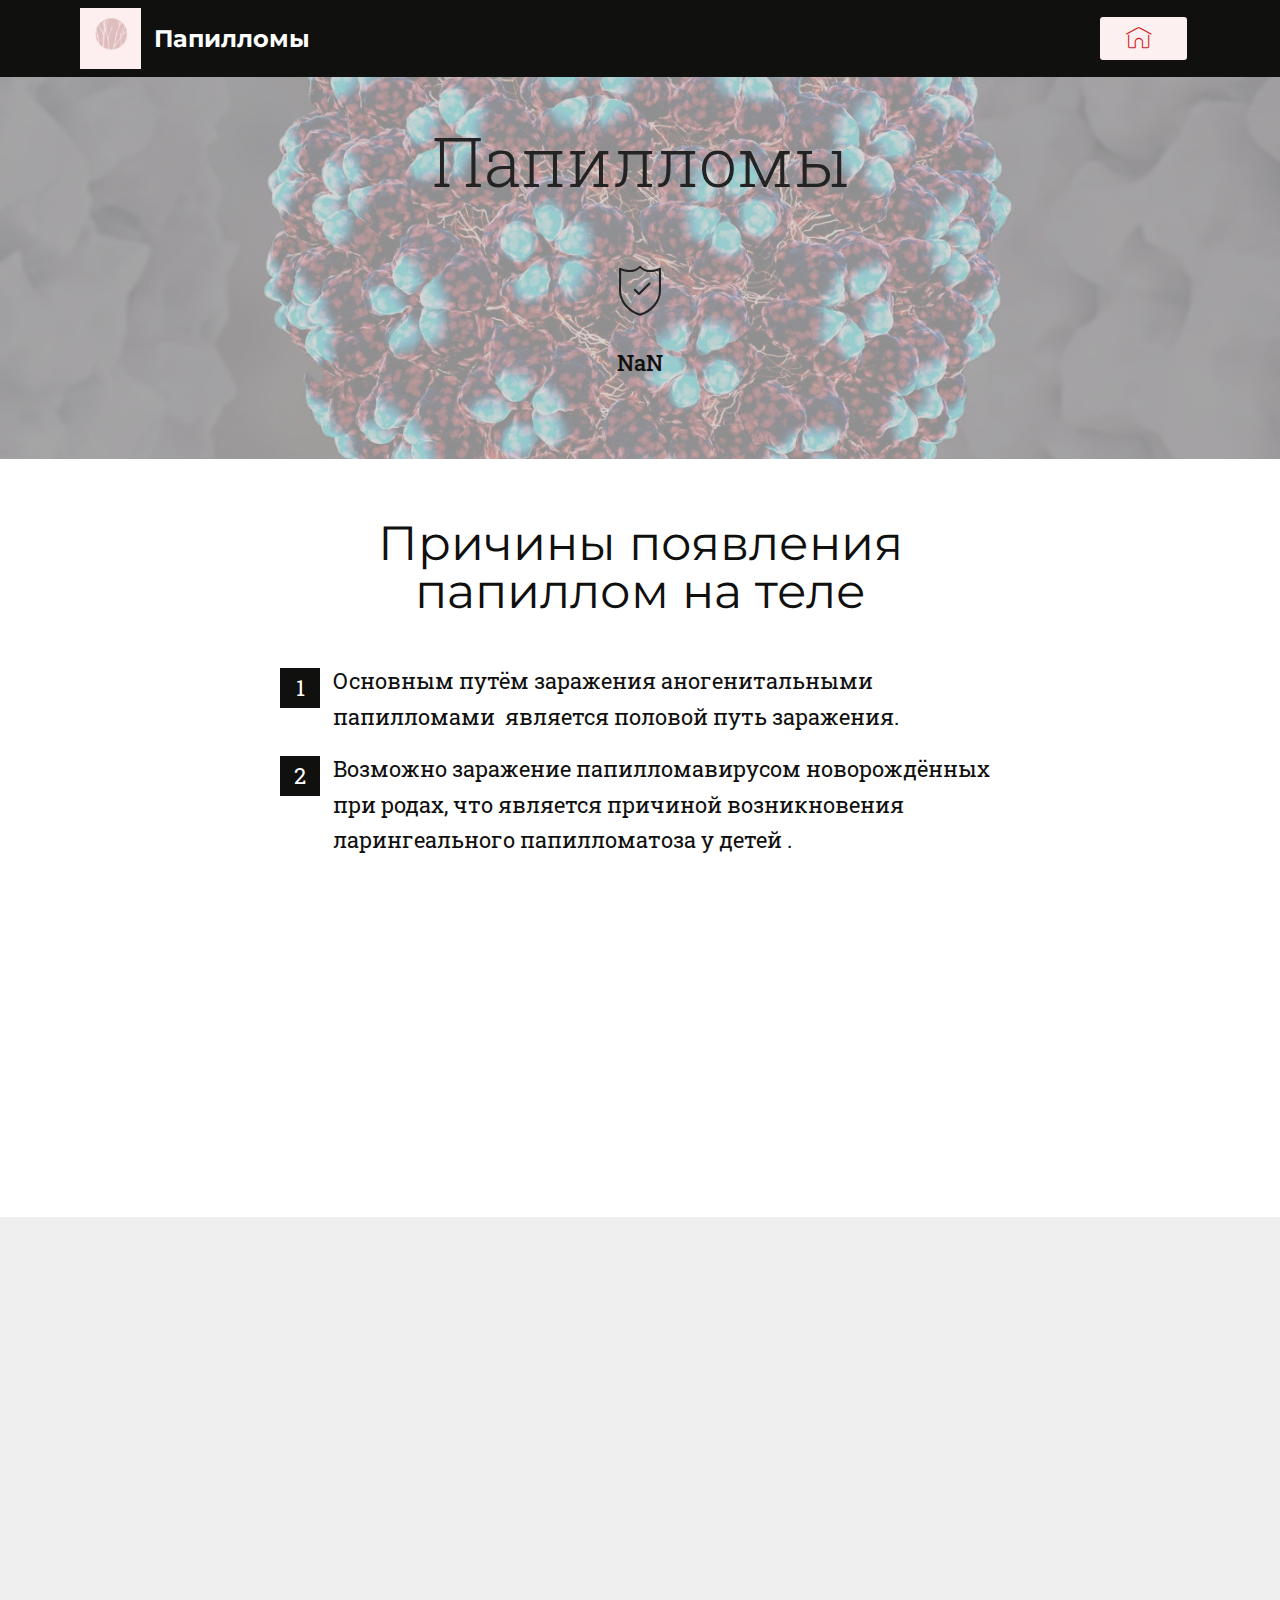
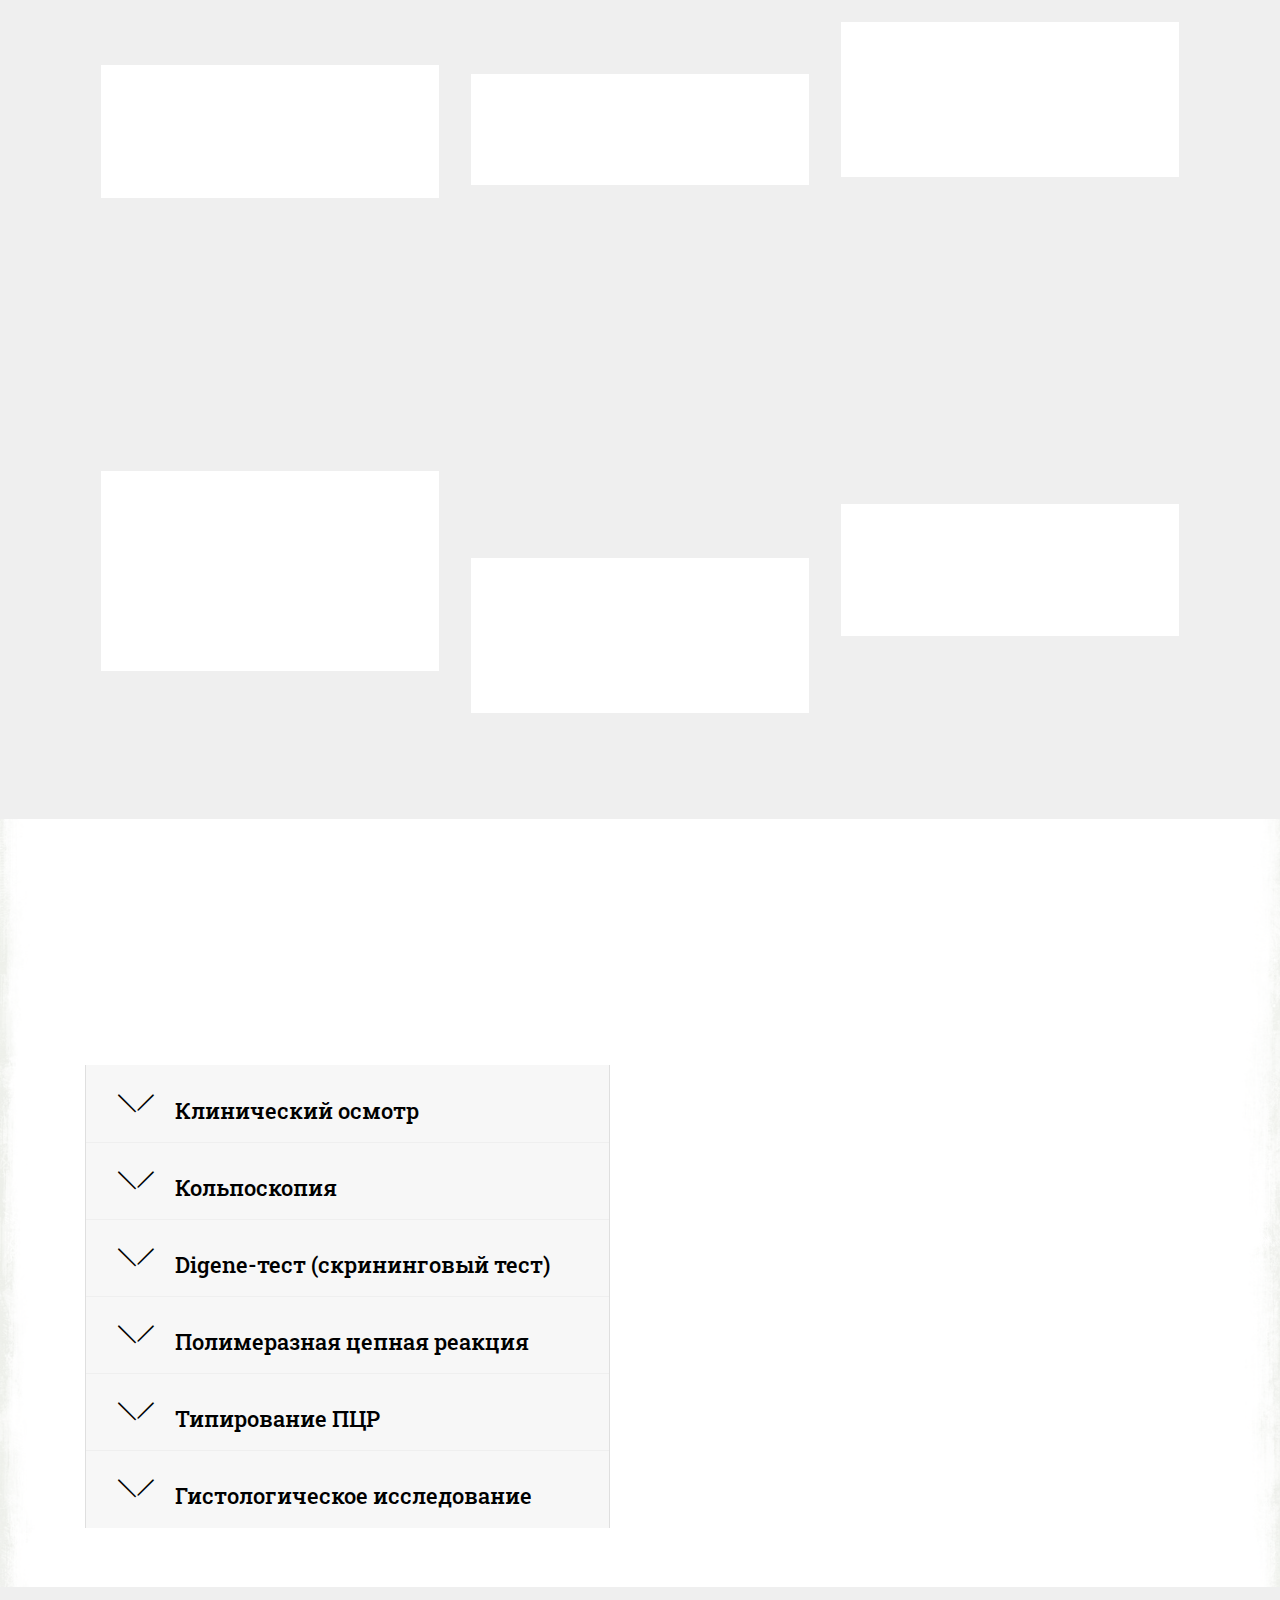
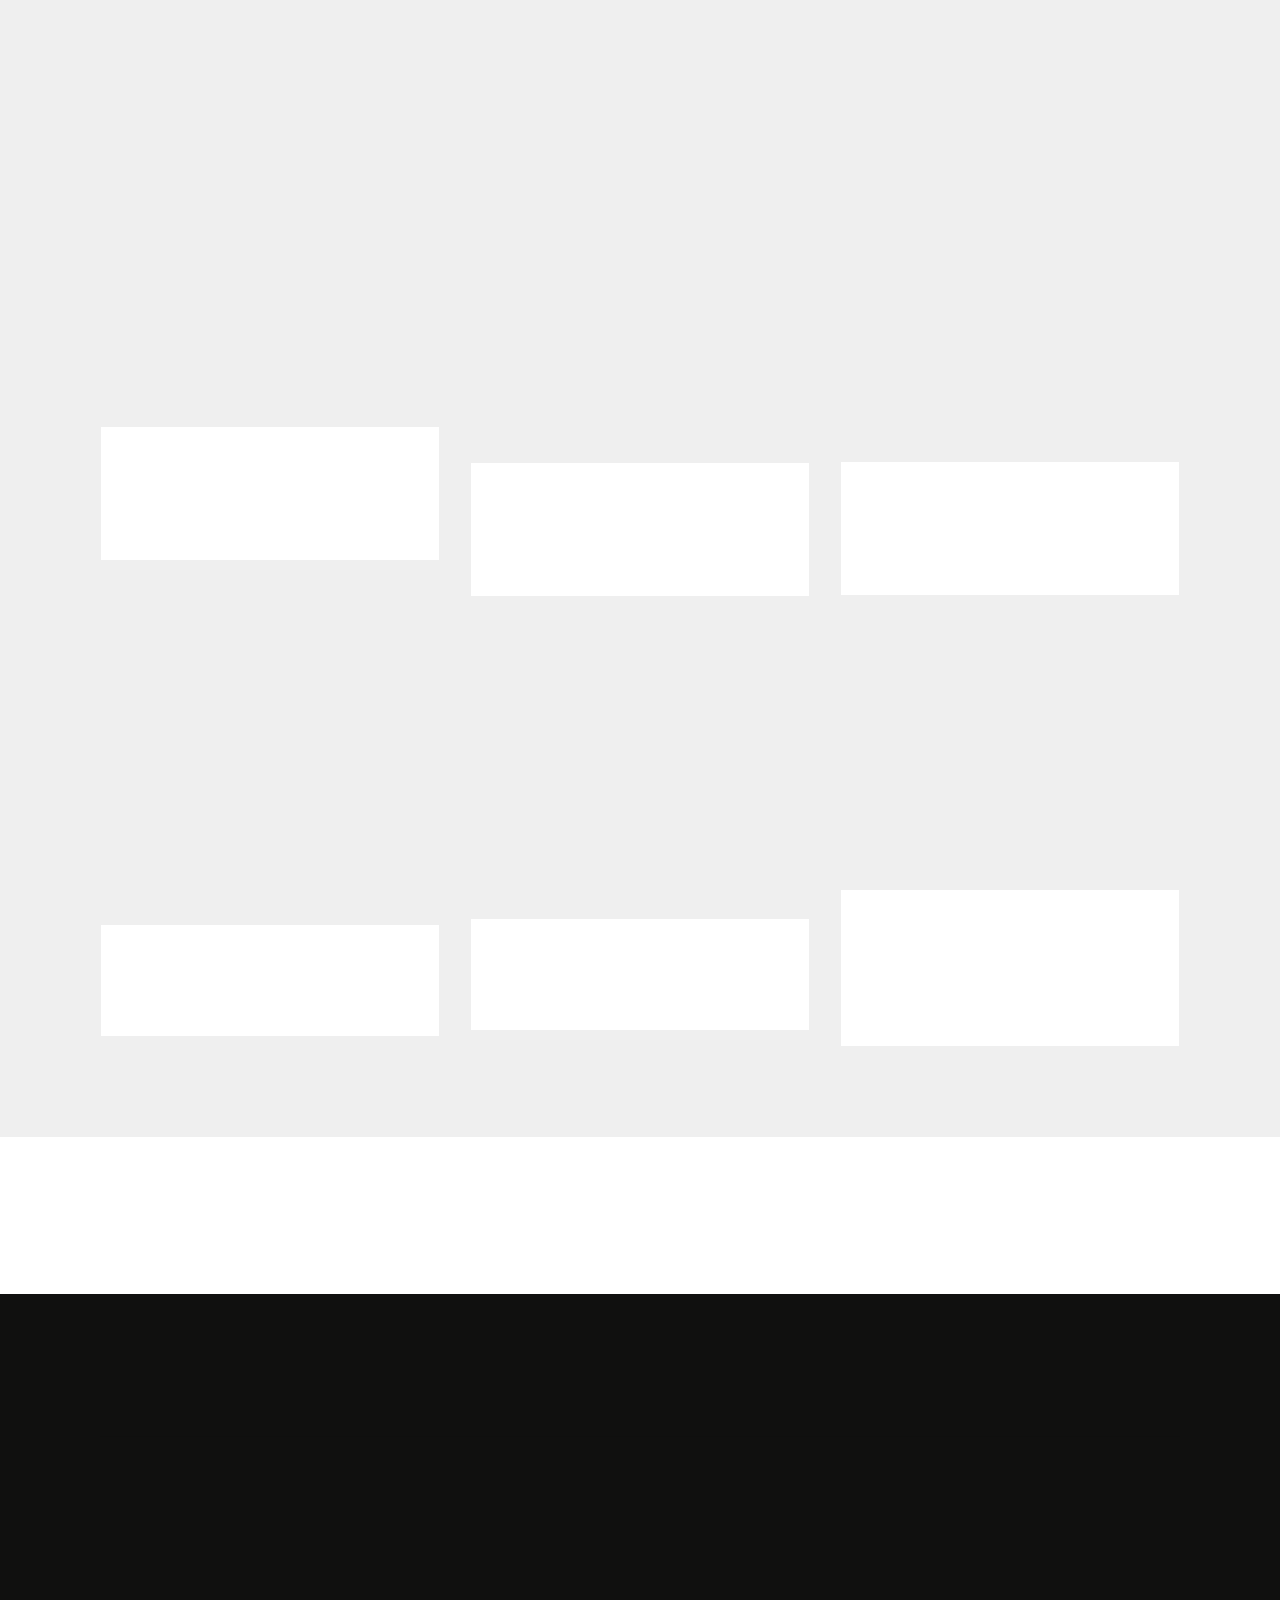
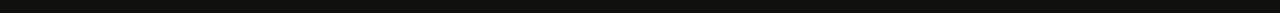
<file: index.html>
<!DOCTYPE html>
<html  >
<head>
  <!-- Site made with Mobirise Website Builder v4.11.4, https://mobirise.com -->
  <meta charset="UTF-8">
  <meta http-equiv="X-UA-Compatible" content="IE=edge">
  <meta name="generator" content="Mobirise v4.11.4, mobirise.com">
  <meta name="viewport" content="width=device-width, initial-scale=1, minimum-scale=1">
  <link rel="shortcut icon" href="assets/images/free-sample-by-wix-1-150x150.jpg" type="image/x-icon">
  <meta name="description" content="">
  
  <title>Home</title>
  <link rel="stylesheet" href="assets/web/assets/mobirise-icons/mobirise-icons.css">
  <link rel="stylesheet" href="assets/bootstrap/css/bootstrap.min.css">
  <link rel="stylesheet" href="assets/bootstrap/css/bootstrap-grid.min.css">
  <link rel="stylesheet" href="assets/bootstrap/css/bootstrap-reboot.min.css">
  <link rel="stylesheet" href="assets/socicon/css/styles.css">
  <link rel="stylesheet" href="assets/dropdown/css/style.css">
  <link rel="stylesheet" href="assets/tether/tether.min.css">
  <link rel="stylesheet" href="assets/animatecss/animate.min.css">
  <link rel="stylesheet" href="assets/theme/css/style.css">
  <link rel="preload" as="style" href="assets/mobirise/css/mbr-additional.css"><link rel="stylesheet" href="assets/mobirise/css/mbr-additional.css" type="text/css">
  
  
  
</head>
<body>
  <section class="menu cid-rOpAoPqfaO" once="menu" id="menu1-5">

    

    <nav class="navbar navbar-expand beta-menu navbar-dropdown align-items-center navbar-toggleable-sm">
        <button class="navbar-toggler navbar-toggler-right" type="button" data-toggle="collapse" data-target="#navbarSupportedContent" aria-controls="navbarSupportedContent" aria-expanded="false" aria-label="Toggle navigation">
            <div class="hamburger">
                <span></span>
                <span></span>
                <span></span>
                <span></span>
            </div>
        </button>
        <div class="menu-logo">
            <div class="navbar-brand">
                <span class="navbar-logo">
                    <a href="https://mobirise.co">
                         <img src="assets/images/free-sample-by-wix-1-150x150.jpg" alt="Mobirise" title="" style="height: 3.8rem;">
                    </a>
                </span>
                <span class="navbar-caption-wrap"><a class="navbar-caption text-success display-5" href="https://mobirise.co">Папилломы</a></span>
            </div>
        </div>
        <div class="collapse navbar-collapse" id="navbarSupportedContent">
            
            <div class="navbar-buttons mbr-section-btn"><a class="btn btn-sm btn-warning display-4" href="index.html"><span class="mbri-home mbr-iconfont mbr-iconfont-btn"></span>
                    </a></div>
        </div>
    </nav>
</section>

<section class="engine"><a href="https://mobirise.info/q">responsive web templates</a></section><section class="counters1 counters cid-rOpAsb9Fo6" id="counters1-6">

    

    <div class="mbr-overlay" style="opacity: 0.7; background-color: rgb(204, 204, 204);">
    </div>

    <div class="container">
        <h2 class="mbr-section-title pb-3 align-center mbr-fonts-style display-1">
            Папилломы</h2>
        

        <div class="container pt-4 mt-2">
            <div class="media-container-row">
                <div class="card p-3 align-center col-12 col-md-6">
                    <div class="panel-item">
                        <div class="card-img pb-3">
                            <span class="mbr-iconfont mbri-protect" style="font-size: 50px; color: rgb(35, 35, 35); fill: rgb(35, 35, 35);"></span>
                        </div>

                        <div class="card-text">
                            <h3 class="count pt-3 pb-3 mbr-fonts-style display-7"><br><br><div>Представляет собой, вызванные вирусом папилломы человека (ВПЧ), наросты на поверхности кожных покровов. В своем большинстве они носят доброкачественный характер, не так сильно страшны, и не представляют серьезной угрозы для жизни.</div><br><div><br><div><br></div></div></h3>
                            
                            
                        </div>
                    </div>
                </div>


                

                


                
            </div>
        </div>
   </div>
</section>

<section class="mbr-section content5 cid-rOpKVebNyV" id="content5-g">

    

    

    <div class="container">
        <div class="media-container-row">
            <div class="title col-12 col-md-8">
                <h2 class="align-center mbr-bold mbr-white pb-3 mbr-fonts-style display-2"><span style="font-weight: normal;">Причины появления папиллом на теле</span></h2>
                <h3 class="mbr-section-subtitle align-center mbr-light mbr-white pb-3 mbr-fonts-style display-5"></h3>
                
                
            </div>
        </div>
    </div>
</section>

<section class="mbr-section article content11 cid-rOpMigls6q" id="content11-k">
     

    <div class="container">
        <div class="media-container-row">
            <div class="mbr-text counter-container col-12 col-md-8 mbr-fonts-style display-7">
                <ol>
                    <li>Основным путём заражения аногенитальными папилломами &nbsp;является половой путь заражения.</li>
                    <li>Возможно заражение папилломавирусом новорождённых при родах, что является причиной возникновения ларингеального папилломатоза у детей .</li>
                    <li>&nbsp;Возможно заражение бытовым путём, например, через прикосновение. Вирус папилломы человека способен существовать некоторое время в общественных местах (туалеты, бани, бассейны, спортзалы) и проникать в организм человека через ссадины и царапины на коже.<br></li><li>&nbsp;Возможно самозаражение (аутоинокуляция) при бритье, эпиляции.</li>
                </ol>
            </div>
        </div>
    </div>
</section>

<section class="features18 popup-btn-cards cid-rQS5L6uQEh" id="features18-14">

    

    
    <div class="container">
        <h2 class="mbr-section-title pb-3 align-center mbr-fonts-style display-2">Классификация&nbsp;</h2>
        
        <div class="media-container-row pt-5 ">
            <div class="card p-3 col-12 col-md-6 col-lg-4">
                <div class="card-wrapper ">
                    <div class="card-img">
                        <div class="mbr-overlay"></div>
                        <div class="mbr-section-btn text-center"><a href="page1.html" class="btn btn-black display-4">Подробнее</a></div>
                        <img src="assets/images/-676x425.jpg" alt="Mobirise" title="">
                    </div>
                    <div class="card-box">
                        <h4 class="card-title mbr-fonts-style display-7">&nbsp; Простые (вульгарные) папилломы</h4>
                        <p class="mbr-text mbr-fonts-style align-left display-7"></p>
                    </div>
                </div>
            </div>
            <div class="card p-3 col-12 col-md-6 col-lg-4">
                <div class="card-wrapper">
                    <div class="card-img">
                        <div class="mbr-overlay"></div>
                        <div class="mbr-section-btn text-center"><a href="page2.html" class="btn btn-black display-4">Подробнее</a></div>
                        <img src="assets/images/-500x328.jpg" alt="Mobirise" title="">
                    </div>
                    <div class="card-box">
                        <h4 class="card-title mbr-fonts-style display-7">Плоские папилломы</h4>
                        <p class="mbr-text mbr-fonts-style display-7"></p>
                    </div>
                </div>
            </div>

            <div class="card p-3 col-12 col-md-6 col-lg-4">
                <div class="card-wrapper">
                    <div class="card-img">
                        <div class="mbr-overlay"></div>
                        <div class="mbr-section-btn text-center"><a href="page3.html" class="btn btn-black display-4">Подробнее</a></div>
                        <img src="assets/images/-676x338.jpg" alt="Mobirise" title="">
                    </div>
                    <div class="card-box">
                        <h4 class="card-title mbr-fonts-style display-7"><br>Подошвенные папилломы</h4>
                        <p class="mbr-text mbr-fonts-style display-7"></p>
                    </div>
                </div>
            </div>

            
        </div>
    </div>
</section>

<section class="features18 popup-btn-cards cid-rQS8SLaf2N" id="features18-1b">

    

    
    <div class="container">
        
        
        <div class="media-container-row pt-5 ">
            <div class="card p-3 col-12 col-md-6 col-lg-4">
                <div class="card-wrapper ">
                    <div class="card-img">
                        <div class="mbr-overlay"></div>
                        <div class="mbr-section-btn text-center"><a href="page5.html" class="btn btn-black display-4">Подробнее</a></div>
                        <img src="assets/images/-676x386.jpg" alt="Mobirise" title="">
                    </div>
                    <div class="card-box">
                        <h4 class="card-title mbr-fonts-style display-7"><br><br>Нитевидные папилломы (акрохорды)</h4>
                        <p class="mbr-text mbr-fonts-style align-left display-7"></p>
                    </div>
                </div>
            </div>
            <div class="card p-3 col-12 col-md-6 col-lg-4">
                <div class="card-wrapper">
                    <div class="card-img">
                        <div class="mbr-overlay"></div>
                        <div class="mbr-section-btn text-center"><a href="page4.html" class="btn btn-black display-4">Подробнее</a></div>
                        <img src="assets/images/-562x466.jpeg" alt="Mobirise" title="">
                    </div>
                    <div class="card-box">
                        <h4 class="card-title mbr-fonts-style display-7">Остроконечные папилломы  (кондиломы)</h4>
                        <p class="mbr-text mbr-fonts-style display-7"></p>
                    </div>
                </div>
            </div>

            <div class="card p-3 col-12 col-md-6 col-lg-4">
                <div class="card-wrapper">
                    <div class="card-img">
                        <div class="mbr-overlay"></div>
                        <div class="mbr-section-btn text-center"><a href="page6.html" class="btn btn-black display-4" target="_blank">Подробнее</a></div>
                        <img src="assets/images/-676x451.jpg" alt="Mobirise" title="">
                    </div>
                    <div class="card-box">
                        <h4 class="card-title mbr-fonts-style display-7">Базальноклеточные папилломы</h4>
                        <p class="mbr-text mbr-fonts-style display-7"></p>
                    </div>
                </div>
            </div>

            
        </div>
    </div>
</section>

<section class="accordion2 cid-rQRNo1lQcg" id="accordion2-s">

    


    <div class="mbr-overlay" style="opacity: 0.9; background-color: rgb(255, 255, 255);">
    </div>
    <div class="container">
        <div class="media-container-row pt-5">
            <div class="accordion-content">
                <h2 class="mbr-section-title align-center pb-3 mbr-fonts-style display-2">Методы диагностики</h2>
                
                <div id="bootstrap-accordion_6" class="panel-group accordionStyles accordion pt-5 mt-3" role="tablist" aria-multiselectable="true">
                        <div class="card">
                            <div class="card-header" role="tab" id="headingOne">
                                <a role="button" class="collapsed panel-title text-black" data-toggle="collapse" data-core="" href="#collapse1_6" aria-expanded="false" aria-controls="collapse1">
                                    <h4 class="mbr-fonts-style display-7">
                                        <span class="sign mbr-iconfont mbri-arrow-down inactive"></span>&nbsp;Клинический осмотр</h4>
                                </a>
                            </div>
                            <div id="collapse1_6" class="panel-collapse noScroll collapse" role="tabpanel" aria-labelledby="headingOne" data-parent="#bootstrap-accordion_6">
                                <div class="panel-body p-4">
                                    <p class="mbr-fonts-style panel-text display-7">&nbsp;На приеме специалиста выявляются все виды наростов, которые присутствуют на теле пациента. Врач исследует их и делает пометки. Если обнаружены аногенитальные бородавки, то назначается визит к гинекологу для осмотра состояния шейки матки; мужчинам могут назначать процедуру уретроскопии.</p>
                                </div>
                            </div>
                        </div>
                
                        <div class="card">
                            <div class="card-header" role="tab" id="headingTwo">
                                <a role="button" class="collapsed panel-title text-black" data-toggle="collapse" data-core="" href="#collapse2_6" aria-expanded="false" aria-controls="collapse2">
                                    <h4 class="mbr-fonts-style mbr-fonts-style display-7">
                                        <span class="sign mbr-iconfont mbri-arrow-down inactive"></span>&nbsp;Кольпоскопия</h4>
                                </a>
                                
                            </div>
                            <div id="collapse2_6" class="panel-collapse noScroll collapse" role="tabpanel" aria-labelledby="headingTwo" data-parent="#bootstrap-accordion_6">
                                <div class="panel-body p-4">
                                    <p class="mbr-fonts-style panel-text display-7">&nbsp;Представляет собой диагностический осмотр женских половых органов с помощью специального устройства — кольпоскопа. Обычная кольпоскопия не предусматривает использования медикаментозных средств и препаратов, она является не совсем эффективной. Кольпоскопия с использованием медикаментозных препаратов позволяет обнаружить вирус и его проявления. Для процедуры применяется тест с уксусной кислотой (или же Acetic Acid Test).</p>
                                </div>
                            </div>
                        </div>
                
                        <div class="card">
                            <div class="card-header" role="tab" id="headingThree">
                                <a role="button" class="collapsed panel-title text-black" data-toggle="collapse" data-core="" href="#collapse3_6" aria-expanded="false" aria-controls="collapse3">
                                    <h4 class="mbr-fonts-style display-7">
                                        <span class="sign mbr-iconfont mbri-arrow-down inactive"></span>&nbsp;Digene-тест (скрининговый тест)</h4>
                                </a>
                            </div>
                            <div id="collapse3_6" class="panel-collapse noScroll collapse" role="tabpanel" aria-labelledby="headingThree" data-parent="#bootstrap-accordion_6">
                                <div class="panel-body p-4">
                                    <p class="mbr-fonts-style panel-text display-7">Процедура используется во всем мире для быстрого выявления высоких концентраций вируса в организме. Digene-тест пользуется популярностью, поскольку гарантирует точность исследования.</p>
                                </div>
                            </div>
                        </div>
                
                        <div class="card">
                            <div class="card-header" role="tab" id="headingFour">
                                <a role="button" class="collapsed panel-title text-black" data-toggle="collapse" data-core="" href="#collapse4_6" aria-expanded="false" aria-controls="collapse4">
                                    <h4 class="mbr-fonts-style display-7">
                                        <span class="sign mbr-iconfont mbri-arrow-down inactive"></span>&nbsp;Полимеразная цепная реакция</h4>
                                </a>
                            </div>
                            <div id="collapse4_6" class="panel-collapse noScroll collapse" role="tabpanel" aria-labelledby="headingFour" data-parent="#bootstrap-accordion_6">
                                <div class="panel-body p-4">
                                    <p class="mbr-fonts-style panel-text display-7">Позволяет обнаружить не только вирус, но и другие заболевания, передающиеся половым путем.</p>
                                </div>
                            </div>
                        </div>
                
                        <div class="card">
                            <div class="card-header" role="tab" id="headingFive">
                                <a role="button" class="collapsed panel-title text-black" data-toggle="collapse" data-core="" href="#collapse5_6" aria-expanded="false" aria-controls="collapse5">
                                    <h4 class="mbr-fonts-style display-7">
                                        <span class="sign mbr-iconfont mbri-arrow-down inactive"></span>&nbsp;Типирование ПЦР</h4>
                                </a>
                            </div>
                            <div id="collapse5_6" class="panel-collapse noScroll collapse" role="tabpanel" aria-labelledby="headingFive" data-parent="#bootstrap-accordion_6">
                                <div class="panel-body p-4">
                                    <p class="mbr-fonts-style panel-text display-7">Благодаря процедуре можно обнаружить отдельные виды вируса. Но есть и минус: в 20% случаев типирование дает ложный результат (из-за того, что инфицирование имеет кратковременный характер). Но исследование очень важно при диагностике вируса и других заболеваний.</p>
                                </div>
                            </div>
                        </div>
                
                        <div class="card">
                            <div class="card-header" role="tab" id="headingSix">
                                <a role="button" class="collapsed panel-title text-black" data-toggle="collapse" data-core="" href="#collapse6_6" aria-expanded="false" aria-controls="collapse6">
                                    <h4 class="mbr-fonts-style display-7">
                                        <span class="sign mbr-iconfont mbri-arrow-down inactive"></span>&nbsp;Гистологическое исследование</h4>
                                </a>
                            </div>
                            <div id="collapse6_6" class="panel-collapse noScroll collapse" role="tabpanel" aria-labelledby="headingSix" data-parent="#bootstrap-accordion_6">
                                <div class="panel-body p-4">
                                    <p class="mbr-fonts-style panel-text display-7">В ходе его проведения исследуют глубинные участки мальпигиева слоя на предмет развития в них койлоцитов.</p>
                                </div>
                            </div>
                        </div>
                </div>
            </div>
            <div class="mbr-figure" style="width: 105%;">
                    <img src="assets/images/s1200.webp" alt="Mobirise" title="">
            </div>
        </div>
    </div>
</section>

<section class="mbr-section content4 cid-rOpIWEEVq7" id="content4-e">

    

    <div class="container">
        <div class="media-container-row">
            <div class="title col-12 col-md-8">
                <h2 class="align-center pb-3 mbr-fonts-style display-2">Методы лечения</h2>
                <h3 class="mbr-section-subtitle align-center mbr-light mbr-fonts-style display-5"></h3>
                
            </div>
        </div>
    </div>
</section>

<section class="features18 popup-btn-cards cid-rUjMCoG8Gx" id="features18-1l">

    

    
    <div class="container">
        <h2 class="mbr-section-title pb-3 align-center mbr-fonts-style display-2"></h2>
        
        <div class="media-container-row pt-5 ">
            <div class="card p-3 col-12 col-md-6 col-lg-4">
                <div class="card-wrapper ">
                    <div class="card-img">
                        <div class="mbr-overlay"></div>
                        <div class="mbr-section-btn text-center"><a href="page8.html" class="btn btn-black display-4">Подробнее</a></div>
                        <img src="assets/images/methode-times-prod-web-bin-0a56ad22-1822-11e9-abc2-c39e91e3ea05-700x394.jpg" alt="Mobirise" title="">
                    </div>
                    <div class="card-box">
                        <h4 class="card-title mbr-fonts-style display-7">Прижигание азотом (криодеструкция)</h4>
                        <p class="mbr-text mbr-fonts-style align-left display-7"></p>
                    </div>
                </div>
            </div>
            <div class="card p-3 col-12 col-md-6 col-lg-4">
                <div class="card-wrapper">
                    <div class="card-img">
                        <div class="mbr-overlay"></div>
                        <div class="mbr-section-btn text-center"><a href="page9.html" class="btn btn-black display-4">Подробнее</a></div>
                        <img src="assets/images/87bc897bf4b9833305e2c374593ab1f6-700x469.png" alt="Mobirise" title="">
                    </div>
                    <div class="card-box">
                        <h4 class="card-title mbr-fonts-style display-7">Лазерокоагуляция (удаление лазером)</h4>
                        <p class="mbr-text mbr-fonts-style display-7"></p>
                    </div>
                </div>
            </div>

            <div class="card p-3 col-12 col-md-6 col-lg-4">
                <div class="card-wrapper">
                    <div class="card-img">
                        <div class="mbr-overlay"></div>
                        <div class="mbr-section-btn text-center"><a href="page10.html" class="btn btn-black display-4">Подробнее</a></div>
                        <img src="assets/images/hirurgiya-144-1-700x467.jpg" alt="Mobirise" title="">
                    </div>
                    <div class="card-box">
                        <h4 class="card-title mbr-fonts-style display-7">Хирургическое удаление</h4>
                        <p class="mbr-text mbr-fonts-style display-7"></p>
                    </div>
                </div>
            </div>

            
        </div>
    </div>
</section>

<section class="features18 popup-btn-cards cid-rUjP89b84E" id="features18-1t">

    

    
    <div class="container">
        <h2 class="mbr-section-title pb-3 align-center mbr-fonts-style display-2"></h2>
        
        <div class="media-container-row pt-5 ">
            <div class="card p-3 col-12 col-md-6 col-lg-4">
                <div class="card-wrapper ">
                    <div class="card-img">
                        <div class="mbr-overlay"></div>
                        <div class="mbr-section-btn text-center"><a href="page11.html" class="btn btn-black display-4">Подробнее</a></div>
                        <img src="assets/images/d451770a666def204b205537e9d0ab97-688457-700x466.jpg" alt="Mobirise" title="">
                    </div>
                    <div class="card-box">
                        <h4 class="card-title mbr-fonts-style display-7">Электрокоагуляция</h4>
                        <p class="mbr-text mbr-fonts-style align-left display-7"></p>
                    </div>
                </div>
            </div>
            <div class="card p-3 col-12 col-md-6 col-lg-4">
                <div class="card-wrapper">
                    <div class="card-img">
                        <div class="mbr-overlay"></div>
                        <div class="mbr-section-btn text-center"><a href="page12.html" class="btn btn-black display-4">Подробнее</a></div>
                        <img src="assets/images/platsentarnyj-polip-posle-medaborta3-700x454.jpg" alt="Mobirise" title="">
                    </div>
                    <div class="card-box">
                        <h4 class="card-title mbr-fonts-style display-7">Радиохирургия</h4>
                        <p class="mbr-text mbr-fonts-style display-7"></p>
                    </div>
                </div>
            </div>

            <div class="card p-3 col-12 col-md-6 col-lg-4">
                <div class="card-wrapper">
                    <div class="card-img">
                        <div class="mbr-overlay"></div>
                        <div class="mbr-section-btn text-center"><a href="page13.html" class="btn btn-black display-4">Подробнее</a></div>
                        <img src="assets/images/molecule-shape-compounds-67001-1920x1080-700x394.jpg" alt="Mobirise" title="">
                    </div>
                    <div class="card-box">
                        <h4 class="card-title mbr-fonts-style display-7"><br>Химическая деструкция</h4>
                        <p class="mbr-text mbr-fonts-style display-7"></p>
                    </div>
                </div>
            </div>

            
        </div>
    </div>
</section>

<section class="mbr-section contacts2 cid-rQRYy51wPG" id="contacts2-13">
    <!---->
    
    <!---->
    <!--Overlay-->
    
    <!--Container-->
    <div class="container">
        <div class="row">
            <!--Titles-->
            <div class="title col-12">
                <h2 class="align-left mbr-fonts-style display-2">&nbsp;<br></h2>
                <h3 class="mbr-section-subtitle mbr-light mbr-fonts-style display-5">Данный сайт посвящен проблеме папиллом, мы стараемся собирать наиболее полезную и нужную информацию по проблематике ВПЧ.
<div><br></div></h3>
            </div>
            <div class="col-12">
                <div class="row justify-content-center">
                    
                    
                    
                </div>
            </div>
        </div>
    </div>
</section>

<section class="cid-rOpSIussyG" id="footer5-n">

    

    

    <div class="container">
        <div class="media-container-row">
            <div class="col-md-3">
                <div class="media-wrap">
                    <a href="https://mobirise.co/">
                       <img src="assets/images/free-sample-by-wix-192x192.jpg" alt="Mobirise" title="">
                    </a>
                </div>
            </div>
            <div class="col-md-9">
                <p class="mbr-text align-right links mbr-fonts-style display-7">&nbsp; &nbsp; &nbsp; &nbsp; &nbsp; &nbsp; &nbsp; &nbsp;</p>
            </div>
        </div>
        <div class="footer-lower">
            <div class="media-container-row">
                <div class="col-md-12">
                    <hr>
                </div>
            </div>
            <div class="media-container-row mbr-white">
                <div class="col-md-6 copyright">
                    <p class="mbr-text mbr-fonts-style display-7">Выполнила:&nbsp;<br> Морозова Дарья<br>ученица 10 А класса <br>школы №1 &nbsp;г.Черемхово 2020г.</p>
                </div>
                <div class="col-md-6">
                    
                </div>
            </div>
        </div>
    </div>
</section>


  <script src="assets/web/assets/jquery/jquery.min.js"></script>
  <script src="assets/popper/popper.min.js"></script>
  <script src="assets/bootstrap/js/bootstrap.min.js"></script>
  <script src="assets/smoothscroll/smooth-scroll.js"></script>
  <script src="assets/dropdown/js/nav-dropdown.js"></script>
  <script src="assets/dropdown/js/navbar-dropdown.js"></script>
  <script src="assets/tether/tether.min.js"></script>
  <script src="assets/viewportchecker/jquery.viewportchecker.js"></script>
  <script src="assets/mbr-popup-btns/mbr-popup-btns.js"></script>
  <script src="assets/mbr-switch-arrow/mbr-switch-arrow.js"></script>
  <script src="assets/touchswipe/jquery.touch-swipe.min.js"></script>
  <script src="assets/theme/js/script.js"></script>
  
  
  <input name="animation" type="hidden">
   <div id="scrollToTop" class="scrollToTop mbr-arrow-up"><a style="text-align: center;"><i class="mbr-arrow-up-icon mbr-arrow-up-icon-cm cm-icon cm-icon-smallarrow-up"></i></a></div>
  </body>
</html>
</file>
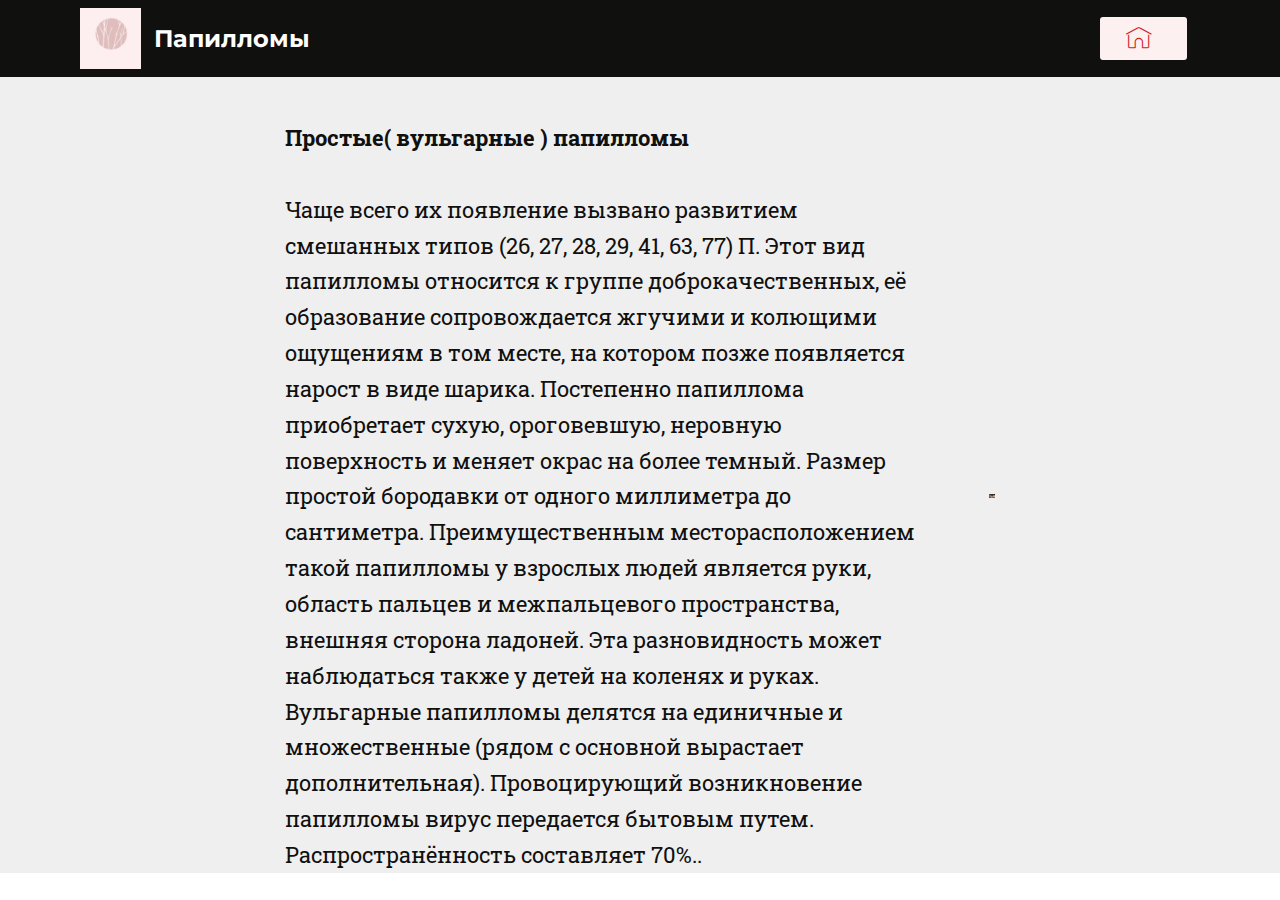
<file: page1.html>
<!DOCTYPE html>
<html  >
<head>
  <!-- Site made with Mobirise Website Builder v4.11.4, https://mobirise.com -->
  <meta charset="UTF-8">
  <meta http-equiv="X-UA-Compatible" content="IE=edge">
  <meta name="generator" content="Mobirise v4.11.4, mobirise.com">
  <meta name="viewport" content="width=device-width, initial-scale=1, minimum-scale=1">
  <link rel="shortcut icon" href="assets/images/free-sample-by-wix-1-150x150.jpg" type="image/x-icon">
  <meta name="description" content="Website Creator Description">
  
  <title>Простые(вульгарные) бородавки</title>
  <link rel="stylesheet" href="assets/web/assets/mobirise-icons/mobirise-icons.css">
  <link rel="stylesheet" href="assets/bootstrap/css/bootstrap.min.css">
  <link rel="stylesheet" href="assets/bootstrap/css/bootstrap-grid.min.css">
  <link rel="stylesheet" href="assets/bootstrap/css/bootstrap-reboot.min.css">
  <link rel="stylesheet" href="assets/tether/tether.min.css">
  <link rel="stylesheet" href="assets/dropdown/css/style.css">
  <link rel="stylesheet" href="assets/animatecss/animate.min.css">
  <link rel="stylesheet" href="assets/theme/css/style.css">
  <link rel="preload" as="style" href="assets/mobirise/css/mbr-additional.css"><link rel="stylesheet" href="assets/mobirise/css/mbr-additional.css" type="text/css">
  
  
  
</head>
<body>
  <section class="menu cid-rOpAoPqfaO" once="menu" id="menu1-15">

    

    <nav class="navbar navbar-expand beta-menu navbar-dropdown align-items-center navbar-toggleable-sm">
        <button class="navbar-toggler navbar-toggler-right" type="button" data-toggle="collapse" data-target="#navbarSupportedContent" aria-controls="navbarSupportedContent" aria-expanded="false" aria-label="Toggle navigation">
            <div class="hamburger">
                <span></span>
                <span></span>
                <span></span>
                <span></span>
            </div>
        </button>
        <div class="menu-logo">
            <div class="navbar-brand">
                <span class="navbar-logo">
                    <a href="https://mobirise.co">
                         <img src="assets/images/free-sample-by-wix-1-150x150.jpg" alt="Mobirise" title="" style="height: 3.8rem;">
                    </a>
                </span>
                <span class="navbar-caption-wrap"><a class="navbar-caption text-success display-5" href="https://mobirise.co">Папилломы</a></span>
            </div>
        </div>
        <div class="collapse navbar-collapse" id="navbarSupportedContent">
            
            <div class="navbar-buttons mbr-section-btn"><a class="btn btn-sm btn-warning display-4" href="index.html"><span class="mbri-home mbr-iconfont mbr-iconfont-btn"></span>
                    </a></div>
        </div>
    </nav>
</section>

<section class="engine"><a href="https://mobirise.info/x">css templates</a></section><section class="mbr-section content7 cid-rQS5VgBhSP" id="content7-16">
          
    

    <div class="container">
        <div class="media-container-row">
            <div class="col-12 col-md-8">
                <div class="media-container-row">
                    <div class="media-content">
                        <div class="mbr-section-text">
                            <p class="mbr-text align-right mb-0 mbr-fonts-style display-7"><strong>Простые( вульгарные ) папилломы&nbsp;</strong><br><strong><br></strong>Чаще всего их появление вызвано развитием смешанных типов (26, 27, 28, 29, 41, 63, 77) П. Этот вид папилломы относится к группе доброкачественных, её образование сопровождается жгучими и колющими ощущениям в том месте, на котором позже появляется нарост в виде шарика. Постепенно папиллома приобретает сухую, ороговевшую, неровную поверхность и меняет окрас на более темный. Размер простой бородавки от одного миллиметра до сантиметра. Преимущественным месторасположением такой папилломы у взрослых людей является руки, область пальцев и межпальцевого пространства, внешняя сторона ладоней. Эта разновидность может наблюдаться также у детей на коленях и руках. Вульгарные папилломы делятся на единичные и множественные (рядом с основной вырастает дополнительная). Провоцирующий возникновение папилломы вирус передается бытовым путем. Распространённость составляет 70%..
                            </p>
                        </div>
                    </div>
                    <div class="mbr-figure" style="width: 10%;">
                     <img src="assets/images/background1.jpg" alt="Mobirise">  
                    </div>
                </div>
            </div>
        </div>
    </div>
</section>


  <script src="assets/web/assets/jquery/jquery.min.js"></script>
  <script src="assets/popper/popper.min.js"></script>
  <script src="assets/bootstrap/js/bootstrap.min.js"></script>
  <script src="assets/tether/tether.min.js"></script>
  <script src="assets/dropdown/js/nav-dropdown.js"></script>
  <script src="assets/dropdown/js/navbar-dropdown.js"></script>
  <script src="assets/touchswipe/jquery.touch-swipe.min.js"></script>
  <script src="assets/viewportchecker/jquery.viewportchecker.js"></script>
  <script src="assets/smoothscroll/smooth-scroll.js"></script>
  <script src="assets/theme/js/script.js"></script>
  
  
  <input name="animation" type="hidden">
   <div id="scrollToTop" class="scrollToTop mbr-arrow-up"><a style="text-align: center;"><i class="mbr-arrow-up-icon mbr-arrow-up-icon-cm cm-icon cm-icon-smallarrow-up"></i></a></div>
  </body>
</html>
</file>
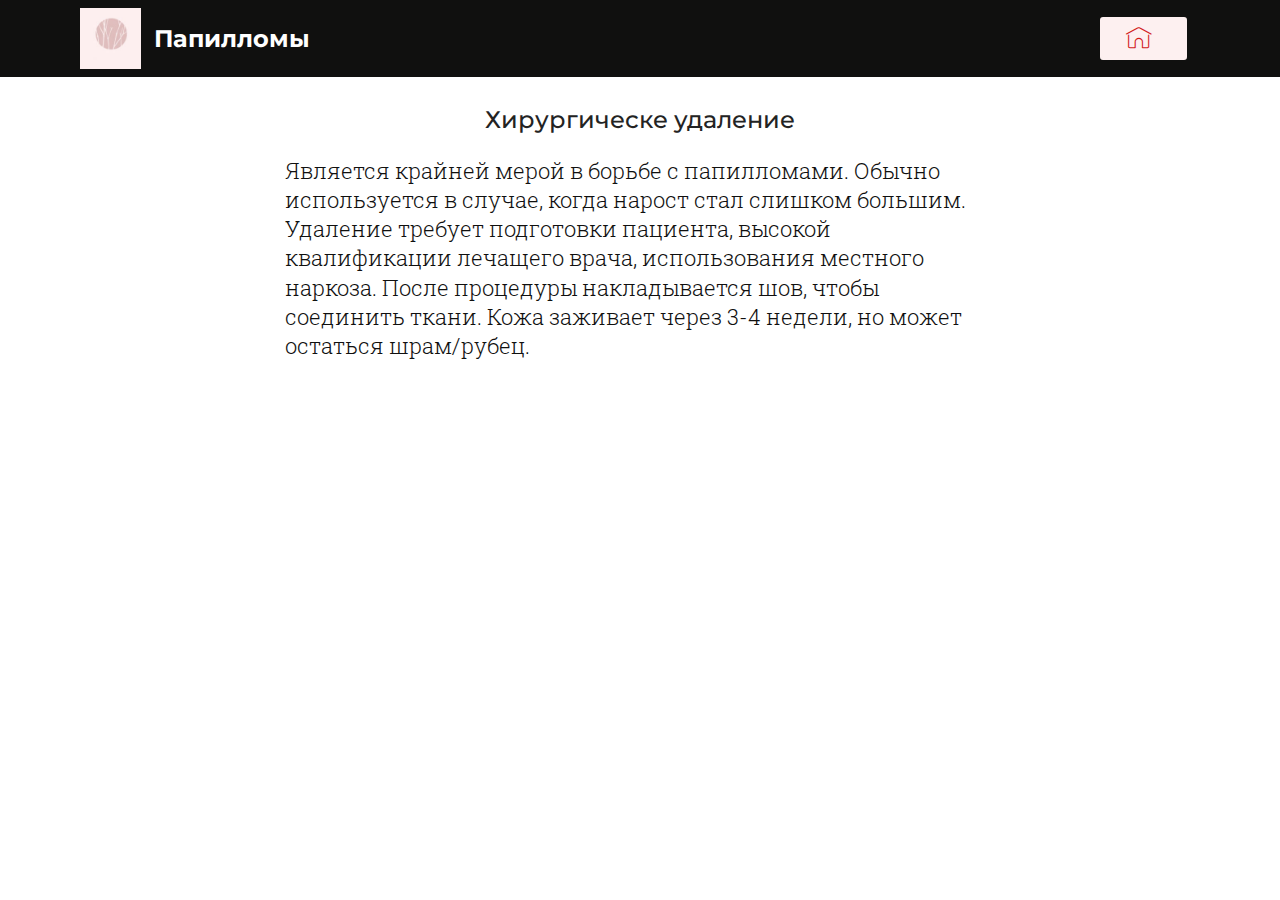
<file: page10.html>
<!DOCTYPE html>
<html  >
<head>
  <!-- Site made with Mobirise Website Builder v4.11.4, https://mobirise.com -->
  <meta charset="UTF-8">
  <meta http-equiv="X-UA-Compatible" content="IE=edge">
  <meta name="generator" content="Mobirise v4.11.4, mobirise.com">
  <meta name="viewport" content="width=device-width, initial-scale=1, minimum-scale=1">
  <link rel="shortcut icon" href="assets/images/free-sample-by-wix-1-150x150.jpg" type="image/x-icon">
  <meta name="description" content="Site Creator Description">
  
  <title>Page 10</title>
  <link rel="stylesheet" href="assets/web/assets/mobirise-icons/mobirise-icons.css">
  <link rel="stylesheet" href="assets/bootstrap/css/bootstrap.min.css">
  <link rel="stylesheet" href="assets/bootstrap/css/bootstrap-grid.min.css">
  <link rel="stylesheet" href="assets/bootstrap/css/bootstrap-reboot.min.css">
  <link rel="stylesheet" href="assets/tether/tether.min.css">
  <link rel="stylesheet" href="assets/dropdown/css/style.css">
  <link rel="stylesheet" href="assets/animatecss/animate.min.css">
  <link rel="stylesheet" href="assets/theme/css/style.css">
  <link rel="preload" as="style" href="assets/mobirise/css/mbr-additional.css"><link rel="stylesheet" href="assets/mobirise/css/mbr-additional.css" type="text/css">
  
  
  
</head>
<body>
  <section class="menu cid-rOpAoPqfaO" once="menu" id="menu1-1p">

    

    <nav class="navbar navbar-expand beta-menu navbar-dropdown align-items-center navbar-toggleable-sm">
        <button class="navbar-toggler navbar-toggler-right" type="button" data-toggle="collapse" data-target="#navbarSupportedContent" aria-controls="navbarSupportedContent" aria-expanded="false" aria-label="Toggle navigation">
            <div class="hamburger">
                <span></span>
                <span></span>
                <span></span>
                <span></span>
            </div>
        </button>
        <div class="menu-logo">
            <div class="navbar-brand">
                <span class="navbar-logo">
                    <a href="https://mobirise.co">
                         <img src="assets/images/free-sample-by-wix-1-150x150.jpg" alt="Mobirise" title="" style="height: 3.8rem;">
                    </a>
                </span>
                <span class="navbar-caption-wrap"><a class="navbar-caption text-success display-5" href="https://mobirise.co">Папилломы</a></span>
            </div>
        </div>
        <div class="collapse navbar-collapse" id="navbarSupportedContent">
            
            <div class="navbar-buttons mbr-section-btn"><a class="btn btn-sm btn-warning display-4" href="index.html"><span class="mbri-home mbr-iconfont mbr-iconfont-btn"></span>
                    </a></div>
        </div>
    </nav>
</section>

<section class="engine"><a href="https://mobirise.info">Mobirise</a></section><section class="mbr-section content4 cid-rUjOPnJJAw" id="content4-1s">

    

    <div class="container">
        <div class="media-container-row">
            <div class="title col-12 col-md-8">
                <h2 class="align-center pb-3 mbr-fonts-style display-5"><br><br>Хирургическе удаление</h2>
                <h3 class="mbr-section-subtitle align-center mbr-light mbr-fonts-style display-7">Является крайней мерой в борьбе с  папилломами. Обычно используется в случае, когда нарост стал слишком большим. Удаление требует подготовки пациента, высокой квалификации лечащего врача, использования местного наркоза. После процедуры накладывается шов, чтобы соединить ткани. Кожа заживает через 3-4 недели, но может остаться шрам/рубец.</h3>
                
            </div>
        </div>
    </div>
</section>


  <script src="assets/web/assets/jquery/jquery.min.js"></script>
  <script src="assets/popper/popper.min.js"></script>
  <script src="assets/bootstrap/js/bootstrap.min.js"></script>
  <script src="assets/tether/tether.min.js"></script>
  <script src="assets/dropdown/js/nav-dropdown.js"></script>
  <script src="assets/dropdown/js/navbar-dropdown.js"></script>
  <script src="assets/touchswipe/jquery.touch-swipe.min.js"></script>
  <script src="assets/viewportchecker/jquery.viewportchecker.js"></script>
  <script src="assets/smoothscroll/smooth-scroll.js"></script>
  <script src="assets/theme/js/script.js"></script>
  
  
  <input name="animation" type="hidden">
   <div id="scrollToTop" class="scrollToTop mbr-arrow-up"><a style="text-align: center;"><i class="mbr-arrow-up-icon mbr-arrow-up-icon-cm cm-icon cm-icon-smallarrow-up"></i></a></div>
  </body>
</html>
</file>
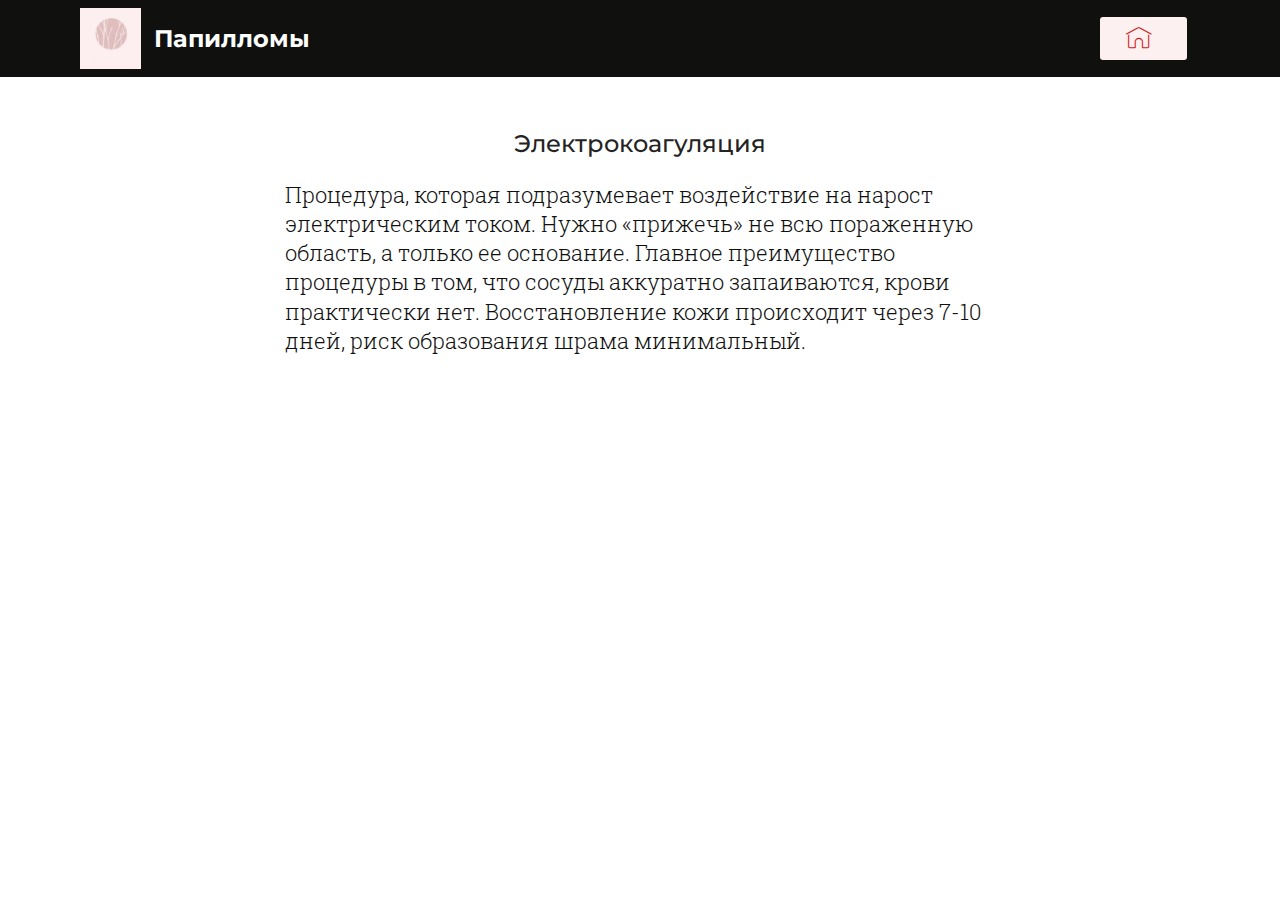
<file: page11.html>
<!DOCTYPE html>
<html  >
<head>
  <!-- Site made with Mobirise Website Builder v4.11.4, https://mobirise.com -->
  <meta charset="UTF-8">
  <meta http-equiv="X-UA-Compatible" content="IE=edge">
  <meta name="generator" content="Mobirise v4.11.4, mobirise.com">
  <meta name="viewport" content="width=device-width, initial-scale=1, minimum-scale=1">
  <link rel="shortcut icon" href="assets/images/free-sample-by-wix-1-150x150.jpg" type="image/x-icon">
  <meta name="description" content="Web Site Generator Description">
  
  <title>Page 11</title>
  <link rel="stylesheet" href="assets/web/assets/mobirise-icons/mobirise-icons.css">
  <link rel="stylesheet" href="assets/bootstrap/css/bootstrap.min.css">
  <link rel="stylesheet" href="assets/bootstrap/css/bootstrap-grid.min.css">
  <link rel="stylesheet" href="assets/bootstrap/css/bootstrap-reboot.min.css">
  <link rel="stylesheet" href="assets/tether/tether.min.css">
  <link rel="stylesheet" href="assets/dropdown/css/style.css">
  <link rel="stylesheet" href="assets/animatecss/animate.min.css">
  <link rel="stylesheet" href="assets/theme/css/style.css">
  <link rel="preload" as="style" href="assets/mobirise/css/mbr-additional.css"><link rel="stylesheet" href="assets/mobirise/css/mbr-additional.css" type="text/css">
  
  
  
</head>
<body>
  <section class="menu cid-rOpAoPqfaO" once="menu" id="menu1-1q">

    

    <nav class="navbar navbar-expand beta-menu navbar-dropdown align-items-center navbar-toggleable-sm">
        <button class="navbar-toggler navbar-toggler-right" type="button" data-toggle="collapse" data-target="#navbarSupportedContent" aria-controls="navbarSupportedContent" aria-expanded="false" aria-label="Toggle navigation">
            <div class="hamburger">
                <span></span>
                <span></span>
                <span></span>
                <span></span>
            </div>
        </button>
        <div class="menu-logo">
            <div class="navbar-brand">
                <span class="navbar-logo">
                    <a href="https://mobirise.co">
                         <img src="assets/images/free-sample-by-wix-1-150x150.jpg" alt="Mobirise" title="" style="height: 3.8rem;">
                    </a>
                </span>
                <span class="navbar-caption-wrap"><a class="navbar-caption text-success display-5" href="https://mobirise.co">Папилломы</a></span>
            </div>
        </div>
        <div class="collapse navbar-collapse" id="navbarSupportedContent">
            
            <div class="navbar-buttons mbr-section-btn"><a class="btn btn-sm btn-warning display-4" href="index.html"><span class="mbri-home mbr-iconfont mbr-iconfont-btn"></span>
                    </a></div>
        </div>
    </nav>
</section>

<section class="engine"><a href="https://mobirise.info/u">bootstrap responsive templates</a></section><section class="mbr-section content4 cid-rUjPEtrA4R" id="content4-1u">

    

    <div class="container">
        <div class="media-container-row">
            <div class="title col-12 col-md-8">
                <h2 class="align-center pb-3 mbr-fonts-style display-5"><br><br><br>Электрокоагуляция</h2>
                <h3 class="mbr-section-subtitle align-center mbr-light mbr-fonts-style display-7">Процедура, которая подразумевает воздействие на нарост электрическим током. Нужно «прижечь» не всю пораженную область, а только ее основание. Главное преимущество процедуры в том, что сосуды аккуратно запаиваются, крови практически нет. Восстановление кожи происходит через 7-10 дней, риск образования шрама минимальный.</h3>
                
            </div>
        </div>
    </div>
</section>


  <script src="assets/web/assets/jquery/jquery.min.js"></script>
  <script src="assets/popper/popper.min.js"></script>
  <script src="assets/bootstrap/js/bootstrap.min.js"></script>
  <script src="assets/tether/tether.min.js"></script>
  <script src="assets/dropdown/js/nav-dropdown.js"></script>
  <script src="assets/dropdown/js/navbar-dropdown.js"></script>
  <script src="assets/touchswipe/jquery.touch-swipe.min.js"></script>
  <script src="assets/viewportchecker/jquery.viewportchecker.js"></script>
  <script src="assets/smoothscroll/smooth-scroll.js"></script>
  <script src="assets/theme/js/script.js"></script>
  
  
  <input name="animation" type="hidden">
   <div id="scrollToTop" class="scrollToTop mbr-arrow-up"><a style="text-align: center;"><i class="mbr-arrow-up-icon mbr-arrow-up-icon-cm cm-icon cm-icon-smallarrow-up"></i></a></div>
  </body>
</html>
</file>
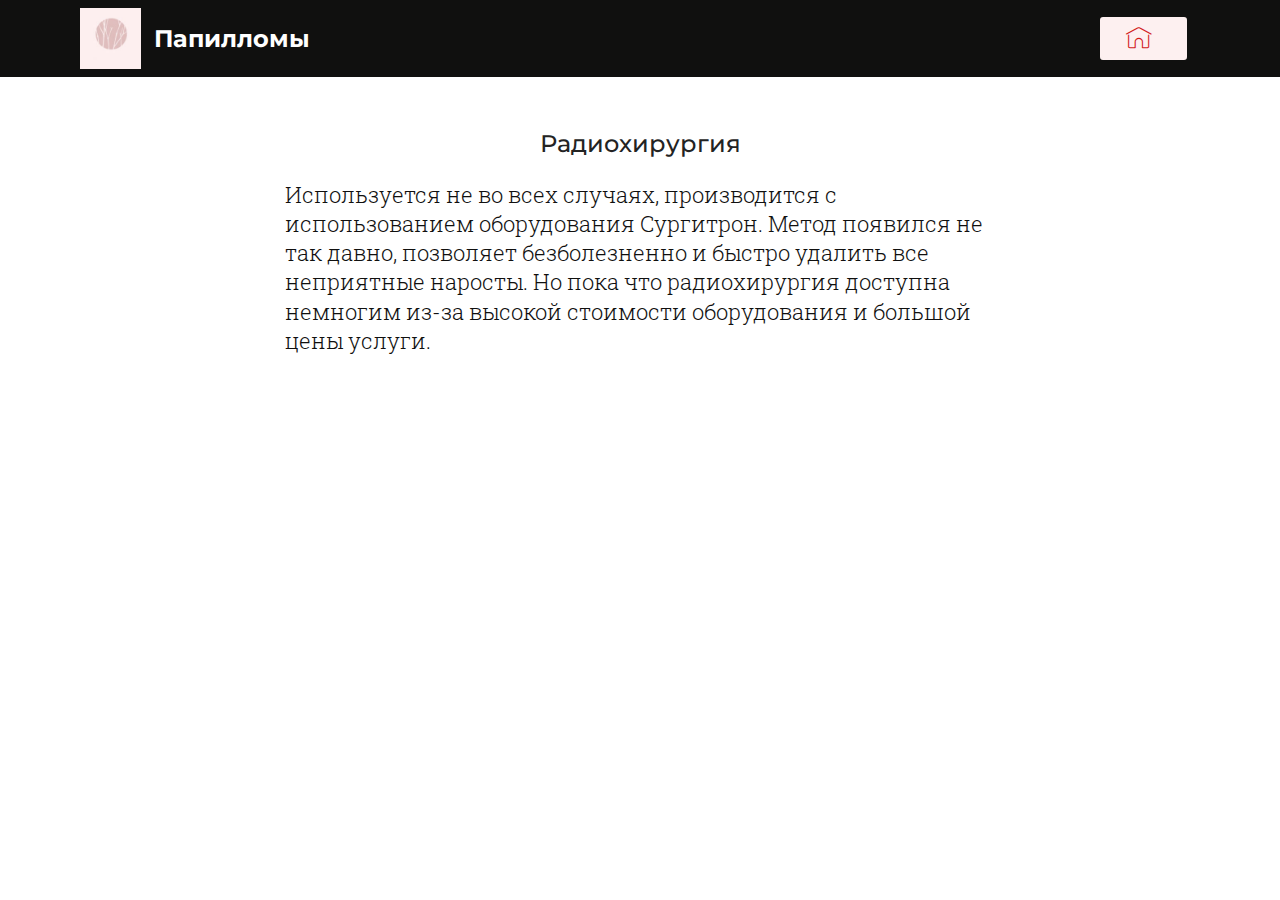
<file: page12.html>
<!DOCTYPE html>
<html  >
<head>
  <!-- Site made with Mobirise Website Builder v4.11.4, https://mobirise.com -->
  <meta charset="UTF-8">
  <meta http-equiv="X-UA-Compatible" content="IE=edge">
  <meta name="generator" content="Mobirise v4.11.4, mobirise.com">
  <meta name="viewport" content="width=device-width, initial-scale=1, minimum-scale=1">
  <link rel="shortcut icon" href="assets/images/free-sample-by-wix-1-150x150.jpg" type="image/x-icon">
  <meta name="description" content="Web Page Maker Description">
  
  <title>Page 12</title>
  <link rel="stylesheet" href="assets/web/assets/mobirise-icons/mobirise-icons.css">
  <link rel="stylesheet" href="assets/bootstrap/css/bootstrap.min.css">
  <link rel="stylesheet" href="assets/bootstrap/css/bootstrap-grid.min.css">
  <link rel="stylesheet" href="assets/bootstrap/css/bootstrap-reboot.min.css">
  <link rel="stylesheet" href="assets/tether/tether.min.css">
  <link rel="stylesheet" href="assets/dropdown/css/style.css">
  <link rel="stylesheet" href="assets/animatecss/animate.min.css">
  <link rel="stylesheet" href="assets/theme/css/style.css">
  <link rel="preload" as="style" href="assets/mobirise/css/mbr-additional.css"><link rel="stylesheet" href="assets/mobirise/css/mbr-additional.css" type="text/css">
  
  
  
</head>
<body>
  <section class="menu cid-rOpAoPqfaO" once="menu" id="menu1-1v">

    

    <nav class="navbar navbar-expand beta-menu navbar-dropdown align-items-center navbar-toggleable-sm">
        <button class="navbar-toggler navbar-toggler-right" type="button" data-toggle="collapse" data-target="#navbarSupportedContent" aria-controls="navbarSupportedContent" aria-expanded="false" aria-label="Toggle navigation">
            <div class="hamburger">
                <span></span>
                <span></span>
                <span></span>
                <span></span>
            </div>
        </button>
        <div class="menu-logo">
            <div class="navbar-brand">
                <span class="navbar-logo">
                    <a href="https://mobirise.co">
                         <img src="assets/images/free-sample-by-wix-1-150x150.jpg" alt="Mobirise" title="" style="height: 3.8rem;">
                    </a>
                </span>
                <span class="navbar-caption-wrap"><a class="navbar-caption text-success display-5" href="https://mobirise.co">Папилломы</a></span>
            </div>
        </div>
        <div class="collapse navbar-collapse" id="navbarSupportedContent">
            
            <div class="navbar-buttons mbr-section-btn"><a class="btn btn-sm btn-warning display-4" href="index.html"><span class="mbri-home mbr-iconfont mbr-iconfont-btn"></span>
                    </a></div>
        </div>
    </nav>
</section>

<section class="engine"><a href="https://mobirise.info/u">bootstrap website templates</a></section><section class="mbr-section content4 cid-rUjPWhJENy" id="content4-1w">

    

    <div class="container">
        <div class="media-container-row">
            <div class="title col-12 col-md-8">
                <h2 class="align-center pb-3 mbr-fonts-style display-5"><br><br><br>Радиохирургия</h2>
                <h3 class="mbr-section-subtitle align-center mbr-light mbr-fonts-style display-7">Используется не во всех случаях, производится с использованием оборудования Сургитрон. Метод появился не так давно, позволяет безболезненно и быстро удалить все неприятные наросты. Но пока что радиохирургия доступна немногим из-за высокой стоимости оборудования и большой цены услуги.</h3>
                
            </div>
        </div>
    </div>
</section>


  <script src="assets/web/assets/jquery/jquery.min.js"></script>
  <script src="assets/popper/popper.min.js"></script>
  <script src="assets/bootstrap/js/bootstrap.min.js"></script>
  <script src="assets/tether/tether.min.js"></script>
  <script src="assets/dropdown/js/nav-dropdown.js"></script>
  <script src="assets/dropdown/js/navbar-dropdown.js"></script>
  <script src="assets/touchswipe/jquery.touch-swipe.min.js"></script>
  <script src="assets/viewportchecker/jquery.viewportchecker.js"></script>
  <script src="assets/smoothscroll/smooth-scroll.js"></script>
  <script src="assets/theme/js/script.js"></script>
  
  
  <input name="animation" type="hidden">
   <div id="scrollToTop" class="scrollToTop mbr-arrow-up"><a style="text-align: center;"><i class="mbr-arrow-up-icon mbr-arrow-up-icon-cm cm-icon cm-icon-smallarrow-up"></i></a></div>
  </body>
</html>
</file>
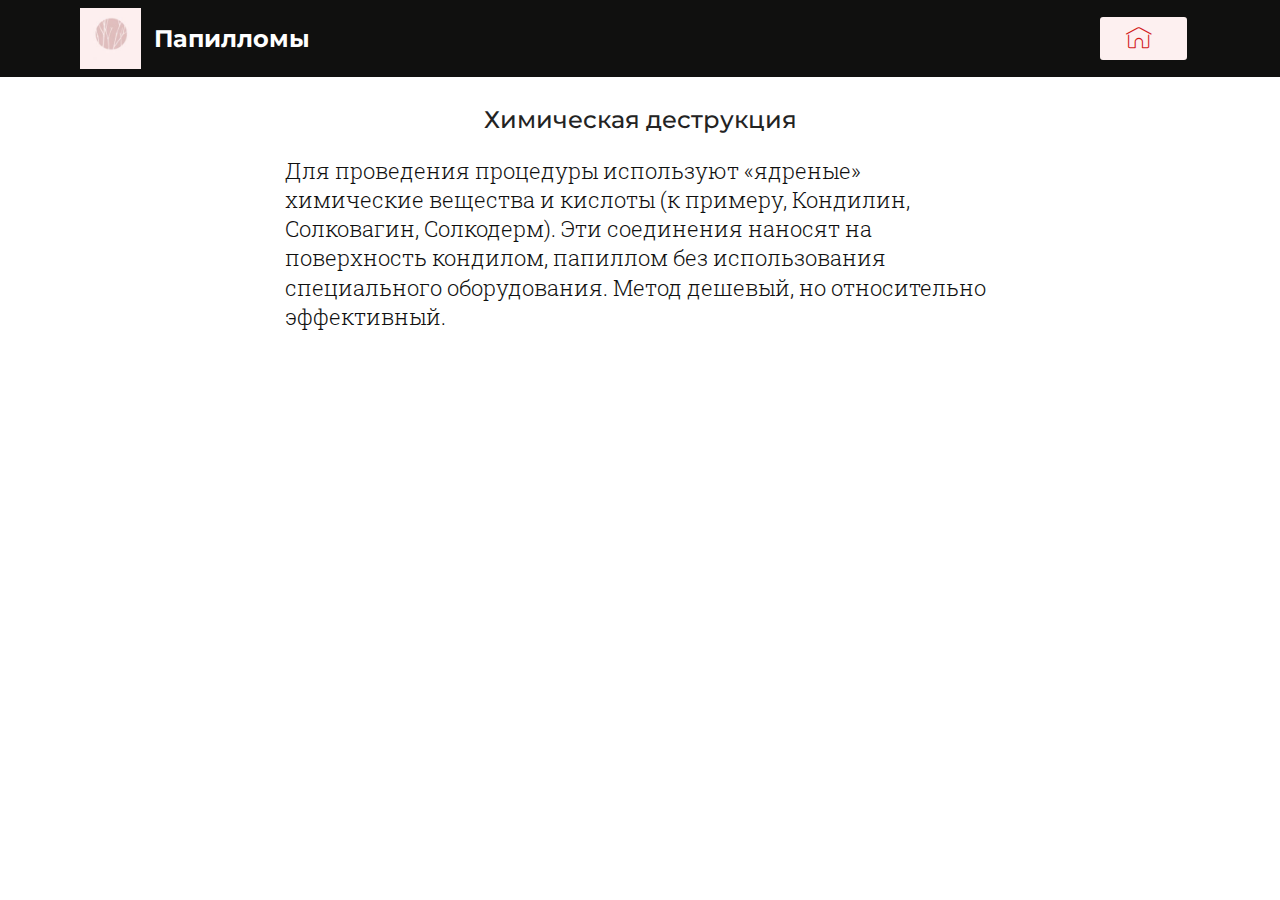
<file: page13.html>
<!DOCTYPE html>
<html  >
<head>
  <!-- Site made with Mobirise Website Builder v4.11.4, https://mobirise.com -->
  <meta charset="UTF-8">
  <meta http-equiv="X-UA-Compatible" content="IE=edge">
  <meta name="generator" content="Mobirise v4.11.4, mobirise.com">
  <meta name="viewport" content="width=device-width, initial-scale=1, minimum-scale=1">
  <link rel="shortcut icon" href="assets/images/free-sample-by-wix-1-150x150.jpg" type="image/x-icon">
  <meta name="description" content="Web Site Creator Description">
  
  <title>Page 13</title>
  <link rel="stylesheet" href="assets/web/assets/mobirise-icons/mobirise-icons.css">
  <link rel="stylesheet" href="assets/bootstrap/css/bootstrap.min.css">
  <link rel="stylesheet" href="assets/bootstrap/css/bootstrap-grid.min.css">
  <link rel="stylesheet" href="assets/bootstrap/css/bootstrap-reboot.min.css">
  <link rel="stylesheet" href="assets/tether/tether.min.css">
  <link rel="stylesheet" href="assets/dropdown/css/style.css">
  <link rel="stylesheet" href="assets/animatecss/animate.min.css">
  <link rel="stylesheet" href="assets/theme/css/style.css">
  <link rel="preload" as="style" href="assets/mobirise/css/mbr-additional.css"><link rel="stylesheet" href="assets/mobirise/css/mbr-additional.css" type="text/css">
  
  
  
</head>
<body>
  <section class="menu cid-rOpAoPqfaO" once="menu" id="menu1-1x">

    

    <nav class="navbar navbar-expand beta-menu navbar-dropdown align-items-center navbar-toggleable-sm">
        <button class="navbar-toggler navbar-toggler-right" type="button" data-toggle="collapse" data-target="#navbarSupportedContent" aria-controls="navbarSupportedContent" aria-expanded="false" aria-label="Toggle navigation">
            <div class="hamburger">
                <span></span>
                <span></span>
                <span></span>
                <span></span>
            </div>
        </button>
        <div class="menu-logo">
            <div class="navbar-brand">
                <span class="navbar-logo">
                    <a href="https://mobirise.co">
                         <img src="assets/images/free-sample-by-wix-1-150x150.jpg" alt="Mobirise" title="" style="height: 3.8rem;">
                    </a>
                </span>
                <span class="navbar-caption-wrap"><a class="navbar-caption text-success display-5" href="https://mobirise.co">Папилломы</a></span>
            </div>
        </div>
        <div class="collapse navbar-collapse" id="navbarSupportedContent">
            
            <div class="navbar-buttons mbr-section-btn"><a class="btn btn-sm btn-warning display-4" href="index.html"><span class="mbri-home mbr-iconfont mbr-iconfont-btn"></span>
                    </a></div>
        </div>
    </nav>
</section>

<section class="engine"><a href="https://mobirise.info/w">free html5 templates</a></section><section class="mbr-section content4 cid-rUjQdJAFSJ" id="content4-1y">

    

    <div class="container">
        <div class="media-container-row">
            <div class="title col-12 col-md-8">
                <h2 class="align-center pb-3 mbr-fonts-style display-5"><br><br>Химическая деструкция</h2>
                <h3 class="mbr-section-subtitle align-center mbr-light mbr-fonts-style display-7">Для проведения процедуры используют «ядреные» химические вещества и кислоты (к примеру, Кондилин, Солковагин, Солкодерм). Эти соединения наносят на поверхность кондилом, папиллом без использования специального оборудования. Метод дешевый, но относительно эффективный.</h3>
                
            </div>
        </div>
    </div>
</section>


  <script src="assets/web/assets/jquery/jquery.min.js"></script>
  <script src="assets/popper/popper.min.js"></script>
  <script src="assets/bootstrap/js/bootstrap.min.js"></script>
  <script src="assets/tether/tether.min.js"></script>
  <script src="assets/dropdown/js/nav-dropdown.js"></script>
  <script src="assets/dropdown/js/navbar-dropdown.js"></script>
  <script src="assets/touchswipe/jquery.touch-swipe.min.js"></script>
  <script src="assets/viewportchecker/jquery.viewportchecker.js"></script>
  <script src="assets/smoothscroll/smooth-scroll.js"></script>
  <script src="assets/theme/js/script.js"></script>
  
  
  <input name="animation" type="hidden">
   <div id="scrollToTop" class="scrollToTop mbr-arrow-up"><a style="text-align: center;"><i class="mbr-arrow-up-icon mbr-arrow-up-icon-cm cm-icon cm-icon-smallarrow-up"></i></a></div>
  </body>
</html>
</file>
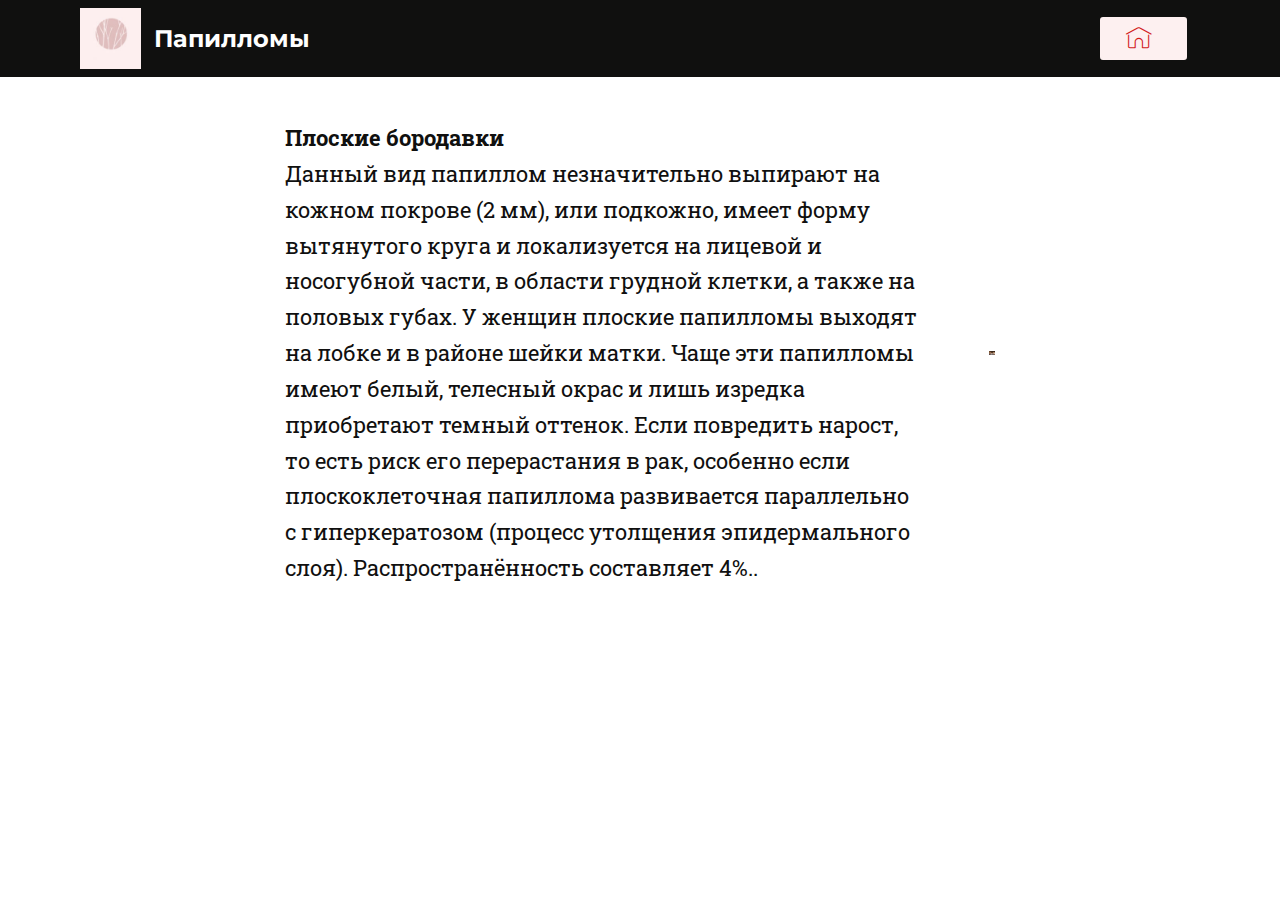
<file: page2.html>
<!DOCTYPE html>
<html  >
<head>
  <!-- Site made with Mobirise Website Builder v4.11.4, https://mobirise.com -->
  <meta charset="UTF-8">
  <meta http-equiv="X-UA-Compatible" content="IE=edge">
  <meta name="generator" content="Mobirise v4.11.4, mobirise.com">
  <meta name="viewport" content="width=device-width, initial-scale=1, minimum-scale=1">
  <link rel="shortcut icon" href="assets/images/free-sample-by-wix-1-150x150.jpg" type="image/x-icon">
  <meta name="description" content="Web Generator Description">
  
  <title>Плоские бородавки</title>
  <link rel="stylesheet" href="assets/web/assets/mobirise-icons/mobirise-icons.css">
  <link rel="stylesheet" href="assets/bootstrap/css/bootstrap.min.css">
  <link rel="stylesheet" href="assets/bootstrap/css/bootstrap-grid.min.css">
  <link rel="stylesheet" href="assets/bootstrap/css/bootstrap-reboot.min.css">
  <link rel="stylesheet" href="assets/tether/tether.min.css">
  <link rel="stylesheet" href="assets/dropdown/css/style.css">
  <link rel="stylesheet" href="assets/animatecss/animate.min.css">
  <link rel="stylesheet" href="assets/theme/css/style.css">
  <link rel="preload" as="style" href="assets/mobirise/css/mbr-additional.css"><link rel="stylesheet" href="assets/mobirise/css/mbr-additional.css" type="text/css">
  
  
  
</head>
<body>
  <section class="menu cid-rOpAoPqfaO" once="menu" id="menu1-17">

    

    <nav class="navbar navbar-expand beta-menu navbar-dropdown align-items-center navbar-toggleable-sm">
        <button class="navbar-toggler navbar-toggler-right" type="button" data-toggle="collapse" data-target="#navbarSupportedContent" aria-controls="navbarSupportedContent" aria-expanded="false" aria-label="Toggle navigation">
            <div class="hamburger">
                <span></span>
                <span></span>
                <span></span>
                <span></span>
            </div>
        </button>
        <div class="menu-logo">
            <div class="navbar-brand">
                <span class="navbar-logo">
                    <a href="https://mobirise.co">
                         <img src="assets/images/free-sample-by-wix-1-150x150.jpg" alt="Mobirise" title="" style="height: 3.8rem;">
                    </a>
                </span>
                <span class="navbar-caption-wrap"><a class="navbar-caption text-success display-5" href="https://mobirise.co">Папилломы</a></span>
            </div>
        </div>
        <div class="collapse navbar-collapse" id="navbarSupportedContent">
            
            <div class="navbar-buttons mbr-section-btn"><a class="btn btn-sm btn-warning display-4" href="index.html"><span class="mbri-home mbr-iconfont mbr-iconfont-btn"></span>
                    </a></div>
        </div>
    </nav>
</section>

<section class="engine"><a href="https://mobirise.info/d">website maker</a></section><section class="mbr-section content7 cid-rQS7NXpkAa" id="content7-18">
          
    

    <div class="container">
        <div class="media-container-row">
            <div class="col-12 col-md-8">
                <div class="media-container-row">
                    <div class="media-content">
                        <div class="mbr-section-text">
                            <p class="mbr-text align-right mb-0 mbr-fonts-style display-7"><strong>Плоские бородавки</strong> <br>Данный вид папиллом незначительно выпирают на кожном покрове (2 мм), или подкожно, имеет форму вытянутого круга и локализуется на лицевой и носогубной части, в области грудной клетки, а также на половых губах. У женщин плоские папилломы выходят на лобке и в районе шейки матки. Чаще эти папилломы имеют белый, телесный окрас и лишь изредка приобретают темный оттенок. Если повредить нарост, то есть риск его перерастания в рак, особенно если плоскоклеточная папиллома развивается параллельно с гиперкератозом (процесс утолщения эпидермального слоя). Распространённость составляет 4%..
                            </p>
                        </div>
                    </div>
                    <div class="mbr-figure" style="width: 10%;">
                     <img src="assets/images/background1.jpg" alt="Mobirise">  
                    </div>
                </div>
            </div>
        </div>
    </div>
</section>


  <script src="assets/web/assets/jquery/jquery.min.js"></script>
  <script src="assets/popper/popper.min.js"></script>
  <script src="assets/bootstrap/js/bootstrap.min.js"></script>
  <script src="assets/tether/tether.min.js"></script>
  <script src="assets/dropdown/js/nav-dropdown.js"></script>
  <script src="assets/dropdown/js/navbar-dropdown.js"></script>
  <script src="assets/touchswipe/jquery.touch-swipe.min.js"></script>
  <script src="assets/viewportchecker/jquery.viewportchecker.js"></script>
  <script src="assets/smoothscroll/smooth-scroll.js"></script>
  <script src="assets/theme/js/script.js"></script>
  
  
  <input name="animation" type="hidden">
   <div id="scrollToTop" class="scrollToTop mbr-arrow-up"><a style="text-align: center;"><i class="mbr-arrow-up-icon mbr-arrow-up-icon-cm cm-icon cm-icon-smallarrow-up"></i></a></div>
  </body>
</html>
</file>
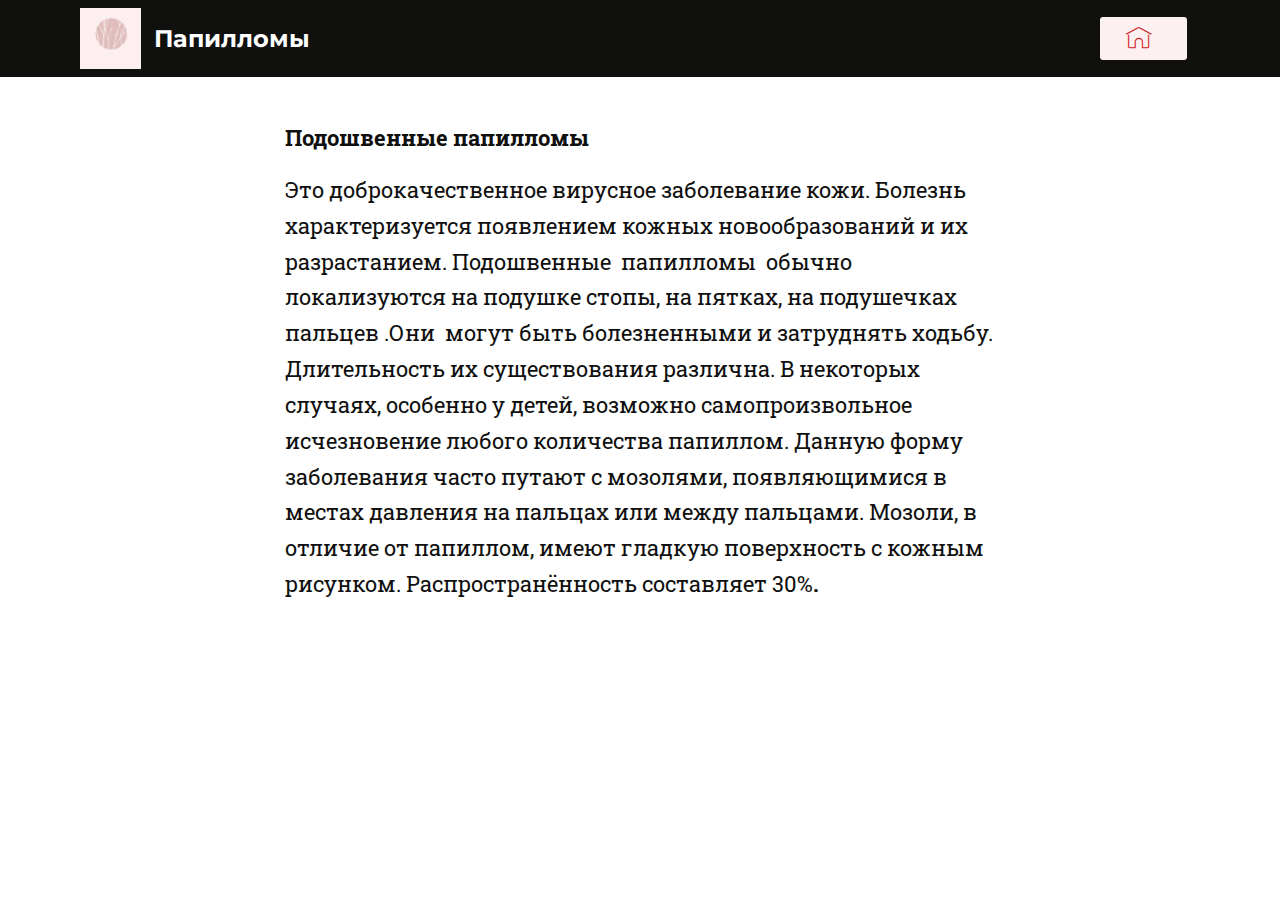
<file: page3.html>
<!DOCTYPE html>
<html  >
<head>
  <!-- Site made with Mobirise Website Builder v4.11.4, https://mobirise.com -->
  <meta charset="UTF-8">
  <meta http-equiv="X-UA-Compatible" content="IE=edge">
  <meta name="generator" content="Mobirise v4.11.4, mobirise.com">
  <meta name="viewport" content="width=device-width, initial-scale=1, minimum-scale=1">
  <link rel="shortcut icon" href="assets/images/free-sample-by-wix-1-150x150.jpg" type="image/x-icon">
  <meta name="description" content="Web Page Generator Description">
  
  <title>Подошвенные бородавки</title>
  <link rel="stylesheet" href="assets/web/assets/mobirise-icons/mobirise-icons.css">
  <link rel="stylesheet" href="assets/bootstrap/css/bootstrap.min.css">
  <link rel="stylesheet" href="assets/bootstrap/css/bootstrap-grid.min.css">
  <link rel="stylesheet" href="assets/bootstrap/css/bootstrap-reboot.min.css">
  <link rel="stylesheet" href="assets/tether/tether.min.css">
  <link rel="stylesheet" href="assets/dropdown/css/style.css">
  <link rel="stylesheet" href="assets/animatecss/animate.min.css">
  <link rel="stylesheet" href="assets/theme/css/style.css">
  <link rel="preload" as="style" href="assets/mobirise/css/mbr-additional.css"><link rel="stylesheet" href="assets/mobirise/css/mbr-additional.css" type="text/css">
  
  
  
</head>
<body>
  <section class="menu cid-rOpAoPqfaO" once="menu" id="menu1-19">

    

    <nav class="navbar navbar-expand beta-menu navbar-dropdown align-items-center navbar-toggleable-sm">
        <button class="navbar-toggler navbar-toggler-right" type="button" data-toggle="collapse" data-target="#navbarSupportedContent" aria-controls="navbarSupportedContent" aria-expanded="false" aria-label="Toggle navigation">
            <div class="hamburger">
                <span></span>
                <span></span>
                <span></span>
                <span></span>
            </div>
        </button>
        <div class="menu-logo">
            <div class="navbar-brand">
                <span class="navbar-logo">
                    <a href="https://mobirise.co">
                         <img src="assets/images/free-sample-by-wix-1-150x150.jpg" alt="Mobirise" title="" style="height: 3.8rem;">
                    </a>
                </span>
                <span class="navbar-caption-wrap"><a class="navbar-caption text-success display-5" href="https://mobirise.co">Папилломы</a></span>
            </div>
        </div>
        <div class="collapse navbar-collapse" id="navbarSupportedContent">
            
            <div class="navbar-buttons mbr-section-btn"><a class="btn btn-sm btn-warning display-4" href="index.html"><span class="mbri-home mbr-iconfont mbr-iconfont-btn"></span>
                    </a></div>
        </div>
    </nav>
</section>

<section class="engine"><a href="https://mobirise.info/m">site design templates</a></section><section class="mbr-section article content1 cid-rQS8ufYdxy" id="content1-1a">
    
     

    <div class="container">
        <div class="media-container-row">
            <div class="mbr-text col-12 mbr-fonts-style display-7 col-md-8"><p><strong>Подошвенные папилломы&nbsp;</strong></p><p>Это доброкачественное вирусное заболевание кожи. Болезнь характеризуется появлением кожных новообразований и их разрастанием. Подошвенные &nbsp;папилломы &nbsp;обычно локализуются на подушке стопы, на пятках, на подушечках пальцев .Они &nbsp;могут быть болезненными и затруднять ходьбу. Длительность их существования различна. В некоторых случаях, особенно у детей, возможно самопроизвольное исчезновение любого количества папиллом. Данную форму заболевания часто путают с мозолями, появляющимися в местах давления на пальцах или между пальцами. Мозоли, в отличие от папиллом, имеют гладкую поверхность с кожным рисунком. Распространённость составляет 30%<strong>.</strong></p></div>
        </div>
    </div>
</section>


  <script src="assets/web/assets/jquery/jquery.min.js"></script>
  <script src="assets/popper/popper.min.js"></script>
  <script src="assets/bootstrap/js/bootstrap.min.js"></script>
  <script src="assets/tether/tether.min.js"></script>
  <script src="assets/dropdown/js/nav-dropdown.js"></script>
  <script src="assets/dropdown/js/navbar-dropdown.js"></script>
  <script src="assets/touchswipe/jquery.touch-swipe.min.js"></script>
  <script src="assets/viewportchecker/jquery.viewportchecker.js"></script>
  <script src="assets/smoothscroll/smooth-scroll.js"></script>
  <script src="assets/theme/js/script.js"></script>
  
  
  <input name="animation" type="hidden">
   <div id="scrollToTop" class="scrollToTop mbr-arrow-up"><a style="text-align: center;"><i class="mbr-arrow-up-icon mbr-arrow-up-icon-cm cm-icon cm-icon-smallarrow-up"></i></a></div>
  </body>
</html>
</file>
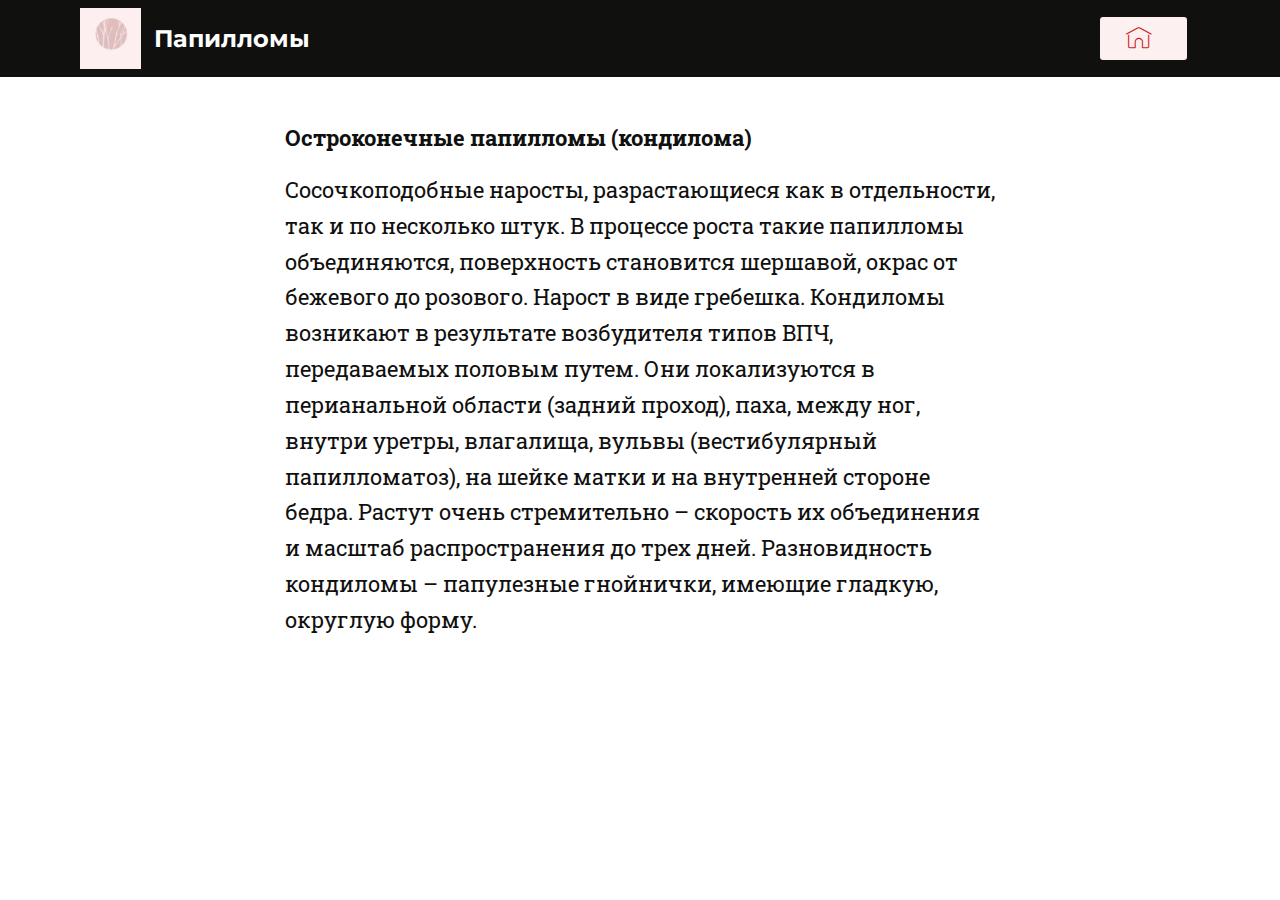
<file: page4.html>
<!DOCTYPE html>
<html  >
<head>
  <!-- Site made with Mobirise Website Builder v4.11.4, https://mobirise.com -->
  <meta charset="UTF-8">
  <meta http-equiv="X-UA-Compatible" content="IE=edge">
  <meta name="generator" content="Mobirise v4.11.4, mobirise.com">
  <meta name="viewport" content="width=device-width, initial-scale=1, minimum-scale=1">
  <link rel="shortcut icon" href="assets/images/free-sample-by-wix-1-150x150.jpg" type="image/x-icon">
  <meta name="description" content="Web Page Builder Description">
  
  <title>Остроконечные папилломы  (кондилома)</title>
  <link rel="stylesheet" href="assets/web/assets/mobirise-icons/mobirise-icons.css">
  <link rel="stylesheet" href="assets/bootstrap/css/bootstrap.min.css">
  <link rel="stylesheet" href="assets/bootstrap/css/bootstrap-grid.min.css">
  <link rel="stylesheet" href="assets/bootstrap/css/bootstrap-reboot.min.css">
  <link rel="stylesheet" href="assets/tether/tether.min.css">
  <link rel="stylesheet" href="assets/dropdown/css/style.css">
  <link rel="stylesheet" href="assets/animatecss/animate.min.css">
  <link rel="stylesheet" href="assets/theme/css/style.css">
  <link rel="preload" as="style" href="assets/mobirise/css/mbr-additional.css"><link rel="stylesheet" href="assets/mobirise/css/mbr-additional.css" type="text/css">
  
  
  
</head>
<body>
  <section class="menu cid-rOpAoPqfaO" once="menu" id="menu1-1e">

    

    <nav class="navbar navbar-expand beta-menu navbar-dropdown align-items-center navbar-toggleable-sm">
        <button class="navbar-toggler navbar-toggler-right" type="button" data-toggle="collapse" data-target="#navbarSupportedContent" aria-controls="navbarSupportedContent" aria-expanded="false" aria-label="Toggle navigation">
            <div class="hamburger">
                <span></span>
                <span></span>
                <span></span>
                <span></span>
            </div>
        </button>
        <div class="menu-logo">
            <div class="navbar-brand">
                <span class="navbar-logo">
                    <a href="https://mobirise.co">
                         <img src="assets/images/free-sample-by-wix-1-150x150.jpg" alt="Mobirise" title="" style="height: 3.8rem;">
                    </a>
                </span>
                <span class="navbar-caption-wrap"><a class="navbar-caption text-success display-5" href="https://mobirise.co">Папилломы</a></span>
            </div>
        </div>
        <div class="collapse navbar-collapse" id="navbarSupportedContent">
            
            <div class="navbar-buttons mbr-section-btn"><a class="btn btn-sm btn-warning display-4" href="index.html"><span class="mbri-home mbr-iconfont mbr-iconfont-btn"></span>
                    </a></div>
        </div>
    </nav>
</section>

<section class="engine"><a href="https://mobirise.info/a">online site builder</a></section><section class="mbr-section article content1 cid-rQS9zF0vVR" id="content1-1f">
    
     

    <div class="container">
        <div class="media-container-row">
            <div class="mbr-text col-12 mbr-fonts-style display-7 col-md-8"><p><strong>Остроконечные папилломы  (кондилома)</strong></p><p>Сосочкоподобные наросты, разрастающиеся как в отдельности, так и по несколько штук. В процессе роста такие папилломы объединяются, поверхность становится шершавой, окрас от бежевого до розового. Нарост в виде гребешка. Кондиломы возникают в результате возбудителя типов ВПЧ, передаваемых половым путем. Они локализуются в перианальной области (задний проход), паха, между ног, внутри уретры, влагалища, вульвы (вестибулярный папилломатоз), на шейке матки и на внутренней стороне бедра. Растут очень стремительно – скорость их объединения и масштаб распространения до трех дней. Разновидность кондиломы – папулезные гнойнички, имеющие гладкую, округлую форму.</p></div>
        </div>
    </div>
</section>


  <script src="assets/web/assets/jquery/jquery.min.js"></script>
  <script src="assets/popper/popper.min.js"></script>
  <script src="assets/bootstrap/js/bootstrap.min.js"></script>
  <script src="assets/tether/tether.min.js"></script>
  <script src="assets/dropdown/js/nav-dropdown.js"></script>
  <script src="assets/dropdown/js/navbar-dropdown.js"></script>
  <script src="assets/touchswipe/jquery.touch-swipe.min.js"></script>
  <script src="assets/viewportchecker/jquery.viewportchecker.js"></script>
  <script src="assets/smoothscroll/smooth-scroll.js"></script>
  <script src="assets/theme/js/script.js"></script>
  
  
  <input name="animation" type="hidden">
   <div id="scrollToTop" class="scrollToTop mbr-arrow-up"><a style="text-align: center;"><i class="mbr-arrow-up-icon mbr-arrow-up-icon-cm cm-icon cm-icon-smallarrow-up"></i></a></div>
  </body>
</html>
</file>
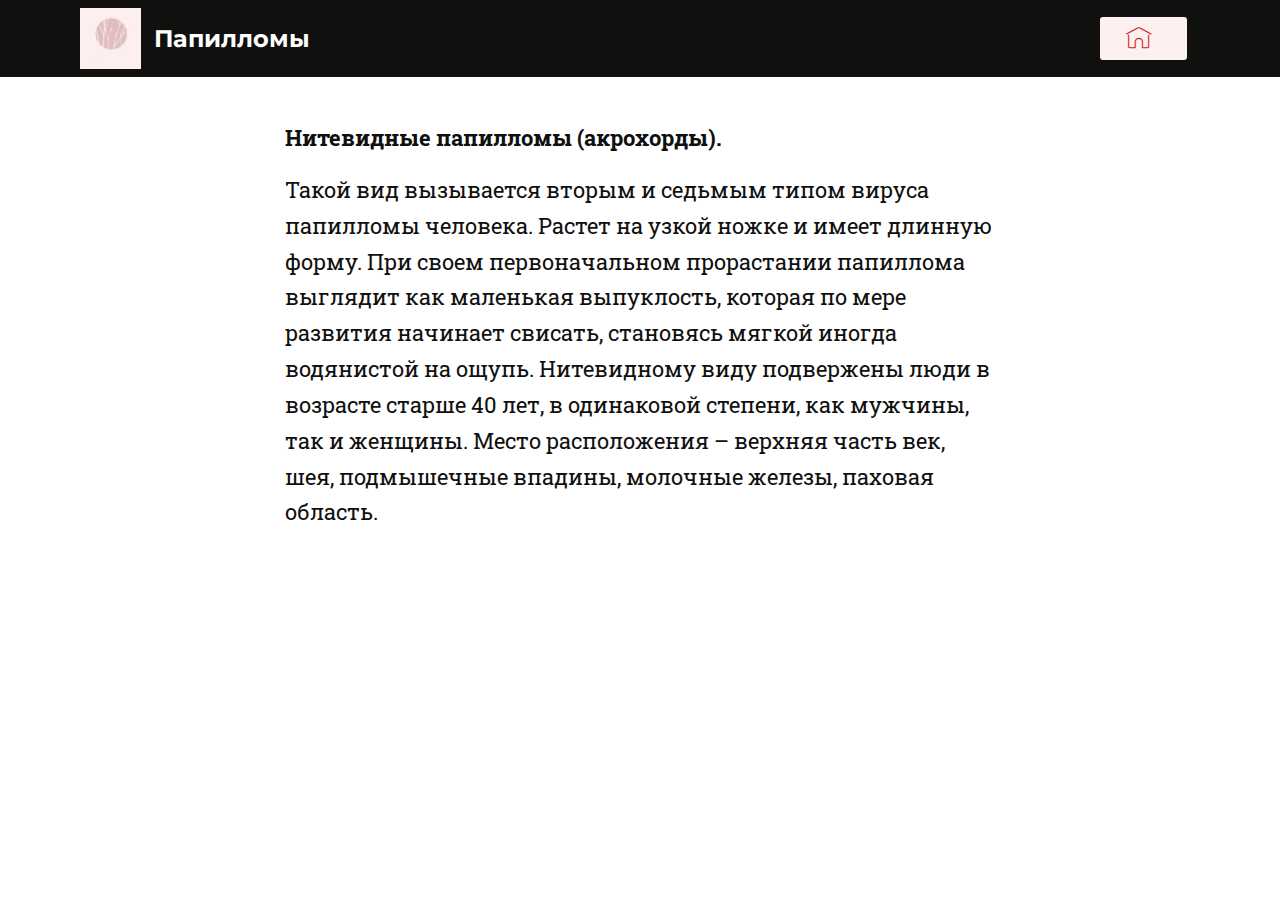
<file: page5.html>
<!DOCTYPE html>
<html  >
<head>
  <!-- Site made with Mobirise Website Builder v4.11.4, https://mobirise.com -->
  <meta charset="UTF-8">
  <meta http-equiv="X-UA-Compatible" content="IE=edge">
  <meta name="generator" content="Mobirise v4.11.4, mobirise.com">
  <meta name="viewport" content="width=device-width, initial-scale=1, minimum-scale=1">
  <link rel="shortcut icon" href="assets/images/free-sample-by-wix-1-150x150.jpg" type="image/x-icon">
  <meta name="description" content="Site Generator Description">
  
  <title>Нитевидные папилломы (акрохорды)</title>
  <link rel="stylesheet" href="assets/web/assets/mobirise-icons/mobirise-icons.css">
  <link rel="stylesheet" href="assets/bootstrap/css/bootstrap.min.css">
  <link rel="stylesheet" href="assets/bootstrap/css/bootstrap-grid.min.css">
  <link rel="stylesheet" href="assets/bootstrap/css/bootstrap-reboot.min.css">
  <link rel="stylesheet" href="assets/tether/tether.min.css">
  <link rel="stylesheet" href="assets/dropdown/css/style.css">
  <link rel="stylesheet" href="assets/animatecss/animate.min.css">
  <link rel="stylesheet" href="assets/theme/css/style.css">
  <link rel="preload" as="style" href="assets/mobirise/css/mbr-additional.css"><link rel="stylesheet" href="assets/mobirise/css/mbr-additional.css" type="text/css">
  
  
  
</head>
<body>
  <section class="menu cid-rOpAoPqfaO" once="menu" id="menu1-1c">

    

    <nav class="navbar navbar-expand beta-menu navbar-dropdown align-items-center navbar-toggleable-sm">
        <button class="navbar-toggler navbar-toggler-right" type="button" data-toggle="collapse" data-target="#navbarSupportedContent" aria-controls="navbarSupportedContent" aria-expanded="false" aria-label="Toggle navigation">
            <div class="hamburger">
                <span></span>
                <span></span>
                <span></span>
                <span></span>
            </div>
        </button>
        <div class="menu-logo">
            <div class="navbar-brand">
                <span class="navbar-logo">
                    <a href="https://mobirise.co">
                         <img src="assets/images/free-sample-by-wix-1-150x150.jpg" alt="Mobirise" title="" style="height: 3.8rem;">
                    </a>
                </span>
                <span class="navbar-caption-wrap"><a class="navbar-caption text-success display-5" href="https://mobirise.co">Папилломы</a></span>
            </div>
        </div>
        <div class="collapse navbar-collapse" id="navbarSupportedContent">
            
            <div class="navbar-buttons mbr-section-btn"><a class="btn btn-sm btn-warning display-4" href="index.html"><span class="mbri-home mbr-iconfont mbr-iconfont-btn"></span>
                    </a></div>
        </div>
    </nav>
</section>

<section class="engine"><a href="https://mobirise.info/e">how to make your own site for free</a></section><section class="mbr-section article content1 cid-rQS90jPXDa" id="content1-1d">
    
     

    <div class="container">
        <div class="media-container-row">
            <div class="mbr-text col-12 mbr-fonts-style display-7 col-md-8"><p><strong>Нитевидные папилломы (акрохорды).</strong></p><p>Такой вид вызывается вторым и седьмым типом вируса папилломы человека. Растет на узкой ножке и имеет длинную форму. При своем первоначальном прорастании папиллома выглядит как маленькая выпуклость, которая по мере развития начинает свисать, становясь мягкой иногда водянистой на ощупь. Нитевидному виду подвержены люди в возрасте старше 40 лет, в одинаковой степени, как мужчины, так и женщины. Место расположения – верхняя часть век, шея, подмышечные впадины, молочные железы, паховая область.</p></div>
        </div>
    </div>
</section>


  <script src="assets/web/assets/jquery/jquery.min.js"></script>
  <script src="assets/popper/popper.min.js"></script>
  <script src="assets/bootstrap/js/bootstrap.min.js"></script>
  <script src="assets/tether/tether.min.js"></script>
  <script src="assets/dropdown/js/nav-dropdown.js"></script>
  <script src="assets/dropdown/js/navbar-dropdown.js"></script>
  <script src="assets/touchswipe/jquery.touch-swipe.min.js"></script>
  <script src="assets/viewportchecker/jquery.viewportchecker.js"></script>
  <script src="assets/smoothscroll/smooth-scroll.js"></script>
  <script src="assets/theme/js/script.js"></script>
  
  
  <input name="animation" type="hidden">
   <div id="scrollToTop" class="scrollToTop mbr-arrow-up"><a style="text-align: center;"><i class="mbr-arrow-up-icon mbr-arrow-up-icon-cm cm-icon cm-icon-smallarrow-up"></i></a></div>
  </body>
</html>
</file>
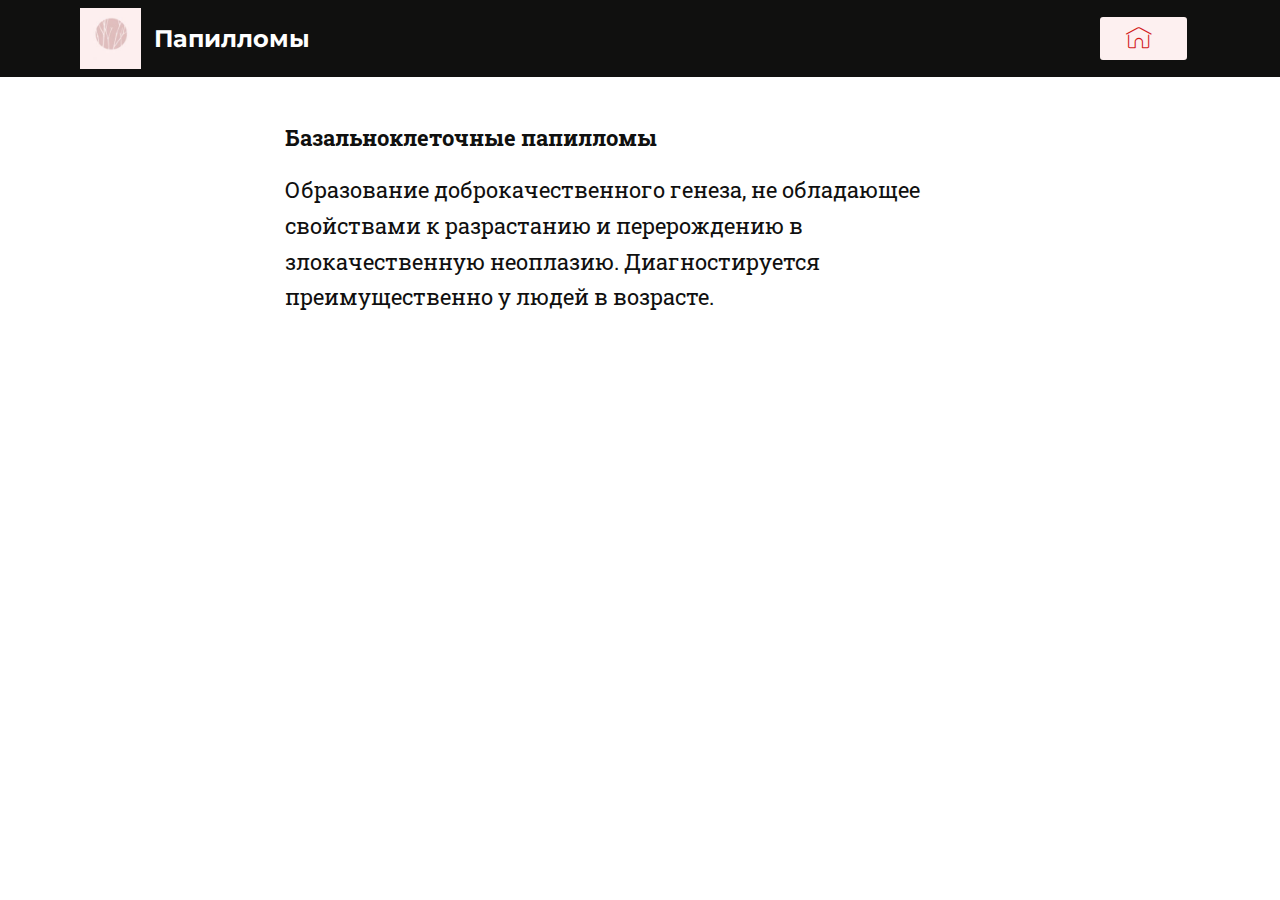
<file: page6.html>
<!DOCTYPE html>
<html  >
<head>
  <!-- Site made with Mobirise Website Builder v4.11.4, https://mobirise.com -->
  <meta charset="UTF-8">
  <meta http-equiv="X-UA-Compatible" content="IE=edge">
  <meta name="generator" content="Mobirise v4.11.4, mobirise.com">
  <meta name="viewport" content="width=device-width, initial-scale=1, minimum-scale=1">
  <link rel="shortcut icon" href="assets/images/free-sample-by-wix-1-150x150.jpg" type="image/x-icon">
  <meta name="description" content="Website Creator Description">
  
  <title>Базальноклеточные папилломы</title>
  <link rel="stylesheet" href="assets/web/assets/mobirise-icons/mobirise-icons.css">
  <link rel="stylesheet" href="assets/bootstrap/css/bootstrap.min.css">
  <link rel="stylesheet" href="assets/bootstrap/css/bootstrap-grid.min.css">
  <link rel="stylesheet" href="assets/bootstrap/css/bootstrap-reboot.min.css">
  <link rel="stylesheet" href="assets/tether/tether.min.css">
  <link rel="stylesheet" href="assets/dropdown/css/style.css">
  <link rel="stylesheet" href="assets/animatecss/animate.min.css">
  <link rel="stylesheet" href="assets/theme/css/style.css">
  <link rel="preload" as="style" href="assets/mobirise/css/mbr-additional.css"><link rel="stylesheet" href="assets/mobirise/css/mbr-additional.css" type="text/css">
  
  
  
</head>
<body>
  <section class="menu cid-rOpAoPqfaO" once="menu" id="menu1-1g">

    

    <nav class="navbar navbar-expand beta-menu navbar-dropdown align-items-center navbar-toggleable-sm">
        <button class="navbar-toggler navbar-toggler-right" type="button" data-toggle="collapse" data-target="#navbarSupportedContent" aria-controls="navbarSupportedContent" aria-expanded="false" aria-label="Toggle navigation">
            <div class="hamburger">
                <span></span>
                <span></span>
                <span></span>
                <span></span>
            </div>
        </button>
        <div class="menu-logo">
            <div class="navbar-brand">
                <span class="navbar-logo">
                    <a href="https://mobirise.co">
                         <img src="assets/images/free-sample-by-wix-1-150x150.jpg" alt="Mobirise" title="" style="height: 3.8rem;">
                    </a>
                </span>
                <span class="navbar-caption-wrap"><a class="navbar-caption text-success display-5" href="https://mobirise.co">Папилломы</a></span>
            </div>
        </div>
        <div class="collapse navbar-collapse" id="navbarSupportedContent">
            
            <div class="navbar-buttons mbr-section-btn"><a class="btn btn-sm btn-warning display-4" href="index.html"><span class="mbri-home mbr-iconfont mbr-iconfont-btn"></span>
                    </a></div>
        </div>
    </nav>
</section>

<section class="engine"><a href="https://mobirise.info/s">bootstrap theme</a></section><section class="mbr-section article content1 cid-rQSa2fpp2z" id="content1-1h">
    
     

    <div class="container">
        <div class="media-container-row">
            <div class="mbr-text col-12 mbr-fonts-style display-7 col-md-8"><p><strong>Базальноклеточные папилломы</strong></p><p>Образование доброкачественного генеза, не обладающее свойствами к разрастанию и перерождению в злокачественную неоплазию. Диагностируется преимущественно у людей в возрасте.</p></div>
        </div>
    </div>
</section>


  <script src="assets/web/assets/jquery/jquery.min.js"></script>
  <script src="assets/popper/popper.min.js"></script>
  <script src="assets/bootstrap/js/bootstrap.min.js"></script>
  <script src="assets/tether/tether.min.js"></script>
  <script src="assets/dropdown/js/nav-dropdown.js"></script>
  <script src="assets/dropdown/js/navbar-dropdown.js"></script>
  <script src="assets/touchswipe/jquery.touch-swipe.min.js"></script>
  <script src="assets/viewportchecker/jquery.viewportchecker.js"></script>
  <script src="assets/smoothscroll/smooth-scroll.js"></script>
  <script src="assets/theme/js/script.js"></script>
  
  
  <input name="animation" type="hidden">
   <div id="scrollToTop" class="scrollToTop mbr-arrow-up"><a style="text-align: center;"><i class="mbr-arrow-up-icon mbr-arrow-up-icon-cm cm-icon cm-icon-smallarrow-up"></i></a></div>
  </body>
</html>
</file>
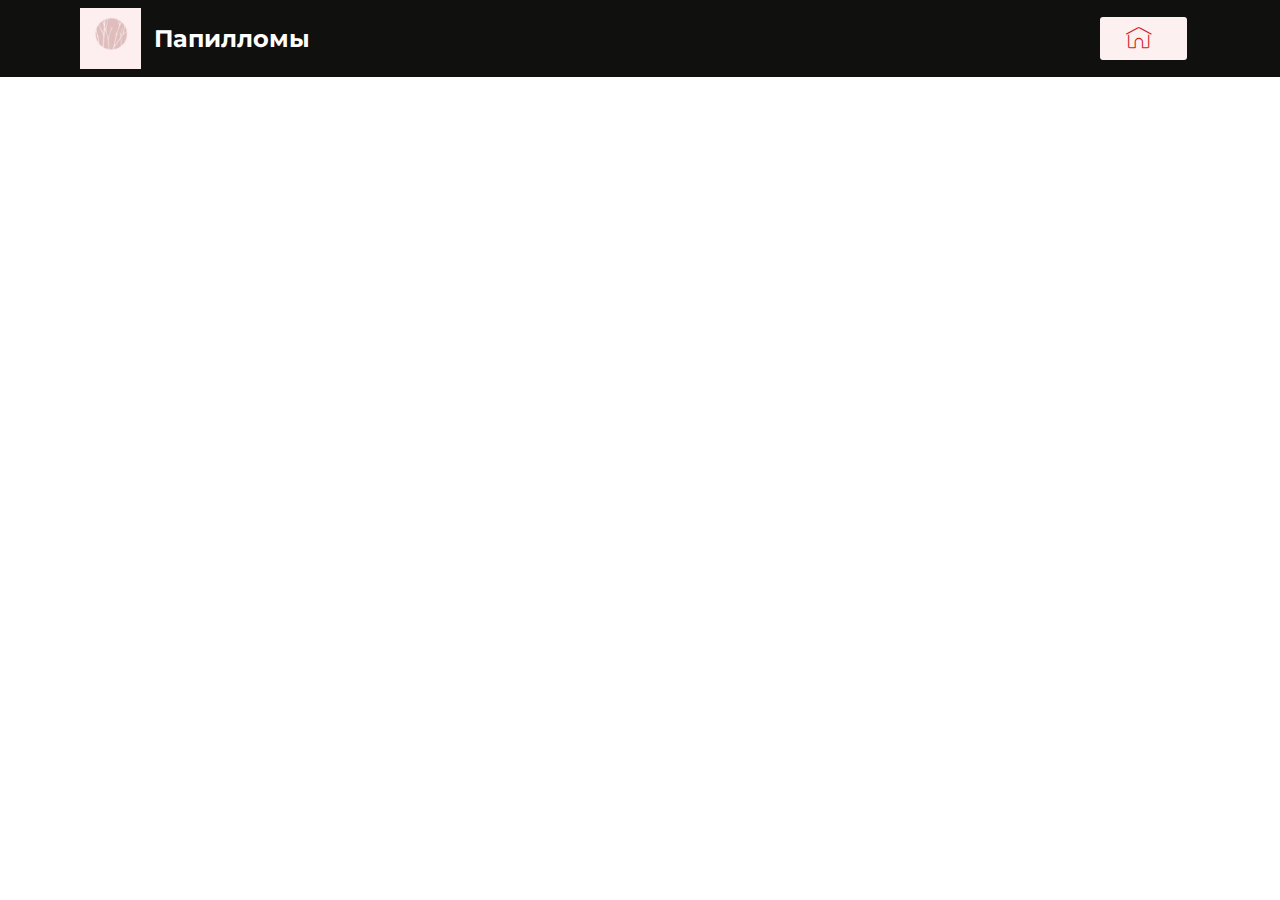
<file: page7.html>
<!DOCTYPE html>
<html  >
<head>
  <!-- Site made with Mobirise Website Builder v4.11.4, https://mobirise.com -->
  <meta charset="UTF-8">
  <meta http-equiv="X-UA-Compatible" content="IE=edge">
  <meta name="generator" content="Mobirise v4.11.4, mobirise.com">
  <meta name="viewport" content="width=device-width, initial-scale=1, minimum-scale=1">
  <link rel="shortcut icon" href="assets/images/free-sample-by-wix-1-150x150.jpg" type="image/x-icon">
  <meta name="description" content="Website Maker Description">
  
  <title>Page 7</title>
  <link rel="stylesheet" href="assets/web/assets/mobirise-icons/mobirise-icons.css">
  <link rel="stylesheet" href="assets/bootstrap/css/bootstrap.min.css">
  <link rel="stylesheet" href="assets/bootstrap/css/bootstrap-grid.min.css">
  <link rel="stylesheet" href="assets/bootstrap/css/bootstrap-reboot.min.css">
  <link rel="stylesheet" href="assets/tether/tether.min.css">
  <link rel="stylesheet" href="assets/dropdown/css/style.css">
  <link rel="stylesheet" href="assets/animatecss/animate.min.css">
  <link rel="stylesheet" href="assets/theme/css/style.css">
  <link rel="preload" as="style" href="assets/mobirise/css/mbr-additional.css"><link rel="stylesheet" href="assets/mobirise/css/mbr-additional.css" type="text/css">
  
  
  
</head>
<body>
  <section class="menu cid-rOpAoPqfaO" once="menu" id="menu1-1i">

    

    <nav class="navbar navbar-expand beta-menu navbar-dropdown align-items-center navbar-toggleable-sm">
        <button class="navbar-toggler navbar-toggler-right" type="button" data-toggle="collapse" data-target="#navbarSupportedContent" aria-controls="navbarSupportedContent" aria-expanded="false" aria-label="Toggle navigation">
            <div class="hamburger">
                <span></span>
                <span></span>
                <span></span>
                <span></span>
            </div>
        </button>
        <div class="menu-logo">
            <div class="navbar-brand">
                <span class="navbar-logo">
                    <a href="https://mobirise.co">
                         <img src="assets/images/free-sample-by-wix-1-150x150.jpg" alt="Mobirise" title="" style="height: 3.8rem;">
                    </a>
                </span>
                <span class="navbar-caption-wrap"><a class="navbar-caption text-success display-5" href="https://mobirise.co">Папилломы</a></span>
            </div>
        </div>
        <div class="collapse navbar-collapse" id="navbarSupportedContent">
            
            <div class="navbar-buttons mbr-section-btn"><a class="btn btn-sm btn-warning display-4" href="index.html"><span class="mbri-home mbr-iconfont mbr-iconfont-btn"></span>
                    </a></div>
        </div>
    </nav>
</section>


  <section class="engine"><a href="https://mobirise.info/u">bootstrap html templates</a></section><script src="assets/web/assets/jquery/jquery.min.js"></script>
  <script src="assets/popper/popper.min.js"></script>
  <script src="assets/bootstrap/js/bootstrap.min.js"></script>
  <script src="assets/tether/tether.min.js"></script>
  <script src="assets/dropdown/js/nav-dropdown.js"></script>
  <script src="assets/dropdown/js/navbar-dropdown.js"></script>
  <script src="assets/touchswipe/jquery.touch-swipe.min.js"></script>
  <script src="assets/viewportchecker/jquery.viewportchecker.js"></script>
  <script src="assets/smoothscroll/smooth-scroll.js"></script>
  <script src="assets/theme/js/script.js"></script>
  
  
 <div id="scrollToTop" class="scrollToTop mbr-arrow-up"><a style="text-align: center;"><i class="mbr-arrow-up-icon mbr-arrow-up-icon-cm cm-icon cm-icon-smallarrow-up"></i></a></div>
    <input name="animation" type="hidden">
  </body>
</html>
</file>
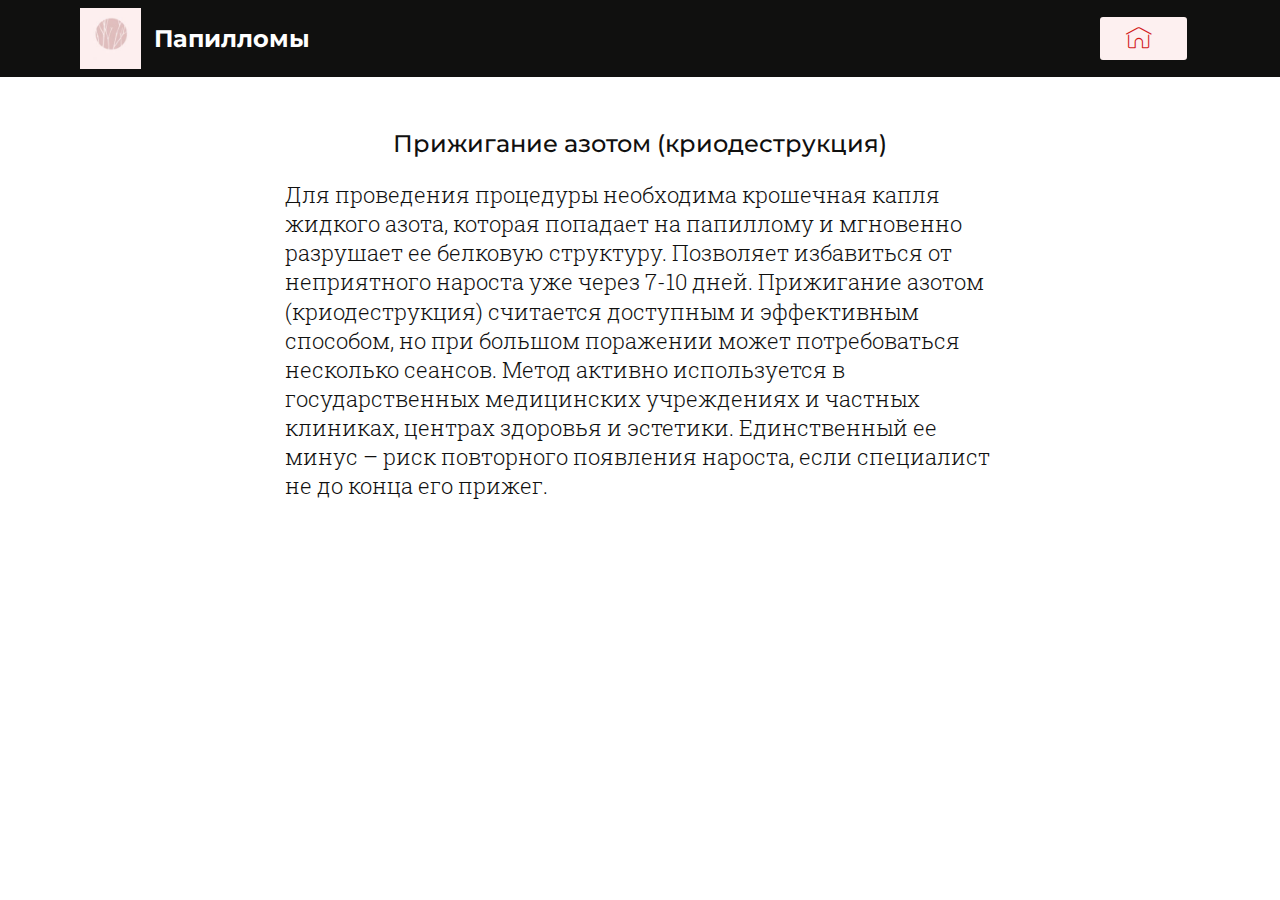
<file: page8.html>
<!DOCTYPE html>
<html  >
<head>
  <!-- Site made with Mobirise Website Builder v4.11.4, https://mobirise.com -->
  <meta charset="UTF-8">
  <meta http-equiv="X-UA-Compatible" content="IE=edge">
  <meta name="generator" content="Mobirise v4.11.4, mobirise.com">
  <meta name="viewport" content="width=device-width, initial-scale=1, minimum-scale=1">
  <link rel="shortcut icon" href="assets/images/free-sample-by-wix-1-150x150.jpg" type="image/x-icon">
  <meta name="description" content="Web Builder Description">
  
  <title>прижигание азотом</title>
  <link rel="stylesheet" href="assets/web/assets/mobirise-icons/mobirise-icons.css">
  <link rel="stylesheet" href="assets/bootstrap/css/bootstrap.min.css">
  <link rel="stylesheet" href="assets/bootstrap/css/bootstrap-grid.min.css">
  <link rel="stylesheet" href="assets/bootstrap/css/bootstrap-reboot.min.css">
  <link rel="stylesheet" href="assets/tether/tether.min.css">
  <link rel="stylesheet" href="assets/dropdown/css/style.css">
  <link rel="stylesheet" href="assets/animatecss/animate.min.css">
  <link rel="stylesheet" href="assets/theme/css/style.css">
  <link rel="preload" as="style" href="assets/mobirise/css/mbr-additional.css"><link rel="stylesheet" href="assets/mobirise/css/mbr-additional.css" type="text/css">
  
  
  
</head>
<body>
  <section class="menu cid-rOpAoPqfaO" once="menu" id="menu1-1m">

    

    <nav class="navbar navbar-expand beta-menu navbar-dropdown align-items-center navbar-toggleable-sm">
        <button class="navbar-toggler navbar-toggler-right" type="button" data-toggle="collapse" data-target="#navbarSupportedContent" aria-controls="navbarSupportedContent" aria-expanded="false" aria-label="Toggle navigation">
            <div class="hamburger">
                <span></span>
                <span></span>
                <span></span>
                <span></span>
            </div>
        </button>
        <div class="menu-logo">
            <div class="navbar-brand">
                <span class="navbar-logo">
                    <a href="https://mobirise.co">
                         <img src="assets/images/free-sample-by-wix-1-150x150.jpg" alt="Mobirise" title="" style="height: 3.8rem;">
                    </a>
                </span>
                <span class="navbar-caption-wrap"><a class="navbar-caption text-success display-5" href="https://mobirise.co">Папилломы</a></span>
            </div>
        </div>
        <div class="collapse navbar-collapse" id="navbarSupportedContent">
            
            <div class="navbar-buttons mbr-section-btn"><a class="btn btn-sm btn-warning display-4" href="index.html"><span class="mbri-home mbr-iconfont mbr-iconfont-btn"></span>
                    </a></div>
        </div>
    </nav>
</section>

<section class="engine"><a href="https://mobirise.info/w">free html5 templates</a></section><section class="mbr-section content4 cid-rUjN4hOBuR" id="content4-1n">

    

    <div class="container">
        <div class="media-container-row">
            <div class="title col-12 col-md-8">
                <h2 class="align-center pb-3 mbr-fonts-style display-5"><br><br><br>Прижигание азотом (криодеструкция)</h2>
                <h3 class="mbr-section-subtitle align-center mbr-light mbr-fonts-style display-7">Для проведения процедуры необходима крошечная капля жидкого азота, которая попадает на папиллому и мгновенно разрушает ее белковую структуру. Позволяет избавиться от неприятного нароста уже через 7-10 дней. Прижигание азотом (криодеструкция) считается доступным и эффективным способом, но при большом поражении может потребоваться несколько сеансов. Метод активно используется в государственных медицинских учреждениях и частных клиниках, центрах здоровья и эстетики. Единственный ее минус – риск повторного появления нароста, если специалист не до конца его прижег.</h3>
                
            </div>
        </div>
    </div>
</section>


  <script src="assets/web/assets/jquery/jquery.min.js"></script>
  <script src="assets/popper/popper.min.js"></script>
  <script src="assets/bootstrap/js/bootstrap.min.js"></script>
  <script src="assets/tether/tether.min.js"></script>
  <script src="assets/dropdown/js/nav-dropdown.js"></script>
  <script src="assets/dropdown/js/navbar-dropdown.js"></script>
  <script src="assets/touchswipe/jquery.touch-swipe.min.js"></script>
  <script src="assets/viewportchecker/jquery.viewportchecker.js"></script>
  <script src="assets/smoothscroll/smooth-scroll.js"></script>
  <script src="assets/theme/js/script.js"></script>
  
  
  <input name="animation" type="hidden">
   <div id="scrollToTop" class="scrollToTop mbr-arrow-up"><a style="text-align: center;"><i class="mbr-arrow-up-icon mbr-arrow-up-icon-cm cm-icon cm-icon-smallarrow-up"></i></a></div>
  </body>
</html>
</file>
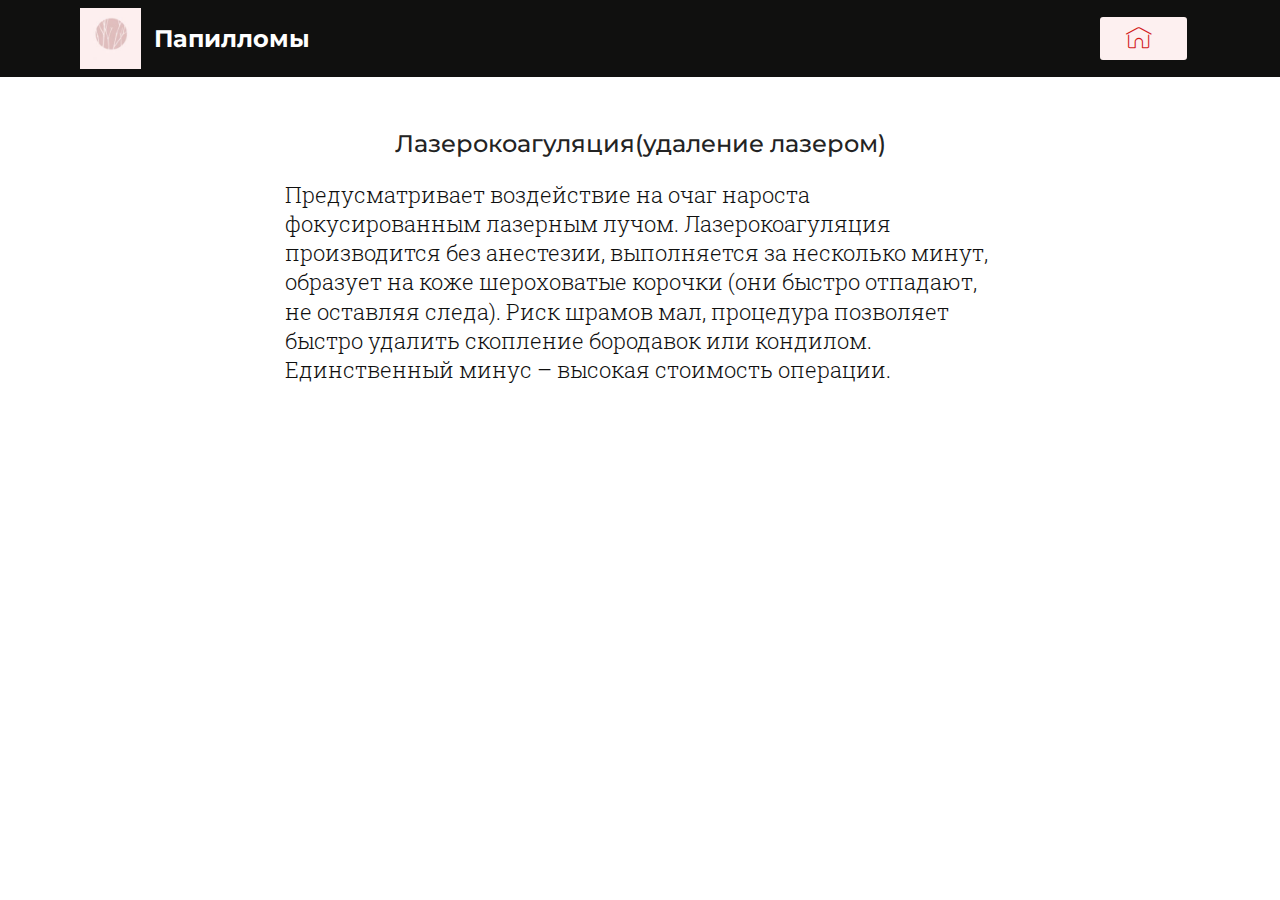
<file: page9.html>
<!DOCTYPE html>
<html  >
<head>
  <!-- Site made with Mobirise Website Builder v4.11.4, https://mobirise.com -->
  <meta charset="UTF-8">
  <meta http-equiv="X-UA-Compatible" content="IE=edge">
  <meta name="generator" content="Mobirise v4.11.4, mobirise.com">
  <meta name="viewport" content="width=device-width, initial-scale=1, minimum-scale=1">
  <link rel="shortcut icon" href="assets/images/free-sample-by-wix-1-150x150.jpg" type="image/x-icon">
  <meta name="description" content="Site Builder Description">
  
  <title>Page 9</title>
  <link rel="stylesheet" href="assets/web/assets/mobirise-icons/mobirise-icons.css">
  <link rel="stylesheet" href="assets/bootstrap/css/bootstrap.min.css">
  <link rel="stylesheet" href="assets/bootstrap/css/bootstrap-grid.min.css">
  <link rel="stylesheet" href="assets/bootstrap/css/bootstrap-reboot.min.css">
  <link rel="stylesheet" href="assets/tether/tether.min.css">
  <link rel="stylesheet" href="assets/dropdown/css/style.css">
  <link rel="stylesheet" href="assets/animatecss/animate.min.css">
  <link rel="stylesheet" href="assets/theme/css/style.css">
  <link rel="preload" as="style" href="assets/mobirise/css/mbr-additional.css"><link rel="stylesheet" href="assets/mobirise/css/mbr-additional.css" type="text/css">
  
  
  
</head>
<body>
  <section class="menu cid-rOpAoPqfaO" once="menu" id="menu1-1o">

    

    <nav class="navbar navbar-expand beta-menu navbar-dropdown align-items-center navbar-toggleable-sm">
        <button class="navbar-toggler navbar-toggler-right" type="button" data-toggle="collapse" data-target="#navbarSupportedContent" aria-controls="navbarSupportedContent" aria-expanded="false" aria-label="Toggle navigation">
            <div class="hamburger">
                <span></span>
                <span></span>
                <span></span>
                <span></span>
            </div>
        </button>
        <div class="menu-logo">
            <div class="navbar-brand">
                <span class="navbar-logo">
                    <a href="https://mobirise.co">
                         <img src="assets/images/free-sample-by-wix-1-150x150.jpg" alt="Mobirise" title="" style="height: 3.8rem;">
                    </a>
                </span>
                <span class="navbar-caption-wrap"><a class="navbar-caption text-success display-5" href="https://mobirise.co">Папилломы</a></span>
            </div>
        </div>
        <div class="collapse navbar-collapse" id="navbarSupportedContent">
            
            <div class="navbar-buttons mbr-section-btn"><a class="btn btn-sm btn-warning display-4" href="index.html"><span class="mbri-home mbr-iconfont mbr-iconfont-btn"></span>
                    </a></div>
        </div>
    </nav>
</section>

<section class="engine"><a href="https://mobirise.info/h">create your own web page</a></section><section class="mbr-section content4 cid-rUjOfnMnF8" id="content4-1r">

    

    <div class="container">
        <div class="media-container-row">
            <div class="title col-12 col-md-8">
                <h2 class="align-center pb-3 mbr-fonts-style display-5"><br><br><br>Лазерокоагуляция(удаление лазером)</h2>
                <h3 class="mbr-section-subtitle align-center mbr-light mbr-fonts-style display-7">Предусматривает воздействие на очаг нароста фокусированным лазерным лучом. Лазерокоагуляция производится без анестезии, выполняется за несколько минут, образует на коже шероховатые корочки (они быстро отпадают, не оставляя следа). Риск шрамов мал, процедура позволяет быстро удалить скопление бородавок или кондилом. Единственный минус – высокая стоимость операции.</h3>
                
            </div>
        </div>
    </div>
</section>


  <script src="assets/web/assets/jquery/jquery.min.js"></script>
  <script src="assets/popper/popper.min.js"></script>
  <script src="assets/bootstrap/js/bootstrap.min.js"></script>
  <script src="assets/tether/tether.min.js"></script>
  <script src="assets/dropdown/js/nav-dropdown.js"></script>
  <script src="assets/dropdown/js/navbar-dropdown.js"></script>
  <script src="assets/touchswipe/jquery.touch-swipe.min.js"></script>
  <script src="assets/viewportchecker/jquery.viewportchecker.js"></script>
  <script src="assets/smoothscroll/smooth-scroll.js"></script>
  <script src="assets/theme/js/script.js"></script>
  
  
  <input name="animation" type="hidden">
   <div id="scrollToTop" class="scrollToTop mbr-arrow-up"><a style="text-align: center;"><i class="mbr-arrow-up-icon mbr-arrow-up-icon-cm cm-icon cm-icon-smallarrow-up"></i></a></div>
  </body>
</html>
</file>
<file: assets/web/assets/mobirise-icons/mobirise-icons.css>
@font-face {
  font-family: 'MobiriseIcons';
  src:  url('mobirise-icons.eot?spat4u');
  src:  url('mobirise-icons.eot?spat4u#iefix') format('embedded-opentype'),
    url('mobirise-icons.ttf?spat4u') format('truetype'),
    url('mobirise-icons.woff?spat4u') format('woff'),
    url('mobirise-icons.svg?spat4u#MobiriseIcons') format('svg');
  font-weight: normal;
  font-style: normal;
  font-display: swap;
}

[class^="mbri-"], [class*=" mbri-"] {
  /* use !important to prevent issues with browser extensions that change fonts */
  font-family: MobiriseIcons !important;
  speak: none;
  font-style: normal;
  font-weight: normal;
  font-variant: normal;
  text-transform: none;
  line-height: 1;

  /* Better Font Rendering =========== */
  -webkit-font-smoothing: antialiased;
  -moz-osx-font-smoothing: grayscale;
}

.mbri-add-submenu:before {
  content: "\e900";
}
.mbri-alert:before {
  content: "\e901";
}
.mbri-align-center:before {
  content: "\e902";
}
.mbri-align-justify:before {
  content: "\e903";
}
.mbri-align-left:before {
  content: "\e904";
}
.mbri-align-right:before {
  content: "\e905";
}
.mbri-android:before {
  content: "\e906";
}
.mbri-apple:before {
  content: "\e907";
}
.mbri-arrow-down:before {
  content: "\e908";
}
.mbri-arrow-next:before {
  content: "\e909";
}
.mbri-arrow-prev:before {
  content: "\e90a";
}
.mbri-arrow-up:before {
  content: "\e90b";
}
.mbri-bold:before {
  content: "\e90c";
}
.mbri-bookmark:before {
  content: "\e90d";
}
.mbri-bootstrap:before {
  content: "\e90e";
}
.mbri-briefcase:before {
  content: "\e90f";
}
.mbri-browse:before {
  content: "\e910";
}
.mbri-bulleted-list:before {
  content: "\e911";
}
.mbri-calendar:before {
  content: "\e912";
}
.mbri-camera:before {
  content: "\e913";
}
.mbri-cart-add:before {
  content: "\e914";
}
.mbri-cart-full:before {
  content: "\e915";
}
.mbri-cash:before {
  content: "\e916";
}
.mbri-change-style:before {
  content: "\e917";
}
.mbri-chat:before {
  content: "\e918";
}
.mbri-clock:before {
  content: "\e919";
}
.mbri-close:before {
  content: "\e91a";
}
.mbri-cloud:before {
  content: "\e91b";
}
.mbri-code:before {
  content: "\e91c";
}
.mbri-contact-form:before {
  content: "\e91d";
}
.mbri-credit-card:before {
  content: "\e91e";
}
.mbri-cursor-click:before {
  content: "\e91f";
}
.mbri-cust-feedback:before {
  content: "\e920";
}
.mbri-database:before {
  content: "\e921";
}
.mbri-delivery:before {
  content: "\e922";
}
.mbri-desktop:before {
  content: "\e923";
}
.mbri-devices:before {
  content: "\e924";
}
.mbri-down:before {
  content: "\e925";
}
.mbri-download:before {
  content: "\e989";
}
.mbri-drag-n-drop:before {
  content: "\e927";
}
.mbri-drag-n-drop2:before {
  content: "\e928";
}
.mbri-edit:before {
  content: "\e929";
}
.mbri-edit2:before {
  content: "\e92a";
}
.mbri-error:before {
  content: "\e92b";
}
.mbri-extension:before {
  content: "\e92c";
}
.mbri-features:before {
  content: "\e92d";
}
.mbri-file:before {
  content: "\e92e";
}
.mbri-flag:before {
  content: "\e92f";
}
.mbri-folder:before {
  content: "\e930";
}
.mbri-gift:before {
  content: "\e931";
}
.mbri-github:before {
  content: "\e932";
}
.mbri-globe:before {
  content: "\e933";
}
.mbri-globe-2:before {
  content: "\e934";
}
.mbri-growing-chart:before {
  content: "\e935";
}
.mbri-hearth:before {
  content: "\e936";
}
.mbri-help:before {
  content: "\e937";
}
.mbri-home:before {
  content: "\e938";
}
.mbri-hot-cup:before {
  content: "\e939";
}
.mbri-idea:before {
  content: "\e93a";
}
.mbri-image-gallery:before {
  content: "\e93b";
}
.mbri-image-slider:before {
  content: "\e93c";
}
.mbri-info:before {
  content: "\e93d";
}
.mbri-italic:before {
  content: "\e93e";
}
.mbri-key:before {
  content: "\e93f";
}
.mbri-laptop:before {
  content: "\e940";
}
.mbri-layers:before {
  content: "\e941";
}
.mbri-left-right:before {
  content: "\e942";
}
.mbri-left:before {
  content: "\e943";
}
.mbri-letter:before {
  content: "\e944";
}
.mbri-like:before {
  content: "\e945";
}
.mbri-link:before {
  content: "\e946";
}
.mbri-lock:before {
  content: "\e947";
}
.mbri-login:before {
  content: "\e948";
}
.mbri-logout:before {
  content: "\e949";
}
.mbri-magic-stick:before {
  content: "\e94a";
}
.mbri-map-pin:before {
  content: "\e94b";
}
.mbri-menu:before {
  content: "\e94c";
}
.mbri-mobile:before {
  content: "\e94d";
}
.mbri-mobile2:before {
  content: "\e94e";
}
.mbri-mobirise:before {
  content: "\e94f";
}
.mbri-more-horizontal:before {
  content: "\e950";
}
.mbri-more-vertical:before {
  content: "\e951";
}
.mbri-music:before {
  content: "\e952";
}
.mbri-new-file:before {
  content: "\e953";
}
.mbri-numbered-list:before {
  content: "\e954";
}
.mbri-opened-folder:before {
  content: "\e955";
}
.mbri-pages:before {
  content: "\e956";
}
.mbri-paper-plane:before {
  content: "\e957";
}
.mbri-paperclip:before {
  content: "\e958";
}
.mbri-photo:before {
  content: "\e959";
}
.mbri-photos:before {
  content: "\e95a";
}
.mbri-pin:before {
  content: "\e95b";
}
.mbri-play:before {
  content: "\e95c";
}
.mbri-plus:before {
  content: "\e95d";
}
.mbri-preview:before {
  content: "\e95e";
}
.mbri-print:before {
  content: "\e95f";
}
.mbri-protect:before {
  content: "\e960";
}
.mbri-question:before {
  content: "\e961";
}
.mbri-quote-left:before {
  content: "\e962";
}
.mbri-quote-right:before {
  content: "\e963";
}
.mbri-refresh:before {
  content: "\e964";
}
.mbri-responsive:before {
  content: "\e965";
}
.mbri-right:before {
  content: "\e966";
}
.mbri-rocket:before {
  content: "\e967";
}
.mbri-sad-face:before {
  content: "\e968";
}
.mbri-sale:before {
  content: "\e969";
}
.mbri-save:before {
  content: "\e96a";
}
.mbri-search:before {
  content: "\e96b";
}
.mbri-setting:before {
  content: "\e96c";
}
.mbri-setting2:before {
  content: "\e96d";
}
.mbri-setting3:before {
  content: "\e96e";
}
.mbri-share:before {
  content: "\e96f";
}
.mbri-shopping-bag:before {
  content: "\e970";
}
.mbri-shopping-basket:before {
  content: "\e971";
}
.mbri-shopping-cart:before {
  content: "\e972";
}
.mbri-sites:before {
  content: "\e973";
}
.mbri-smile-face:before {
  content: "\e974";
}
.mbri-speed:before {
  content: "\e975";
}
.mbri-star:before {
  content: "\e976";
}
.mbri-success:before {
  content: "\e977";
}
.mbri-sun:before {
  content: "\e978";
}
.mbri-sun2:before {
  content: "\e979";
}
.mbri-tablet:before {
  content: "\e97a";
}
.mbri-tablet-vertical:before {
  content: "\e97b";
}
.mbri-target:before {
  content: "\e97c";
}
.mbri-timer:before {
  content: "\e97d";
}
.mbri-to-ftp:before {
  content: "\e97e";
}
.mbri-to-local-drive:before {
  content: "\e97f";
}
.mbri-touch-swipe:before {
  content: "\e980";
}
.mbri-touch:before {
  content: "\e981";
}
.mbri-trash:before {
  content: "\e982";
}
.mbri-underline:before {
  content: "\e983";
}
.mbri-unlink:before {
  content: "\e984";
}
.mbri-unlock:before {
  content: "\e985";
}
.mbri-up-down:before {
  content: "\e986";
}
.mbri-up:before {
  content: "\e987";
}
.mbri-update:before {
  content: "\e988";
}
.mbri-upload:before {
 content: "\e926"; 
}
.mbri-user:before {
  content: "\e98a";
}
.mbri-user2:before {
  content: "\e98b";
}
.mbri-users:before {
  content: "\e98c";
}
.mbri-video:before {
  content: "\e98d";
}
.mbri-video-play:before {
  content: "\e98e";
}
.mbri-watch:before {
  content: "\e98f";
}
.mbri-website-theme:before {
  content: "\e990";
}
.mbri-wifi:before {
  content: "\e991";
}
.mbri-windows:before {
  content: "\e992";
}
.mbri-zoom-out:before {
  content: "\e993";
}
.mbri-redo:before {
  content: "\e994";
}
.mbri-undo:before {
  content: "\e995";
}
</file>
<file: assets/socicon/css/styles.css>
@charset "UTF-8";

@font-face {
  font-family: "socicon";
  src:url("../fonts/socicon.eot");
  src:url("../fonts/socicon.eot?#iefix") format("embedded-opentype"),
    url("../fonts/socicon.woff") format("woff"),
    url("../fonts/socicon.ttf") format("truetype"),
    url("../fonts/socicon.svg#socicon") format("svg");
  font-weight: normal;
  font-style: normal;
  font-display:swap;
}

[data-icon]:before {
  font-family: "socicon" !important;
  content: attr(data-icon);
  font-style: normal !important;
  font-weight: normal !important;
  font-variant: normal !important;
  text-transform: none !important;
  speak: none;
  line-height: 1;
  -webkit-font-smoothing: antialiased;
  -moz-osx-font-smoothing: grayscale;
}

[class^="socicon-"]:before,
[class*=" socicon-"]:before {
  font-family: "socicon" !important;
  font-style: normal !important;
  font-weight: normal !important;
  font-variant: normal !important;
  text-transform: none !important;
  speak: none;
  line-height: 1;
  -webkit-font-smoothing: antialiased;
  -moz-osx-font-smoothing: grayscale;
}

.socicon-modelmayhem:before {
  content: "\e000";
}
.socicon-mixcloud:before {
  content: "\e001";
}
.socicon-drupal:before {
  content: "\e002";
}
.socicon-swarm:before {
  content: "\e003";
}
.socicon-istock:before {
  content: "\e004";
}
.socicon-yammer:before {
  content: "\e005";
}
.socicon-ello:before {
  content: "\e006";
}
.socicon-stackoverflow:before {
  content: "\e007";
}
.socicon-persona:before {
  content: "\e008";
}
.socicon-triplej:before {
  content: "\e009";
}
.socicon-houzz:before {
  content: "\e00a";
}
.socicon-rss:before {
  content: "\e00b";
}
.socicon-paypal:before {
  content: "\e00c";
}
.socicon-odnoklassniki:before {
  content: "\e00d";
}
.socicon-airbnb:before {
  content: "\e00e";
}
.socicon-periscope:before {
  content: "\e00f";
}
.socicon-outlook:before {
  content: "\e010";
}
.socicon-coderwall:before {
  content: "\e011";
}
.socicon-tripadvisor:before {
  content: "\e012";
}
.socicon-appnet:before {
  content: "\e013";
}
.socicon-goodreads:before {
  content: "\e014";
}
.socicon-tripit:before {
  content: "\e015";
}
.socicon-lanyrd:before {
  content: "\e016";
}
.socicon-slideshare:before {
  content: "\e017";
}
.socicon-buffer:before {
  content: "\e018";
}
.socicon-disqus:before {
  content: "\e019";
}
.socicon-vkontakte:before {
  content: "\e01a";
}
.socicon-whatsapp:before {
  content: "\e01b";
}
.socicon-patreon:before {
  content: "\e01c";
}
.socicon-storehouse:before {
  content: "\e01d";
}
.socicon-pocket:before {
  content: "\e01e";
}
.socicon-mail:before {
  content: "\e01f";
}
.socicon-blogger:before {
  content: "\e020";
}
.socicon-technorati:before {
  content: "\e021";
}
.socicon-reddit:before {
  content: "\e022";
}
.socicon-dribbble:before {
  content: "\e023";
}
.socicon-stumbleupon:before {
  content: "\e024";
}
.socicon-digg:before {
  content: "\e025";
}
.socicon-envato:before {
  content: "\e026";
}
.socicon-behance:before {
  content: "\e027";
}
.socicon-delicious:before {
  content: "\e028";
}
.socicon-deviantart:before {
  content: "\e029";
}
.socicon-forrst:before {
  content: "\e02a";
}
.socicon-play:before {
  content: "\e02b";
}
.socicon-zerply:before {
  content: "\e02c";
}
.socicon-wikipedia:before {
  content: "\e02d";
}
.socicon-apple:before {
  content: "\e02e";
}
.socicon-flattr:before {
  content: "\e02f";
}
.socicon-github:before {
  content: "\e030";
}
.socicon-renren:before {
  content: "\e031";
}
.socicon-friendfeed:before {
  content: "\e032";
}
.socicon-newsvine:before {
  content: "\e033";
}
.socicon-identica:before {
  content: "\e034";
}
.socicon-bebo:before {
  content: "\e035";
}
.socicon-zynga:before {
  content: "\e036";
}
.socicon-steam:before {
  content: "\e037";
}
.socicon-xbox:before {
  content: "\e038";
}
.socicon-windows:before {
  content: "\e039";
}
.socicon-qq:before {
  content: "\e03a";
}
.socicon-douban:before {
  content: "\e03b";
}
.socicon-meetup:before {
  content: "\e03c";
}
.socicon-playstation:before {
  content: "\e03d";
}
.socicon-android:before {
  content: "\e03e";
}
.socicon-snapchat:before {
  content: "\e03f";
}
.socicon-twitter:before {
  content: "\e040";
}
.socicon-facebook:before {
  content: "\e041";
}
.socicon-googleplus:before {
  content: "\e042";
}
.socicon-pinterest:before {
  content: "\e043";
}
.socicon-foursquare:before {
  content: "\e044";
}
.socicon-yahoo:before {
  content: "\e045";
}
.socicon-skype:before {
  content: "\e046";
}
.socicon-yelp:before {
  content: "\e047";
}
.socicon-feedburner:before {
  content: "\e048";
}
.socicon-linkedin:before {
  content: "\e049";
}
.socicon-viadeo:before {
  content: "\e04a";
}
.socicon-xing:before {
  content: "\e04b";
}
.socicon-myspace:before {
  content: "\e04c";
}
.socicon-soundcloud:before {
  content: "\e04d";
}
.socicon-spotify:before {
  content: "\e04e";
}
.socicon-grooveshark:before {
  content: "\e04f";
}
.socicon-lastfm:before {
  content: "\e050";
}
.socicon-youtube:before {
  content: "\e051";
}
.socicon-vimeo:before {
  content: "\e052";
}
.socicon-dailymotion:before {
  content: "\e053";
}
.socicon-vine:before {
  content: "\e054";
}
.socicon-flickr:before {
  content: "\e055";
}
.socicon-500px:before {
  content: "\e056";
}
.socicon-wordpress:before {
  content: "\e058";
}
.socicon-tumblr:before {
  content: "\e059";
}
.socicon-twitch:before {
  content: "\e05a";
}
.socicon-8tracks:before {
  content: "\e05b";
}
.socicon-amazon:before {
  content: "\e05c";
}
.socicon-icq:before {
  content: "\e05d";
}
.socicon-smugmug:before {
  content: "\e05e";
}
.socicon-ravelry:before {
  content: "\e05f";
}
.socicon-weibo:before {
  content: "\e060";
}
.socicon-baidu:before {
  content: "\e061";
}
.socicon-angellist:before {
  content: "\e062";
}
.socicon-ebay:before {
  content: "\e063";
}
.socicon-imdb:before {
  content: "\e064";
}
.socicon-stayfriends:before {
  content: "\e065";
}
.socicon-residentadvisor:before {
  content: "\e066";
}
.socicon-google:before {
  content: "\e067";
}
.socicon-yandex:before {
  content: "\e068";
}
.socicon-sharethis:before {
  content: "\e069";
}
.socicon-bandcamp:before {
  content: "\e06a";
}
.socicon-itunes:before {
  content: "\e06b";
}
.socicon-deezer:before {
  content: "\e06c";
}
.socicon-telegram:before {
  content: "\e06e";
}
.socicon-openid:before {
  content: "\e06f";
}
.socicon-amplement:before {
  content: "\e070";
}
.socicon-viber:before {
  content: "\e071";
}
.socicon-zomato:before {
  content: "\e072";
}
.socicon-draugiem:before {
  content: "\e074";
}
.socicon-endomodo:before {
  content: "\e075";
}
.socicon-filmweb:before {
  content: "\e076";
}
.socicon-stackexchange:before {
  content: "\e077";
}
.socicon-wykop:before {
  content: "\e078";
}
.socicon-teamspeak:before {
  content: "\e079";
}
.socicon-teamviewer:before {
  content: "\e07a";
}
.socicon-ventrilo:before {
  content: "\e07b";
}
.socicon-younow:before {
  content: "\e07c";
}
.socicon-raidcall:before {
  content: "\e07d";
}
.socicon-mumble:before {
  content: "\e07e";
}
.socicon-medium:before {
  content: "\e06d";
}
.socicon-bebee:before {
  content: "\e07f";
}
.socicon-hitbox:before {
  content: "\e080";
}
.socicon-reverbnation:before {
  content: "\e081";
}
.socicon-formulr:before {
  content: "\e082";
}
.socicon-instagram:before {
  content: "\e057";
}
.socicon-battlenet:before {
  content: "\e083";
}
.socicon-chrome:before {
  content: "\e084";
}
.socicon-discord:before {
  content: "\e086";
}
.socicon-issuu:before {
  content: "\e087";
}
.socicon-macos:before {
  content: "\e088";
}
.socicon-firefox:before {
  content: "\e089";
}
.socicon-opera:before {
  content: "\e08d";
}
.socicon-keybase:before {
  content: "\e090";
}
.socicon-alliance:before {
  content: "\e091";
}
.socicon-livejournal:before {
  content: "\e092";
}
.socicon-googlephotos:before {
  content: "\e093";
}
.socicon-horde:before {
  content: "\e094";
}
.socicon-etsy:before {
  content: "\e095";
}
.socicon-zapier:before {
  content: "\e096";
}
.socicon-google-scholar:before {
  content: "\e097";
}
.socicon-researchgate:before {
  content: "\e098";
}
.socicon-wechat:before {
  content: "\e099";
}
.socicon-strava:before {
  content: "\e09a";
}
.socicon-line:before {
  content: "\e09b";
}
.socicon-lyft:before {
  content: "\e09c";
}
.socicon-uber:before {
  content: "\e09d";
}
.socicon-songkick:before {
  content: "\e09e";
}
.socicon-viewbug:before {
  content: "\e09f";
}
.socicon-googlegroups:before {
  content: "\e0a0";
}
.socicon-quora:before {
  content: "\e073";
}
.socicon-diablo:before {
  content: "\e085";
}
.socicon-blizzard:before {
  content: "\e0a1";
}
.socicon-hearthstone:before {
  content: "\e08b";
}
.socicon-heroes:before {
  content: "\e08a";
}
.socicon-overwatch:before {
  content: "\e08c";
}
.socicon-warcraft:before {
  content: "\e08e";
}
.socicon-starcraft:before {
  content: "\e08f";
}
.socicon-beam:before {
  content: "\e0a2";
}
.socicon-curse:before {
  content: "\e0a3";
}
.socicon-player:before {
  content: "\e0a4";
}
.socicon-streamjar:before {
  content: "\e0a5";
}
.socicon-nintendo:before {
  content: "\e0a6";
}
.socicon-hellocoton:before {
  content: "\e0a7";
}
</file>
<file: assets/dropdown/css/style.css>
.navbar-dropdown {
  left: 0;
  padding: 0;
  position: absolute;
  right: 0;
  top: 0;
  transition: all 0.45s ease;
  z-index: 1030;
  background: #282828; }
  .navbar-dropdown .navbar-logo {
    margin-right: 0.8rem;
    transition: margin 0.3s ease-in-out;
    vertical-align: middle; }
    .navbar-dropdown .navbar-logo img {
      height: 3.125rem;
      transition: all 0.3s ease-in-out; }
    .navbar-dropdown .navbar-logo.mbr-iconfont {
      font-size: 3.125rem;
      line-height: 3.125rem; }
  .navbar-dropdown .navbar-caption {
    font-weight: 700;
    white-space: normal;
    vertical-align: -4px;
    line-height: 3.125rem !important; }
    .navbar-dropdown .navbar-caption, .navbar-dropdown .navbar-caption:hover {
      color: inherit;
      text-decoration: none; }
  .navbar-dropdown .mbr-iconfont + .navbar-caption {
    vertical-align: -1px; }
  .navbar-dropdown.navbar-fixed-top {
    position: fixed; }
  .navbar-dropdown .navbar-brand span {
    vertical-align: -4px; }
  .navbar-dropdown.bg-color.transparent {
    background: none; }
  .navbar-dropdown.navbar-short .navbar-brand {
    padding: 0.625rem 0; }
    .navbar-dropdown.navbar-short .navbar-brand span {
      vertical-align: -1px; }
  .navbar-dropdown.navbar-short .navbar-caption {
    line-height: 2.375rem !important;
    vertical-align: -2px; }
  .navbar-dropdown.navbar-short .navbar-logo {
    margin-right: 0.5rem; }
    .navbar-dropdown.navbar-short .navbar-logo img {
      height: 2.375rem; }
    .navbar-dropdown.navbar-short .navbar-logo.mbr-iconfont {
      font-size: 2.375rem;
      line-height: 2.375rem; }
  .navbar-dropdown.navbar-short .mbr-table-cell {
    height: 3.625rem; }
  .navbar-dropdown .navbar-close {
    left: 0.6875rem;
    position: fixed;
    top: 0.75rem;
    z-index: 1000; }
  .navbar-dropdown .hamburger-icon {
    content: "";
    display: inline-block;
    vertical-align: middle;
    width: 16px;
    -webkit-box-shadow: 0 -6px 0 1px #282828,0 0 0 1px #282828,0 6px 0 1px #282828;
    -moz-box-shadow: 0 -6px 0 1px #282828,0 0 0 1px #282828,0 6px 0 1px #282828;
    box-shadow: 0 -6px 0 1px #282828,0 0 0 1px #282828,0 6px 0 1px #282828; }

.dropdown-menu .dropdown-toggle[data-toggle="dropdown-submenu"]::after {
  border-bottom: 0.35em solid transparent;
  border-left: 0.35em solid;
  border-right: 0;
  border-top: 0.35em solid transparent;
  margin-left: 0.3rem; }

.dropdown-menu .dropdown-item:focus {
  outline: 0; }

.nav-dropdown {
  font-size: 0.75rem;
  font-weight: 500;
  height: auto !important; }
  .nav-dropdown .nav-btn {
    padding-left: 1rem; }
  .nav-dropdown .link {
    margin: .667em 1.667em;
    font-weight: 500;
    padding: 0;
    transition: color .2s ease-in-out; }
    .nav-dropdown .link.dropdown-toggle {
      margin-right: 2.583em; }
      .nav-dropdown .link.dropdown-toggle::after {
        margin-left: .25rem;
        border-top: 0.35em solid;
        border-right: 0.35em solid transparent;
        border-left: 0.35em solid transparent;
        border-bottom: 0; }
      .nav-dropdown .link.dropdown-toggle[aria-expanded="true"] {
        margin: 0;
        padding: 0.667em 3.263em  0.667em 1.667em; }
  .nav-dropdown .link::after,
  .nav-dropdown .dropdown-item::after {
    color: inherit; }
  .nav-dropdown .btn {
    font-size: 0.75rem;
    font-weight: 700;
    letter-spacing: 0;
    margin-bottom: 0;
    padding-left: 1.25rem;
    padding-right: 1.25rem; }
  .nav-dropdown .dropdown-menu {
    border-radius: 0;
    border: 0;
    left: 0;
    margin: 0;
    padding-bottom: 1.25rem;
    padding-top: 1.25rem;
    position: relative; }
  .nav-dropdown .dropdown-submenu {
    margin-left: 0.125rem;
    top: 0; }
  .nav-dropdown .dropdown-item {
    font-weight: 500;
    line-height: 2;
    padding: 0.3846em 4.615em 0.3846em 1.5385em;
    position: relative;
    transition: color .2s ease-in-out, background-color .2s ease-in-out; }
    .nav-dropdown .dropdown-item::after {
      margin-top: -0.3077em;
      position: absolute;
      right: 1.1538em;
      top: 50%; }
    .nav-dropdown .dropdown-item:focus, .nav-dropdown .dropdown-item:hover {
      background: none; }

@media (max-width: 767px) {
  .nav-dropdown.navbar-toggleable-sm {
    bottom: 0;
    display: none;
    left: 0;
    overflow-x: hidden;
    position: fixed;
    top: 0;
    transform: translateX(-100%);
    -ms-transform: translateX(-100%);
    -webkit-transform: translateX(-100%);
    width: 18.75rem;
    z-index: 999; } }
.nav-dropdown.navbar-toggleable-xl {
  bottom: 0;
  display: none;
  left: 0;
  overflow-x: hidden;
  position: fixed;
  top: 0;
  transform: translateX(-100%);
  -ms-transform: translateX(-100%);
  -webkit-transform: translateX(-100%);
  width: 18.75rem;
  z-index: 999; }

.nav-dropdown-sm {
  display: block !important;
  overflow-x: hidden;
  overflow: auto;
  padding-top: 3.875rem; }
  .nav-dropdown-sm::after {
    content: "";
    display: block;
    height: 3rem;
    width: 100%; }
  .nav-dropdown-sm.collapse.in ~ .navbar-close {
    display: block !important; }
  .nav-dropdown-sm.collapsing, .nav-dropdown-sm.collapse.in {
    transform: translateX(0);
    -ms-transform: translateX(0);
    -webkit-transform: translateX(0);
    transition: all 0.25s ease-out;
    -webkit-transition: all 0.25s ease-out;
    background: #282828; }
  .nav-dropdown-sm.collapsing[aria-expanded="false"] {
    transform: translateX(-100%);
    -ms-transform: translateX(-100%);
    -webkit-transform: translateX(-100%); }
  .nav-dropdown-sm .nav-item {
    display: block;
    margin-left: 0 !important;
    padding-left: 0; }
  .nav-dropdown-sm .link,
  .nav-dropdown-sm .dropdown-item {
    border-top: 1px dotted rgba(255, 255, 255, 0.1);
    font-size: 0.8125rem;
    line-height: 1.6;
    margin: 0 !important;
    padding: 0.875rem 2.4rem 0.875rem 1.5625rem !important;
    position: relative;
    white-space: normal; }
    .nav-dropdown-sm .link:focus, .nav-dropdown-sm .link:hover,
    .nav-dropdown-sm .dropdown-item:focus,
    .nav-dropdown-sm .dropdown-item:hover {
      background: rgba(0, 0, 0, 0.2) !important;
      color: #c0a375; }
  .nav-dropdown-sm .nav-btn {
    position: relative;
    padding: 1.5625rem 1.5625rem 0 1.5625rem; }
    .nav-dropdown-sm .nav-btn::before {
      border-top: 1px dotted rgba(255, 255, 255, 0.1);
      content: "";
      left: 0;
      position: absolute;
      top: 0;
      width: 100%; }
    .nav-dropdown-sm .nav-btn + .nav-btn {
      padding-top: 0.625rem; }
      .nav-dropdown-sm .nav-btn + .nav-btn::before {
        display: none; }
  .nav-dropdown-sm .btn {
    padding: 0.625rem 0; }
  .nav-dropdown-sm .dropdown-toggle[data-toggle="dropdown-submenu"]::after {
    margin-left: .25rem;
    border-top: 0.35em solid;
    border-right: 0.35em solid transparent;
    border-left: 0.35em solid transparent;
    border-bottom: 0; }
  .nav-dropdown-sm .dropdown-toggle[data-toggle="dropdown-submenu"][aria-expanded="true"]::after {
    border-top: 0;
    border-right: 0.35em solid transparent;
    border-left: 0.35em solid transparent;
    border-bottom: 0.35em solid; }
  .nav-dropdown-sm .dropdown-menu {
    margin: 0;
    padding: 0;
    position: relative;
    top: 0;
    left: 0;
    width: 100%;
    border: 0;
    float: none;
    border-radius: 0;
    background: none; }
  .nav-dropdown-sm .dropdown-submenu {
    left: 100%;
    margin-left: 0.125rem;
    margin-top: -1.25rem;
    top: 0; }

.navbar-toggleable-sm .nav-dropdown .dropdown-menu {
  position: absolute; }

.navbar-toggleable-sm .nav-dropdown .dropdown-submenu {
  left: 100%;
  margin-left: 0.125rem;
  margin-top: -1.25rem;
  top: 0; }

.navbar-toggleable-sm.opened .nav-dropdown .dropdown-menu {
  position: relative; }

.navbar-toggleable-sm.opened .nav-dropdown .dropdown-submenu {
  left: 0;
  margin-left: 00rem;
  margin-top: 0rem;
  top: 0; }

.is-builder .nav-dropdown.collapsing {
  transition: none !important; }

/*# sourceMappingURL=style.css.map */
</file>
<file: assets/theme/css/style.css>
/*!
 * Mobirise v4 theme (https://mobirise.com/)
 * Copyright 2017 Mobirise
 */
section {
  background-color: #eeeeee; }

body {
  font-style: normal;
  line-height: 1.5; }

section,
.container,
.container-fluid {
  position: relative;
  word-wrap: break-word; }

a.mbr-iconfont:hover {
  text-decoration: none; }

.article .lead p,
.article .lead ul,
.article .lead ol,
.article .lead pre,
.article .lead blockquote {
  margin-bottom: 0; }

ul,
ol,
pre,
blockquote {
  margin-bottom: 2.3125rem; }

pre {
  background: #f4f4f4;
  padding: 10px 24px;
  white-space: pre-wrap; }

.inactive {
  -webkit-user-select: none;
  -moz-user-select: none;
  -ms-user-select: none;
  user-select: none;
  pointer-events: none;
  -webkit-user-drag: none;
  user-drag: none; }

.mbr-section__comments .row {
  justify-content: center;
  -webkit-justify-content: center; }

a {
  font-style: normal;
  font-weight: 400;
  cursor: pointer; }
  a, a:hover {
    text-decoration: none; }

figure {
  margin-bottom: 0; }

body {
  color: #232323; }

h1,
h2,
h3,
h4,
h5,
h6,
.h1,
.h2,
.h3,
.h4,
.h5,
.h6,
.display-1,
.display-2,
.display-3,
.display-4 {
  line-height: 1;
  word-break: break-word;
  word-wrap: break-word; }

.mbr-section-title {
  font-style: normal;
  line-height: 1.2; }

.mbr-section-subtitle {
  line-height: 1.3; }

.mbr-text {
  font-style: normal;
  line-height: 1.6; }

b,
strong {
  font-weight: bold; }

blockquote {
  padding: 10px 0 10px 20px;
  position: relative;
  border-left: 2px solid;
  border-color: #ff3366; }

input:-webkit-autofill, input:-webkit-autofill:hover, input:-webkit-autofill:focus, input:-webkit-autofill:active {
  transition-delay: 9999s;
  transition-property: background-color, color; }

textarea[type='hidden'] {
  display: none; }

body {
  position: relative; }

section {
  background-position: 50% 50%;
  background-repeat: no-repeat;
  background-size: cover; }
  section .mbr-background-video,
  section .mbr-background-video-preview {
    position: absolute;
    bottom: 0;
    left: 0;
    right: 0;
    top: 0; }

.hidden {
  visibility: hidden; }

.mbr-z-index20 {
  z-index: 20; }

/*! Base colors */
.mbr-white {
  color: #ffffff; }

.mbr-black {
  color: #000000; }

.mbr-bg-white {
  background-color: #ffffff; }

.mbr-bg-black {
  background-color: #000000; }

/*! Text-aligns */
.align-left {
  text-align: left; }

.align-center {
  text-align: center; }

.align-right {
  text-align: right; }

@media (max-width: 767px) {
  .align-left,
  .align-center,
  .align-right,
  .mbr-section-btn,
  .mbr-section-title {
    text-align: center; } }
/*! Font-weight  */
.mbr-light {
  font-weight: 300; }

.mbr-regular {
  font-weight: 400; }

.mbr-semibold {
  font-weight: 500; }

.mbr-bold {
  font-weight: 700; }

/*! Media  */
.media-size-item {
  -webkit-flex: 1 1 auto;
  -moz-flex: 1 1 auto;
  -ms-flex: 1 1 auto;
  -o-flex: 1 1 auto;
  flex: 1 1 auto; }

.media-content {
  -webkit-flex-basis: 100%;
  flex-basis: 100%; }

.media-container-row {
  display: -ms-flexbox;
  display: -webkit-flex;
  display: flex;
  -webkit-flex-direction: row;
  -ms-flex-direction: row;
  flex-direction: row;
  -webkit-flex-wrap: wrap;
  -ms-flex-wrap: wrap;
  flex-wrap: wrap;
  -webkit-justify-content: center;
  -ms-flex-pack: center;
  justify-content: center;
  -webkit-align-content: center;
  -ms-flex-line-pack: center;
  align-content: center;
  -webkit-align-items: start;
  -ms-flex-align: start;
  align-items: start; }
  .media-container-row .media-size-item {
    width: 400px; }

.media-container-column {
  display: -ms-flexbox;
  display: -webkit-flex;
  display: flex;
  -webkit-flex-direction: column;
  -ms-flex-direction: column;
  flex-direction: column;
  -webkit-flex-wrap: wrap;
  -ms-flex-wrap: wrap;
  flex-wrap: wrap;
  -webkit-justify-content: center;
  -ms-flex-pack: center;
  justify-content: center;
  -webkit-align-content: center;
  -ms-flex-line-pack: center;
  align-content: center;
  -webkit-align-items: stretch;
  -ms-flex-align: stretch;
  align-items: stretch; }
  .media-container-column > * {
    width: 100%; }

@media (min-width: 992px) {
  .media-container-row {
    -webkit-flex-wrap: nowrap;
    -ms-flex-wrap: nowrap;
    flex-wrap: nowrap; } }
figure {
  overflow: hidden; }

figure[mbr-media-size] {
  transition: width 0.1s; }

.mbr-figure img,
.mbr-figure iframe {
  display: block;
  width: 100%; }

.card {
  background-color: transparent;
  border: none; }

.card-box {
  width: 100%; }

.card-img {
  text-align: center;
  flex-shrink: 0;
  -webkit-flex-shrink: 0; }

.media {
  max-width: 100%;
  margin: 0 auto; }

.mbr-figure {
  -ms-flex-item-align: center;
  -ms-grid-row-align: center;
  -webkit-align-self: center;
  align-self: center; }

.media-container > div {
  max-width: 100%; }

.mbr-figure img,
.card-img img {
  width: 100%; }

@media (max-width: 991px) {
  .media-size-item {
    width: auto !important; }

  .media {
    width: auto; }

  .mbr-figure {
    width: 100% !important; } }
/*! Buttons */
.btn {
  font-weight: 500;
  border-width: 2px;
  font-style: normal;
  letter-spacing: 1px;
  margin: .4rem .8rem;
  white-space: normal;
  -webkit-transition: all .3s ease-in-out;
  -moz-transition: all .3s ease-in-out;
  transition: all .3s ease-in-out;
  display: inline-flex;
  align-items: center;
  justify-content: center;
  word-break: break-word;
  -webkit-align-items: center;
  -webkit-justify-content: center;
  display: -webkit-inline-flex; }

.btn-sm {
  font-weight: 500;
  letter-spacing: 1px;
  -webkit-transition: all .3s ease-in-out;
  -moz-transition: all .3s ease-in-out;
  transition: all .3s ease-in-out; }

.btn-md {
  font-weight: 500;
  letter-spacing: 1px;
  margin: .4rem .8rem !important;
  -webkit-transition: all .3s ease-in-out;
  -moz-transition: all .3s ease-in-out;
  transition: all .3s ease-in-out; }

.btn-lg {
  font-weight: 500;
  letter-spacing: 1px;
  margin: .4rem .8rem !important;
  -webkit-transition: all .3s ease-in-out;
  -moz-transition: all .3s ease-in-out;
  transition: all .3s ease-in-out; }

.mbr-section-btn {
  margin-left: -0.25rem;
  margin-right: -0.25rem;
  font-size: 0; }

nav .mbr-section-btn {
  margin-left: 0rem;
  margin-right: 0rem; }

.btn-form {
  border-radius: 0; }
  .btn-form:hover {
    cursor: pointer; }

/*! Btn icon margin */
.btn .mbr-iconfont,
.btn.btn-sm .mbr-iconfont {
  cursor: pointer;
  margin-right: 0.5rem; }

.btn.btn-md .mbr-iconfont,
.btn.btn-md .mbr-iconfont {
  margin-right: 0.8rem; }

.mbr-regular {
  font-weight: 400; }

.mbr-semibold {
  font-weight: 500; }

.mbr-bold {
  font-weight: 700; }

[type='submit'] {
  -webkit-appearance: none; }

/*! Full-screen */
.mbr-fullscreen .mbr-overlay {
  min-height: 100vh; }

.mbr-fullscreen {
  display: flex;
  display: -webkit-flex;
  display: -moz-flex;
  display: -ms-flex;
  display: -o-flex;
  align-items: center;
  -webkit-align-items: center;
  min-height: 100vh;
  padding-top: 3rem;
  padding-bottom: 3rem; }

/*! Map */
.map {
  height: 25rem;
  position: relative; }
  .map iframe {
    width: 100%;
    height: 100%; }

.mbr-overlay {
  background-color: #000;
  bottom: 0;
  left: 0;
  opacity: .5;
  position: absolute;
  right: 0;
  top: 0;
  z-index: 0;
  pointer-events: none; }

/* Form */
blockquote {
  font-style: italic;
  padding: 10px 0 10px 20px;
  font-size: 1.09rem;
  position: relative;
  border-width: 3px; }

.form-control {
  background-color: #f5f5f5;
  box-shadow: none;
  color: #565656;
  line-height: 1.43;
  min-height: 3.5em;
  padding: 1.07em .5em; }
  .form-control, .form-control:focus {
    border: 1px solid #e8e8e8; }
  .form-active .form-control:invalid {
    border-color: red; }

.form-control-label {
  position: relative;
  cursor: pointer;
  margin-bottom: .357em;
  padding: 0; }

.alert {
  color: #ffffff;
  border-radius: 0;
  border: 0;
  font-size: .875rem;
  line-height: 1.5;
  margin-bottom: 1.875rem;
  padding: 1.25rem;
  position: relative; }
  .alert.alert-form::after {
    background-color: inherit;
    bottom: -7px;
    content: "";
    display: block;
    height: 14px;
    left: 50%;
    margin-left: -7px;
    position: absolute;
    transform: rotate(45deg);
    width: 14px;
    -webkit-transform: rotate(45deg); }

.form-asterisk {
  font-family: initial;
  position: absolute;
  top: -2px;
  font-weight: normal; }

/*! Scroll to top arrow */
#scrollToTop a i:before {
  content: '';
  position: absolute;
  height: 40%;
  top: 25%;
  background: #fff;
  width: 2px;
  left: calc(50% - 1px); }
#scrollToTop a i:after {
  content: '';
  position: absolute;
  display: block;
  border-top: 2px solid #fff;
  border-right: 2px solid #fff;
  width: 40%;
  height: 40%;
  left: 30%;
  bottom: 30%;
  transform: rotate(135deg);
  -webkit-transform: rotate(135deg); }

.mbr-arrow-up {
  bottom: 25px;
  right: 90px;
  position: fixed;
  text-align: right;
  z-index: 5000;
  color: #ffffff;
  font-size: 32px;
  transform: rotate(180deg);
  -webkit-transform: rotate(180deg); }

.mbr-arrow-up a {
  background: rgba(0, 0, 0, 0.2);
  border-radius: 3px;
  color: #fff;
  display: inline-block;
  height: 60px;
  width: 60px;
  outline-style: none !important;
  position: relative;
  text-decoration: none;
  transition: all 0.3s ease-in-out;
  cursor: pointer;
  text-align: center; }
  .mbr-arrow-up a:hover {
    background-color: rgba(0, 0, 0, 0.4); }
  .mbr-arrow-up a i {
    line-height: 60px; }

.mbr-arrow-up-icon {
  display: block;
  color: #fff; }

.mbr-arrow-up-icon::before {
  content: '\203a';
  display: inline-block;
  font-family: serif;
  font-size: 32px;
  line-height: 1;
  font-style: normal;
  position: relative;
  top: 6px;
  left: -4px;
  -webkit-transform: rotate(-90deg);
  transform: rotate(-90deg); }

/*! Arrow Down */
.mbr-arrow {
  position: absolute;
  bottom: 45px;
  left: 50%;
  width: 60px;
  height: 60px;
  cursor: pointer;
  background-color: rgba(80, 80, 80, 0.5);
  border-radius: 50%;
  -webkit-transform: translateX(-50%);
  transform: translateX(-50%); }
  .mbr-arrow > a {
    display: inline-block;
    text-decoration: none;
    outline-style: none;
    -webkit-animation: arrowdown 1.7s ease-in-out infinite;
    animation: arrowdown 1.7s ease-in-out infinite; }
    .mbr-arrow > a > i {
      position: absolute;
      top: -2px;
      left: 15px;
      font-size: 2rem; }

@keyframes arrowdown {
  0% {
    transform: translateY(0px);
    -webkit-transform: translateY(0px); }
  50% {
    transform: translateY(-5px);
    -webkit-transform: translateY(-5px); }
  100% {
    transform: translateY(0px);
    -webkit-transform: translateY(0px); } }
@-webkit-keyframes arrowdown {
  0% {
    transform: translateY(0px);
    -webkit-transform: translateY(0px); }
  50% {
    transform: translateY(-5px);
    -webkit-transform: translateY(-5px); }
  100% {
    transform: translateY(0px);
    -webkit-transform: translateY(0px); } }
@media (max-width: 500px) {
  .mbr-arrow-up {
    left: 50%;
    right: auto;
    transform: translateX(-50%) rotate(180deg);
    -webkit-transform: translateX(-50%) rotate(180deg); } }
/*Gradients animation*/
@keyframes gradient-animation {
  from {
    background-position: 0% 100%;
    animation-timing-function: ease-in-out; }
  to {
    background-position: 100% 0%;
    animation-timing-function: ease-in-out; } }
@-webkit-keyframes gradient-animation {
  from {
    background-position: 0% 100%;
    animation-timing-function: ease-in-out; }
  to {
    background-position: 100% 0%;
    animation-timing-function: ease-in-out; } }
.bg-gradient {
  background-size: 200% 200%;
  animation: gradient-animation 5s infinite alternate;
  -webkit-animation: gradient-animation 5s infinite alternate; }

.menu .navbar-brand {
  display: -webkit-flex; }
  .menu .navbar-brand span {
    display: flex;
    display: -webkit-flex; }
  .menu .navbar-brand .navbar-caption-wrap {
    display: -webkit-flex; }
  .menu .navbar-brand .navbar-logo img {
    display: -webkit-flex; }
@media (min-width: 768px) and (max-width: 1023px) {
  .menu .navbar-toggleable-sm .navbar-nav {
    display: -webkit-box;
    display: -webkit-flex;
    display: -ms-flexbox; } }
@media (max-width: 1023px) {
  .menu .navbar-collapse {
    max-height: 93.5vh; }
    .menu .navbar-collapse.show {
      overflow: auto; } }
@media (min-width: 1024px) {
  .menu .navbar-nav.nav-dropdown {
    display: -webkit-flex; }
  .menu .navbar-toggleable-sm .navbar-collapse {
    display: -webkit-flex !important; }
  .menu .collapsed .navbar-collapse {
    max-height: 93.5vh; }
    .menu .collapsed .navbar-collapse.show {
      overflow: auto; } }
@media (max-width: 767px) {
  .menu .navbar-collapse {
    max-height: 80vh; } }

/* Others*/
.note-check a[data-value=Rubik] {
  font-style: normal; }

.mbr-arrow a {
  color: #ffffff; }

@media (max-width: 767px) {
  .mbr-arrow {
    display: none; } }
.navbar {
  display: -webkit-flex;
  -webkit-flex-wrap: wrap;
  -webkit-align-items: center;
  -webkit-justify-content: space-between; }

.navbar-collapse {
  -webkit-flex-basis: 100%;
  -webkit-flex-grow: 1;
  -webkit-align-items: center; }

.nav-dropdown .link {
  padding: 0.667em 1.667em !important;
  margin: 0 !important; }

.nav {
  display: -webkit-flex;
  -webkit-flex-wrap: wrap; }

.row {
  display: -webkit-flex;
  -webkit-flex-wrap: wrap; }

.justify-content-center {
  -webkit-justify-content: center; }

.form-inline {
  display: -webkit-flex;
  -webkit-flex-flow: row wrap;
  -webkit-align-items: center; }

.card-wrapper {
  -webkit-flex: 1; }

.carousel-control {
  z-index: 10;
  display: -webkit-flex;
  -webkit-align-items: center;
  -webkit-justify-content: center; }

.carousel-controls {
  display: -webkit-flex; }

.media {
  display: -webkit-flex; }

.form-group:focus {
  outline: none; }

.jq-selectbox__select {
  padding: 1.07em 0.5em;
  position: absolute;
  top: 0;
  left: 0;
  width: 100%; }

.jq-selectbox__dropdown {
  position: absolute;
  top: 100% !important;
  left: 0 !important;
  width: 100% !important; }

.jq-selectbox__trigger-arrow {
  transform: translateY(-50%); }

.jq-selectbox li {
  padding: 1.07em 0.5em; }

input[type='range'] {
  padding-left: 0 !important;
  padding-right: 0 !important; }

.modal-dialog,
.modal-content {
  height: 100%; }

.modal-dialog .carousel-inner {
  height: calc(100vh - 1.75rem); }
  @media (max-width: 575px) {
    .modal-dialog .carousel-inner {
      height: calc(100vh - 1rem); } }

.carousel-item {
  text-align: center; }

.carousel-item img {
  margin: auto; }

.navbar-toggler {
  -webkit-align-self: flex-start;
  -ms-flex-item-align: start;
  align-self: flex-start;
  padding: 0.25rem 0.75rem;
  font-size: 1.25rem;
  line-height: 1;
  background: transparent;
  border: 1px solid transparent;
  -webkit-border-radius: 0.25rem;
  border-radius: 0.25rem; }

.navbar-toggler:focus,
.navbar-toggler:hover {
  text-decoration: none; }

.navbar-toggler-icon {
  display: inline-block;
  width: 1.5em;
  height: 1.5em;
  vertical-align: middle;
  content: '';
  background: no-repeat center center;
  -webkit-background-size: 100% 100%;
  -o-background-size: 100% 100%;
  background-size: 100% 100%; }

.navbar-toggler-left {
  position: absolute;
  left: 1rem; }

.navbar-toggler-right {
  position: absolute;
  right: 1rem; }

@media (max-width: 575px) {
  .navbar-toggleable .navbar-nav .dropdown-menu {
    position: static;
    float: none; }

  .navbar-toggleable > .container {
    padding-right: 0;
    padding-left: 0; } }
@media (min-width: 576px) {
  .navbar-toggleable {
    -webkit-box-orient: horizontal;
    -webkit-box-direction: normal;
    -webkit-flex-direction: row;
    -ms-flex-direction: row;
    flex-direction: row;
    -webkit-flex-wrap: nowrap;
    -ms-flex-wrap: nowrap;
    flex-wrap: nowrap;
    -webkit-box-align: center;
    -webkit-align-items: center;
    -ms-flex-align: center;
    align-items: center; }

  .navbar-toggleable .navbar-nav {
    -webkit-box-orient: horizontal;
    -webkit-box-direction: normal;
    -webkit-flex-direction: row;
    -ms-flex-direction: row;
    flex-direction: row; }

  .navbar-toggleable .navbar-nav .nav-link {
    padding-right: 0.5rem;
    padding-left: 0.5rem; }

  .navbar-toggleable > .container {
    display: -webkit-box;
    display: -webkit-flex;
    display: -ms-flexbox;
    display: flex;
    -webkit-flex-wrap: nowrap;
    -ms-flex-wrap: nowrap;
    flex-wrap: nowrap;
    -webkit-box-align: center;
    -webkit-align-items: center;
    -ms-flex-align: center;
    align-items: center; }

  .navbar-toggleable .navbar-collapse {
    display: -webkit-box !important;
    display: -webkit-flex !important;
    display: -ms-flexbox !important;
    display: flex !important;
    width: 100%; }

  .navbar-toggleable .navbar-toggler {
    display: none; } }
@media (max-width: 767px) {
  .navbar-toggleable-sm .navbar-nav .dropdown-menu {
    position: static;
    float: none; }

  .navbar-toggleable-sm > .container {
    padding-right: 0;
    padding-left: 0; } }
@media (min-width: 768px) {
  .navbar-toggleable-sm {
    -webkit-box-orient: horizontal;
    -webkit-box-direction: normal;
    -webkit-flex-direction: row;
    -ms-flex-direction: row;
    flex-direction: row;
    -webkit-flex-wrap: nowrap;
    -ms-flex-wrap: nowrap;
    flex-wrap: nowrap;
    -webkit-box-align: center;
    -webkit-align-items: center;
    -ms-flex-align: center;
    align-items: center; }

  .navbar-toggleable-sm .navbar-nav {
    -webkit-box-orient: horizontal;
    -webkit-box-direction: normal;
    -webkit-flex-direction: row;
    -ms-flex-direction: row;
    flex-direction: row; }

  .navbar-toggleable-sm .navbar-nav .nav-link {
    padding-right: 0.5rem;
    padding-left: 0.5rem; }

  .navbar-toggleable-sm > .container {
    display: -webkit-box;
    display: -webkit-flex;
    display: -ms-flexbox;
    display: flex;
    -webkit-flex-wrap: nowrap;
    -ms-flex-wrap: nowrap;
    flex-wrap: nowrap;
    -webkit-box-align: center;
    -webkit-align-items: center;
    -ms-flex-align: center;
    align-items: center; }

  .navbar-toggleable-sm .navbar-collapse {
    display: none;
    width: 100%; }

  .navbar-toggleable-sm .navbar-toggler {
    display: none; } }
@media (max-width: 1023px) {
  .navbar-toggleable-md .navbar-nav .dropdown-menu {
    position: static;
    float: none; }

  .navbar-toggleable-md > .container {
    padding-right: 0;
    padding-left: 0; } }
@media (min-width: 1024px) {
  .navbar-toggleable-md {
    -webkit-box-orient: horizontal;
    -webkit-box-direction: normal;
    -webkit-flex-direction: row;
    -ms-flex-direction: row;
    flex-direction: row;
    -webkit-flex-wrap: nowrap;
    -ms-flex-wrap: nowrap;
    flex-wrap: nowrap;
    -webkit-box-align: center;
    -webkit-align-items: center;
    -ms-flex-align: center;
    align-items: center; }

  .navbar-toggleable-md .navbar-nav {
    -webkit-box-orient: horizontal;
    -webkit-box-direction: normal;
    -webkit-flex-direction: row;
    -ms-flex-direction: row;
    flex-direction: row; }

  .navbar-toggleable-md .navbar-nav .nav-link {
    padding-right: 0.5rem;
    padding-left: 0.5rem; }

  .navbar-toggleable-md > .container {
    display: -webkit-box;
    display: -webkit-flex;
    display: -ms-flexbox;
    display: flex;
    -webkit-flex-wrap: nowrap;
    -ms-flex-wrap: nowrap;
    flex-wrap: nowrap;
    -webkit-box-align: center;
    -webkit-align-items: center;
    -ms-flex-align: center;
    align-items: center; }

  .navbar-toggleable-md .navbar-collapse {
    display: -webkit-box !important;
    display: -webkit-flex !important;
    display: -ms-flexbox !important;
    display: flex !important;
    width: 100%; }

  .navbar-toggleable-md .navbar-toggler {
    display: none; } }
@media (max-width: 1199px) {
  .navbar-toggleable-lg .navbar-nav .dropdown-menu {
    position: static;
    float: none; }

  .navbar-toggleable-lg > .container {
    padding-right: 0;
    padding-left: 0; } }
@media (min-width: 1200px) {
  .navbar-toggleable-lg {
    -webkit-box-orient: horizontal;
    -webkit-box-direction: normal;
    -webkit-flex-direction: row;
    -ms-flex-direction: row;
    flex-direction: row;
    -webkit-flex-wrap: nowrap;
    -ms-flex-wrap: nowrap;
    flex-wrap: nowrap;
    -webkit-box-align: center;
    -webkit-align-items: center;
    -ms-flex-align: center;
    align-items: center; }

  .navbar-toggleable-lg .navbar-nav {
    -webkit-box-orient: horizontal;
    -webkit-box-direction: normal;
    -webkit-flex-direction: row;
    -ms-flex-direction: row;
    flex-direction: row; }

  .navbar-toggleable-lg .navbar-nav .nav-link {
    padding-right: 0.5rem;
    padding-left: 0.5rem; }

  .navbar-toggleable-lg > .container {
    display: -webkit-box;
    display: -webkit-flex;
    display: -ms-flexbox;
    display: flex;
    -webkit-flex-wrap: nowrap;
    -ms-flex-wrap: nowrap;
    flex-wrap: nowrap;
    -webkit-box-align: center;
    -webkit-align-items: center;
    -ms-flex-align: center;
    align-items: center; }

  .navbar-toggleable-lg .navbar-collapse {
    display: -webkit-box !important;
    display: -webkit-flex !important;
    display: -ms-flexbox !important;
    display: flex !important;
    width: 100%; }

  .navbar-toggleable-lg .navbar-toggler {
    display: none; } }
.navbar-toggleable-xl {
  -webkit-box-orient: horizontal;
  -webkit-box-direction: normal;
  -webkit-flex-direction: row;
  -ms-flex-direction: row;
  flex-direction: row;
  -webkit-flex-wrap: nowrap;
  -ms-flex-wrap: nowrap;
  flex-wrap: nowrap;
  -webkit-box-align: center;
  -webkit-align-items: center;
  -ms-flex-align: center;
  align-items: center; }

.navbar-toggleable-xl .navbar-nav .dropdown-menu {
  position: static;
  float: none; }

.navbar-toggleable-xl > .container {
  padding-right: 0;
  padding-left: 0; }

.navbar-toggleable-xl .navbar-nav {
  -webkit-box-orient: horizontal;
  -webkit-box-direction: normal;
  -webkit-flex-direction: row;
  -ms-flex-direction: row;
  flex-direction: row; }

.navbar-toggleable-xl .navbar-nav .nav-link {
  padding-right: 0.5rem;
  padding-left: 0.5rem; }

.navbar-toggleable-xl > .container {
  display: -webkit-box;
  display: -webkit-flex;
  display: -ms-flexbox;
  display: flex;
  -webkit-flex-wrap: nowrap;
  -ms-flex-wrap: nowrap;
  flex-wrap: nowrap;
  -webkit-box-align: center;
  -webkit-align-items: center;
  -ms-flex-align: center;
  align-items: center; }

.navbar-toggleable-xl .navbar-collapse {
  display: -webkit-box !important;
  display: -webkit-flex !important;
  display: -ms-flexbox !important;
  display: flex !important;
  width: 100%; }

.navbar-toggleable-xl .navbar-toggler {
  display: none; }

.card-img {
  width: auto; }

.menu .navbar.collapsed:not(.beta-menu) {
  flex-direction: column;
  -webkit-flex-direction: column; }

.carousel-item.active,
.carousel-item-next,
.carousel-item-prev {
  display: -webkit-box;
  display: -webkit-flex;
  display: -ms-flexbox;
  display: flex; }

.note-air-layout .dropup .dropdown-menu,
.note-air-layout .navbar-fixed-bottom .dropdown .dropdown-menu {
  bottom: initial !important; }

html,
body {
  height: auto;
  min-height: 100vh; }

.dropup .dropdown-toggle::after {
  display: none; }

/*# sourceMappingURL=style.css.map */
.engine {
	position: absolute;
	text-indent: -2400px;
	text-align: center;
	padding: 0;
	top: 0;
	left: -2400px;
}
</file>
<file: assets/mobirise/css/mbr-additional.css>
@import url(https://fonts.googleapis.com/css?family=Roboto+Slab:100,200,300,400,500,600,700,800,900&display=swap);
@import url(https://fonts.googleapis.com/css?family=Montserrat:100,100i,200,200i,300,300i,400,400i,500,500i,600,600i,700,700i,800,800i,900,900i&display=swap);





body {
  font-family: Rubik;
}
.display-1 {
  font-family: 'Roboto Slab', serif;
  font-size: 4.25rem;
  font-display: swap;
}
.display-1 > .mbr-iconfont {
  font-size: 6.8rem;
}
.display-2 {
  font-family: 'Montserrat', sans-serif;
  font-size: 3rem;
  font-display: swap;
}
.display-2 > .mbr-iconfont {
  font-size: 4.8rem;
}
.display-4 {
  font-family: 'Montserrat', sans-serif;
  font-size: 1rem;
  font-display: swap;
}
.display-4 > .mbr-iconfont {
  font-size: 1.6rem;
}
.display-5 {
  font-family: 'Montserrat', sans-serif;
  font-size: 1.5rem;
  font-display: swap;
}
.display-5 > .mbr-iconfont {
  font-size: 2.4rem;
}
.display-7 {
  font-family: 'Roboto Slab', serif;
  font-size: 1.4rem;
  font-display: swap;
}
.display-7 > .mbr-iconfont {
  font-size: 2.24rem;
}
/* ---- Fluid typography for mobile devices ---- */
/* 1.4 - font scale ratio ( bootstrap == 1.42857 ) */
/* 100vw - current viewport width */
/* (48 - 20)  48 == 48rem == 768px, 20 == 20rem == 320px(minimal supported viewport) */
/* 0.65 - min scale variable, may vary */
@media (max-width: 768px) {
  .display-1 {
    font-size: 3.4rem;
    font-size: calc( 2.1374999999999997rem + (4.25 - 2.1374999999999997) * ((100vw - 20rem) / (48 - 20)));
    line-height: calc( 1.4 * (2.1374999999999997rem + (4.25 - 2.1374999999999997) * ((100vw - 20rem) / (48 - 20))));
  }
  .display-2 {
    font-size: 2.4rem;
    font-size: calc( 1.7rem + (3 - 1.7) * ((100vw - 20rem) / (48 - 20)));
    line-height: calc( 1.4 * (1.7rem + (3 - 1.7) * ((100vw - 20rem) / (48 - 20))));
  }
  .display-4 {
    font-size: 0.8rem;
    font-size: calc( 1rem + (1 - 1) * ((100vw - 20rem) / (48 - 20)));
    line-height: calc( 1.4 * (1rem + (1 - 1) * ((100vw - 20rem) / (48 - 20))));
  }
  .display-5 {
    font-size: 1.2rem;
    font-size: calc( 1.175rem + (1.5 - 1.175) * ((100vw - 20rem) / (48 - 20)));
    line-height: calc( 1.4 * (1.175rem + (1.5 - 1.175) * ((100vw - 20rem) / (48 - 20))));
  }
}
/* Buttons */
.btn {
  padding: 1rem 3rem;
  border-radius: 3px;
}
.btn-sm {
  padding: 0.6rem 1.5rem;
  border-radius: 3px;
}
.btn-md {
  padding: 1rem 3rem;
  border-radius: 3px;
}
.btn-lg {
  padding: 1.2rem 3.2rem;
  border-radius: 3px;
}
.bg-primary {
  background-color: #149dcc !important;
}
.bg-success {
  background-color: #ffffff !important;
}
.bg-info {
  background-color: #82786e !important;
}
.bg-warning {
  background-color: #fdf0f0 !important;
}
.bg-danger {
  background-color: #b1a374 !important;
}
.btn-primary,
.btn-primary:active {
  background-color: #149dcc !important;
  border-color: #149dcc !important;
  color: #ffffff !important;
}
.btn-primary:hover,
.btn-primary:focus,
.btn-primary.focus,
.btn-primary.active {
  color: #ffffff !important;
  background-color: #0d6786 !important;
  border-color: #0d6786 !important;
}
.btn-primary.disabled,
.btn-primary:disabled {
  color: #ffffff !important;
  background-color: #0d6786 !important;
  border-color: #0d6786 !important;
}
.btn-secondary,
.btn-secondary:active {
  background-color: #ffffff !important;
  border-color: #ffffff !important;
  color: #808080 !important;
}
.btn-secondary:hover,
.btn-secondary:focus,
.btn-secondary.focus,
.btn-secondary.active {
  color: #808080 !important;
  background-color: #d9d9d9 !important;
  border-color: #d9d9d9 !important;
}
.btn-secondary.disabled,
.btn-secondary:disabled {
  color: #808080 !important;
  background-color: #d9d9d9 !important;
  border-color: #d9d9d9 !important;
}
.btn-info,
.btn-info:active {
  background-color: #82786e !important;
  border-color: #82786e !important;
  color: #ffffff !important;
}
.btn-info:hover,
.btn-info:focus,
.btn-info.focus,
.btn-info.active {
  color: #ffffff !important;
  background-color: #59524b !important;
  border-color: #59524b !important;
}
.btn-info.disabled,
.btn-info:disabled {
  color: #ffffff !important;
  background-color: #59524b !important;
  border-color: #59524b !important;
}
.btn-success,
.btn-success:active {
  background-color: #ffffff !important;
  border-color: #ffffff !important;
  color: #808080 !important;
}
.btn-success:hover,
.btn-success:focus,
.btn-success.focus,
.btn-success.active {
  color: #808080 !important;
  background-color: #d9d9d9 !important;
  border-color: #d9d9d9 !important;
}
.btn-success.disabled,
.btn-success:disabled {
  color: #808080 !important;
  background-color: #d9d9d9 !important;
  border-color: #d9d9d9 !important;
}
.btn-warning,
.btn-warning:active {
  background-color: #fdf0f0 !important;
  border-color: #fdf0f0 !important;
  color: #d21c1c !important;
}
.btn-warning:hover,
.btn-warning:focus,
.btn-warning.focus,
.btn-warning.active {
  color: #d21c1c !important;
  background-color: #f4acac !important;
  border-color: #f4acac !important;
}
.btn-warning.disabled,
.btn-warning:disabled {
  color: #d21c1c !important;
  background-color: #f4acac !important;
  border-color: #f4acac !important;
}
.btn-danger,
.btn-danger:active {
  background-color: #b1a374 !important;
  border-color: #b1a374 !important;
  color: #ffffff !important;
}
.btn-danger:hover,
.btn-danger:focus,
.btn-danger.focus,
.btn-danger.active {
  color: #ffffff !important;
  background-color: #8b7d4e !important;
  border-color: #8b7d4e !important;
}
.btn-danger.disabled,
.btn-danger:disabled {
  color: #ffffff !important;
  background-color: #8b7d4e !important;
  border-color: #8b7d4e !important;
}
.btn-white {
  color: #333333 !important;
}
.btn-white,
.btn-white:active {
  background-color: #ffffff !important;
  border-color: #ffffff !important;
  color: #808080 !important;
}
.btn-white:hover,
.btn-white:focus,
.btn-white.focus,
.btn-white.active {
  color: #808080 !important;
  background-color: #d9d9d9 !important;
  border-color: #d9d9d9 !important;
}
.btn-white.disabled,
.btn-white:disabled {
  color: #808080 !important;
  background-color: #d9d9d9 !important;
  border-color: #d9d9d9 !important;
}
.btn-black,
.btn-black:active {
  background-color: #333333 !important;
  border-color: #333333 !important;
  color: #ffffff !important;
}
.btn-black:hover,
.btn-black:focus,
.btn-black.focus,
.btn-black.active {
  color: #ffffff !important;
  background-color: #0d0d0d !important;
  border-color: #0d0d0d !important;
}
.btn-black.disabled,
.btn-black:disabled {
  color: #ffffff !important;
  background-color: #0d0d0d !important;
  border-color: #0d0d0d !important;
}
.btn-primary-outline,
.btn-primary-outline:active {
  background: none;
  border-color: #0b566f;
  color: #0b566f;
}
.btn-primary-outline:hover,
.btn-primary-outline:focus,
.btn-primary-outline.focus,
.btn-primary-outline.active {
  color: #ffffff;
  background-color: #149dcc;
  border-color: #149dcc;
}
.btn-primary-outline.disabled,
.btn-primary-outline:disabled {
  color: #ffffff !important;
  background-color: #149dcc !important;
  border-color: #149dcc !important;
}
.btn-secondary-outline,
.btn-secondary-outline:active {
  background: none;
  border-color: #cccccc;
  color: #cccccc;
}
.btn-secondary-outline:hover,
.btn-secondary-outline:focus,
.btn-secondary-outline.focus,
.btn-secondary-outline.active {
  color: #808080;
  background-color: #ffffff;
  border-color: #ffffff;
}
.btn-secondary-outline.disabled,
.btn-secondary-outline:disabled {
  color: #808080 !important;
  background-color: #ffffff !important;
  border-color: #ffffff !important;
}
.btn-info-outline,
.btn-info-outline:active {
  background: none;
  border-color: #4b453f;
  color: #4b453f;
}
.btn-info-outline:hover,
.btn-info-outline:focus,
.btn-info-outline.focus,
.btn-info-outline.active {
  color: #ffffff;
  background-color: #82786e;
  border-color: #82786e;
}
.btn-info-outline.disabled,
.btn-info-outline:disabled {
  color: #ffffff !important;
  background-color: #82786e !important;
  border-color: #82786e !important;
}
.btn-success-outline,
.btn-success-outline:active {
  background: none;
  border-color: #cccccc;
  color: #cccccc;
}
.btn-success-outline:hover,
.btn-success-outline:focus,
.btn-success-outline.focus,
.btn-success-outline.active {
  color: #808080;
  background-color: #ffffff;
  border-color: #ffffff;
}
.btn-success-outline.disabled,
.btn-success-outline:disabled {
  color: #808080 !important;
  background-color: #ffffff !important;
  border-color: #ffffff !important;
}
.btn-warning-outline,
.btn-warning-outline:active {
  background: none;
  border-color: #f19696;
  color: #f19696;
}
.btn-warning-outline:hover,
.btn-warning-outline:focus,
.btn-warning-outline.focus,
.btn-warning-outline.active {
  color: #d21c1c;
  background-color: #fdf0f0;
  border-color: #fdf0f0;
}
.btn-warning-outline.disabled,
.btn-warning-outline:disabled {
  color: #d21c1c !important;
  background-color: #fdf0f0 !important;
  border-color: #fdf0f0 !important;
}
.btn-danger-outline,
.btn-danger-outline:active {
  background: none;
  border-color: #7a6e45;
  color: #7a6e45;
}
.btn-danger-outline:hover,
.btn-danger-outline:focus,
.btn-danger-outline.focus,
.btn-danger-outline.active {
  color: #ffffff;
  background-color: #b1a374;
  border-color: #b1a374;
}
.btn-danger-outline.disabled,
.btn-danger-outline:disabled {
  color: #ffffff !important;
  background-color: #b1a374 !important;
  border-color: #b1a374 !important;
}
.btn-black-outline,
.btn-black-outline:active {
  background: none;
  border-color: #000000;
  color: #000000;
}
.btn-black-outline:hover,
.btn-black-outline:focus,
.btn-black-outline.focus,
.btn-black-outline.active {
  color: #ffffff;
  background-color: #333333;
  border-color: #333333;
}
.btn-black-outline.disabled,
.btn-black-outline:disabled {
  color: #ffffff !important;
  background-color: #333333 !important;
  border-color: #333333 !important;
}
.btn-white-outline,
.btn-white-outline:active,
.btn-white-outline.active {
  background: none;
  border-color: #ffffff;
  color: #ffffff;
}
.btn-white-outline:hover,
.btn-white-outline:focus,
.btn-white-outline.focus {
  color: #333333;
  background-color: #ffffff;
  border-color: #ffffff;
}
.text-primary {
  color: #149dcc !important;
}
.text-secondary {
  color: #ffffff !important;
}
.text-success {
  color: #ffffff !important;
}
.text-info {
  color: #82786e !important;
}
.text-warning {
  color: #fdf0f0 !important;
}
.text-danger {
  color: #b1a374 !important;
}
.text-white {
  color: #ffffff !important;
}
.text-black {
  color: #000000 !important;
}
a.text-primary:hover,
a.text-primary:focus {
  color: #0b566f !important;
}
a.text-secondary:hover,
a.text-secondary:focus {
  color: #cccccc !important;
}
a.text-success:hover,
a.text-success:focus {
  color: #cccccc !important;
}
a.text-info:hover,
a.text-info:focus {
  color: #4b453f !important;
}
a.text-warning:hover,
a.text-warning:focus {
  color: #f19696 !important;
}
a.text-danger:hover,
a.text-danger:focus {
  color: #7a6e45 !important;
}
a.text-white:hover,
a.text-white:focus {
  color: #b3b3b3 !important;
}
a.text-black:hover,
a.text-black:focus {
  color: #4d4d4d !important;
}
.alert-success {
  background-color: #70c770;
}
.alert-info {
  background-color: #82786e;
}
.alert-warning {
  background-color: #fdf0f0;
}
.alert-danger {
  background-color: #b1a374;
}
.mbr-section-btn a.btn:not(.btn-form):hover,
.mbr-section-btn a.btn:not(.btn-form):focus {
  box-shadow: none !important;
}
.mbr-gallery-filter li.active .btn {
  background-color: #149dcc;
  border-color: #149dcc;
  color: #ffffff;
}
.mbr-gallery-filter li.active .btn:focus {
  box-shadow: none;
}
a,
a:hover {
  color: #149dcc;
}
.mbr-plan-header.bg-primary .mbr-plan-subtitle,
.mbr-plan-header.bg-primary .mbr-plan-price-desc {
  color: #b4e6f8;
}
.mbr-plan-header.bg-success .mbr-plan-subtitle,
.mbr-plan-header.bg-success .mbr-plan-price-desc {
  color: #ffffff;
}
.mbr-plan-header.bg-info .mbr-plan-subtitle,
.mbr-plan-header.bg-info .mbr-plan-price-desc {
  color: #beb8b2;
}
.mbr-plan-header.bg-warning .mbr-plan-subtitle,
.mbr-plan-header.bg-warning .mbr-plan-price-desc {
  color: #ffffff;
}
.mbr-plan-header.bg-danger .mbr-plan-subtitle,
.mbr-plan-header.bg-danger .mbr-plan-price-desc {
  color: #dfd9c6;
}
/* Scroll to top button*/
.form-control {
  font-family: 'Roboto Slab', serif;
  font-size: 1.4rem;
  font-display: swap;
}
.form-control > .mbr-iconfont {
  font-size: 2.24rem;
}
blockquote {
  border-color: #149dcc;
}
/* Forms */
.mbr-form .btn {
  margin: .4rem 0;
}
@media (max-width: 767px) {
  .btn {
    font-size: .75rem !important;
  }
  .btn .mbr-iconfont {
    font-size: 1rem !important;
  }
}
/* Footer */
.mbr-footer-content li::before,
.mbr-footer .mbr-contacts li::before {
  background: #149dcc;
}
.mbr-footer-content li a:hover,
.mbr-footer .mbr-contacts li a:hover {
  color: #149dcc;
}
/* Headers*/
@media screen and (-ms-high-contrast: active), (-ms-high-contrast: none) {
  .card-wrapper {
    flex: auto !important;
  }
}
.jq-selectbox li:hover,
.jq-selectbox li.selected {
  background-color: #149dcc;
  color: #ffffff;
}
.jq-selectbox .jq-selectbox__trigger-arrow,
.jq-number__spin.minus:after,
.jq-number__spin.plus:after {
  transition: 0.4s;
  border-top-color: currentColor;
  border-bottom-color: currentColor;
}
.jq-selectbox:hover .jq-selectbox__trigger-arrow,
.jq-number__spin.minus:hover:after,
.jq-number__spin.plus:hover:after {
  border-top-color: #149dcc;
  border-bottom-color: #149dcc;
}
.xdsoft_datetimepicker .xdsoft_calendar td.xdsoft_default,
.xdsoft_datetimepicker .xdsoft_calendar td.xdsoft_current,
.xdsoft_datetimepicker .xdsoft_timepicker .xdsoft_time_box > div > div.xdsoft_current {
  color: #ffffff !important;
  background-color: #149dcc !important;
  box-shadow: none !important;
}
.xdsoft_datetimepicker .xdsoft_calendar td:hover,
.xdsoft_datetimepicker .xdsoft_timepicker .xdsoft_time_box > div > div:hover {
  color: #000000 !important;
  background: #ffffff !important;
  box-shadow: none !important;
}
.lazy-bg {
  background-image: none !important;
}
.lazy-placeholder:not(section),
.lazy-none {
  display: block;
  position: relative;
  padding-bottom: 56.25%;
}
iframe.lazy-placeholder,
.lazy-placeholder:after {
  content: '';
  position: absolute;
  width: 100px;
  height: 100px;
  background: transparent no-repeat center;
  background-size: contain;
  top: 50%;
  left: 50%;
  transform: translateX(-50%) translateY(-50%);
  background-image: url("data:image/svg+xml;charset=UTF-8,%3csvg width='32' height='32' viewBox='0 0 64 64' xmlns='http://www.w3.org/2000/svg' stroke='%23149dcc' %3e%3cg fill='none' fill-rule='evenodd'%3e%3cg transform='translate(16 16)' stroke-width='2'%3e%3ccircle stroke-opacity='.5' cx='16' cy='16' r='16'/%3e%3cpath d='M32 16c0-9.94-8.06-16-16-16'%3e%3canimateTransform attributeName='transform' type='rotate' from='0 16 16' to='360 16 16' dur='1s' repeatCount='indefinite'/%3e%3c/path%3e%3c/g%3e%3c/g%3e%3c/svg%3e");
}
section.lazy-placeholder:after {
  opacity: 0.3;
}
.cid-rOpAoPqfaO .navbar {
  padding: .5rem 0;
  background: #10100f;
  transition: none;
  min-height: 77px;
}
.cid-rOpAoPqfaO .navbar-dropdown.bg-color.transparent.opened {
  background: #10100f;
}
.cid-rOpAoPqfaO a {
  font-style: normal;
}
.cid-rOpAoPqfaO .nav-item span {
  padding-right: 0.4em;
  line-height: 0.5em;
  vertical-align: text-bottom;
  position: relative;
  text-decoration: none;
}
.cid-rOpAoPqfaO .nav-item a {
  display: -webkit-flex;
  align-items: center;
  justify-content: center;
  padding: 0.7rem 0 !important;
  margin: 0rem .65rem !important;
  -webkit-align-items: center;
  -webkit-justify-content: center;
}
.cid-rOpAoPqfaO .nav-item:focus,
.cid-rOpAoPqfaO .nav-link:focus {
  outline: none;
}
.cid-rOpAoPqfaO .btn {
  padding: 0.4rem 1.5rem;
  display: -webkit-inline-flex;
  align-items: center;
  -webkit-align-items: center;
}
.cid-rOpAoPqfaO .btn .mbr-iconfont {
  font-size: 1.6rem;
}
.cid-rOpAoPqfaO .menu-logo {
  margin-right: auto;
}
.cid-rOpAoPqfaO .menu-logo .navbar-brand {
  display: flex;
  margin-left: 5rem;
  padding: 0;
  transition: padding .2s;
  min-height: 3.8rem;
  -webkit-align-items: center;
  align-items: center;
}
.cid-rOpAoPqfaO .menu-logo .navbar-brand .navbar-caption-wrap {
  display: flex;
  -webkit-align-items: center;
  align-items: center;
  word-break: break-word;
  min-width: 7rem;
  margin: .3rem 0;
}
.cid-rOpAoPqfaO .menu-logo .navbar-brand .navbar-caption-wrap .navbar-caption {
  line-height: 1.2rem !important;
  padding-right: 2rem;
}
.cid-rOpAoPqfaO .menu-logo .navbar-brand .navbar-logo {
  font-size: 4rem;
  transition: font-size 0.25s;
}
.cid-rOpAoPqfaO .menu-logo .navbar-brand .navbar-logo img {
  display: flex;
}
.cid-rOpAoPqfaO .menu-logo .navbar-brand .navbar-logo .mbr-iconfont {
  transition: font-size 0.25s;
}
.cid-rOpAoPqfaO .menu-logo .navbar-brand .navbar-logo a {
  display: inline-flex;
}
.cid-rOpAoPqfaO .navbar-toggleable-sm .navbar-collapse {
  justify-content: flex-end;
  -webkit-justify-content: flex-end;
  padding-right: 5rem;
  width: auto;
}
.cid-rOpAoPqfaO .navbar-toggleable-sm .navbar-collapse .navbar-nav {
  flex-wrap: wrap;
  -webkit-flex-wrap: wrap;
  padding-left: 0;
}
.cid-rOpAoPqfaO .navbar-toggleable-sm .navbar-collapse .navbar-nav .nav-item {
  -webkit-align-self: center;
  align-self: center;
}
.cid-rOpAoPqfaO .navbar-toggleable-sm .navbar-collapse .navbar-buttons {
  padding-left: 0;
  padding-bottom: 0;
}
.cid-rOpAoPqfaO .dropdown .dropdown-menu {
  background: #10100f;
  display: none;
  position: absolute;
  min-width: 5rem;
  padding-top: 1.4rem;
  padding-bottom: 1.4rem;
  text-align: left;
}
.cid-rOpAoPqfaO .dropdown .dropdown-menu .dropdown-item {
  width: auto;
  padding: 0.235em 1.5385em 0.235em 1.5385em !important;
}
.cid-rOpAoPqfaO .dropdown .dropdown-menu .dropdown-item::after {
  right: 0.5rem;
}
.cid-rOpAoPqfaO .dropdown .dropdown-menu .dropdown-submenu {
  margin: 0;
}
.cid-rOpAoPqfaO .dropdown.open > .dropdown-menu {
  display: block;
}
.cid-rOpAoPqfaO .navbar-toggleable-sm.opened:after {
  position: absolute;
  width: 100vw;
  height: 100vh;
  content: '';
  background-color: rgba(0, 0, 0, 0.1);
  left: 0;
  bottom: 0;
  transform: translateY(100%);
  -webkit-transform: translateY(100%);
  z-index: 1000;
}
.cid-rOpAoPqfaO .navbar.navbar-short {
  min-height: 60px;
  transition: all .2s;
}
.cid-rOpAoPqfaO .navbar.navbar-short .navbar-toggler-right {
  top: 20px;
}
.cid-rOpAoPqfaO .navbar.navbar-short .navbar-logo a {
  font-size: 2.5rem !important;
  line-height: 2.5rem;
  transition: font-size 0.25s;
}
.cid-rOpAoPqfaO .navbar.navbar-short .navbar-logo a .mbr-iconfont {
  font-size: 2.5rem !important;
}
.cid-rOpAoPqfaO .navbar.navbar-short .navbar-logo a img {
  height: 3rem !important;
}
.cid-rOpAoPqfaO .navbar.navbar-short .navbar-brand {
  min-height: 3rem;
}
.cid-rOpAoPqfaO button.navbar-toggler {
  width: 31px;
  height: 18px;
  cursor: pointer;
  transition: all .2s;
  top: 1.5rem;
  right: 1rem;
}
.cid-rOpAoPqfaO button.navbar-toggler:focus {
  outline: none;
}
.cid-rOpAoPqfaO button.navbar-toggler .hamburger span {
  position: absolute;
  right: 0;
  width: 30px;
  height: 2px;
  border-right: 5px;
  background-color: #232323;
}
.cid-rOpAoPqfaO button.navbar-toggler .hamburger span:nth-child(1) {
  top: 0;
  transition: all .2s;
}
.cid-rOpAoPqfaO button.navbar-toggler .hamburger span:nth-child(2) {
  top: 8px;
  transition: all .15s;
}
.cid-rOpAoPqfaO button.navbar-toggler .hamburger span:nth-child(3) {
  top: 8px;
  transition: all .15s;
}
.cid-rOpAoPqfaO button.navbar-toggler .hamburger span:nth-child(4) {
  top: 16px;
  transition: all .2s;
}
.cid-rOpAoPqfaO nav.opened .hamburger span:nth-child(1) {
  top: 8px;
  width: 0;
  opacity: 0;
  right: 50%;
  transition: all .2s;
}
.cid-rOpAoPqfaO nav.opened .hamburger span:nth-child(2) {
  -webkit-transform: rotate(45deg);
  transform: rotate(45deg);
  transition: all .25s;
}
.cid-rOpAoPqfaO nav.opened .hamburger span:nth-child(3) {
  -webkit-transform: rotate(-45deg);
  transform: rotate(-45deg);
  transition: all .25s;
}
.cid-rOpAoPqfaO nav.opened .hamburger span:nth-child(4) {
  top: 8px;
  width: 0;
  opacity: 0;
  right: 50%;
  transition: all .2s;
}
.cid-rOpAoPqfaO .collapsed.navbar-expand {
  flex-direction: column;
  -webkit-flex-direction: column;
}
.cid-rOpAoPqfaO .collapsed .btn {
  display: -webkit-flex;
}
.cid-rOpAoPqfaO .collapsed .navbar-collapse {
  display: none !important;
  padding-right: 0 !important;
}
.cid-rOpAoPqfaO .collapsed .navbar-collapse.collapsing,
.cid-rOpAoPqfaO .collapsed .navbar-collapse.show {
  display: block !important;
}
.cid-rOpAoPqfaO .collapsed .navbar-collapse.collapsing .navbar-nav,
.cid-rOpAoPqfaO .collapsed .navbar-collapse.show .navbar-nav {
  display: block;
  text-align: center;
}
.cid-rOpAoPqfaO .collapsed .navbar-collapse.collapsing .navbar-nav .nav-item,
.cid-rOpAoPqfaO .collapsed .navbar-collapse.show .navbar-nav .nav-item {
  clear: both;
}
.cid-rOpAoPqfaO .collapsed .navbar-collapse.collapsing .navbar-buttons,
.cid-rOpAoPqfaO .collapsed .navbar-collapse.show .navbar-buttons {
  text-align: center;
}
.cid-rOpAoPqfaO .collapsed .navbar-collapse.collapsing .navbar-buttons:last-child,
.cid-rOpAoPqfaO .collapsed .navbar-collapse.show .navbar-buttons:last-child {
  margin-bottom: 1rem;
}
@media (min-width: 1024px) {
  .cid-rOpAoPqfaO .collapsed:not(.navbar-short) .navbar-collapse {
    max-height: calc(98.5vh - 3.8rem);
  }
}
.cid-rOpAoPqfaO .collapsed button.navbar-toggler {
  display: block;
}
.cid-rOpAoPqfaO .collapsed .navbar-brand {
  margin-left: 1rem !important;
}
.cid-rOpAoPqfaO .collapsed .navbar-toggleable-sm {
  flex-direction: column;
  -webkit-flex-direction: column;
}
.cid-rOpAoPqfaO .collapsed .dropdown .dropdown-menu {
  width: 100%;
  text-align: center;
  position: relative;
  opacity: 0;
  overflow: hidden;
  display: block;
  height: 0;
  visibility: hidden;
  padding: 0;
  transition-duration: .5s;
  transition-property: opacity,padding,height;
}
.cid-rOpAoPqfaO .collapsed .dropdown.open > .dropdown-menu {
  position: relative;
  opacity: 1;
  height: auto;
  padding: 1.4rem 0;
  visibility: visible;
}
.cid-rOpAoPqfaO .collapsed .dropdown .dropdown-submenu {
  left: 0;
  text-align: center;
  width: 100%;
}
.cid-rOpAoPqfaO .collapsed .dropdown .dropdown-toggle[data-toggle="dropdown-submenu"]::after {
  margin-top: 0;
  position: inherit;
  right: 0;
  top: 50%;
  display: inline-block;
  width: 0;
  height: 0;
  margin-left: .3em;
  vertical-align: middle;
  content: "";
  border-top: .30em solid;
  border-right: .30em solid transparent;
  border-left: .30em solid transparent;
}
@media (max-width: 1023px) {
  .cid-rOpAoPqfaO .navbar-expand {
    flex-direction: column;
    -webkit-flex-direction: column;
  }
  .cid-rOpAoPqfaO img {
    height: 3.8rem !important;
  }
  .cid-rOpAoPqfaO .btn {
    display: -webkit-flex;
  }
  .cid-rOpAoPqfaO button.navbar-toggler {
    display: block;
  }
  .cid-rOpAoPqfaO .navbar-brand {
    margin-left: 1rem !important;
  }
  .cid-rOpAoPqfaO .navbar-toggleable-sm {
    flex-direction: column;
    -webkit-flex-direction: column;
  }
  .cid-rOpAoPqfaO .navbar-collapse {
    display: none !important;
    padding-right: 0 !important;
  }
  .cid-rOpAoPqfaO .navbar-collapse.collapsing,
  .cid-rOpAoPqfaO .navbar-collapse.show {
    display: block !important;
  }
  .cid-rOpAoPqfaO .navbar-collapse.collapsing .navbar-nav,
  .cid-rOpAoPqfaO .navbar-collapse.show .navbar-nav {
    display: block;
    text-align: center;
  }
  .cid-rOpAoPqfaO .navbar-collapse.collapsing .navbar-nav .nav-item,
  .cid-rOpAoPqfaO .navbar-collapse.show .navbar-nav .nav-item {
    clear: both;
  }
  .cid-rOpAoPqfaO .navbar-collapse.collapsing .navbar-buttons,
  .cid-rOpAoPqfaO .navbar-collapse.show .navbar-buttons {
    text-align: center;
  }
  .cid-rOpAoPqfaO .navbar-collapse.collapsing .navbar-buttons:last-child,
  .cid-rOpAoPqfaO .navbar-collapse.show .navbar-buttons:last-child {
    margin-bottom: 1rem;
  }
  .cid-rOpAoPqfaO .dropdown .dropdown-menu {
    width: 100%;
    text-align: center;
    position: relative;
    opacity: 0;
    overflow: hidden;
    display: block;
    height: 0;
    visibility: hidden;
    padding: 0;
    transition-duration: .5s;
    transition-property: opacity,padding,height;
  }
  .cid-rOpAoPqfaO .dropdown.open > .dropdown-menu {
    position: relative;
    opacity: 1;
    height: auto;
    padding: 1.4rem 0;
    visibility: visible;
  }
  .cid-rOpAoPqfaO .dropdown .dropdown-submenu {
    left: 0;
    text-align: center;
    width: 100%;
  }
  .cid-rOpAoPqfaO .dropdown .dropdown-toggle[data-toggle="dropdown-submenu"]::after {
    margin-top: 0;
    position: inherit;
    right: 0;
    top: 50%;
    display: inline-block;
    width: 0;
    height: 0;
    margin-left: .3em;
    vertical-align: middle;
    content: "";
    border-top: .30em solid;
    border-right: .30em solid transparent;
    border-left: .30em solid transparent;
  }
}
@media (min-width: 767px) {
  .cid-rOpAoPqfaO .menu-logo {
    flex-shrink: 0;
    -webkit-flex-shrink: 0;
  }
}
.cid-rOpAoPqfaO .navbar-collapse {
  flex-basis: auto;
  -webkit-flex-basis: auto;
}
.cid-rOpAoPqfaO .nav-link:hover,
.cid-rOpAoPqfaO .dropdown-item:hover {
  color: #232323 !important;
}
.cid-rOpAsb9Fo6 {
  padding-top: 120px;
  padding-bottom: 45px;
  background-image: url("../../../assets/images/de3081e1f5b301a06b063b6b29e0b25376b45fbd-1796x1124.jpeg");
}
.cid-rOpAsb9Fo6 h3 {
  text-align: center;
}
.cid-rOpAsb9Fo6 .mbr-section-subtitle {
  color: #767676;
  font-weight: 300;
}
.cid-rOpAsb9Fo6 .mbr-content-text {
  color: #767676;
}
.cid-rOpAsb9Fo6 .card {
  word-wrap: break-word;
}
.cid-rOpAsb9Fo6 .mbr-iconfont {
  font-size: 80px;
  color: #149dcc;
}
.cid-rOpAsb9Fo6 H3 {
  text-align: center;
  color: #10100f;
}
.cid-rOpAsb9Fo6 DIV {
  text-align: center;
}
.cid-rOpKVebNyV {
  padding-top: 60px;
  padding-bottom: 0px;
  background-color: #ffffff;
}
.cid-rOpKVebNyV H2 {
  text-align: center;
  color: #10100f;
}
.cid-rOpMigls6q {
  padding-top: 0px;
  padding-bottom: 60px;
  background-color: #ffffff;
}
.cid-rOpMigls6q .counter-container {
  color: #767676;
}
.cid-rOpMigls6q .counter-container ol {
  margin-bottom: 0;
  counter-reset: myCounter;
}
.cid-rOpMigls6q .counter-container ol li {
  margin-bottom: 1rem;
}
.cid-rOpMigls6q .counter-container ol li {
  list-style: none;
  padding-left: .5rem;
}
.cid-rOpMigls6q .counter-container ol li:before {
  position: absolute;
  left: 0px;
  margin-top: -10px;
  counter-increment: myCounter;
  content: counter(myCounter);
  display: inline-block;
  text-align: center;
  margin: 5px 10px;
  line-height: 40px;
  transition: all .2s;
  color: #ffffff;
  background: #10100f;
  width: 40px;
  height: 40px;
  border-radius: 50%;
  border-radius: 0;
}
.cid-rOpMigls6q .mbr-text {
  color: #10100f;
}
.cid-rQS5L6uQEh {
  padding-top: 90px;
  padding-bottom: 0px;
  background-color: #efefef;
}
.cid-rQS5L6uQEh .mbr-section-subtitle,
.cid-rQS5L6uQEh .mbr-text {
  color: #767676;
}
.cid-rQS5L6uQEh .card {
  display: -webkit-flex;
  position: relative;
  justify-content: center;
  -webkit-justify-content: center;
}
.cid-rQS5L6uQEh .card-wrapper {
  height: 100%;
  box-shadow: 0px 0px 0px 0px rgba(0, 0, 0, 0);
  transition: box-shadow 0.3s;
}
.cid-rQS5L6uQEh .card-wrapper .card-img {
  display: -webkit-flex;
  flex-direction: column;
  align-items: center;
  justify-content: center;
  position: relative;
  overflow: hidden;
  border-bottom-right-radius: 0;
  border-bottom-left-radius: 0;
  -webkit-flex-direction: column;
  -webkit-align-items: center;
  -webkit-justify-content: center;
}
.cid-rQS5L6uQEh .card-wrapper .card-img .mbr-overlay {
  background-color: #ffffff;
  display: none;
  transition: opacity .3s;
}
.cid-rQS5L6uQEh .card-wrapper .card-img .mbr-section-btn {
  position: absolute;
  transition: opacity .3s;
  width: 100%;
  left: 0;
  top: 50%;
  height: auto;
  transform: translateY(-50%);
}
.cid-rQS5L6uQEh .card-wrapper .card-img img {
  width: 100%;
}
.cid-rQS5L6uQEh .card-wrapper .card-box {
  background-color: #ffffff;
  padding: 0 2rem 2rem 2rem;
  border-bottom-left-radius: 0;
  border-bottom-right-radius: 0;
}
.cid-rQS5L6uQEh .card-wrapper .card-box h4 {
  font-weight: 500;
  margin-bottom: 0;
  padding-top: 2rem;
}
.cid-rQS5L6uQEh .card-wrapper .card-box p {
  margin-bottom: 0;
  padding-top: 1.5rem;
}
.cid-rQS5L6uQEh .card-wrapper:hover {
  box-shadow: 0px 0px 30px 0px rgba(0, 0, 0, 0.05);
}
.cid-rQS5L6uQEh .card-img .mbr-overlay {
  display: block !important;
  opacity: 0;
}
.cid-rQS5L6uQEh .card-img .mbr-section-btn {
  opacity: 0;
}
.cid-rQS5L6uQEh .card-img:hover .mbr-overlay {
  opacity: .5;
}
.cid-rQS5L6uQEh .card-img:hover .mbr-section-btn {
  opacity: 1;
}
.cid-rQS5L6uQEh .card-title {
  text-align: center;
}
.cid-rQS8SLaf2N {
  padding-top: 0px;
  padding-bottom: 90px;
  background-color: #efefef;
}
.cid-rQS8SLaf2N .mbr-section-subtitle,
.cid-rQS8SLaf2N .mbr-text {
  color: #767676;
}
.cid-rQS8SLaf2N .card {
  display: -webkit-flex;
  position: relative;
  justify-content: center;
  -webkit-justify-content: center;
}
.cid-rQS8SLaf2N .card-wrapper {
  height: 100%;
  box-shadow: 0px 0px 0px 0px rgba(0, 0, 0, 0);
  transition: box-shadow 0.3s;
}
.cid-rQS8SLaf2N .card-wrapper .card-img {
  display: -webkit-flex;
  flex-direction: column;
  align-items: center;
  justify-content: center;
  position: relative;
  overflow: hidden;
  border-bottom-right-radius: 0;
  border-bottom-left-radius: 0;
  -webkit-flex-direction: column;
  -webkit-align-items: center;
  -webkit-justify-content: center;
}
.cid-rQS8SLaf2N .card-wrapper .card-img .mbr-overlay {
  background-color: #ffffff;
  display: none;
  transition: opacity .3s;
}
.cid-rQS8SLaf2N .card-wrapper .card-img .mbr-section-btn {
  position: absolute;
  transition: opacity .3s;
  width: 100%;
  left: 0;
  top: 50%;
  height: auto;
  transform: translateY(-50%);
}
.cid-rQS8SLaf2N .card-wrapper .card-img img {
  width: 100%;
}
.cid-rQS8SLaf2N .card-wrapper .card-box {
  background-color: #ffffff;
  padding: 0 2rem 2rem 2rem;
  border-bottom-left-radius: 0;
  border-bottom-right-radius: 0;
}
.cid-rQS8SLaf2N .card-wrapper .card-box h4 {
  font-weight: 500;
  margin-bottom: 0;
  padding-top: 2rem;
}
.cid-rQS8SLaf2N .card-wrapper .card-box p {
  margin-bottom: 0;
  padding-top: 1.5rem;
}
.cid-rQS8SLaf2N .card-wrapper:hover {
  box-shadow: 0px 0px 30px 0px rgba(0, 0, 0, 0.05);
}
.cid-rQS8SLaf2N .card-img .mbr-overlay {
  display: block !important;
  opacity: 0;
}
.cid-rQS8SLaf2N .card-img .mbr-section-btn {
  opacity: 0;
}
.cid-rQS8SLaf2N .card-img:hover .mbr-overlay {
  opacity: .5;
}
.cid-rQS8SLaf2N .card-img:hover .mbr-section-btn {
  opacity: 1;
}
.cid-rQS8SLaf2N .card-title {
  text-align: center;
}
.cid-rQRNo1lQcg {
  padding-top: 60px;
  padding-bottom: 60px;
  background-image: url("../../../assets/images/microsoft-word-page-borders-templates-free-167748-1752x1378.jpeg");
}
.cid-rQRNo1lQcg p {
  color: #767676;
}
.cid-rQRNo1lQcg .mbr-section-subtitle {
  color: #767676;
}
.cid-rQRNo1lQcg .accordion-content {
  flex-basis: 100%;
  -webkit-flex-basis: 100%;
}
.cid-rQRNo1lQcg .panel-group {
  width: 100%;
}
.cid-rQRNo1lQcg .card {
  border-radius: 0px;
  margin-bottom: -1px;
}
.cid-rQRNo1lQcg .card .card-header {
  border-radius: 0px;
  border: 0px;
  padding: 0;
}
.cid-rQRNo1lQcg .card .card-header a.panel-title {
  margin-bottom: 0;
  font-style: normal;
  font-weight: 500;
  display: block;
  text-decoration: none !important;
  margin-top: -1px;
  line-height: normal;
}
.cid-rQRNo1lQcg .card .card-header a.panel-title:focus {
  text-decoration: none !important;
}
.cid-rQRNo1lQcg .card .card-header a.panel-title h4 {
  padding: 1.3rem 2rem;
  border: 1px solid #dfdfdf;
  margin-bottom: 0;
}
.cid-rQRNo1lQcg .card .card-header a.panel-title h4 .sign {
  padding-right: 1rem;
}
.cid-rQRNo1lQcg .mbr-figure {
  -webkit-align-self: flex-start;
  align-self: flex-start;
  padding-left: 4rem;
}
@media (max-width: 991px) {
  .cid-rQRNo1lQcg .mbr-figure {
    padding-right: 0;
    padding-left: 0;
    padding-top: 2rem;
  }
}
.cid-rQRNo1lQcg H4 {
  text-align: left;
  color: #000000;
}
.cid-rOpIWEEVq7 {
  padding-top: 90px;
  padding-bottom: 0px;
  background-color: #efefef;
}
.cid-rOpIWEEVq7 .mbr-section-subtitle {
  color: #767676;
}
.cid-rUjMCoG8Gx {
  padding-top: 0px;
  padding-bottom: 0px;
  background-color: #efefef;
}
.cid-rUjMCoG8Gx .mbr-section-subtitle,
.cid-rUjMCoG8Gx .mbr-text {
  color: #767676;
}
.cid-rUjMCoG8Gx .card {
  display: -webkit-flex;
  position: relative;
  justify-content: center;
  -webkit-justify-content: center;
}
.cid-rUjMCoG8Gx .card-wrapper {
  height: 100%;
  box-shadow: 0px 0px 0px 0px rgba(0, 0, 0, 0);
  transition: box-shadow 0.3s;
}
.cid-rUjMCoG8Gx .card-wrapper .card-img {
  display: -webkit-flex;
  flex-direction: column;
  align-items: center;
  justify-content: center;
  position: relative;
  overflow: hidden;
  border-bottom-right-radius: 0;
  border-bottom-left-radius: 0;
  -webkit-flex-direction: column;
  -webkit-align-items: center;
  -webkit-justify-content: center;
}
.cid-rUjMCoG8Gx .card-wrapper .card-img .mbr-overlay {
  background-color: #ffffff;
  display: none;
  transition: opacity .3s;
}
.cid-rUjMCoG8Gx .card-wrapper .card-img .mbr-section-btn {
  position: absolute;
  transition: opacity .3s;
  width: 100%;
  left: 0;
  top: 50%;
  height: auto;
  transform: translateY(-50%);
}
.cid-rUjMCoG8Gx .card-wrapper .card-img img {
  width: 100%;
}
.cid-rUjMCoG8Gx .card-wrapper .card-box {
  background-color: #ffffff;
  padding: 0 2rem 2rem 2rem;
  border-bottom-left-radius: 0;
  border-bottom-right-radius: 0;
}
.cid-rUjMCoG8Gx .card-wrapper .card-box h4 {
  font-weight: 500;
  margin-bottom: 0;
  padding-top: 2rem;
}
.cid-rUjMCoG8Gx .card-wrapper .card-box p {
  margin-bottom: 0;
  padding-top: 1.5rem;
}
.cid-rUjMCoG8Gx .card-wrapper:hover {
  box-shadow: 0px 0px 30px 0px rgba(0, 0, 0, 0.05);
}
.cid-rUjMCoG8Gx .card-img .mbr-overlay {
  display: block !important;
  opacity: 0;
}
.cid-rUjMCoG8Gx .card-img .mbr-section-btn {
  opacity: 0;
}
.cid-rUjMCoG8Gx .card-img:hover .mbr-overlay {
  opacity: .5;
}
.cid-rUjMCoG8Gx .card-img:hover .mbr-section-btn {
  opacity: 1;
}
.cid-rUjMCoG8Gx .card-title {
  text-align: center;
}
.cid-rUjP89b84E {
  padding-top: 0px;
  padding-bottom: 75px;
  background-color: #efefef;
}
.cid-rUjP89b84E .mbr-section-subtitle,
.cid-rUjP89b84E .mbr-text {
  color: #767676;
}
.cid-rUjP89b84E .card {
  display: -webkit-flex;
  position: relative;
  justify-content: center;
  -webkit-justify-content: center;
}
.cid-rUjP89b84E .card-wrapper {
  height: 100%;
  box-shadow: 0px 0px 0px 0px rgba(0, 0, 0, 0);
  transition: box-shadow 0.3s;
}
.cid-rUjP89b84E .card-wrapper .card-img {
  display: -webkit-flex;
  flex-direction: column;
  align-items: center;
  justify-content: center;
  position: relative;
  overflow: hidden;
  border-bottom-right-radius: 0;
  border-bottom-left-radius: 0;
  -webkit-flex-direction: column;
  -webkit-align-items: center;
  -webkit-justify-content: center;
}
.cid-rUjP89b84E .card-wrapper .card-img .mbr-overlay {
  background-color: #ffffff;
  display: none;
  transition: opacity .3s;
}
.cid-rUjP89b84E .card-wrapper .card-img .mbr-section-btn {
  position: absolute;
  transition: opacity .3s;
  width: 100%;
  left: 0;
  top: 50%;
  height: auto;
  transform: translateY(-50%);
}
.cid-rUjP89b84E .card-wrapper .card-img img {
  width: 100%;
}
.cid-rUjP89b84E .card-wrapper .card-box {
  background-color: #ffffff;
  padding: 0 2rem 2rem 2rem;
  border-bottom-left-radius: 0;
  border-bottom-right-radius: 0;
}
.cid-rUjP89b84E .card-wrapper .card-box h4 {
  font-weight: 500;
  margin-bottom: 0;
  padding-top: 2rem;
}
.cid-rUjP89b84E .card-wrapper .card-box p {
  margin-bottom: 0;
  padding-top: 1.5rem;
}
.cid-rUjP89b84E .card-wrapper:hover {
  box-shadow: 0px 0px 30px 0px rgba(0, 0, 0, 0.05);
}
.cid-rUjP89b84E .card-img .mbr-overlay {
  display: block !important;
  opacity: 0;
}
.cid-rUjP89b84E .card-img .mbr-section-btn {
  opacity: 0;
}
.cid-rUjP89b84E .card-img:hover .mbr-overlay {
  opacity: .5;
}
.cid-rUjP89b84E .card-img:hover .mbr-section-btn {
  opacity: 1;
}
.cid-rUjP89b84E .card-title {
  text-align: center;
}
.cid-rQRYy51wPG {
  padding-top: 0px;
  padding-bottom: 0px;
  background-color: #ffffff;
}
.cid-rQRYy51wPG .mbr-text {
  color: #767676;
  margin: 0;
  padding-top: 1.5rem;
}
.cid-rQRYy51wPG div.b {
  padding-top: 2rem;
}
.cid-rOpSIussyG {
  padding-top: 30px;
  padding-bottom: 0px;
  background-color: #10100f;
}
@media (max-width: 767px) {
  .cid-rOpSIussyG .media-wrap {
    margin-bottom: 1rem;
    text-align: center;
  }
}
.cid-rOpSIussyG .media-wrap .mbr-iconfont-logo {
  font-size: 7rem;
  color: #f36;
}
.cid-rOpSIussyG .media-wrap img {
  height: 6rem;
}
.cid-rOpSIussyG .mbr-text {
  color: #767676;
}
@media (max-width: 767px) {
  .cid-rOpSIussyG .footer-lower .copyright {
    margin-bottom: 1rem;
    text-align: center;
  }
}
.cid-rOpSIussyG .footer-lower hr {
  margin: 1rem 0;
  border-color: #000;
  opacity: .05;
}
.cid-rOpSIussyG .footer-lower .social-list {
  padding-left: 0;
  margin-bottom: 0;
  list-style: none;
  display: flex;
  -webkit-flex-wrap: wrap;
  flex-wrap: wrap;
  -webkit-justify-content: flex-end;
  justify-content: flex-end;
}
.cid-rOpSIussyG .footer-lower .social-list .mbr-iconfont-social {
  font-size: 1.3rem;
  color: #232323;
}
.cid-rOpSIussyG .footer-lower .social-list .soc-item {
  margin: 0 .5rem;
}
.cid-rOpSIussyG .footer-lower .social-list a {
  margin: 0;
  opacity: .5;
  -webkit-transition: .2s linear;
  transition: .2s linear;
}
.cid-rOpSIussyG .footer-lower .social-list a:hover {
  opacity: 1;
}
@media (max-width: 767px) {
  .cid-rOpSIussyG .footer-lower .social-list {
    -webkit-justify-content: center;
    justify-content: center;
  }
}
.cid-rOpAoPqfaO .navbar {
  padding: .5rem 0;
  background: #10100f;
  transition: none;
  min-height: 77px;
}
.cid-rOpAoPqfaO .navbar-dropdown.bg-color.transparent.opened {
  background: #10100f;
}
.cid-rOpAoPqfaO a {
  font-style: normal;
}
.cid-rOpAoPqfaO .nav-item span {
  padding-right: 0.4em;
  line-height: 0.5em;
  vertical-align: text-bottom;
  position: relative;
  text-decoration: none;
}
.cid-rOpAoPqfaO .nav-item a {
  display: -webkit-flex;
  align-items: center;
  justify-content: center;
  padding: 0.7rem 0 !important;
  margin: 0rem .65rem !important;
  -webkit-align-items: center;
  -webkit-justify-content: center;
}
.cid-rOpAoPqfaO .nav-item:focus,
.cid-rOpAoPqfaO .nav-link:focus {
  outline: none;
}
.cid-rOpAoPqfaO .btn {
  padding: 0.4rem 1.5rem;
  display: -webkit-inline-flex;
  align-items: center;
  -webkit-align-items: center;
}
.cid-rOpAoPqfaO .btn .mbr-iconfont {
  font-size: 1.6rem;
}
.cid-rOpAoPqfaO .menu-logo {
  margin-right: auto;
}
.cid-rOpAoPqfaO .menu-logo .navbar-brand {
  display: flex;
  margin-left: 5rem;
  padding: 0;
  transition: padding .2s;
  min-height: 3.8rem;
  -webkit-align-items: center;
  align-items: center;
}
.cid-rOpAoPqfaO .menu-logo .navbar-brand .navbar-caption-wrap {
  display: flex;
  -webkit-align-items: center;
  align-items: center;
  word-break: break-word;
  min-width: 7rem;
  margin: .3rem 0;
}
.cid-rOpAoPqfaO .menu-logo .navbar-brand .navbar-caption-wrap .navbar-caption {
  line-height: 1.2rem !important;
  padding-right: 2rem;
}
.cid-rOpAoPqfaO .menu-logo .navbar-brand .navbar-logo {
  font-size: 4rem;
  transition: font-size 0.25s;
}
.cid-rOpAoPqfaO .menu-logo .navbar-brand .navbar-logo img {
  display: flex;
}
.cid-rOpAoPqfaO .menu-logo .navbar-brand .navbar-logo .mbr-iconfont {
  transition: font-size 0.25s;
}
.cid-rOpAoPqfaO .menu-logo .navbar-brand .navbar-logo a {
  display: inline-flex;
}
.cid-rOpAoPqfaO .navbar-toggleable-sm .navbar-collapse {
  justify-content: flex-end;
  -webkit-justify-content: flex-end;
  padding-right: 5rem;
  width: auto;
}
.cid-rOpAoPqfaO .navbar-toggleable-sm .navbar-collapse .navbar-nav {
  flex-wrap: wrap;
  -webkit-flex-wrap: wrap;
  padding-left: 0;
}
.cid-rOpAoPqfaO .navbar-toggleable-sm .navbar-collapse .navbar-nav .nav-item {
  -webkit-align-self: center;
  align-self: center;
}
.cid-rOpAoPqfaO .navbar-toggleable-sm .navbar-collapse .navbar-buttons {
  padding-left: 0;
  padding-bottom: 0;
}
.cid-rOpAoPqfaO .dropdown .dropdown-menu {
  background: #10100f;
  display: none;
  position: absolute;
  min-width: 5rem;
  padding-top: 1.4rem;
  padding-bottom: 1.4rem;
  text-align: left;
}
.cid-rOpAoPqfaO .dropdown .dropdown-menu .dropdown-item {
  width: auto;
  padding: 0.235em 1.5385em 0.235em 1.5385em !important;
}
.cid-rOpAoPqfaO .dropdown .dropdown-menu .dropdown-item::after {
  right: 0.5rem;
}
.cid-rOpAoPqfaO .dropdown .dropdown-menu .dropdown-submenu {
  margin: 0;
}
.cid-rOpAoPqfaO .dropdown.open > .dropdown-menu {
  display: block;
}
.cid-rOpAoPqfaO .navbar-toggleable-sm.opened:after {
  position: absolute;
  width: 100vw;
  height: 100vh;
  content: '';
  background-color: rgba(0, 0, 0, 0.1);
  left: 0;
  bottom: 0;
  transform: translateY(100%);
  -webkit-transform: translateY(100%);
  z-index: 1000;
}
.cid-rOpAoPqfaO .navbar.navbar-short {
  min-height: 60px;
  transition: all .2s;
}
.cid-rOpAoPqfaO .navbar.navbar-short .navbar-toggler-right {
  top: 20px;
}
.cid-rOpAoPqfaO .navbar.navbar-short .navbar-logo a {
  font-size: 2.5rem !important;
  line-height: 2.5rem;
  transition: font-size 0.25s;
}
.cid-rOpAoPqfaO .navbar.navbar-short .navbar-logo a .mbr-iconfont {
  font-size: 2.5rem !important;
}
.cid-rOpAoPqfaO .navbar.navbar-short .navbar-logo a img {
  height: 3rem !important;
}
.cid-rOpAoPqfaO .navbar.navbar-short .navbar-brand {
  min-height: 3rem;
}
.cid-rOpAoPqfaO button.navbar-toggler {
  width: 31px;
  height: 18px;
  cursor: pointer;
  transition: all .2s;
  top: 1.5rem;
  right: 1rem;
}
.cid-rOpAoPqfaO button.navbar-toggler:focus {
  outline: none;
}
.cid-rOpAoPqfaO button.navbar-toggler .hamburger span {
  position: absolute;
  right: 0;
  width: 30px;
  height: 2px;
  border-right: 5px;
  background-color: #232323;
}
.cid-rOpAoPqfaO button.navbar-toggler .hamburger span:nth-child(1) {
  top: 0;
  transition: all .2s;
}
.cid-rOpAoPqfaO button.navbar-toggler .hamburger span:nth-child(2) {
  top: 8px;
  transition: all .15s;
}
.cid-rOpAoPqfaO button.navbar-toggler .hamburger span:nth-child(3) {
  top: 8px;
  transition: all .15s;
}
.cid-rOpAoPqfaO button.navbar-toggler .hamburger span:nth-child(4) {
  top: 16px;
  transition: all .2s;
}
.cid-rOpAoPqfaO nav.opened .hamburger span:nth-child(1) {
  top: 8px;
  width: 0;
  opacity: 0;
  right: 50%;
  transition: all .2s;
}
.cid-rOpAoPqfaO nav.opened .hamburger span:nth-child(2) {
  -webkit-transform: rotate(45deg);
  transform: rotate(45deg);
  transition: all .25s;
}
.cid-rOpAoPqfaO nav.opened .hamburger span:nth-child(3) {
  -webkit-transform: rotate(-45deg);
  transform: rotate(-45deg);
  transition: all .25s;
}
.cid-rOpAoPqfaO nav.opened .hamburger span:nth-child(4) {
  top: 8px;
  width: 0;
  opacity: 0;
  right: 50%;
  transition: all .2s;
}
.cid-rOpAoPqfaO .collapsed.navbar-expand {
  flex-direction: column;
  -webkit-flex-direction: column;
}
.cid-rOpAoPqfaO .collapsed .btn {
  display: -webkit-flex;
}
.cid-rOpAoPqfaO .collapsed .navbar-collapse {
  display: none !important;
  padding-right: 0 !important;
}
.cid-rOpAoPqfaO .collapsed .navbar-collapse.collapsing,
.cid-rOpAoPqfaO .collapsed .navbar-collapse.show {
  display: block !important;
}
.cid-rOpAoPqfaO .collapsed .navbar-collapse.collapsing .navbar-nav,
.cid-rOpAoPqfaO .collapsed .navbar-collapse.show .navbar-nav {
  display: block;
  text-align: center;
}
.cid-rOpAoPqfaO .collapsed .navbar-collapse.collapsing .navbar-nav .nav-item,
.cid-rOpAoPqfaO .collapsed .navbar-collapse.show .navbar-nav .nav-item {
  clear: both;
}
.cid-rOpAoPqfaO .collapsed .navbar-collapse.collapsing .navbar-buttons,
.cid-rOpAoPqfaO .collapsed .navbar-collapse.show .navbar-buttons {
  text-align: center;
}
.cid-rOpAoPqfaO .collapsed .navbar-collapse.collapsing .navbar-buttons:last-child,
.cid-rOpAoPqfaO .collapsed .navbar-collapse.show .navbar-buttons:last-child {
  margin-bottom: 1rem;
}
@media (min-width: 1024px) {
  .cid-rOpAoPqfaO .collapsed:not(.navbar-short) .navbar-collapse {
    max-height: calc(98.5vh - 3.8rem);
  }
}
.cid-rOpAoPqfaO .collapsed button.navbar-toggler {
  display: block;
}
.cid-rOpAoPqfaO .collapsed .navbar-brand {
  margin-left: 1rem !important;
}
.cid-rOpAoPqfaO .collapsed .navbar-toggleable-sm {
  flex-direction: column;
  -webkit-flex-direction: column;
}
.cid-rOpAoPqfaO .collapsed .dropdown .dropdown-menu {
  width: 100%;
  text-align: center;
  position: relative;
  opacity: 0;
  overflow: hidden;
  display: block;
  height: 0;
  visibility: hidden;
  padding: 0;
  transition-duration: .5s;
  transition-property: opacity,padding,height;
}
.cid-rOpAoPqfaO .collapsed .dropdown.open > .dropdown-menu {
  position: relative;
  opacity: 1;
  height: auto;
  padding: 1.4rem 0;
  visibility: visible;
}
.cid-rOpAoPqfaO .collapsed .dropdown .dropdown-submenu {
  left: 0;
  text-align: center;
  width: 100%;
}
.cid-rOpAoPqfaO .collapsed .dropdown .dropdown-toggle[data-toggle="dropdown-submenu"]::after {
  margin-top: 0;
  position: inherit;
  right: 0;
  top: 50%;
  display: inline-block;
  width: 0;
  height: 0;
  margin-left: .3em;
  vertical-align: middle;
  content: "";
  border-top: .30em solid;
  border-right: .30em solid transparent;
  border-left: .30em solid transparent;
}
@media (max-width: 1023px) {
  .cid-rOpAoPqfaO .navbar-expand {
    flex-direction: column;
    -webkit-flex-direction: column;
  }
  .cid-rOpAoPqfaO img {
    height: 3.8rem !important;
  }
  .cid-rOpAoPqfaO .btn {
    display: -webkit-flex;
  }
  .cid-rOpAoPqfaO button.navbar-toggler {
    display: block;
  }
  .cid-rOpAoPqfaO .navbar-brand {
    margin-left: 1rem !important;
  }
  .cid-rOpAoPqfaO .navbar-toggleable-sm {
    flex-direction: column;
    -webkit-flex-direction: column;
  }
  .cid-rOpAoPqfaO .navbar-collapse {
    display: none !important;
    padding-right: 0 !important;
  }
  .cid-rOpAoPqfaO .navbar-collapse.collapsing,
  .cid-rOpAoPqfaO .navbar-collapse.show {
    display: block !important;
  }
  .cid-rOpAoPqfaO .navbar-collapse.collapsing .navbar-nav,
  .cid-rOpAoPqfaO .navbar-collapse.show .navbar-nav {
    display: block;
    text-align: center;
  }
  .cid-rOpAoPqfaO .navbar-collapse.collapsing .navbar-nav .nav-item,
  .cid-rOpAoPqfaO .navbar-collapse.show .navbar-nav .nav-item {
    clear: both;
  }
  .cid-rOpAoPqfaO .navbar-collapse.collapsing .navbar-buttons,
  .cid-rOpAoPqfaO .navbar-collapse.show .navbar-buttons {
    text-align: center;
  }
  .cid-rOpAoPqfaO .navbar-collapse.collapsing .navbar-buttons:last-child,
  .cid-rOpAoPqfaO .navbar-collapse.show .navbar-buttons:last-child {
    margin-bottom: 1rem;
  }
  .cid-rOpAoPqfaO .dropdown .dropdown-menu {
    width: 100%;
    text-align: center;
    position: relative;
    opacity: 0;
    overflow: hidden;
    display: block;
    height: 0;
    visibility: hidden;
    padding: 0;
    transition-duration: .5s;
    transition-property: opacity,padding,height;
  }
  .cid-rOpAoPqfaO .dropdown.open > .dropdown-menu {
    position: relative;
    opacity: 1;
    height: auto;
    padding: 1.4rem 0;
    visibility: visible;
  }
  .cid-rOpAoPqfaO .dropdown .dropdown-submenu {
    left: 0;
    text-align: center;
    width: 100%;
  }
  .cid-rOpAoPqfaO .dropdown .dropdown-toggle[data-toggle="dropdown-submenu"]::after {
    margin-top: 0;
    position: inherit;
    right: 0;
    top: 50%;
    display: inline-block;
    width: 0;
    height: 0;
    margin-left: .3em;
    vertical-align: middle;
    content: "";
    border-top: .30em solid;
    border-right: .30em solid transparent;
    border-left: .30em solid transparent;
  }
}
@media (min-width: 767px) {
  .cid-rOpAoPqfaO .menu-logo {
    flex-shrink: 0;
    -webkit-flex-shrink: 0;
  }
}
.cid-rOpAoPqfaO .navbar-collapse {
  flex-basis: auto;
  -webkit-flex-basis: auto;
}
.cid-rOpAoPqfaO .nav-link:hover,
.cid-rOpAoPqfaO .dropdown-item:hover {
  color: #232323 !important;
}
.cid-rQS5VgBhSP {
  padding-top: 120px;
  padding-bottom: 0px;
  background-color: #efefef;
}
@media (min-width: 992px) {
  .cid-rQS5VgBhSP .mbr-figure {
    padding-left: 4rem;
  }
}
@media (max-width: 992px) {
  .cid-rQS5VgBhSP .mbr-figure {
    padding-top: 1rem;
  }
}
.cid-rQS5VgBhSP .mbr-text {
  color: #10100f;
  text-align: left;
}
.cid-rOpAoPqfaO .navbar {
  padding: .5rem 0;
  background: #10100f;
  transition: none;
  min-height: 77px;
}
.cid-rOpAoPqfaO .navbar-dropdown.bg-color.transparent.opened {
  background: #10100f;
}
.cid-rOpAoPqfaO a {
  font-style: normal;
}
.cid-rOpAoPqfaO .nav-item span {
  padding-right: 0.4em;
  line-height: 0.5em;
  vertical-align: text-bottom;
  position: relative;
  text-decoration: none;
}
.cid-rOpAoPqfaO .nav-item a {
  display: -webkit-flex;
  align-items: center;
  justify-content: center;
  padding: 0.7rem 0 !important;
  margin: 0rem .65rem !important;
  -webkit-align-items: center;
  -webkit-justify-content: center;
}
.cid-rOpAoPqfaO .nav-item:focus,
.cid-rOpAoPqfaO .nav-link:focus {
  outline: none;
}
.cid-rOpAoPqfaO .btn {
  padding: 0.4rem 1.5rem;
  display: -webkit-inline-flex;
  align-items: center;
  -webkit-align-items: center;
}
.cid-rOpAoPqfaO .btn .mbr-iconfont {
  font-size: 1.6rem;
}
.cid-rOpAoPqfaO .menu-logo {
  margin-right: auto;
}
.cid-rOpAoPqfaO .menu-logo .navbar-brand {
  display: flex;
  margin-left: 5rem;
  padding: 0;
  transition: padding .2s;
  min-height: 3.8rem;
  -webkit-align-items: center;
  align-items: center;
}
.cid-rOpAoPqfaO .menu-logo .navbar-brand .navbar-caption-wrap {
  display: flex;
  -webkit-align-items: center;
  align-items: center;
  word-break: break-word;
  min-width: 7rem;
  margin: .3rem 0;
}
.cid-rOpAoPqfaO .menu-logo .navbar-brand .navbar-caption-wrap .navbar-caption {
  line-height: 1.2rem !important;
  padding-right: 2rem;
}
.cid-rOpAoPqfaO .menu-logo .navbar-brand .navbar-logo {
  font-size: 4rem;
  transition: font-size 0.25s;
}
.cid-rOpAoPqfaO .menu-logo .navbar-brand .navbar-logo img {
  display: flex;
}
.cid-rOpAoPqfaO .menu-logo .navbar-brand .navbar-logo .mbr-iconfont {
  transition: font-size 0.25s;
}
.cid-rOpAoPqfaO .menu-logo .navbar-brand .navbar-logo a {
  display: inline-flex;
}
.cid-rOpAoPqfaO .navbar-toggleable-sm .navbar-collapse {
  justify-content: flex-end;
  -webkit-justify-content: flex-end;
  padding-right: 5rem;
  width: auto;
}
.cid-rOpAoPqfaO .navbar-toggleable-sm .navbar-collapse .navbar-nav {
  flex-wrap: wrap;
  -webkit-flex-wrap: wrap;
  padding-left: 0;
}
.cid-rOpAoPqfaO .navbar-toggleable-sm .navbar-collapse .navbar-nav .nav-item {
  -webkit-align-self: center;
  align-self: center;
}
.cid-rOpAoPqfaO .navbar-toggleable-sm .navbar-collapse .navbar-buttons {
  padding-left: 0;
  padding-bottom: 0;
}
.cid-rOpAoPqfaO .dropdown .dropdown-menu {
  background: #10100f;
  display: none;
  position: absolute;
  min-width: 5rem;
  padding-top: 1.4rem;
  padding-bottom: 1.4rem;
  text-align: left;
}
.cid-rOpAoPqfaO .dropdown .dropdown-menu .dropdown-item {
  width: auto;
  padding: 0.235em 1.5385em 0.235em 1.5385em !important;
}
.cid-rOpAoPqfaO .dropdown .dropdown-menu .dropdown-item::after {
  right: 0.5rem;
}
.cid-rOpAoPqfaO .dropdown .dropdown-menu .dropdown-submenu {
  margin: 0;
}
.cid-rOpAoPqfaO .dropdown.open > .dropdown-menu {
  display: block;
}
.cid-rOpAoPqfaO .navbar-toggleable-sm.opened:after {
  position: absolute;
  width: 100vw;
  height: 100vh;
  content: '';
  background-color: rgba(0, 0, 0, 0.1);
  left: 0;
  bottom: 0;
  transform: translateY(100%);
  -webkit-transform: translateY(100%);
  z-index: 1000;
}
.cid-rOpAoPqfaO .navbar.navbar-short {
  min-height: 60px;
  transition: all .2s;
}
.cid-rOpAoPqfaO .navbar.navbar-short .navbar-toggler-right {
  top: 20px;
}
.cid-rOpAoPqfaO .navbar.navbar-short .navbar-logo a {
  font-size: 2.5rem !important;
  line-height: 2.5rem;
  transition: font-size 0.25s;
}
.cid-rOpAoPqfaO .navbar.navbar-short .navbar-logo a .mbr-iconfont {
  font-size: 2.5rem !important;
}
.cid-rOpAoPqfaO .navbar.navbar-short .navbar-logo a img {
  height: 3rem !important;
}
.cid-rOpAoPqfaO .navbar.navbar-short .navbar-brand {
  min-height: 3rem;
}
.cid-rOpAoPqfaO button.navbar-toggler {
  width: 31px;
  height: 18px;
  cursor: pointer;
  transition: all .2s;
  top: 1.5rem;
  right: 1rem;
}
.cid-rOpAoPqfaO button.navbar-toggler:focus {
  outline: none;
}
.cid-rOpAoPqfaO button.navbar-toggler .hamburger span {
  position: absolute;
  right: 0;
  width: 30px;
  height: 2px;
  border-right: 5px;
  background-color: #232323;
}
.cid-rOpAoPqfaO button.navbar-toggler .hamburger span:nth-child(1) {
  top: 0;
  transition: all .2s;
}
.cid-rOpAoPqfaO button.navbar-toggler .hamburger span:nth-child(2) {
  top: 8px;
  transition: all .15s;
}
.cid-rOpAoPqfaO button.navbar-toggler .hamburger span:nth-child(3) {
  top: 8px;
  transition: all .15s;
}
.cid-rOpAoPqfaO button.navbar-toggler .hamburger span:nth-child(4) {
  top: 16px;
  transition: all .2s;
}
.cid-rOpAoPqfaO nav.opened .hamburger span:nth-child(1) {
  top: 8px;
  width: 0;
  opacity: 0;
  right: 50%;
  transition: all .2s;
}
.cid-rOpAoPqfaO nav.opened .hamburger span:nth-child(2) {
  -webkit-transform: rotate(45deg);
  transform: rotate(45deg);
  transition: all .25s;
}
.cid-rOpAoPqfaO nav.opened .hamburger span:nth-child(3) {
  -webkit-transform: rotate(-45deg);
  transform: rotate(-45deg);
  transition: all .25s;
}
.cid-rOpAoPqfaO nav.opened .hamburger span:nth-child(4) {
  top: 8px;
  width: 0;
  opacity: 0;
  right: 50%;
  transition: all .2s;
}
.cid-rOpAoPqfaO .collapsed.navbar-expand {
  flex-direction: column;
  -webkit-flex-direction: column;
}
.cid-rOpAoPqfaO .collapsed .btn {
  display: -webkit-flex;
}
.cid-rOpAoPqfaO .collapsed .navbar-collapse {
  display: none !important;
  padding-right: 0 !important;
}
.cid-rOpAoPqfaO .collapsed .navbar-collapse.collapsing,
.cid-rOpAoPqfaO .collapsed .navbar-collapse.show {
  display: block !important;
}
.cid-rOpAoPqfaO .collapsed .navbar-collapse.collapsing .navbar-nav,
.cid-rOpAoPqfaO .collapsed .navbar-collapse.show .navbar-nav {
  display: block;
  text-align: center;
}
.cid-rOpAoPqfaO .collapsed .navbar-collapse.collapsing .navbar-nav .nav-item,
.cid-rOpAoPqfaO .collapsed .navbar-collapse.show .navbar-nav .nav-item {
  clear: both;
}
.cid-rOpAoPqfaO .collapsed .navbar-collapse.collapsing .navbar-buttons,
.cid-rOpAoPqfaO .collapsed .navbar-collapse.show .navbar-buttons {
  text-align: center;
}
.cid-rOpAoPqfaO .collapsed .navbar-collapse.collapsing .navbar-buttons:last-child,
.cid-rOpAoPqfaO .collapsed .navbar-collapse.show .navbar-buttons:last-child {
  margin-bottom: 1rem;
}
@media (min-width: 1024px) {
  .cid-rOpAoPqfaO .collapsed:not(.navbar-short) .navbar-collapse {
    max-height: calc(98.5vh - 3.8rem);
  }
}
.cid-rOpAoPqfaO .collapsed button.navbar-toggler {
  display: block;
}
.cid-rOpAoPqfaO .collapsed .navbar-brand {
  margin-left: 1rem !important;
}
.cid-rOpAoPqfaO .collapsed .navbar-toggleable-sm {
  flex-direction: column;
  -webkit-flex-direction: column;
}
.cid-rOpAoPqfaO .collapsed .dropdown .dropdown-menu {
  width: 100%;
  text-align: center;
  position: relative;
  opacity: 0;
  overflow: hidden;
  display: block;
  height: 0;
  visibility: hidden;
  padding: 0;
  transition-duration: .5s;
  transition-property: opacity,padding,height;
}
.cid-rOpAoPqfaO .collapsed .dropdown.open > .dropdown-menu {
  position: relative;
  opacity: 1;
  height: auto;
  padding: 1.4rem 0;
  visibility: visible;
}
.cid-rOpAoPqfaO .collapsed .dropdown .dropdown-submenu {
  left: 0;
  text-align: center;
  width: 100%;
}
.cid-rOpAoPqfaO .collapsed .dropdown .dropdown-toggle[data-toggle="dropdown-submenu"]::after {
  margin-top: 0;
  position: inherit;
  right: 0;
  top: 50%;
  display: inline-block;
  width: 0;
  height: 0;
  margin-left: .3em;
  vertical-align: middle;
  content: "";
  border-top: .30em solid;
  border-right: .30em solid transparent;
  border-left: .30em solid transparent;
}
@media (max-width: 1023px) {
  .cid-rOpAoPqfaO .navbar-expand {
    flex-direction: column;
    -webkit-flex-direction: column;
  }
  .cid-rOpAoPqfaO img {
    height: 3.8rem !important;
  }
  .cid-rOpAoPqfaO .btn {
    display: -webkit-flex;
  }
  .cid-rOpAoPqfaO button.navbar-toggler {
    display: block;
  }
  .cid-rOpAoPqfaO .navbar-brand {
    margin-left: 1rem !important;
  }
  .cid-rOpAoPqfaO .navbar-toggleable-sm {
    flex-direction: column;
    -webkit-flex-direction: column;
  }
  .cid-rOpAoPqfaO .navbar-collapse {
    display: none !important;
    padding-right: 0 !important;
  }
  .cid-rOpAoPqfaO .navbar-collapse.collapsing,
  .cid-rOpAoPqfaO .navbar-collapse.show {
    display: block !important;
  }
  .cid-rOpAoPqfaO .navbar-collapse.collapsing .navbar-nav,
  .cid-rOpAoPqfaO .navbar-collapse.show .navbar-nav {
    display: block;
    text-align: center;
  }
  .cid-rOpAoPqfaO .navbar-collapse.collapsing .navbar-nav .nav-item,
  .cid-rOpAoPqfaO .navbar-collapse.show .navbar-nav .nav-item {
    clear: both;
  }
  .cid-rOpAoPqfaO .navbar-collapse.collapsing .navbar-buttons,
  .cid-rOpAoPqfaO .navbar-collapse.show .navbar-buttons {
    text-align: center;
  }
  .cid-rOpAoPqfaO .navbar-collapse.collapsing .navbar-buttons:last-child,
  .cid-rOpAoPqfaO .navbar-collapse.show .navbar-buttons:last-child {
    margin-bottom: 1rem;
  }
  .cid-rOpAoPqfaO .dropdown .dropdown-menu {
    width: 100%;
    text-align: center;
    position: relative;
    opacity: 0;
    overflow: hidden;
    display: block;
    height: 0;
    visibility: hidden;
    padding: 0;
    transition-duration: .5s;
    transition-property: opacity,padding,height;
  }
  .cid-rOpAoPqfaO .dropdown.open > .dropdown-menu {
    position: relative;
    opacity: 1;
    height: auto;
    padding: 1.4rem 0;
    visibility: visible;
  }
  .cid-rOpAoPqfaO .dropdown .dropdown-submenu {
    left: 0;
    text-align: center;
    width: 100%;
  }
  .cid-rOpAoPqfaO .dropdown .dropdown-toggle[data-toggle="dropdown-submenu"]::after {
    margin-top: 0;
    position: inherit;
    right: 0;
    top: 50%;
    display: inline-block;
    width: 0;
    height: 0;
    margin-left: .3em;
    vertical-align: middle;
    content: "";
    border-top: .30em solid;
    border-right: .30em solid transparent;
    border-left: .30em solid transparent;
  }
}
@media (min-width: 767px) {
  .cid-rOpAoPqfaO .menu-logo {
    flex-shrink: 0;
    -webkit-flex-shrink: 0;
  }
}
.cid-rOpAoPqfaO .navbar-collapse {
  flex-basis: auto;
  -webkit-flex-basis: auto;
}
.cid-rOpAoPqfaO .nav-link:hover,
.cid-rOpAoPqfaO .dropdown-item:hover {
  color: #232323 !important;
}
.cid-rQS7NXpkAa {
  padding-top: 120px;
  padding-bottom: 120px;
  background-color: #ffffff;
}
@media (min-width: 992px) {
  .cid-rQS7NXpkAa .mbr-figure {
    padding-left: 4rem;
  }
}
@media (max-width: 992px) {
  .cid-rQS7NXpkAa .mbr-figure {
    padding-top: 1rem;
  }
}
.cid-rQS7NXpkAa .mbr-text {
  color: #10100f;
  text-align: left;
}
.cid-rOpAoPqfaO .navbar {
  padding: .5rem 0;
  background: #10100f;
  transition: none;
  min-height: 77px;
}
.cid-rOpAoPqfaO .navbar-dropdown.bg-color.transparent.opened {
  background: #10100f;
}
.cid-rOpAoPqfaO a {
  font-style: normal;
}
.cid-rOpAoPqfaO .nav-item span {
  padding-right: 0.4em;
  line-height: 0.5em;
  vertical-align: text-bottom;
  position: relative;
  text-decoration: none;
}
.cid-rOpAoPqfaO .nav-item a {
  display: -webkit-flex;
  align-items: center;
  justify-content: center;
  padding: 0.7rem 0 !important;
  margin: 0rem .65rem !important;
  -webkit-align-items: center;
  -webkit-justify-content: center;
}
.cid-rOpAoPqfaO .nav-item:focus,
.cid-rOpAoPqfaO .nav-link:focus {
  outline: none;
}
.cid-rOpAoPqfaO .btn {
  padding: 0.4rem 1.5rem;
  display: -webkit-inline-flex;
  align-items: center;
  -webkit-align-items: center;
}
.cid-rOpAoPqfaO .btn .mbr-iconfont {
  font-size: 1.6rem;
}
.cid-rOpAoPqfaO .menu-logo {
  margin-right: auto;
}
.cid-rOpAoPqfaO .menu-logo .navbar-brand {
  display: flex;
  margin-left: 5rem;
  padding: 0;
  transition: padding .2s;
  min-height: 3.8rem;
  -webkit-align-items: center;
  align-items: center;
}
.cid-rOpAoPqfaO .menu-logo .navbar-brand .navbar-caption-wrap {
  display: flex;
  -webkit-align-items: center;
  align-items: center;
  word-break: break-word;
  min-width: 7rem;
  margin: .3rem 0;
}
.cid-rOpAoPqfaO .menu-logo .navbar-brand .navbar-caption-wrap .navbar-caption {
  line-height: 1.2rem !important;
  padding-right: 2rem;
}
.cid-rOpAoPqfaO .menu-logo .navbar-brand .navbar-logo {
  font-size: 4rem;
  transition: font-size 0.25s;
}
.cid-rOpAoPqfaO .menu-logo .navbar-brand .navbar-logo img {
  display: flex;
}
.cid-rOpAoPqfaO .menu-logo .navbar-brand .navbar-logo .mbr-iconfont {
  transition: font-size 0.25s;
}
.cid-rOpAoPqfaO .menu-logo .navbar-brand .navbar-logo a {
  display: inline-flex;
}
.cid-rOpAoPqfaO .navbar-toggleable-sm .navbar-collapse {
  justify-content: flex-end;
  -webkit-justify-content: flex-end;
  padding-right: 5rem;
  width: auto;
}
.cid-rOpAoPqfaO .navbar-toggleable-sm .navbar-collapse .navbar-nav {
  flex-wrap: wrap;
  -webkit-flex-wrap: wrap;
  padding-left: 0;
}
.cid-rOpAoPqfaO .navbar-toggleable-sm .navbar-collapse .navbar-nav .nav-item {
  -webkit-align-self: center;
  align-self: center;
}
.cid-rOpAoPqfaO .navbar-toggleable-sm .navbar-collapse .navbar-buttons {
  padding-left: 0;
  padding-bottom: 0;
}
.cid-rOpAoPqfaO .dropdown .dropdown-menu {
  background: #10100f;
  display: none;
  position: absolute;
  min-width: 5rem;
  padding-top: 1.4rem;
  padding-bottom: 1.4rem;
  text-align: left;
}
.cid-rOpAoPqfaO .dropdown .dropdown-menu .dropdown-item {
  width: auto;
  padding: 0.235em 1.5385em 0.235em 1.5385em !important;
}
.cid-rOpAoPqfaO .dropdown .dropdown-menu .dropdown-item::after {
  right: 0.5rem;
}
.cid-rOpAoPqfaO .dropdown .dropdown-menu .dropdown-submenu {
  margin: 0;
}
.cid-rOpAoPqfaO .dropdown.open > .dropdown-menu {
  display: block;
}
.cid-rOpAoPqfaO .navbar-toggleable-sm.opened:after {
  position: absolute;
  width: 100vw;
  height: 100vh;
  content: '';
  background-color: rgba(0, 0, 0, 0.1);
  left: 0;
  bottom: 0;
  transform: translateY(100%);
  -webkit-transform: translateY(100%);
  z-index: 1000;
}
.cid-rOpAoPqfaO .navbar.navbar-short {
  min-height: 60px;
  transition: all .2s;
}
.cid-rOpAoPqfaO .navbar.navbar-short .navbar-toggler-right {
  top: 20px;
}
.cid-rOpAoPqfaO .navbar.navbar-short .navbar-logo a {
  font-size: 2.5rem !important;
  line-height: 2.5rem;
  transition: font-size 0.25s;
}
.cid-rOpAoPqfaO .navbar.navbar-short .navbar-logo a .mbr-iconfont {
  font-size: 2.5rem !important;
}
.cid-rOpAoPqfaO .navbar.navbar-short .navbar-logo a img {
  height: 3rem !important;
}
.cid-rOpAoPqfaO .navbar.navbar-short .navbar-brand {
  min-height: 3rem;
}
.cid-rOpAoPqfaO button.navbar-toggler {
  width: 31px;
  height: 18px;
  cursor: pointer;
  transition: all .2s;
  top: 1.5rem;
  right: 1rem;
}
.cid-rOpAoPqfaO button.navbar-toggler:focus {
  outline: none;
}
.cid-rOpAoPqfaO button.navbar-toggler .hamburger span {
  position: absolute;
  right: 0;
  width: 30px;
  height: 2px;
  border-right: 5px;
  background-color: #232323;
}
.cid-rOpAoPqfaO button.navbar-toggler .hamburger span:nth-child(1) {
  top: 0;
  transition: all .2s;
}
.cid-rOpAoPqfaO button.navbar-toggler .hamburger span:nth-child(2) {
  top: 8px;
  transition: all .15s;
}
.cid-rOpAoPqfaO button.navbar-toggler .hamburger span:nth-child(3) {
  top: 8px;
  transition: all .15s;
}
.cid-rOpAoPqfaO button.navbar-toggler .hamburger span:nth-child(4) {
  top: 16px;
  transition: all .2s;
}
.cid-rOpAoPqfaO nav.opened .hamburger span:nth-child(1) {
  top: 8px;
  width: 0;
  opacity: 0;
  right: 50%;
  transition: all .2s;
}
.cid-rOpAoPqfaO nav.opened .hamburger span:nth-child(2) {
  -webkit-transform: rotate(45deg);
  transform: rotate(45deg);
  transition: all .25s;
}
.cid-rOpAoPqfaO nav.opened .hamburger span:nth-child(3) {
  -webkit-transform: rotate(-45deg);
  transform: rotate(-45deg);
  transition: all .25s;
}
.cid-rOpAoPqfaO nav.opened .hamburger span:nth-child(4) {
  top: 8px;
  width: 0;
  opacity: 0;
  right: 50%;
  transition: all .2s;
}
.cid-rOpAoPqfaO .collapsed.navbar-expand {
  flex-direction: column;
  -webkit-flex-direction: column;
}
.cid-rOpAoPqfaO .collapsed .btn {
  display: -webkit-flex;
}
.cid-rOpAoPqfaO .collapsed .navbar-collapse {
  display: none !important;
  padding-right: 0 !important;
}
.cid-rOpAoPqfaO .collapsed .navbar-collapse.collapsing,
.cid-rOpAoPqfaO .collapsed .navbar-collapse.show {
  display: block !important;
}
.cid-rOpAoPqfaO .collapsed .navbar-collapse.collapsing .navbar-nav,
.cid-rOpAoPqfaO .collapsed .navbar-collapse.show .navbar-nav {
  display: block;
  text-align: center;
}
.cid-rOpAoPqfaO .collapsed .navbar-collapse.collapsing .navbar-nav .nav-item,
.cid-rOpAoPqfaO .collapsed .navbar-collapse.show .navbar-nav .nav-item {
  clear: both;
}
.cid-rOpAoPqfaO .collapsed .navbar-collapse.collapsing .navbar-buttons,
.cid-rOpAoPqfaO .collapsed .navbar-collapse.show .navbar-buttons {
  text-align: center;
}
.cid-rOpAoPqfaO .collapsed .navbar-collapse.collapsing .navbar-buttons:last-child,
.cid-rOpAoPqfaO .collapsed .navbar-collapse.show .navbar-buttons:last-child {
  margin-bottom: 1rem;
}
@media (min-width: 1024px) {
  .cid-rOpAoPqfaO .collapsed:not(.navbar-short) .navbar-collapse {
    max-height: calc(98.5vh - 3.8rem);
  }
}
.cid-rOpAoPqfaO .collapsed button.navbar-toggler {
  display: block;
}
.cid-rOpAoPqfaO .collapsed .navbar-brand {
  margin-left: 1rem !important;
}
.cid-rOpAoPqfaO .collapsed .navbar-toggleable-sm {
  flex-direction: column;
  -webkit-flex-direction: column;
}
.cid-rOpAoPqfaO .collapsed .dropdown .dropdown-menu {
  width: 100%;
  text-align: center;
  position: relative;
  opacity: 0;
  overflow: hidden;
  display: block;
  height: 0;
  visibility: hidden;
  padding: 0;
  transition-duration: .5s;
  transition-property: opacity,padding,height;
}
.cid-rOpAoPqfaO .collapsed .dropdown.open > .dropdown-menu {
  position: relative;
  opacity: 1;
  height: auto;
  padding: 1.4rem 0;
  visibility: visible;
}
.cid-rOpAoPqfaO .collapsed .dropdown .dropdown-submenu {
  left: 0;
  text-align: center;
  width: 100%;
}
.cid-rOpAoPqfaO .collapsed .dropdown .dropdown-toggle[data-toggle="dropdown-submenu"]::after {
  margin-top: 0;
  position: inherit;
  right: 0;
  top: 50%;
  display: inline-block;
  width: 0;
  height: 0;
  margin-left: .3em;
  vertical-align: middle;
  content: "";
  border-top: .30em solid;
  border-right: .30em solid transparent;
  border-left: .30em solid transparent;
}
@media (max-width: 1023px) {
  .cid-rOpAoPqfaO .navbar-expand {
    flex-direction: column;
    -webkit-flex-direction: column;
  }
  .cid-rOpAoPqfaO img {
    height: 3.8rem !important;
  }
  .cid-rOpAoPqfaO .btn {
    display: -webkit-flex;
  }
  .cid-rOpAoPqfaO button.navbar-toggler {
    display: block;
  }
  .cid-rOpAoPqfaO .navbar-brand {
    margin-left: 1rem !important;
  }
  .cid-rOpAoPqfaO .navbar-toggleable-sm {
    flex-direction: column;
    -webkit-flex-direction: column;
  }
  .cid-rOpAoPqfaO .navbar-collapse {
    display: none !important;
    padding-right: 0 !important;
  }
  .cid-rOpAoPqfaO .navbar-collapse.collapsing,
  .cid-rOpAoPqfaO .navbar-collapse.show {
    display: block !important;
  }
  .cid-rOpAoPqfaO .navbar-collapse.collapsing .navbar-nav,
  .cid-rOpAoPqfaO .navbar-collapse.show .navbar-nav {
    display: block;
    text-align: center;
  }
  .cid-rOpAoPqfaO .navbar-collapse.collapsing .navbar-nav .nav-item,
  .cid-rOpAoPqfaO .navbar-collapse.show .navbar-nav .nav-item {
    clear: both;
  }
  .cid-rOpAoPqfaO .navbar-collapse.collapsing .navbar-buttons,
  .cid-rOpAoPqfaO .navbar-collapse.show .navbar-buttons {
    text-align: center;
  }
  .cid-rOpAoPqfaO .navbar-collapse.collapsing .navbar-buttons:last-child,
  .cid-rOpAoPqfaO .navbar-collapse.show .navbar-buttons:last-child {
    margin-bottom: 1rem;
  }
  .cid-rOpAoPqfaO .dropdown .dropdown-menu {
    width: 100%;
    text-align: center;
    position: relative;
    opacity: 0;
    overflow: hidden;
    display: block;
    height: 0;
    visibility: hidden;
    padding: 0;
    transition-duration: .5s;
    transition-property: opacity,padding,height;
  }
  .cid-rOpAoPqfaO .dropdown.open > .dropdown-menu {
    position: relative;
    opacity: 1;
    height: auto;
    padding: 1.4rem 0;
    visibility: visible;
  }
  .cid-rOpAoPqfaO .dropdown .dropdown-submenu {
    left: 0;
    text-align: center;
    width: 100%;
  }
  .cid-rOpAoPqfaO .dropdown .dropdown-toggle[data-toggle="dropdown-submenu"]::after {
    margin-top: 0;
    position: inherit;
    right: 0;
    top: 50%;
    display: inline-block;
    width: 0;
    height: 0;
    margin-left: .3em;
    vertical-align: middle;
    content: "";
    border-top: .30em solid;
    border-right: .30em solid transparent;
    border-left: .30em solid transparent;
  }
}
@media (min-width: 767px) {
  .cid-rOpAoPqfaO .menu-logo {
    flex-shrink: 0;
    -webkit-flex-shrink: 0;
  }
}
.cid-rOpAoPqfaO .navbar-collapse {
  flex-basis: auto;
  -webkit-flex-basis: auto;
}
.cid-rOpAoPqfaO .nav-link:hover,
.cid-rOpAoPqfaO .dropdown-item:hover {
  color: #232323 !important;
}
.cid-rQS8ufYdxy {
  padding-top: 120px;
  padding-bottom: 60px;
  background-color: #ffffff;
}
.cid-rQS8ufYdxy .mbr-text,
.cid-rQS8ufYdxy blockquote {
  color: #767676;
}
.cid-rQS8ufYdxy .mbr-text P {
  text-align: left;
}
.cid-rQS8ufYdxy .mbr-text {
  color: #10100f;
}
.cid-rOpAoPqfaO .navbar {
  padding: .5rem 0;
  background: #10100f;
  transition: none;
  min-height: 77px;
}
.cid-rOpAoPqfaO .navbar-dropdown.bg-color.transparent.opened {
  background: #10100f;
}
.cid-rOpAoPqfaO a {
  font-style: normal;
}
.cid-rOpAoPqfaO .nav-item span {
  padding-right: 0.4em;
  line-height: 0.5em;
  vertical-align: text-bottom;
  position: relative;
  text-decoration: none;
}
.cid-rOpAoPqfaO .nav-item a {
  display: -webkit-flex;
  align-items: center;
  justify-content: center;
  padding: 0.7rem 0 !important;
  margin: 0rem .65rem !important;
  -webkit-align-items: center;
  -webkit-justify-content: center;
}
.cid-rOpAoPqfaO .nav-item:focus,
.cid-rOpAoPqfaO .nav-link:focus {
  outline: none;
}
.cid-rOpAoPqfaO .btn {
  padding: 0.4rem 1.5rem;
  display: -webkit-inline-flex;
  align-items: center;
  -webkit-align-items: center;
}
.cid-rOpAoPqfaO .btn .mbr-iconfont {
  font-size: 1.6rem;
}
.cid-rOpAoPqfaO .menu-logo {
  margin-right: auto;
}
.cid-rOpAoPqfaO .menu-logo .navbar-brand {
  display: flex;
  margin-left: 5rem;
  padding: 0;
  transition: padding .2s;
  min-height: 3.8rem;
  -webkit-align-items: center;
  align-items: center;
}
.cid-rOpAoPqfaO .menu-logo .navbar-brand .navbar-caption-wrap {
  display: flex;
  -webkit-align-items: center;
  align-items: center;
  word-break: break-word;
  min-width: 7rem;
  margin: .3rem 0;
}
.cid-rOpAoPqfaO .menu-logo .navbar-brand .navbar-caption-wrap .navbar-caption {
  line-height: 1.2rem !important;
  padding-right: 2rem;
}
.cid-rOpAoPqfaO .menu-logo .navbar-brand .navbar-logo {
  font-size: 4rem;
  transition: font-size 0.25s;
}
.cid-rOpAoPqfaO .menu-logo .navbar-brand .navbar-logo img {
  display: flex;
}
.cid-rOpAoPqfaO .menu-logo .navbar-brand .navbar-logo .mbr-iconfont {
  transition: font-size 0.25s;
}
.cid-rOpAoPqfaO .menu-logo .navbar-brand .navbar-logo a {
  display: inline-flex;
}
.cid-rOpAoPqfaO .navbar-toggleable-sm .navbar-collapse {
  justify-content: flex-end;
  -webkit-justify-content: flex-end;
  padding-right: 5rem;
  width: auto;
}
.cid-rOpAoPqfaO .navbar-toggleable-sm .navbar-collapse .navbar-nav {
  flex-wrap: wrap;
  -webkit-flex-wrap: wrap;
  padding-left: 0;
}
.cid-rOpAoPqfaO .navbar-toggleable-sm .navbar-collapse .navbar-nav .nav-item {
  -webkit-align-self: center;
  align-self: center;
}
.cid-rOpAoPqfaO .navbar-toggleable-sm .navbar-collapse .navbar-buttons {
  padding-left: 0;
  padding-bottom: 0;
}
.cid-rOpAoPqfaO .dropdown .dropdown-menu {
  background: #10100f;
  display: none;
  position: absolute;
  min-width: 5rem;
  padding-top: 1.4rem;
  padding-bottom: 1.4rem;
  text-align: left;
}
.cid-rOpAoPqfaO .dropdown .dropdown-menu .dropdown-item {
  width: auto;
  padding: 0.235em 1.5385em 0.235em 1.5385em !important;
}
.cid-rOpAoPqfaO .dropdown .dropdown-menu .dropdown-item::after {
  right: 0.5rem;
}
.cid-rOpAoPqfaO .dropdown .dropdown-menu .dropdown-submenu {
  margin: 0;
}
.cid-rOpAoPqfaO .dropdown.open > .dropdown-menu {
  display: block;
}
.cid-rOpAoPqfaO .navbar-toggleable-sm.opened:after {
  position: absolute;
  width: 100vw;
  height: 100vh;
  content: '';
  background-color: rgba(0, 0, 0, 0.1);
  left: 0;
  bottom: 0;
  transform: translateY(100%);
  -webkit-transform: translateY(100%);
  z-index: 1000;
}
.cid-rOpAoPqfaO .navbar.navbar-short {
  min-height: 60px;
  transition: all .2s;
}
.cid-rOpAoPqfaO .navbar.navbar-short .navbar-toggler-right {
  top: 20px;
}
.cid-rOpAoPqfaO .navbar.navbar-short .navbar-logo a {
  font-size: 2.5rem !important;
  line-height: 2.5rem;
  transition: font-size 0.25s;
}
.cid-rOpAoPqfaO .navbar.navbar-short .navbar-logo a .mbr-iconfont {
  font-size: 2.5rem !important;
}
.cid-rOpAoPqfaO .navbar.navbar-short .navbar-logo a img {
  height: 3rem !important;
}
.cid-rOpAoPqfaO .navbar.navbar-short .navbar-brand {
  min-height: 3rem;
}
.cid-rOpAoPqfaO button.navbar-toggler {
  width: 31px;
  height: 18px;
  cursor: pointer;
  transition: all .2s;
  top: 1.5rem;
  right: 1rem;
}
.cid-rOpAoPqfaO button.navbar-toggler:focus {
  outline: none;
}
.cid-rOpAoPqfaO button.navbar-toggler .hamburger span {
  position: absolute;
  right: 0;
  width: 30px;
  height: 2px;
  border-right: 5px;
  background-color: #232323;
}
.cid-rOpAoPqfaO button.navbar-toggler .hamburger span:nth-child(1) {
  top: 0;
  transition: all .2s;
}
.cid-rOpAoPqfaO button.navbar-toggler .hamburger span:nth-child(2) {
  top: 8px;
  transition: all .15s;
}
.cid-rOpAoPqfaO button.navbar-toggler .hamburger span:nth-child(3) {
  top: 8px;
  transition: all .15s;
}
.cid-rOpAoPqfaO button.navbar-toggler .hamburger span:nth-child(4) {
  top: 16px;
  transition: all .2s;
}
.cid-rOpAoPqfaO nav.opened .hamburger span:nth-child(1) {
  top: 8px;
  width: 0;
  opacity: 0;
  right: 50%;
  transition: all .2s;
}
.cid-rOpAoPqfaO nav.opened .hamburger span:nth-child(2) {
  -webkit-transform: rotate(45deg);
  transform: rotate(45deg);
  transition: all .25s;
}
.cid-rOpAoPqfaO nav.opened .hamburger span:nth-child(3) {
  -webkit-transform: rotate(-45deg);
  transform: rotate(-45deg);
  transition: all .25s;
}
.cid-rOpAoPqfaO nav.opened .hamburger span:nth-child(4) {
  top: 8px;
  width: 0;
  opacity: 0;
  right: 50%;
  transition: all .2s;
}
.cid-rOpAoPqfaO .collapsed.navbar-expand {
  flex-direction: column;
  -webkit-flex-direction: column;
}
.cid-rOpAoPqfaO .collapsed .btn {
  display: -webkit-flex;
}
.cid-rOpAoPqfaO .collapsed .navbar-collapse {
  display: none !important;
  padding-right: 0 !important;
}
.cid-rOpAoPqfaO .collapsed .navbar-collapse.collapsing,
.cid-rOpAoPqfaO .collapsed .navbar-collapse.show {
  display: block !important;
}
.cid-rOpAoPqfaO .collapsed .navbar-collapse.collapsing .navbar-nav,
.cid-rOpAoPqfaO .collapsed .navbar-collapse.show .navbar-nav {
  display: block;
  text-align: center;
}
.cid-rOpAoPqfaO .collapsed .navbar-collapse.collapsing .navbar-nav .nav-item,
.cid-rOpAoPqfaO .collapsed .navbar-collapse.show .navbar-nav .nav-item {
  clear: both;
}
.cid-rOpAoPqfaO .collapsed .navbar-collapse.collapsing .navbar-buttons,
.cid-rOpAoPqfaO .collapsed .navbar-collapse.show .navbar-buttons {
  text-align: center;
}
.cid-rOpAoPqfaO .collapsed .navbar-collapse.collapsing .navbar-buttons:last-child,
.cid-rOpAoPqfaO .collapsed .navbar-collapse.show .navbar-buttons:last-child {
  margin-bottom: 1rem;
}
@media (min-width: 1024px) {
  .cid-rOpAoPqfaO .collapsed:not(.navbar-short) .navbar-collapse {
    max-height: calc(98.5vh - 3.8rem);
  }
}
.cid-rOpAoPqfaO .collapsed button.navbar-toggler {
  display: block;
}
.cid-rOpAoPqfaO .collapsed .navbar-brand {
  margin-left: 1rem !important;
}
.cid-rOpAoPqfaO .collapsed .navbar-toggleable-sm {
  flex-direction: column;
  -webkit-flex-direction: column;
}
.cid-rOpAoPqfaO .collapsed .dropdown .dropdown-menu {
  width: 100%;
  text-align: center;
  position: relative;
  opacity: 0;
  overflow: hidden;
  display: block;
  height: 0;
  visibility: hidden;
  padding: 0;
  transition-duration: .5s;
  transition-property: opacity,padding,height;
}
.cid-rOpAoPqfaO .collapsed .dropdown.open > .dropdown-menu {
  position: relative;
  opacity: 1;
  height: auto;
  padding: 1.4rem 0;
  visibility: visible;
}
.cid-rOpAoPqfaO .collapsed .dropdown .dropdown-submenu {
  left: 0;
  text-align: center;
  width: 100%;
}
.cid-rOpAoPqfaO .collapsed .dropdown .dropdown-toggle[data-toggle="dropdown-submenu"]::after {
  margin-top: 0;
  position: inherit;
  right: 0;
  top: 50%;
  display: inline-block;
  width: 0;
  height: 0;
  margin-left: .3em;
  vertical-align: middle;
  content: "";
  border-top: .30em solid;
  border-right: .30em solid transparent;
  border-left: .30em solid transparent;
}
@media (max-width: 1023px) {
  .cid-rOpAoPqfaO .navbar-expand {
    flex-direction: column;
    -webkit-flex-direction: column;
  }
  .cid-rOpAoPqfaO img {
    height: 3.8rem !important;
  }
  .cid-rOpAoPqfaO .btn {
    display: -webkit-flex;
  }
  .cid-rOpAoPqfaO button.navbar-toggler {
    display: block;
  }
  .cid-rOpAoPqfaO .navbar-brand {
    margin-left: 1rem !important;
  }
  .cid-rOpAoPqfaO .navbar-toggleable-sm {
    flex-direction: column;
    -webkit-flex-direction: column;
  }
  .cid-rOpAoPqfaO .navbar-collapse {
    display: none !important;
    padding-right: 0 !important;
  }
  .cid-rOpAoPqfaO .navbar-collapse.collapsing,
  .cid-rOpAoPqfaO .navbar-collapse.show {
    display: block !important;
  }
  .cid-rOpAoPqfaO .navbar-collapse.collapsing .navbar-nav,
  .cid-rOpAoPqfaO .navbar-collapse.show .navbar-nav {
    display: block;
    text-align: center;
  }
  .cid-rOpAoPqfaO .navbar-collapse.collapsing .navbar-nav .nav-item,
  .cid-rOpAoPqfaO .navbar-collapse.show .navbar-nav .nav-item {
    clear: both;
  }
  .cid-rOpAoPqfaO .navbar-collapse.collapsing .navbar-buttons,
  .cid-rOpAoPqfaO .navbar-collapse.show .navbar-buttons {
    text-align: center;
  }
  .cid-rOpAoPqfaO .navbar-collapse.collapsing .navbar-buttons:last-child,
  .cid-rOpAoPqfaO .navbar-collapse.show .navbar-buttons:last-child {
    margin-bottom: 1rem;
  }
  .cid-rOpAoPqfaO .dropdown .dropdown-menu {
    width: 100%;
    text-align: center;
    position: relative;
    opacity: 0;
    overflow: hidden;
    display: block;
    height: 0;
    visibility: hidden;
    padding: 0;
    transition-duration: .5s;
    transition-property: opacity,padding,height;
  }
  .cid-rOpAoPqfaO .dropdown.open > .dropdown-menu {
    position: relative;
    opacity: 1;
    height: auto;
    padding: 1.4rem 0;
    visibility: visible;
  }
  .cid-rOpAoPqfaO .dropdown .dropdown-submenu {
    left: 0;
    text-align: center;
    width: 100%;
  }
  .cid-rOpAoPqfaO .dropdown .dropdown-toggle[data-toggle="dropdown-submenu"]::after {
    margin-top: 0;
    position: inherit;
    right: 0;
    top: 50%;
    display: inline-block;
    width: 0;
    height: 0;
    margin-left: .3em;
    vertical-align: middle;
    content: "";
    border-top: .30em solid;
    border-right: .30em solid transparent;
    border-left: .30em solid transparent;
  }
}
@media (min-width: 767px) {
  .cid-rOpAoPqfaO .menu-logo {
    flex-shrink: 0;
    -webkit-flex-shrink: 0;
  }
}
.cid-rOpAoPqfaO .navbar-collapse {
  flex-basis: auto;
  -webkit-flex-basis: auto;
}
.cid-rOpAoPqfaO .nav-link:hover,
.cid-rOpAoPqfaO .dropdown-item:hover {
  color: #232323 !important;
}
.cid-rQS9zF0vVR {
  padding-top: 120px;
  padding-bottom: 60px;
  background-color: #ffffff;
}
.cid-rQS9zF0vVR .mbr-text,
.cid-rQS9zF0vVR blockquote {
  color: #767676;
}
.cid-rQS9zF0vVR .mbr-text P {
  text-align: left;
}
.cid-rQS9zF0vVR .mbr-text {
  color: #10100f;
}
.cid-rOpAoPqfaO .navbar {
  padding: .5rem 0;
  background: #10100f;
  transition: none;
  min-height: 77px;
}
.cid-rOpAoPqfaO .navbar-dropdown.bg-color.transparent.opened {
  background: #10100f;
}
.cid-rOpAoPqfaO a {
  font-style: normal;
}
.cid-rOpAoPqfaO .nav-item span {
  padding-right: 0.4em;
  line-height: 0.5em;
  vertical-align: text-bottom;
  position: relative;
  text-decoration: none;
}
.cid-rOpAoPqfaO .nav-item a {
  display: -webkit-flex;
  align-items: center;
  justify-content: center;
  padding: 0.7rem 0 !important;
  margin: 0rem .65rem !important;
  -webkit-align-items: center;
  -webkit-justify-content: center;
}
.cid-rOpAoPqfaO .nav-item:focus,
.cid-rOpAoPqfaO .nav-link:focus {
  outline: none;
}
.cid-rOpAoPqfaO .btn {
  padding: 0.4rem 1.5rem;
  display: -webkit-inline-flex;
  align-items: center;
  -webkit-align-items: center;
}
.cid-rOpAoPqfaO .btn .mbr-iconfont {
  font-size: 1.6rem;
}
.cid-rOpAoPqfaO .menu-logo {
  margin-right: auto;
}
.cid-rOpAoPqfaO .menu-logo .navbar-brand {
  display: flex;
  margin-left: 5rem;
  padding: 0;
  transition: padding .2s;
  min-height: 3.8rem;
  -webkit-align-items: center;
  align-items: center;
}
.cid-rOpAoPqfaO .menu-logo .navbar-brand .navbar-caption-wrap {
  display: flex;
  -webkit-align-items: center;
  align-items: center;
  word-break: break-word;
  min-width: 7rem;
  margin: .3rem 0;
}
.cid-rOpAoPqfaO .menu-logo .navbar-brand .navbar-caption-wrap .navbar-caption {
  line-height: 1.2rem !important;
  padding-right: 2rem;
}
.cid-rOpAoPqfaO .menu-logo .navbar-brand .navbar-logo {
  font-size: 4rem;
  transition: font-size 0.25s;
}
.cid-rOpAoPqfaO .menu-logo .navbar-brand .navbar-logo img {
  display: flex;
}
.cid-rOpAoPqfaO .menu-logo .navbar-brand .navbar-logo .mbr-iconfont {
  transition: font-size 0.25s;
}
.cid-rOpAoPqfaO .menu-logo .navbar-brand .navbar-logo a {
  display: inline-flex;
}
.cid-rOpAoPqfaO .navbar-toggleable-sm .navbar-collapse {
  justify-content: flex-end;
  -webkit-justify-content: flex-end;
  padding-right: 5rem;
  width: auto;
}
.cid-rOpAoPqfaO .navbar-toggleable-sm .navbar-collapse .navbar-nav {
  flex-wrap: wrap;
  -webkit-flex-wrap: wrap;
  padding-left: 0;
}
.cid-rOpAoPqfaO .navbar-toggleable-sm .navbar-collapse .navbar-nav .nav-item {
  -webkit-align-self: center;
  align-self: center;
}
.cid-rOpAoPqfaO .navbar-toggleable-sm .navbar-collapse .navbar-buttons {
  padding-left: 0;
  padding-bottom: 0;
}
.cid-rOpAoPqfaO .dropdown .dropdown-menu {
  background: #10100f;
  display: none;
  position: absolute;
  min-width: 5rem;
  padding-top: 1.4rem;
  padding-bottom: 1.4rem;
  text-align: left;
}
.cid-rOpAoPqfaO .dropdown .dropdown-menu .dropdown-item {
  width: auto;
  padding: 0.235em 1.5385em 0.235em 1.5385em !important;
}
.cid-rOpAoPqfaO .dropdown .dropdown-menu .dropdown-item::after {
  right: 0.5rem;
}
.cid-rOpAoPqfaO .dropdown .dropdown-menu .dropdown-submenu {
  margin: 0;
}
.cid-rOpAoPqfaO .dropdown.open > .dropdown-menu {
  display: block;
}
.cid-rOpAoPqfaO .navbar-toggleable-sm.opened:after {
  position: absolute;
  width: 100vw;
  height: 100vh;
  content: '';
  background-color: rgba(0, 0, 0, 0.1);
  left: 0;
  bottom: 0;
  transform: translateY(100%);
  -webkit-transform: translateY(100%);
  z-index: 1000;
}
.cid-rOpAoPqfaO .navbar.navbar-short {
  min-height: 60px;
  transition: all .2s;
}
.cid-rOpAoPqfaO .navbar.navbar-short .navbar-toggler-right {
  top: 20px;
}
.cid-rOpAoPqfaO .navbar.navbar-short .navbar-logo a {
  font-size: 2.5rem !important;
  line-height: 2.5rem;
  transition: font-size 0.25s;
}
.cid-rOpAoPqfaO .navbar.navbar-short .navbar-logo a .mbr-iconfont {
  font-size: 2.5rem !important;
}
.cid-rOpAoPqfaO .navbar.navbar-short .navbar-logo a img {
  height: 3rem !important;
}
.cid-rOpAoPqfaO .navbar.navbar-short .navbar-brand {
  min-height: 3rem;
}
.cid-rOpAoPqfaO button.navbar-toggler {
  width: 31px;
  height: 18px;
  cursor: pointer;
  transition: all .2s;
  top: 1.5rem;
  right: 1rem;
}
.cid-rOpAoPqfaO button.navbar-toggler:focus {
  outline: none;
}
.cid-rOpAoPqfaO button.navbar-toggler .hamburger span {
  position: absolute;
  right: 0;
  width: 30px;
  height: 2px;
  border-right: 5px;
  background-color: #232323;
}
.cid-rOpAoPqfaO button.navbar-toggler .hamburger span:nth-child(1) {
  top: 0;
  transition: all .2s;
}
.cid-rOpAoPqfaO button.navbar-toggler .hamburger span:nth-child(2) {
  top: 8px;
  transition: all .15s;
}
.cid-rOpAoPqfaO button.navbar-toggler .hamburger span:nth-child(3) {
  top: 8px;
  transition: all .15s;
}
.cid-rOpAoPqfaO button.navbar-toggler .hamburger span:nth-child(4) {
  top: 16px;
  transition: all .2s;
}
.cid-rOpAoPqfaO nav.opened .hamburger span:nth-child(1) {
  top: 8px;
  width: 0;
  opacity: 0;
  right: 50%;
  transition: all .2s;
}
.cid-rOpAoPqfaO nav.opened .hamburger span:nth-child(2) {
  -webkit-transform: rotate(45deg);
  transform: rotate(45deg);
  transition: all .25s;
}
.cid-rOpAoPqfaO nav.opened .hamburger span:nth-child(3) {
  -webkit-transform: rotate(-45deg);
  transform: rotate(-45deg);
  transition: all .25s;
}
.cid-rOpAoPqfaO nav.opened .hamburger span:nth-child(4) {
  top: 8px;
  width: 0;
  opacity: 0;
  right: 50%;
  transition: all .2s;
}
.cid-rOpAoPqfaO .collapsed.navbar-expand {
  flex-direction: column;
  -webkit-flex-direction: column;
}
.cid-rOpAoPqfaO .collapsed .btn {
  display: -webkit-flex;
}
.cid-rOpAoPqfaO .collapsed .navbar-collapse {
  display: none !important;
  padding-right: 0 !important;
}
.cid-rOpAoPqfaO .collapsed .navbar-collapse.collapsing,
.cid-rOpAoPqfaO .collapsed .navbar-collapse.show {
  display: block !important;
}
.cid-rOpAoPqfaO .collapsed .navbar-collapse.collapsing .navbar-nav,
.cid-rOpAoPqfaO .collapsed .navbar-collapse.show .navbar-nav {
  display: block;
  text-align: center;
}
.cid-rOpAoPqfaO .collapsed .navbar-collapse.collapsing .navbar-nav .nav-item,
.cid-rOpAoPqfaO .collapsed .navbar-collapse.show .navbar-nav .nav-item {
  clear: both;
}
.cid-rOpAoPqfaO .collapsed .navbar-collapse.collapsing .navbar-buttons,
.cid-rOpAoPqfaO .collapsed .navbar-collapse.show .navbar-buttons {
  text-align: center;
}
.cid-rOpAoPqfaO .collapsed .navbar-collapse.collapsing .navbar-buttons:last-child,
.cid-rOpAoPqfaO .collapsed .navbar-collapse.show .navbar-buttons:last-child {
  margin-bottom: 1rem;
}
@media (min-width: 1024px) {
  .cid-rOpAoPqfaO .collapsed:not(.navbar-short) .navbar-collapse {
    max-height: calc(98.5vh - 3.8rem);
  }
}
.cid-rOpAoPqfaO .collapsed button.navbar-toggler {
  display: block;
}
.cid-rOpAoPqfaO .collapsed .navbar-brand {
  margin-left: 1rem !important;
}
.cid-rOpAoPqfaO .collapsed .navbar-toggleable-sm {
  flex-direction: column;
  -webkit-flex-direction: column;
}
.cid-rOpAoPqfaO .collapsed .dropdown .dropdown-menu {
  width: 100%;
  text-align: center;
  position: relative;
  opacity: 0;
  overflow: hidden;
  display: block;
  height: 0;
  visibility: hidden;
  padding: 0;
  transition-duration: .5s;
  transition-property: opacity,padding,height;
}
.cid-rOpAoPqfaO .collapsed .dropdown.open > .dropdown-menu {
  position: relative;
  opacity: 1;
  height: auto;
  padding: 1.4rem 0;
  visibility: visible;
}
.cid-rOpAoPqfaO .collapsed .dropdown .dropdown-submenu {
  left: 0;
  text-align: center;
  width: 100%;
}
.cid-rOpAoPqfaO .collapsed .dropdown .dropdown-toggle[data-toggle="dropdown-submenu"]::after {
  margin-top: 0;
  position: inherit;
  right: 0;
  top: 50%;
  display: inline-block;
  width: 0;
  height: 0;
  margin-left: .3em;
  vertical-align: middle;
  content: "";
  border-top: .30em solid;
  border-right: .30em solid transparent;
  border-left: .30em solid transparent;
}
@media (max-width: 1023px) {
  .cid-rOpAoPqfaO .navbar-expand {
    flex-direction: column;
    -webkit-flex-direction: column;
  }
  .cid-rOpAoPqfaO img {
    height: 3.8rem !important;
  }
  .cid-rOpAoPqfaO .btn {
    display: -webkit-flex;
  }
  .cid-rOpAoPqfaO button.navbar-toggler {
    display: block;
  }
  .cid-rOpAoPqfaO .navbar-brand {
    margin-left: 1rem !important;
  }
  .cid-rOpAoPqfaO .navbar-toggleable-sm {
    flex-direction: column;
    -webkit-flex-direction: column;
  }
  .cid-rOpAoPqfaO .navbar-collapse {
    display: none !important;
    padding-right: 0 !important;
  }
  .cid-rOpAoPqfaO .navbar-collapse.collapsing,
  .cid-rOpAoPqfaO .navbar-collapse.show {
    display: block !important;
  }
  .cid-rOpAoPqfaO .navbar-collapse.collapsing .navbar-nav,
  .cid-rOpAoPqfaO .navbar-collapse.show .navbar-nav {
    display: block;
    text-align: center;
  }
  .cid-rOpAoPqfaO .navbar-collapse.collapsing .navbar-nav .nav-item,
  .cid-rOpAoPqfaO .navbar-collapse.show .navbar-nav .nav-item {
    clear: both;
  }
  .cid-rOpAoPqfaO .navbar-collapse.collapsing .navbar-buttons,
  .cid-rOpAoPqfaO .navbar-collapse.show .navbar-buttons {
    text-align: center;
  }
  .cid-rOpAoPqfaO .navbar-collapse.collapsing .navbar-buttons:last-child,
  .cid-rOpAoPqfaO .navbar-collapse.show .navbar-buttons:last-child {
    margin-bottom: 1rem;
  }
  .cid-rOpAoPqfaO .dropdown .dropdown-menu {
    width: 100%;
    text-align: center;
    position: relative;
    opacity: 0;
    overflow: hidden;
    display: block;
    height: 0;
    visibility: hidden;
    padding: 0;
    transition-duration: .5s;
    transition-property: opacity,padding,height;
  }
  .cid-rOpAoPqfaO .dropdown.open > .dropdown-menu {
    position: relative;
    opacity: 1;
    height: auto;
    padding: 1.4rem 0;
    visibility: visible;
  }
  .cid-rOpAoPqfaO .dropdown .dropdown-submenu {
    left: 0;
    text-align: center;
    width: 100%;
  }
  .cid-rOpAoPqfaO .dropdown .dropdown-toggle[data-toggle="dropdown-submenu"]::after {
    margin-top: 0;
    position: inherit;
    right: 0;
    top: 50%;
    display: inline-block;
    width: 0;
    height: 0;
    margin-left: .3em;
    vertical-align: middle;
    content: "";
    border-top: .30em solid;
    border-right: .30em solid transparent;
    border-left: .30em solid transparent;
  }
}
@media (min-width: 767px) {
  .cid-rOpAoPqfaO .menu-logo {
    flex-shrink: 0;
    -webkit-flex-shrink: 0;
  }
}
.cid-rOpAoPqfaO .navbar-collapse {
  flex-basis: auto;
  -webkit-flex-basis: auto;
}
.cid-rOpAoPqfaO .nav-link:hover,
.cid-rOpAoPqfaO .dropdown-item:hover {
  color: #232323 !important;
}
.cid-rQS90jPXDa {
  padding-top: 120px;
  padding-bottom: 60px;
  background-color: #ffffff;
}
.cid-rQS90jPXDa .mbr-text,
.cid-rQS90jPXDa blockquote {
  color: #767676;
}
.cid-rQS90jPXDa .mbr-text P {
  text-align: left;
}
.cid-rQS90jPXDa .mbr-text {
  color: #10100f;
}
.cid-rOpAoPqfaO .navbar {
  padding: .5rem 0;
  background: #10100f;
  transition: none;
  min-height: 77px;
}
.cid-rOpAoPqfaO .navbar-dropdown.bg-color.transparent.opened {
  background: #10100f;
}
.cid-rOpAoPqfaO a {
  font-style: normal;
}
.cid-rOpAoPqfaO .nav-item span {
  padding-right: 0.4em;
  line-height: 0.5em;
  vertical-align: text-bottom;
  position: relative;
  text-decoration: none;
}
.cid-rOpAoPqfaO .nav-item a {
  display: -webkit-flex;
  align-items: center;
  justify-content: center;
  padding: 0.7rem 0 !important;
  margin: 0rem .65rem !important;
  -webkit-align-items: center;
  -webkit-justify-content: center;
}
.cid-rOpAoPqfaO .nav-item:focus,
.cid-rOpAoPqfaO .nav-link:focus {
  outline: none;
}
.cid-rOpAoPqfaO .btn {
  padding: 0.4rem 1.5rem;
  display: -webkit-inline-flex;
  align-items: center;
  -webkit-align-items: center;
}
.cid-rOpAoPqfaO .btn .mbr-iconfont {
  font-size: 1.6rem;
}
.cid-rOpAoPqfaO .menu-logo {
  margin-right: auto;
}
.cid-rOpAoPqfaO .menu-logo .navbar-brand {
  display: flex;
  margin-left: 5rem;
  padding: 0;
  transition: padding .2s;
  min-height: 3.8rem;
  -webkit-align-items: center;
  align-items: center;
}
.cid-rOpAoPqfaO .menu-logo .navbar-brand .navbar-caption-wrap {
  display: flex;
  -webkit-align-items: center;
  align-items: center;
  word-break: break-word;
  min-width: 7rem;
  margin: .3rem 0;
}
.cid-rOpAoPqfaO .menu-logo .navbar-brand .navbar-caption-wrap .navbar-caption {
  line-height: 1.2rem !important;
  padding-right: 2rem;
}
.cid-rOpAoPqfaO .menu-logo .navbar-brand .navbar-logo {
  font-size: 4rem;
  transition: font-size 0.25s;
}
.cid-rOpAoPqfaO .menu-logo .navbar-brand .navbar-logo img {
  display: flex;
}
.cid-rOpAoPqfaO .menu-logo .navbar-brand .navbar-logo .mbr-iconfont {
  transition: font-size 0.25s;
}
.cid-rOpAoPqfaO .menu-logo .navbar-brand .navbar-logo a {
  display: inline-flex;
}
.cid-rOpAoPqfaO .navbar-toggleable-sm .navbar-collapse {
  justify-content: flex-end;
  -webkit-justify-content: flex-end;
  padding-right: 5rem;
  width: auto;
}
.cid-rOpAoPqfaO .navbar-toggleable-sm .navbar-collapse .navbar-nav {
  flex-wrap: wrap;
  -webkit-flex-wrap: wrap;
  padding-left: 0;
}
.cid-rOpAoPqfaO .navbar-toggleable-sm .navbar-collapse .navbar-nav .nav-item {
  -webkit-align-self: center;
  align-self: center;
}
.cid-rOpAoPqfaO .navbar-toggleable-sm .navbar-collapse .navbar-buttons {
  padding-left: 0;
  padding-bottom: 0;
}
.cid-rOpAoPqfaO .dropdown .dropdown-menu {
  background: #10100f;
  display: none;
  position: absolute;
  min-width: 5rem;
  padding-top: 1.4rem;
  padding-bottom: 1.4rem;
  text-align: left;
}
.cid-rOpAoPqfaO .dropdown .dropdown-menu .dropdown-item {
  width: auto;
  padding: 0.235em 1.5385em 0.235em 1.5385em !important;
}
.cid-rOpAoPqfaO .dropdown .dropdown-menu .dropdown-item::after {
  right: 0.5rem;
}
.cid-rOpAoPqfaO .dropdown .dropdown-menu .dropdown-submenu {
  margin: 0;
}
.cid-rOpAoPqfaO .dropdown.open > .dropdown-menu {
  display: block;
}
.cid-rOpAoPqfaO .navbar-toggleable-sm.opened:after {
  position: absolute;
  width: 100vw;
  height: 100vh;
  content: '';
  background-color: rgba(0, 0, 0, 0.1);
  left: 0;
  bottom: 0;
  transform: translateY(100%);
  -webkit-transform: translateY(100%);
  z-index: 1000;
}
.cid-rOpAoPqfaO .navbar.navbar-short {
  min-height: 60px;
  transition: all .2s;
}
.cid-rOpAoPqfaO .navbar.navbar-short .navbar-toggler-right {
  top: 20px;
}
.cid-rOpAoPqfaO .navbar.navbar-short .navbar-logo a {
  font-size: 2.5rem !important;
  line-height: 2.5rem;
  transition: font-size 0.25s;
}
.cid-rOpAoPqfaO .navbar.navbar-short .navbar-logo a .mbr-iconfont {
  font-size: 2.5rem !important;
}
.cid-rOpAoPqfaO .navbar.navbar-short .navbar-logo a img {
  height: 3rem !important;
}
.cid-rOpAoPqfaO .navbar.navbar-short .navbar-brand {
  min-height: 3rem;
}
.cid-rOpAoPqfaO button.navbar-toggler {
  width: 31px;
  height: 18px;
  cursor: pointer;
  transition: all .2s;
  top: 1.5rem;
  right: 1rem;
}
.cid-rOpAoPqfaO button.navbar-toggler:focus {
  outline: none;
}
.cid-rOpAoPqfaO button.navbar-toggler .hamburger span {
  position: absolute;
  right: 0;
  width: 30px;
  height: 2px;
  border-right: 5px;
  background-color: #232323;
}
.cid-rOpAoPqfaO button.navbar-toggler .hamburger span:nth-child(1) {
  top: 0;
  transition: all .2s;
}
.cid-rOpAoPqfaO button.navbar-toggler .hamburger span:nth-child(2) {
  top: 8px;
  transition: all .15s;
}
.cid-rOpAoPqfaO button.navbar-toggler .hamburger span:nth-child(3) {
  top: 8px;
  transition: all .15s;
}
.cid-rOpAoPqfaO button.navbar-toggler .hamburger span:nth-child(4) {
  top: 16px;
  transition: all .2s;
}
.cid-rOpAoPqfaO nav.opened .hamburger span:nth-child(1) {
  top: 8px;
  width: 0;
  opacity: 0;
  right: 50%;
  transition: all .2s;
}
.cid-rOpAoPqfaO nav.opened .hamburger span:nth-child(2) {
  -webkit-transform: rotate(45deg);
  transform: rotate(45deg);
  transition: all .25s;
}
.cid-rOpAoPqfaO nav.opened .hamburger span:nth-child(3) {
  -webkit-transform: rotate(-45deg);
  transform: rotate(-45deg);
  transition: all .25s;
}
.cid-rOpAoPqfaO nav.opened .hamburger span:nth-child(4) {
  top: 8px;
  width: 0;
  opacity: 0;
  right: 50%;
  transition: all .2s;
}
.cid-rOpAoPqfaO .collapsed.navbar-expand {
  flex-direction: column;
  -webkit-flex-direction: column;
}
.cid-rOpAoPqfaO .collapsed .btn {
  display: -webkit-flex;
}
.cid-rOpAoPqfaO .collapsed .navbar-collapse {
  display: none !important;
  padding-right: 0 !important;
}
.cid-rOpAoPqfaO .collapsed .navbar-collapse.collapsing,
.cid-rOpAoPqfaO .collapsed .navbar-collapse.show {
  display: block !important;
}
.cid-rOpAoPqfaO .collapsed .navbar-collapse.collapsing .navbar-nav,
.cid-rOpAoPqfaO .collapsed .navbar-collapse.show .navbar-nav {
  display: block;
  text-align: center;
}
.cid-rOpAoPqfaO .collapsed .navbar-collapse.collapsing .navbar-nav .nav-item,
.cid-rOpAoPqfaO .collapsed .navbar-collapse.show .navbar-nav .nav-item {
  clear: both;
}
.cid-rOpAoPqfaO .collapsed .navbar-collapse.collapsing .navbar-buttons,
.cid-rOpAoPqfaO .collapsed .navbar-collapse.show .navbar-buttons {
  text-align: center;
}
.cid-rOpAoPqfaO .collapsed .navbar-collapse.collapsing .navbar-buttons:last-child,
.cid-rOpAoPqfaO .collapsed .navbar-collapse.show .navbar-buttons:last-child {
  margin-bottom: 1rem;
}
@media (min-width: 1024px) {
  .cid-rOpAoPqfaO .collapsed:not(.navbar-short) .navbar-collapse {
    max-height: calc(98.5vh - 3.8rem);
  }
}
.cid-rOpAoPqfaO .collapsed button.navbar-toggler {
  display: block;
}
.cid-rOpAoPqfaO .collapsed .navbar-brand {
  margin-left: 1rem !important;
}
.cid-rOpAoPqfaO .collapsed .navbar-toggleable-sm {
  flex-direction: column;
  -webkit-flex-direction: column;
}
.cid-rOpAoPqfaO .collapsed .dropdown .dropdown-menu {
  width: 100%;
  text-align: center;
  position: relative;
  opacity: 0;
  overflow: hidden;
  display: block;
  height: 0;
  visibility: hidden;
  padding: 0;
  transition-duration: .5s;
  transition-property: opacity,padding,height;
}
.cid-rOpAoPqfaO .collapsed .dropdown.open > .dropdown-menu {
  position: relative;
  opacity: 1;
  height: auto;
  padding: 1.4rem 0;
  visibility: visible;
}
.cid-rOpAoPqfaO .collapsed .dropdown .dropdown-submenu {
  left: 0;
  text-align: center;
  width: 100%;
}
.cid-rOpAoPqfaO .collapsed .dropdown .dropdown-toggle[data-toggle="dropdown-submenu"]::after {
  margin-top: 0;
  position: inherit;
  right: 0;
  top: 50%;
  display: inline-block;
  width: 0;
  height: 0;
  margin-left: .3em;
  vertical-align: middle;
  content: "";
  border-top: .30em solid;
  border-right: .30em solid transparent;
  border-left: .30em solid transparent;
}
@media (max-width: 1023px) {
  .cid-rOpAoPqfaO .navbar-expand {
    flex-direction: column;
    -webkit-flex-direction: column;
  }
  .cid-rOpAoPqfaO img {
    height: 3.8rem !important;
  }
  .cid-rOpAoPqfaO .btn {
    display: -webkit-flex;
  }
  .cid-rOpAoPqfaO button.navbar-toggler {
    display: block;
  }
  .cid-rOpAoPqfaO .navbar-brand {
    margin-left: 1rem !important;
  }
  .cid-rOpAoPqfaO .navbar-toggleable-sm {
    flex-direction: column;
    -webkit-flex-direction: column;
  }
  .cid-rOpAoPqfaO .navbar-collapse {
    display: none !important;
    padding-right: 0 !important;
  }
  .cid-rOpAoPqfaO .navbar-collapse.collapsing,
  .cid-rOpAoPqfaO .navbar-collapse.show {
    display: block !important;
  }
  .cid-rOpAoPqfaO .navbar-collapse.collapsing .navbar-nav,
  .cid-rOpAoPqfaO .navbar-collapse.show .navbar-nav {
    display: block;
    text-align: center;
  }
  .cid-rOpAoPqfaO .navbar-collapse.collapsing .navbar-nav .nav-item,
  .cid-rOpAoPqfaO .navbar-collapse.show .navbar-nav .nav-item {
    clear: both;
  }
  .cid-rOpAoPqfaO .navbar-collapse.collapsing .navbar-buttons,
  .cid-rOpAoPqfaO .navbar-collapse.show .navbar-buttons {
    text-align: center;
  }
  .cid-rOpAoPqfaO .navbar-collapse.collapsing .navbar-buttons:last-child,
  .cid-rOpAoPqfaO .navbar-collapse.show .navbar-buttons:last-child {
    margin-bottom: 1rem;
  }
  .cid-rOpAoPqfaO .dropdown .dropdown-menu {
    width: 100%;
    text-align: center;
    position: relative;
    opacity: 0;
    overflow: hidden;
    display: block;
    height: 0;
    visibility: hidden;
    padding: 0;
    transition-duration: .5s;
    transition-property: opacity,padding,height;
  }
  .cid-rOpAoPqfaO .dropdown.open > .dropdown-menu {
    position: relative;
    opacity: 1;
    height: auto;
    padding: 1.4rem 0;
    visibility: visible;
  }
  .cid-rOpAoPqfaO .dropdown .dropdown-submenu {
    left: 0;
    text-align: center;
    width: 100%;
  }
  .cid-rOpAoPqfaO .dropdown .dropdown-toggle[data-toggle="dropdown-submenu"]::after {
    margin-top: 0;
    position: inherit;
    right: 0;
    top: 50%;
    display: inline-block;
    width: 0;
    height: 0;
    margin-left: .3em;
    vertical-align: middle;
    content: "";
    border-top: .30em solid;
    border-right: .30em solid transparent;
    border-left: .30em solid transparent;
  }
}
@media (min-width: 767px) {
  .cid-rOpAoPqfaO .menu-logo {
    flex-shrink: 0;
    -webkit-flex-shrink: 0;
  }
}
.cid-rOpAoPqfaO .navbar-collapse {
  flex-basis: auto;
  -webkit-flex-basis: auto;
}
.cid-rOpAoPqfaO .nav-link:hover,
.cid-rOpAoPqfaO .dropdown-item:hover {
  color: #232323 !important;
}
.cid-rQSa2fpp2z {
  padding-top: 120px;
  padding-bottom: 60px;
  background-color: #ffffff;
}
.cid-rQSa2fpp2z .mbr-text,
.cid-rQSa2fpp2z blockquote {
  color: #767676;
}
.cid-rQSa2fpp2z .mbr-text P {
  text-align: left;
}
.cid-rQSa2fpp2z .mbr-text {
  color: #10100f;
}
.cid-rOpAoPqfaO .navbar {
  padding: .5rem 0;
  background: #10100f;
  transition: none;
  min-height: 77px;
}
.cid-rOpAoPqfaO .navbar-dropdown.bg-color.transparent.opened {
  background: #10100f;
}
.cid-rOpAoPqfaO a {
  font-style: normal;
}
.cid-rOpAoPqfaO .nav-item span {
  padding-right: 0.4em;
  line-height: 0.5em;
  vertical-align: text-bottom;
  position: relative;
  text-decoration: none;
}
.cid-rOpAoPqfaO .nav-item a {
  display: -webkit-flex;
  align-items: center;
  justify-content: center;
  padding: 0.7rem 0 !important;
  margin: 0rem .65rem !important;
  -webkit-align-items: center;
  -webkit-justify-content: center;
}
.cid-rOpAoPqfaO .nav-item:focus,
.cid-rOpAoPqfaO .nav-link:focus {
  outline: none;
}
.cid-rOpAoPqfaO .btn {
  padding: 0.4rem 1.5rem;
  display: -webkit-inline-flex;
  align-items: center;
  -webkit-align-items: center;
}
.cid-rOpAoPqfaO .btn .mbr-iconfont {
  font-size: 1.6rem;
}
.cid-rOpAoPqfaO .menu-logo {
  margin-right: auto;
}
.cid-rOpAoPqfaO .menu-logo .navbar-brand {
  display: flex;
  margin-left: 5rem;
  padding: 0;
  transition: padding .2s;
  min-height: 3.8rem;
  -webkit-align-items: center;
  align-items: center;
}
.cid-rOpAoPqfaO .menu-logo .navbar-brand .navbar-caption-wrap {
  display: flex;
  -webkit-align-items: center;
  align-items: center;
  word-break: break-word;
  min-width: 7rem;
  margin: .3rem 0;
}
.cid-rOpAoPqfaO .menu-logo .navbar-brand .navbar-caption-wrap .navbar-caption {
  line-height: 1.2rem !important;
  padding-right: 2rem;
}
.cid-rOpAoPqfaO .menu-logo .navbar-brand .navbar-logo {
  font-size: 4rem;
  transition: font-size 0.25s;
}
.cid-rOpAoPqfaO .menu-logo .navbar-brand .navbar-logo img {
  display: flex;
}
.cid-rOpAoPqfaO .menu-logo .navbar-brand .navbar-logo .mbr-iconfont {
  transition: font-size 0.25s;
}
.cid-rOpAoPqfaO .menu-logo .navbar-brand .navbar-logo a {
  display: inline-flex;
}
.cid-rOpAoPqfaO .navbar-toggleable-sm .navbar-collapse {
  justify-content: flex-end;
  -webkit-justify-content: flex-end;
  padding-right: 5rem;
  width: auto;
}
.cid-rOpAoPqfaO .navbar-toggleable-sm .navbar-collapse .navbar-nav {
  flex-wrap: wrap;
  -webkit-flex-wrap: wrap;
  padding-left: 0;
}
.cid-rOpAoPqfaO .navbar-toggleable-sm .navbar-collapse .navbar-nav .nav-item {
  -webkit-align-self: center;
  align-self: center;
}
.cid-rOpAoPqfaO .navbar-toggleable-sm .navbar-collapse .navbar-buttons {
  padding-left: 0;
  padding-bottom: 0;
}
.cid-rOpAoPqfaO .dropdown .dropdown-menu {
  background: #10100f;
  display: none;
  position: absolute;
  min-width: 5rem;
  padding-top: 1.4rem;
  padding-bottom: 1.4rem;
  text-align: left;
}
.cid-rOpAoPqfaO .dropdown .dropdown-menu .dropdown-item {
  width: auto;
  padding: 0.235em 1.5385em 0.235em 1.5385em !important;
}
.cid-rOpAoPqfaO .dropdown .dropdown-menu .dropdown-item::after {
  right: 0.5rem;
}
.cid-rOpAoPqfaO .dropdown .dropdown-menu .dropdown-submenu {
  margin: 0;
}
.cid-rOpAoPqfaO .dropdown.open > .dropdown-menu {
  display: block;
}
.cid-rOpAoPqfaO .navbar-toggleable-sm.opened:after {
  position: absolute;
  width: 100vw;
  height: 100vh;
  content: '';
  background-color: rgba(0, 0, 0, 0.1);
  left: 0;
  bottom: 0;
  transform: translateY(100%);
  -webkit-transform: translateY(100%);
  z-index: 1000;
}
.cid-rOpAoPqfaO .navbar.navbar-short {
  min-height: 60px;
  transition: all .2s;
}
.cid-rOpAoPqfaO .navbar.navbar-short .navbar-toggler-right {
  top: 20px;
}
.cid-rOpAoPqfaO .navbar.navbar-short .navbar-logo a {
  font-size: 2.5rem !important;
  line-height: 2.5rem;
  transition: font-size 0.25s;
}
.cid-rOpAoPqfaO .navbar.navbar-short .navbar-logo a .mbr-iconfont {
  font-size: 2.5rem !important;
}
.cid-rOpAoPqfaO .navbar.navbar-short .navbar-logo a img {
  height: 3rem !important;
}
.cid-rOpAoPqfaO .navbar.navbar-short .navbar-brand {
  min-height: 3rem;
}
.cid-rOpAoPqfaO button.navbar-toggler {
  width: 31px;
  height: 18px;
  cursor: pointer;
  transition: all .2s;
  top: 1.5rem;
  right: 1rem;
}
.cid-rOpAoPqfaO button.navbar-toggler:focus {
  outline: none;
}
.cid-rOpAoPqfaO button.navbar-toggler .hamburger span {
  position: absolute;
  right: 0;
  width: 30px;
  height: 2px;
  border-right: 5px;
  background-color: #232323;
}
.cid-rOpAoPqfaO button.navbar-toggler .hamburger span:nth-child(1) {
  top: 0;
  transition: all .2s;
}
.cid-rOpAoPqfaO button.navbar-toggler .hamburger span:nth-child(2) {
  top: 8px;
  transition: all .15s;
}
.cid-rOpAoPqfaO button.navbar-toggler .hamburger span:nth-child(3) {
  top: 8px;
  transition: all .15s;
}
.cid-rOpAoPqfaO button.navbar-toggler .hamburger span:nth-child(4) {
  top: 16px;
  transition: all .2s;
}
.cid-rOpAoPqfaO nav.opened .hamburger span:nth-child(1) {
  top: 8px;
  width: 0;
  opacity: 0;
  right: 50%;
  transition: all .2s;
}
.cid-rOpAoPqfaO nav.opened .hamburger span:nth-child(2) {
  -webkit-transform: rotate(45deg);
  transform: rotate(45deg);
  transition: all .25s;
}
.cid-rOpAoPqfaO nav.opened .hamburger span:nth-child(3) {
  -webkit-transform: rotate(-45deg);
  transform: rotate(-45deg);
  transition: all .25s;
}
.cid-rOpAoPqfaO nav.opened .hamburger span:nth-child(4) {
  top: 8px;
  width: 0;
  opacity: 0;
  right: 50%;
  transition: all .2s;
}
.cid-rOpAoPqfaO .collapsed.navbar-expand {
  flex-direction: column;
  -webkit-flex-direction: column;
}
.cid-rOpAoPqfaO .collapsed .btn {
  display: -webkit-flex;
}
.cid-rOpAoPqfaO .collapsed .navbar-collapse {
  display: none !important;
  padding-right: 0 !important;
}
.cid-rOpAoPqfaO .collapsed .navbar-collapse.collapsing,
.cid-rOpAoPqfaO .collapsed .navbar-collapse.show {
  display: block !important;
}
.cid-rOpAoPqfaO .collapsed .navbar-collapse.collapsing .navbar-nav,
.cid-rOpAoPqfaO .collapsed .navbar-collapse.show .navbar-nav {
  display: block;
  text-align: center;
}
.cid-rOpAoPqfaO .collapsed .navbar-collapse.collapsing .navbar-nav .nav-item,
.cid-rOpAoPqfaO .collapsed .navbar-collapse.show .navbar-nav .nav-item {
  clear: both;
}
.cid-rOpAoPqfaO .collapsed .navbar-collapse.collapsing .navbar-buttons,
.cid-rOpAoPqfaO .collapsed .navbar-collapse.show .navbar-buttons {
  text-align: center;
}
.cid-rOpAoPqfaO .collapsed .navbar-collapse.collapsing .navbar-buttons:last-child,
.cid-rOpAoPqfaO .collapsed .navbar-collapse.show .navbar-buttons:last-child {
  margin-bottom: 1rem;
}
@media (min-width: 1024px) {
  .cid-rOpAoPqfaO .collapsed:not(.navbar-short) .navbar-collapse {
    max-height: calc(98.5vh - 3.8rem);
  }
}
.cid-rOpAoPqfaO .collapsed button.navbar-toggler {
  display: block;
}
.cid-rOpAoPqfaO .collapsed .navbar-brand {
  margin-left: 1rem !important;
}
.cid-rOpAoPqfaO .collapsed .navbar-toggleable-sm {
  flex-direction: column;
  -webkit-flex-direction: column;
}
.cid-rOpAoPqfaO .collapsed .dropdown .dropdown-menu {
  width: 100%;
  text-align: center;
  position: relative;
  opacity: 0;
  overflow: hidden;
  display: block;
  height: 0;
  visibility: hidden;
  padding: 0;
  transition-duration: .5s;
  transition-property: opacity,padding,height;
}
.cid-rOpAoPqfaO .collapsed .dropdown.open > .dropdown-menu {
  position: relative;
  opacity: 1;
  height: auto;
  padding: 1.4rem 0;
  visibility: visible;
}
.cid-rOpAoPqfaO .collapsed .dropdown .dropdown-submenu {
  left: 0;
  text-align: center;
  width: 100%;
}
.cid-rOpAoPqfaO .collapsed .dropdown .dropdown-toggle[data-toggle="dropdown-submenu"]::after {
  margin-top: 0;
  position: inherit;
  right: 0;
  top: 50%;
  display: inline-block;
  width: 0;
  height: 0;
  margin-left: .3em;
  vertical-align: middle;
  content: "";
  border-top: .30em solid;
  border-right: .30em solid transparent;
  border-left: .30em solid transparent;
}
@media (max-width: 1023px) {
  .cid-rOpAoPqfaO .navbar-expand {
    flex-direction: column;
    -webkit-flex-direction: column;
  }
  .cid-rOpAoPqfaO img {
    height: 3.8rem !important;
  }
  .cid-rOpAoPqfaO .btn {
    display: -webkit-flex;
  }
  .cid-rOpAoPqfaO button.navbar-toggler {
    display: block;
  }
  .cid-rOpAoPqfaO .navbar-brand {
    margin-left: 1rem !important;
  }
  .cid-rOpAoPqfaO .navbar-toggleable-sm {
    flex-direction: column;
    -webkit-flex-direction: column;
  }
  .cid-rOpAoPqfaO .navbar-collapse {
    display: none !important;
    padding-right: 0 !important;
  }
  .cid-rOpAoPqfaO .navbar-collapse.collapsing,
  .cid-rOpAoPqfaO .navbar-collapse.show {
    display: block !important;
  }
  .cid-rOpAoPqfaO .navbar-collapse.collapsing .navbar-nav,
  .cid-rOpAoPqfaO .navbar-collapse.show .navbar-nav {
    display: block;
    text-align: center;
  }
  .cid-rOpAoPqfaO .navbar-collapse.collapsing .navbar-nav .nav-item,
  .cid-rOpAoPqfaO .navbar-collapse.show .navbar-nav .nav-item {
    clear: both;
  }
  .cid-rOpAoPqfaO .navbar-collapse.collapsing .navbar-buttons,
  .cid-rOpAoPqfaO .navbar-collapse.show .navbar-buttons {
    text-align: center;
  }
  .cid-rOpAoPqfaO .navbar-collapse.collapsing .navbar-buttons:last-child,
  .cid-rOpAoPqfaO .navbar-collapse.show .navbar-buttons:last-child {
    margin-bottom: 1rem;
  }
  .cid-rOpAoPqfaO .dropdown .dropdown-menu {
    width: 100%;
    text-align: center;
    position: relative;
    opacity: 0;
    overflow: hidden;
    display: block;
    height: 0;
    visibility: hidden;
    padding: 0;
    transition-duration: .5s;
    transition-property: opacity,padding,height;
  }
  .cid-rOpAoPqfaO .dropdown.open > .dropdown-menu {
    position: relative;
    opacity: 1;
    height: auto;
    padding: 1.4rem 0;
    visibility: visible;
  }
  .cid-rOpAoPqfaO .dropdown .dropdown-submenu {
    left: 0;
    text-align: center;
    width: 100%;
  }
  .cid-rOpAoPqfaO .dropdown .dropdown-toggle[data-toggle="dropdown-submenu"]::after {
    margin-top: 0;
    position: inherit;
    right: 0;
    top: 50%;
    display: inline-block;
    width: 0;
    height: 0;
    margin-left: .3em;
    vertical-align: middle;
    content: "";
    border-top: .30em solid;
    border-right: .30em solid transparent;
    border-left: .30em solid transparent;
  }
}
@media (min-width: 767px) {
  .cid-rOpAoPqfaO .menu-logo {
    flex-shrink: 0;
    -webkit-flex-shrink: 0;
  }
}
.cid-rOpAoPqfaO .navbar-collapse {
  flex-basis: auto;
  -webkit-flex-basis: auto;
}
.cid-rOpAoPqfaO .nav-link:hover,
.cid-rOpAoPqfaO .dropdown-item:hover {
  color: #232323 !important;
}
.cid-rUjN4hOBuR {
  padding-top: 60px;
  padding-bottom: 60px;
  background-color: #ffffff;
}
.cid-rUjN4hOBuR .mbr-section-subtitle {
  color: #10100f;
  text-align: left;
}
.cid-rUjN4hOBuR H2 {
  color: #10100f;
}
.cid-rOpAoPqfaO .navbar {
  padding: .5rem 0;
  background: #10100f;
  transition: none;
  min-height: 77px;
}
.cid-rOpAoPqfaO .navbar-dropdown.bg-color.transparent.opened {
  background: #10100f;
}
.cid-rOpAoPqfaO a {
  font-style: normal;
}
.cid-rOpAoPqfaO .nav-item span {
  padding-right: 0.4em;
  line-height: 0.5em;
  vertical-align: text-bottom;
  position: relative;
  text-decoration: none;
}
.cid-rOpAoPqfaO .nav-item a {
  display: -webkit-flex;
  align-items: center;
  justify-content: center;
  padding: 0.7rem 0 !important;
  margin: 0rem .65rem !important;
  -webkit-align-items: center;
  -webkit-justify-content: center;
}
.cid-rOpAoPqfaO .nav-item:focus,
.cid-rOpAoPqfaO .nav-link:focus {
  outline: none;
}
.cid-rOpAoPqfaO .btn {
  padding: 0.4rem 1.5rem;
  display: -webkit-inline-flex;
  align-items: center;
  -webkit-align-items: center;
}
.cid-rOpAoPqfaO .btn .mbr-iconfont {
  font-size: 1.6rem;
}
.cid-rOpAoPqfaO .menu-logo {
  margin-right: auto;
}
.cid-rOpAoPqfaO .menu-logo .navbar-brand {
  display: flex;
  margin-left: 5rem;
  padding: 0;
  transition: padding .2s;
  min-height: 3.8rem;
  -webkit-align-items: center;
  align-items: center;
}
.cid-rOpAoPqfaO .menu-logo .navbar-brand .navbar-caption-wrap {
  display: flex;
  -webkit-align-items: center;
  align-items: center;
  word-break: break-word;
  min-width: 7rem;
  margin: .3rem 0;
}
.cid-rOpAoPqfaO .menu-logo .navbar-brand .navbar-caption-wrap .navbar-caption {
  line-height: 1.2rem !important;
  padding-right: 2rem;
}
.cid-rOpAoPqfaO .menu-logo .navbar-brand .navbar-logo {
  font-size: 4rem;
  transition: font-size 0.25s;
}
.cid-rOpAoPqfaO .menu-logo .navbar-brand .navbar-logo img {
  display: flex;
}
.cid-rOpAoPqfaO .menu-logo .navbar-brand .navbar-logo .mbr-iconfont {
  transition: font-size 0.25s;
}
.cid-rOpAoPqfaO .menu-logo .navbar-brand .navbar-logo a {
  display: inline-flex;
}
.cid-rOpAoPqfaO .navbar-toggleable-sm .navbar-collapse {
  justify-content: flex-end;
  -webkit-justify-content: flex-end;
  padding-right: 5rem;
  width: auto;
}
.cid-rOpAoPqfaO .navbar-toggleable-sm .navbar-collapse .navbar-nav {
  flex-wrap: wrap;
  -webkit-flex-wrap: wrap;
  padding-left: 0;
}
.cid-rOpAoPqfaO .navbar-toggleable-sm .navbar-collapse .navbar-nav .nav-item {
  -webkit-align-self: center;
  align-self: center;
}
.cid-rOpAoPqfaO .navbar-toggleable-sm .navbar-collapse .navbar-buttons {
  padding-left: 0;
  padding-bottom: 0;
}
.cid-rOpAoPqfaO .dropdown .dropdown-menu {
  background: #10100f;
  display: none;
  position: absolute;
  min-width: 5rem;
  padding-top: 1.4rem;
  padding-bottom: 1.4rem;
  text-align: left;
}
.cid-rOpAoPqfaO .dropdown .dropdown-menu .dropdown-item {
  width: auto;
  padding: 0.235em 1.5385em 0.235em 1.5385em !important;
}
.cid-rOpAoPqfaO .dropdown .dropdown-menu .dropdown-item::after {
  right: 0.5rem;
}
.cid-rOpAoPqfaO .dropdown .dropdown-menu .dropdown-submenu {
  margin: 0;
}
.cid-rOpAoPqfaO .dropdown.open > .dropdown-menu {
  display: block;
}
.cid-rOpAoPqfaO .navbar-toggleable-sm.opened:after {
  position: absolute;
  width: 100vw;
  height: 100vh;
  content: '';
  background-color: rgba(0, 0, 0, 0.1);
  left: 0;
  bottom: 0;
  transform: translateY(100%);
  -webkit-transform: translateY(100%);
  z-index: 1000;
}
.cid-rOpAoPqfaO .navbar.navbar-short {
  min-height: 60px;
  transition: all .2s;
}
.cid-rOpAoPqfaO .navbar.navbar-short .navbar-toggler-right {
  top: 20px;
}
.cid-rOpAoPqfaO .navbar.navbar-short .navbar-logo a {
  font-size: 2.5rem !important;
  line-height: 2.5rem;
  transition: font-size 0.25s;
}
.cid-rOpAoPqfaO .navbar.navbar-short .navbar-logo a .mbr-iconfont {
  font-size: 2.5rem !important;
}
.cid-rOpAoPqfaO .navbar.navbar-short .navbar-logo a img {
  height: 3rem !important;
}
.cid-rOpAoPqfaO .navbar.navbar-short .navbar-brand {
  min-height: 3rem;
}
.cid-rOpAoPqfaO button.navbar-toggler {
  width: 31px;
  height: 18px;
  cursor: pointer;
  transition: all .2s;
  top: 1.5rem;
  right: 1rem;
}
.cid-rOpAoPqfaO button.navbar-toggler:focus {
  outline: none;
}
.cid-rOpAoPqfaO button.navbar-toggler .hamburger span {
  position: absolute;
  right: 0;
  width: 30px;
  height: 2px;
  border-right: 5px;
  background-color: #232323;
}
.cid-rOpAoPqfaO button.navbar-toggler .hamburger span:nth-child(1) {
  top: 0;
  transition: all .2s;
}
.cid-rOpAoPqfaO button.navbar-toggler .hamburger span:nth-child(2) {
  top: 8px;
  transition: all .15s;
}
.cid-rOpAoPqfaO button.navbar-toggler .hamburger span:nth-child(3) {
  top: 8px;
  transition: all .15s;
}
.cid-rOpAoPqfaO button.navbar-toggler .hamburger span:nth-child(4) {
  top: 16px;
  transition: all .2s;
}
.cid-rOpAoPqfaO nav.opened .hamburger span:nth-child(1) {
  top: 8px;
  width: 0;
  opacity: 0;
  right: 50%;
  transition: all .2s;
}
.cid-rOpAoPqfaO nav.opened .hamburger span:nth-child(2) {
  -webkit-transform: rotate(45deg);
  transform: rotate(45deg);
  transition: all .25s;
}
.cid-rOpAoPqfaO nav.opened .hamburger span:nth-child(3) {
  -webkit-transform: rotate(-45deg);
  transform: rotate(-45deg);
  transition: all .25s;
}
.cid-rOpAoPqfaO nav.opened .hamburger span:nth-child(4) {
  top: 8px;
  width: 0;
  opacity: 0;
  right: 50%;
  transition: all .2s;
}
.cid-rOpAoPqfaO .collapsed.navbar-expand {
  flex-direction: column;
  -webkit-flex-direction: column;
}
.cid-rOpAoPqfaO .collapsed .btn {
  display: -webkit-flex;
}
.cid-rOpAoPqfaO .collapsed .navbar-collapse {
  display: none !important;
  padding-right: 0 !important;
}
.cid-rOpAoPqfaO .collapsed .navbar-collapse.collapsing,
.cid-rOpAoPqfaO .collapsed .navbar-collapse.show {
  display: block !important;
}
.cid-rOpAoPqfaO .collapsed .navbar-collapse.collapsing .navbar-nav,
.cid-rOpAoPqfaO .collapsed .navbar-collapse.show .navbar-nav {
  display: block;
  text-align: center;
}
.cid-rOpAoPqfaO .collapsed .navbar-collapse.collapsing .navbar-nav .nav-item,
.cid-rOpAoPqfaO .collapsed .navbar-collapse.show .navbar-nav .nav-item {
  clear: both;
}
.cid-rOpAoPqfaO .collapsed .navbar-collapse.collapsing .navbar-buttons,
.cid-rOpAoPqfaO .collapsed .navbar-collapse.show .navbar-buttons {
  text-align: center;
}
.cid-rOpAoPqfaO .collapsed .navbar-collapse.collapsing .navbar-buttons:last-child,
.cid-rOpAoPqfaO .collapsed .navbar-collapse.show .navbar-buttons:last-child {
  margin-bottom: 1rem;
}
@media (min-width: 1024px) {
  .cid-rOpAoPqfaO .collapsed:not(.navbar-short) .navbar-collapse {
    max-height: calc(98.5vh - 3.8rem);
  }
}
.cid-rOpAoPqfaO .collapsed button.navbar-toggler {
  display: block;
}
.cid-rOpAoPqfaO .collapsed .navbar-brand {
  margin-left: 1rem !important;
}
.cid-rOpAoPqfaO .collapsed .navbar-toggleable-sm {
  flex-direction: column;
  -webkit-flex-direction: column;
}
.cid-rOpAoPqfaO .collapsed .dropdown .dropdown-menu {
  width: 100%;
  text-align: center;
  position: relative;
  opacity: 0;
  overflow: hidden;
  display: block;
  height: 0;
  visibility: hidden;
  padding: 0;
  transition-duration: .5s;
  transition-property: opacity,padding,height;
}
.cid-rOpAoPqfaO .collapsed .dropdown.open > .dropdown-menu {
  position: relative;
  opacity: 1;
  height: auto;
  padding: 1.4rem 0;
  visibility: visible;
}
.cid-rOpAoPqfaO .collapsed .dropdown .dropdown-submenu {
  left: 0;
  text-align: center;
  width: 100%;
}
.cid-rOpAoPqfaO .collapsed .dropdown .dropdown-toggle[data-toggle="dropdown-submenu"]::after {
  margin-top: 0;
  position: inherit;
  right: 0;
  top: 50%;
  display: inline-block;
  width: 0;
  height: 0;
  margin-left: .3em;
  vertical-align: middle;
  content: "";
  border-top: .30em solid;
  border-right: .30em solid transparent;
  border-left: .30em solid transparent;
}
@media (max-width: 1023px) {
  .cid-rOpAoPqfaO .navbar-expand {
    flex-direction: column;
    -webkit-flex-direction: column;
  }
  .cid-rOpAoPqfaO img {
    height: 3.8rem !important;
  }
  .cid-rOpAoPqfaO .btn {
    display: -webkit-flex;
  }
  .cid-rOpAoPqfaO button.navbar-toggler {
    display: block;
  }
  .cid-rOpAoPqfaO .navbar-brand {
    margin-left: 1rem !important;
  }
  .cid-rOpAoPqfaO .navbar-toggleable-sm {
    flex-direction: column;
    -webkit-flex-direction: column;
  }
  .cid-rOpAoPqfaO .navbar-collapse {
    display: none !important;
    padding-right: 0 !important;
  }
  .cid-rOpAoPqfaO .navbar-collapse.collapsing,
  .cid-rOpAoPqfaO .navbar-collapse.show {
    display: block !important;
  }
  .cid-rOpAoPqfaO .navbar-collapse.collapsing .navbar-nav,
  .cid-rOpAoPqfaO .navbar-collapse.show .navbar-nav {
    display: block;
    text-align: center;
  }
  .cid-rOpAoPqfaO .navbar-collapse.collapsing .navbar-nav .nav-item,
  .cid-rOpAoPqfaO .navbar-collapse.show .navbar-nav .nav-item {
    clear: both;
  }
  .cid-rOpAoPqfaO .navbar-collapse.collapsing .navbar-buttons,
  .cid-rOpAoPqfaO .navbar-collapse.show .navbar-buttons {
    text-align: center;
  }
  .cid-rOpAoPqfaO .navbar-collapse.collapsing .navbar-buttons:last-child,
  .cid-rOpAoPqfaO .navbar-collapse.show .navbar-buttons:last-child {
    margin-bottom: 1rem;
  }
  .cid-rOpAoPqfaO .dropdown .dropdown-menu {
    width: 100%;
    text-align: center;
    position: relative;
    opacity: 0;
    overflow: hidden;
    display: block;
    height: 0;
    visibility: hidden;
    padding: 0;
    transition-duration: .5s;
    transition-property: opacity,padding,height;
  }
  .cid-rOpAoPqfaO .dropdown.open > .dropdown-menu {
    position: relative;
    opacity: 1;
    height: auto;
    padding: 1.4rem 0;
    visibility: visible;
  }
  .cid-rOpAoPqfaO .dropdown .dropdown-submenu {
    left: 0;
    text-align: center;
    width: 100%;
  }
  .cid-rOpAoPqfaO .dropdown .dropdown-toggle[data-toggle="dropdown-submenu"]::after {
    margin-top: 0;
    position: inherit;
    right: 0;
    top: 50%;
    display: inline-block;
    width: 0;
    height: 0;
    margin-left: .3em;
    vertical-align: middle;
    content: "";
    border-top: .30em solid;
    border-right: .30em solid transparent;
    border-left: .30em solid transparent;
  }
}
@media (min-width: 767px) {
  .cid-rOpAoPqfaO .menu-logo {
    flex-shrink: 0;
    -webkit-flex-shrink: 0;
  }
}
.cid-rOpAoPqfaO .navbar-collapse {
  flex-basis: auto;
  -webkit-flex-basis: auto;
}
.cid-rOpAoPqfaO .nav-link:hover,
.cid-rOpAoPqfaO .dropdown-item:hover {
  color: #232323 !important;
}
.cid-rUjOfnMnF8 {
  padding-top: 60px;
  padding-bottom: 60px;
  background-color: #ffffff;
}
.cid-rUjOfnMnF8 .mbr-section-subtitle {
  color: #10100f;
  text-align: left;
}
.cid-rOpAoPqfaO .navbar {
  padding: .5rem 0;
  background: #10100f;
  transition: none;
  min-height: 77px;
}
.cid-rOpAoPqfaO .navbar-dropdown.bg-color.transparent.opened {
  background: #10100f;
}
.cid-rOpAoPqfaO a {
  font-style: normal;
}
.cid-rOpAoPqfaO .nav-item span {
  padding-right: 0.4em;
  line-height: 0.5em;
  vertical-align: text-bottom;
  position: relative;
  text-decoration: none;
}
.cid-rOpAoPqfaO .nav-item a {
  display: -webkit-flex;
  align-items: center;
  justify-content: center;
  padding: 0.7rem 0 !important;
  margin: 0rem .65rem !important;
  -webkit-align-items: center;
  -webkit-justify-content: center;
}
.cid-rOpAoPqfaO .nav-item:focus,
.cid-rOpAoPqfaO .nav-link:focus {
  outline: none;
}
.cid-rOpAoPqfaO .btn {
  padding: 0.4rem 1.5rem;
  display: -webkit-inline-flex;
  align-items: center;
  -webkit-align-items: center;
}
.cid-rOpAoPqfaO .btn .mbr-iconfont {
  font-size: 1.6rem;
}
.cid-rOpAoPqfaO .menu-logo {
  margin-right: auto;
}
.cid-rOpAoPqfaO .menu-logo .navbar-brand {
  display: flex;
  margin-left: 5rem;
  padding: 0;
  transition: padding .2s;
  min-height: 3.8rem;
  -webkit-align-items: center;
  align-items: center;
}
.cid-rOpAoPqfaO .menu-logo .navbar-brand .navbar-caption-wrap {
  display: flex;
  -webkit-align-items: center;
  align-items: center;
  word-break: break-word;
  min-width: 7rem;
  margin: .3rem 0;
}
.cid-rOpAoPqfaO .menu-logo .navbar-brand .navbar-caption-wrap .navbar-caption {
  line-height: 1.2rem !important;
  padding-right: 2rem;
}
.cid-rOpAoPqfaO .menu-logo .navbar-brand .navbar-logo {
  font-size: 4rem;
  transition: font-size 0.25s;
}
.cid-rOpAoPqfaO .menu-logo .navbar-brand .navbar-logo img {
  display: flex;
}
.cid-rOpAoPqfaO .menu-logo .navbar-brand .navbar-logo .mbr-iconfont {
  transition: font-size 0.25s;
}
.cid-rOpAoPqfaO .menu-logo .navbar-brand .navbar-logo a {
  display: inline-flex;
}
.cid-rOpAoPqfaO .navbar-toggleable-sm .navbar-collapse {
  justify-content: flex-end;
  -webkit-justify-content: flex-end;
  padding-right: 5rem;
  width: auto;
}
.cid-rOpAoPqfaO .navbar-toggleable-sm .navbar-collapse .navbar-nav {
  flex-wrap: wrap;
  -webkit-flex-wrap: wrap;
  padding-left: 0;
}
.cid-rOpAoPqfaO .navbar-toggleable-sm .navbar-collapse .navbar-nav .nav-item {
  -webkit-align-self: center;
  align-self: center;
}
.cid-rOpAoPqfaO .navbar-toggleable-sm .navbar-collapse .navbar-buttons {
  padding-left: 0;
  padding-bottom: 0;
}
.cid-rOpAoPqfaO .dropdown .dropdown-menu {
  background: #10100f;
  display: none;
  position: absolute;
  min-width: 5rem;
  padding-top: 1.4rem;
  padding-bottom: 1.4rem;
  text-align: left;
}
.cid-rOpAoPqfaO .dropdown .dropdown-menu .dropdown-item {
  width: auto;
  padding: 0.235em 1.5385em 0.235em 1.5385em !important;
}
.cid-rOpAoPqfaO .dropdown .dropdown-menu .dropdown-item::after {
  right: 0.5rem;
}
.cid-rOpAoPqfaO .dropdown .dropdown-menu .dropdown-submenu {
  margin: 0;
}
.cid-rOpAoPqfaO .dropdown.open > .dropdown-menu {
  display: block;
}
.cid-rOpAoPqfaO .navbar-toggleable-sm.opened:after {
  position: absolute;
  width: 100vw;
  height: 100vh;
  content: '';
  background-color: rgba(0, 0, 0, 0.1);
  left: 0;
  bottom: 0;
  transform: translateY(100%);
  -webkit-transform: translateY(100%);
  z-index: 1000;
}
.cid-rOpAoPqfaO .navbar.navbar-short {
  min-height: 60px;
  transition: all .2s;
}
.cid-rOpAoPqfaO .navbar.navbar-short .navbar-toggler-right {
  top: 20px;
}
.cid-rOpAoPqfaO .navbar.navbar-short .navbar-logo a {
  font-size: 2.5rem !important;
  line-height: 2.5rem;
  transition: font-size 0.25s;
}
.cid-rOpAoPqfaO .navbar.navbar-short .navbar-logo a .mbr-iconfont {
  font-size: 2.5rem !important;
}
.cid-rOpAoPqfaO .navbar.navbar-short .navbar-logo a img {
  height: 3rem !important;
}
.cid-rOpAoPqfaO .navbar.navbar-short .navbar-brand {
  min-height: 3rem;
}
.cid-rOpAoPqfaO button.navbar-toggler {
  width: 31px;
  height: 18px;
  cursor: pointer;
  transition: all .2s;
  top: 1.5rem;
  right: 1rem;
}
.cid-rOpAoPqfaO button.navbar-toggler:focus {
  outline: none;
}
.cid-rOpAoPqfaO button.navbar-toggler .hamburger span {
  position: absolute;
  right: 0;
  width: 30px;
  height: 2px;
  border-right: 5px;
  background-color: #232323;
}
.cid-rOpAoPqfaO button.navbar-toggler .hamburger span:nth-child(1) {
  top: 0;
  transition: all .2s;
}
.cid-rOpAoPqfaO button.navbar-toggler .hamburger span:nth-child(2) {
  top: 8px;
  transition: all .15s;
}
.cid-rOpAoPqfaO button.navbar-toggler .hamburger span:nth-child(3) {
  top: 8px;
  transition: all .15s;
}
.cid-rOpAoPqfaO button.navbar-toggler .hamburger span:nth-child(4) {
  top: 16px;
  transition: all .2s;
}
.cid-rOpAoPqfaO nav.opened .hamburger span:nth-child(1) {
  top: 8px;
  width: 0;
  opacity: 0;
  right: 50%;
  transition: all .2s;
}
.cid-rOpAoPqfaO nav.opened .hamburger span:nth-child(2) {
  -webkit-transform: rotate(45deg);
  transform: rotate(45deg);
  transition: all .25s;
}
.cid-rOpAoPqfaO nav.opened .hamburger span:nth-child(3) {
  -webkit-transform: rotate(-45deg);
  transform: rotate(-45deg);
  transition: all .25s;
}
.cid-rOpAoPqfaO nav.opened .hamburger span:nth-child(4) {
  top: 8px;
  width: 0;
  opacity: 0;
  right: 50%;
  transition: all .2s;
}
.cid-rOpAoPqfaO .collapsed.navbar-expand {
  flex-direction: column;
  -webkit-flex-direction: column;
}
.cid-rOpAoPqfaO .collapsed .btn {
  display: -webkit-flex;
}
.cid-rOpAoPqfaO .collapsed .navbar-collapse {
  display: none !important;
  padding-right: 0 !important;
}
.cid-rOpAoPqfaO .collapsed .navbar-collapse.collapsing,
.cid-rOpAoPqfaO .collapsed .navbar-collapse.show {
  display: block !important;
}
.cid-rOpAoPqfaO .collapsed .navbar-collapse.collapsing .navbar-nav,
.cid-rOpAoPqfaO .collapsed .navbar-collapse.show .navbar-nav {
  display: block;
  text-align: center;
}
.cid-rOpAoPqfaO .collapsed .navbar-collapse.collapsing .navbar-nav .nav-item,
.cid-rOpAoPqfaO .collapsed .navbar-collapse.show .navbar-nav .nav-item {
  clear: both;
}
.cid-rOpAoPqfaO .collapsed .navbar-collapse.collapsing .navbar-buttons,
.cid-rOpAoPqfaO .collapsed .navbar-collapse.show .navbar-buttons {
  text-align: center;
}
.cid-rOpAoPqfaO .collapsed .navbar-collapse.collapsing .navbar-buttons:last-child,
.cid-rOpAoPqfaO .collapsed .navbar-collapse.show .navbar-buttons:last-child {
  margin-bottom: 1rem;
}
@media (min-width: 1024px) {
  .cid-rOpAoPqfaO .collapsed:not(.navbar-short) .navbar-collapse {
    max-height: calc(98.5vh - 3.8rem);
  }
}
.cid-rOpAoPqfaO .collapsed button.navbar-toggler {
  display: block;
}
.cid-rOpAoPqfaO .collapsed .navbar-brand {
  margin-left: 1rem !important;
}
.cid-rOpAoPqfaO .collapsed .navbar-toggleable-sm {
  flex-direction: column;
  -webkit-flex-direction: column;
}
.cid-rOpAoPqfaO .collapsed .dropdown .dropdown-menu {
  width: 100%;
  text-align: center;
  position: relative;
  opacity: 0;
  overflow: hidden;
  display: block;
  height: 0;
  visibility: hidden;
  padding: 0;
  transition-duration: .5s;
  transition-property: opacity,padding,height;
}
.cid-rOpAoPqfaO .collapsed .dropdown.open > .dropdown-menu {
  position: relative;
  opacity: 1;
  height: auto;
  padding: 1.4rem 0;
  visibility: visible;
}
.cid-rOpAoPqfaO .collapsed .dropdown .dropdown-submenu {
  left: 0;
  text-align: center;
  width: 100%;
}
.cid-rOpAoPqfaO .collapsed .dropdown .dropdown-toggle[data-toggle="dropdown-submenu"]::after {
  margin-top: 0;
  position: inherit;
  right: 0;
  top: 50%;
  display: inline-block;
  width: 0;
  height: 0;
  margin-left: .3em;
  vertical-align: middle;
  content: "";
  border-top: .30em solid;
  border-right: .30em solid transparent;
  border-left: .30em solid transparent;
}
@media (max-width: 1023px) {
  .cid-rOpAoPqfaO .navbar-expand {
    flex-direction: column;
    -webkit-flex-direction: column;
  }
  .cid-rOpAoPqfaO img {
    height: 3.8rem !important;
  }
  .cid-rOpAoPqfaO .btn {
    display: -webkit-flex;
  }
  .cid-rOpAoPqfaO button.navbar-toggler {
    display: block;
  }
  .cid-rOpAoPqfaO .navbar-brand {
    margin-left: 1rem !important;
  }
  .cid-rOpAoPqfaO .navbar-toggleable-sm {
    flex-direction: column;
    -webkit-flex-direction: column;
  }
  .cid-rOpAoPqfaO .navbar-collapse {
    display: none !important;
    padding-right: 0 !important;
  }
  .cid-rOpAoPqfaO .navbar-collapse.collapsing,
  .cid-rOpAoPqfaO .navbar-collapse.show {
    display: block !important;
  }
  .cid-rOpAoPqfaO .navbar-collapse.collapsing .navbar-nav,
  .cid-rOpAoPqfaO .navbar-collapse.show .navbar-nav {
    display: block;
    text-align: center;
  }
  .cid-rOpAoPqfaO .navbar-collapse.collapsing .navbar-nav .nav-item,
  .cid-rOpAoPqfaO .navbar-collapse.show .navbar-nav .nav-item {
    clear: both;
  }
  .cid-rOpAoPqfaO .navbar-collapse.collapsing .navbar-buttons,
  .cid-rOpAoPqfaO .navbar-collapse.show .navbar-buttons {
    text-align: center;
  }
  .cid-rOpAoPqfaO .navbar-collapse.collapsing .navbar-buttons:last-child,
  .cid-rOpAoPqfaO .navbar-collapse.show .navbar-buttons:last-child {
    margin-bottom: 1rem;
  }
  .cid-rOpAoPqfaO .dropdown .dropdown-menu {
    width: 100%;
    text-align: center;
    position: relative;
    opacity: 0;
    overflow: hidden;
    display: block;
    height: 0;
    visibility: hidden;
    padding: 0;
    transition-duration: .5s;
    transition-property: opacity,padding,height;
  }
  .cid-rOpAoPqfaO .dropdown.open > .dropdown-menu {
    position: relative;
    opacity: 1;
    height: auto;
    padding: 1.4rem 0;
    visibility: visible;
  }
  .cid-rOpAoPqfaO .dropdown .dropdown-submenu {
    left: 0;
    text-align: center;
    width: 100%;
  }
  .cid-rOpAoPqfaO .dropdown .dropdown-toggle[data-toggle="dropdown-submenu"]::after {
    margin-top: 0;
    position: inherit;
    right: 0;
    top: 50%;
    display: inline-block;
    width: 0;
    height: 0;
    margin-left: .3em;
    vertical-align: middle;
    content: "";
    border-top: .30em solid;
    border-right: .30em solid transparent;
    border-left: .30em solid transparent;
  }
}
@media (min-width: 767px) {
  .cid-rOpAoPqfaO .menu-logo {
    flex-shrink: 0;
    -webkit-flex-shrink: 0;
  }
}
.cid-rOpAoPqfaO .navbar-collapse {
  flex-basis: auto;
  -webkit-flex-basis: auto;
}
.cid-rOpAoPqfaO .nav-link:hover,
.cid-rOpAoPqfaO .dropdown-item:hover {
  color: #232323 !important;
}
.cid-rUjOPnJJAw {
  padding-top: 60px;
  padding-bottom: 60px;
  background-color: #ffffff;
}
.cid-rUjOPnJJAw .mbr-section-subtitle {
  color: #10100f;
  text-align: left;
}
.cid-rOpAoPqfaO .navbar {
  padding: .5rem 0;
  background: #10100f;
  transition: none;
  min-height: 77px;
}
.cid-rOpAoPqfaO .navbar-dropdown.bg-color.transparent.opened {
  background: #10100f;
}
.cid-rOpAoPqfaO a {
  font-style: normal;
}
.cid-rOpAoPqfaO .nav-item span {
  padding-right: 0.4em;
  line-height: 0.5em;
  vertical-align: text-bottom;
  position: relative;
  text-decoration: none;
}
.cid-rOpAoPqfaO .nav-item a {
  display: -webkit-flex;
  align-items: center;
  justify-content: center;
  padding: 0.7rem 0 !important;
  margin: 0rem .65rem !important;
  -webkit-align-items: center;
  -webkit-justify-content: center;
}
.cid-rOpAoPqfaO .nav-item:focus,
.cid-rOpAoPqfaO .nav-link:focus {
  outline: none;
}
.cid-rOpAoPqfaO .btn {
  padding: 0.4rem 1.5rem;
  display: -webkit-inline-flex;
  align-items: center;
  -webkit-align-items: center;
}
.cid-rOpAoPqfaO .btn .mbr-iconfont {
  font-size: 1.6rem;
}
.cid-rOpAoPqfaO .menu-logo {
  margin-right: auto;
}
.cid-rOpAoPqfaO .menu-logo .navbar-brand {
  display: flex;
  margin-left: 5rem;
  padding: 0;
  transition: padding .2s;
  min-height: 3.8rem;
  -webkit-align-items: center;
  align-items: center;
}
.cid-rOpAoPqfaO .menu-logo .navbar-brand .navbar-caption-wrap {
  display: flex;
  -webkit-align-items: center;
  align-items: center;
  word-break: break-word;
  min-width: 7rem;
  margin: .3rem 0;
}
.cid-rOpAoPqfaO .menu-logo .navbar-brand .navbar-caption-wrap .navbar-caption {
  line-height: 1.2rem !important;
  padding-right: 2rem;
}
.cid-rOpAoPqfaO .menu-logo .navbar-brand .navbar-logo {
  font-size: 4rem;
  transition: font-size 0.25s;
}
.cid-rOpAoPqfaO .menu-logo .navbar-brand .navbar-logo img {
  display: flex;
}
.cid-rOpAoPqfaO .menu-logo .navbar-brand .navbar-logo .mbr-iconfont {
  transition: font-size 0.25s;
}
.cid-rOpAoPqfaO .menu-logo .navbar-brand .navbar-logo a {
  display: inline-flex;
}
.cid-rOpAoPqfaO .navbar-toggleable-sm .navbar-collapse {
  justify-content: flex-end;
  -webkit-justify-content: flex-end;
  padding-right: 5rem;
  width: auto;
}
.cid-rOpAoPqfaO .navbar-toggleable-sm .navbar-collapse .navbar-nav {
  flex-wrap: wrap;
  -webkit-flex-wrap: wrap;
  padding-left: 0;
}
.cid-rOpAoPqfaO .navbar-toggleable-sm .navbar-collapse .navbar-nav .nav-item {
  -webkit-align-self: center;
  align-self: center;
}
.cid-rOpAoPqfaO .navbar-toggleable-sm .navbar-collapse .navbar-buttons {
  padding-left: 0;
  padding-bottom: 0;
}
.cid-rOpAoPqfaO .dropdown .dropdown-menu {
  background: #10100f;
  display: none;
  position: absolute;
  min-width: 5rem;
  padding-top: 1.4rem;
  padding-bottom: 1.4rem;
  text-align: left;
}
.cid-rOpAoPqfaO .dropdown .dropdown-menu .dropdown-item {
  width: auto;
  padding: 0.235em 1.5385em 0.235em 1.5385em !important;
}
.cid-rOpAoPqfaO .dropdown .dropdown-menu .dropdown-item::after {
  right: 0.5rem;
}
.cid-rOpAoPqfaO .dropdown .dropdown-menu .dropdown-submenu {
  margin: 0;
}
.cid-rOpAoPqfaO .dropdown.open > .dropdown-menu {
  display: block;
}
.cid-rOpAoPqfaO .navbar-toggleable-sm.opened:after {
  position: absolute;
  width: 100vw;
  height: 100vh;
  content: '';
  background-color: rgba(0, 0, 0, 0.1);
  left: 0;
  bottom: 0;
  transform: translateY(100%);
  -webkit-transform: translateY(100%);
  z-index: 1000;
}
.cid-rOpAoPqfaO .navbar.navbar-short {
  min-height: 60px;
  transition: all .2s;
}
.cid-rOpAoPqfaO .navbar.navbar-short .navbar-toggler-right {
  top: 20px;
}
.cid-rOpAoPqfaO .navbar.navbar-short .navbar-logo a {
  font-size: 2.5rem !important;
  line-height: 2.5rem;
  transition: font-size 0.25s;
}
.cid-rOpAoPqfaO .navbar.navbar-short .navbar-logo a .mbr-iconfont {
  font-size: 2.5rem !important;
}
.cid-rOpAoPqfaO .navbar.navbar-short .navbar-logo a img {
  height: 3rem !important;
}
.cid-rOpAoPqfaO .navbar.navbar-short .navbar-brand {
  min-height: 3rem;
}
.cid-rOpAoPqfaO button.navbar-toggler {
  width: 31px;
  height: 18px;
  cursor: pointer;
  transition: all .2s;
  top: 1.5rem;
  right: 1rem;
}
.cid-rOpAoPqfaO button.navbar-toggler:focus {
  outline: none;
}
.cid-rOpAoPqfaO button.navbar-toggler .hamburger span {
  position: absolute;
  right: 0;
  width: 30px;
  height: 2px;
  border-right: 5px;
  background-color: #232323;
}
.cid-rOpAoPqfaO button.navbar-toggler .hamburger span:nth-child(1) {
  top: 0;
  transition: all .2s;
}
.cid-rOpAoPqfaO button.navbar-toggler .hamburger span:nth-child(2) {
  top: 8px;
  transition: all .15s;
}
.cid-rOpAoPqfaO button.navbar-toggler .hamburger span:nth-child(3) {
  top: 8px;
  transition: all .15s;
}
.cid-rOpAoPqfaO button.navbar-toggler .hamburger span:nth-child(4) {
  top: 16px;
  transition: all .2s;
}
.cid-rOpAoPqfaO nav.opened .hamburger span:nth-child(1) {
  top: 8px;
  width: 0;
  opacity: 0;
  right: 50%;
  transition: all .2s;
}
.cid-rOpAoPqfaO nav.opened .hamburger span:nth-child(2) {
  -webkit-transform: rotate(45deg);
  transform: rotate(45deg);
  transition: all .25s;
}
.cid-rOpAoPqfaO nav.opened .hamburger span:nth-child(3) {
  -webkit-transform: rotate(-45deg);
  transform: rotate(-45deg);
  transition: all .25s;
}
.cid-rOpAoPqfaO nav.opened .hamburger span:nth-child(4) {
  top: 8px;
  width: 0;
  opacity: 0;
  right: 50%;
  transition: all .2s;
}
.cid-rOpAoPqfaO .collapsed.navbar-expand {
  flex-direction: column;
  -webkit-flex-direction: column;
}
.cid-rOpAoPqfaO .collapsed .btn {
  display: -webkit-flex;
}
.cid-rOpAoPqfaO .collapsed .navbar-collapse {
  display: none !important;
  padding-right: 0 !important;
}
.cid-rOpAoPqfaO .collapsed .navbar-collapse.collapsing,
.cid-rOpAoPqfaO .collapsed .navbar-collapse.show {
  display: block !important;
}
.cid-rOpAoPqfaO .collapsed .navbar-collapse.collapsing .navbar-nav,
.cid-rOpAoPqfaO .collapsed .navbar-collapse.show .navbar-nav {
  display: block;
  text-align: center;
}
.cid-rOpAoPqfaO .collapsed .navbar-collapse.collapsing .navbar-nav .nav-item,
.cid-rOpAoPqfaO .collapsed .navbar-collapse.show .navbar-nav .nav-item {
  clear: both;
}
.cid-rOpAoPqfaO .collapsed .navbar-collapse.collapsing .navbar-buttons,
.cid-rOpAoPqfaO .collapsed .navbar-collapse.show .navbar-buttons {
  text-align: center;
}
.cid-rOpAoPqfaO .collapsed .navbar-collapse.collapsing .navbar-buttons:last-child,
.cid-rOpAoPqfaO .collapsed .navbar-collapse.show .navbar-buttons:last-child {
  margin-bottom: 1rem;
}
@media (min-width: 1024px) {
  .cid-rOpAoPqfaO .collapsed:not(.navbar-short) .navbar-collapse {
    max-height: calc(98.5vh - 3.8rem);
  }
}
.cid-rOpAoPqfaO .collapsed button.navbar-toggler {
  display: block;
}
.cid-rOpAoPqfaO .collapsed .navbar-brand {
  margin-left: 1rem !important;
}
.cid-rOpAoPqfaO .collapsed .navbar-toggleable-sm {
  flex-direction: column;
  -webkit-flex-direction: column;
}
.cid-rOpAoPqfaO .collapsed .dropdown .dropdown-menu {
  width: 100%;
  text-align: center;
  position: relative;
  opacity: 0;
  overflow: hidden;
  display: block;
  height: 0;
  visibility: hidden;
  padding: 0;
  transition-duration: .5s;
  transition-property: opacity,padding,height;
}
.cid-rOpAoPqfaO .collapsed .dropdown.open > .dropdown-menu {
  position: relative;
  opacity: 1;
  height: auto;
  padding: 1.4rem 0;
  visibility: visible;
}
.cid-rOpAoPqfaO .collapsed .dropdown .dropdown-submenu {
  left: 0;
  text-align: center;
  width: 100%;
}
.cid-rOpAoPqfaO .collapsed .dropdown .dropdown-toggle[data-toggle="dropdown-submenu"]::after {
  margin-top: 0;
  position: inherit;
  right: 0;
  top: 50%;
  display: inline-block;
  width: 0;
  height: 0;
  margin-left: .3em;
  vertical-align: middle;
  content: "";
  border-top: .30em solid;
  border-right: .30em solid transparent;
  border-left: .30em solid transparent;
}
@media (max-width: 1023px) {
  .cid-rOpAoPqfaO .navbar-expand {
    flex-direction: column;
    -webkit-flex-direction: column;
  }
  .cid-rOpAoPqfaO img {
    height: 3.8rem !important;
  }
  .cid-rOpAoPqfaO .btn {
    display: -webkit-flex;
  }
  .cid-rOpAoPqfaO button.navbar-toggler {
    display: block;
  }
  .cid-rOpAoPqfaO .navbar-brand {
    margin-left: 1rem !important;
  }
  .cid-rOpAoPqfaO .navbar-toggleable-sm {
    flex-direction: column;
    -webkit-flex-direction: column;
  }
  .cid-rOpAoPqfaO .navbar-collapse {
    display: none !important;
    padding-right: 0 !important;
  }
  .cid-rOpAoPqfaO .navbar-collapse.collapsing,
  .cid-rOpAoPqfaO .navbar-collapse.show {
    display: block !important;
  }
  .cid-rOpAoPqfaO .navbar-collapse.collapsing .navbar-nav,
  .cid-rOpAoPqfaO .navbar-collapse.show .navbar-nav {
    display: block;
    text-align: center;
  }
  .cid-rOpAoPqfaO .navbar-collapse.collapsing .navbar-nav .nav-item,
  .cid-rOpAoPqfaO .navbar-collapse.show .navbar-nav .nav-item {
    clear: both;
  }
  .cid-rOpAoPqfaO .navbar-collapse.collapsing .navbar-buttons,
  .cid-rOpAoPqfaO .navbar-collapse.show .navbar-buttons {
    text-align: center;
  }
  .cid-rOpAoPqfaO .navbar-collapse.collapsing .navbar-buttons:last-child,
  .cid-rOpAoPqfaO .navbar-collapse.show .navbar-buttons:last-child {
    margin-bottom: 1rem;
  }
  .cid-rOpAoPqfaO .dropdown .dropdown-menu {
    width: 100%;
    text-align: center;
    position: relative;
    opacity: 0;
    overflow: hidden;
    display: block;
    height: 0;
    visibility: hidden;
    padding: 0;
    transition-duration: .5s;
    transition-property: opacity,padding,height;
  }
  .cid-rOpAoPqfaO .dropdown.open > .dropdown-menu {
    position: relative;
    opacity: 1;
    height: auto;
    padding: 1.4rem 0;
    visibility: visible;
  }
  .cid-rOpAoPqfaO .dropdown .dropdown-submenu {
    left: 0;
    text-align: center;
    width: 100%;
  }
  .cid-rOpAoPqfaO .dropdown .dropdown-toggle[data-toggle="dropdown-submenu"]::after {
    margin-top: 0;
    position: inherit;
    right: 0;
    top: 50%;
    display: inline-block;
    width: 0;
    height: 0;
    margin-left: .3em;
    vertical-align: middle;
    content: "";
    border-top: .30em solid;
    border-right: .30em solid transparent;
    border-left: .30em solid transparent;
  }
}
@media (min-width: 767px) {
  .cid-rOpAoPqfaO .menu-logo {
    flex-shrink: 0;
    -webkit-flex-shrink: 0;
  }
}
.cid-rOpAoPqfaO .navbar-collapse {
  flex-basis: auto;
  -webkit-flex-basis: auto;
}
.cid-rOpAoPqfaO .nav-link:hover,
.cid-rOpAoPqfaO .dropdown-item:hover {
  color: #232323 !important;
}
.cid-rUjPEtrA4R {
  padding-top: 60px;
  padding-bottom: 60px;
  background-color: #ffffff;
}
.cid-rUjPEtrA4R .mbr-section-subtitle {
  color: #10100f;
  text-align: left;
}
.cid-rOpAoPqfaO .navbar {
  padding: .5rem 0;
  background: #10100f;
  transition: none;
  min-height: 77px;
}
.cid-rOpAoPqfaO .navbar-dropdown.bg-color.transparent.opened {
  background: #10100f;
}
.cid-rOpAoPqfaO a {
  font-style: normal;
}
.cid-rOpAoPqfaO .nav-item span {
  padding-right: 0.4em;
  line-height: 0.5em;
  vertical-align: text-bottom;
  position: relative;
  text-decoration: none;
}
.cid-rOpAoPqfaO .nav-item a {
  display: -webkit-flex;
  align-items: center;
  justify-content: center;
  padding: 0.7rem 0 !important;
  margin: 0rem .65rem !important;
  -webkit-align-items: center;
  -webkit-justify-content: center;
}
.cid-rOpAoPqfaO .nav-item:focus,
.cid-rOpAoPqfaO .nav-link:focus {
  outline: none;
}
.cid-rOpAoPqfaO .btn {
  padding: 0.4rem 1.5rem;
  display: -webkit-inline-flex;
  align-items: center;
  -webkit-align-items: center;
}
.cid-rOpAoPqfaO .btn .mbr-iconfont {
  font-size: 1.6rem;
}
.cid-rOpAoPqfaO .menu-logo {
  margin-right: auto;
}
.cid-rOpAoPqfaO .menu-logo .navbar-brand {
  display: flex;
  margin-left: 5rem;
  padding: 0;
  transition: padding .2s;
  min-height: 3.8rem;
  -webkit-align-items: center;
  align-items: center;
}
.cid-rOpAoPqfaO .menu-logo .navbar-brand .navbar-caption-wrap {
  display: flex;
  -webkit-align-items: center;
  align-items: center;
  word-break: break-word;
  min-width: 7rem;
  margin: .3rem 0;
}
.cid-rOpAoPqfaO .menu-logo .navbar-brand .navbar-caption-wrap .navbar-caption {
  line-height: 1.2rem !important;
  padding-right: 2rem;
}
.cid-rOpAoPqfaO .menu-logo .navbar-brand .navbar-logo {
  font-size: 4rem;
  transition: font-size 0.25s;
}
.cid-rOpAoPqfaO .menu-logo .navbar-brand .navbar-logo img {
  display: flex;
}
.cid-rOpAoPqfaO .menu-logo .navbar-brand .navbar-logo .mbr-iconfont {
  transition: font-size 0.25s;
}
.cid-rOpAoPqfaO .menu-logo .navbar-brand .navbar-logo a {
  display: inline-flex;
}
.cid-rOpAoPqfaO .navbar-toggleable-sm .navbar-collapse {
  justify-content: flex-end;
  -webkit-justify-content: flex-end;
  padding-right: 5rem;
  width: auto;
}
.cid-rOpAoPqfaO .navbar-toggleable-sm .navbar-collapse .navbar-nav {
  flex-wrap: wrap;
  -webkit-flex-wrap: wrap;
  padding-left: 0;
}
.cid-rOpAoPqfaO .navbar-toggleable-sm .navbar-collapse .navbar-nav .nav-item {
  -webkit-align-self: center;
  align-self: center;
}
.cid-rOpAoPqfaO .navbar-toggleable-sm .navbar-collapse .navbar-buttons {
  padding-left: 0;
  padding-bottom: 0;
}
.cid-rOpAoPqfaO .dropdown .dropdown-menu {
  background: #10100f;
  display: none;
  position: absolute;
  min-width: 5rem;
  padding-top: 1.4rem;
  padding-bottom: 1.4rem;
  text-align: left;
}
.cid-rOpAoPqfaO .dropdown .dropdown-menu .dropdown-item {
  width: auto;
  padding: 0.235em 1.5385em 0.235em 1.5385em !important;
}
.cid-rOpAoPqfaO .dropdown .dropdown-menu .dropdown-item::after {
  right: 0.5rem;
}
.cid-rOpAoPqfaO .dropdown .dropdown-menu .dropdown-submenu {
  margin: 0;
}
.cid-rOpAoPqfaO .dropdown.open > .dropdown-menu {
  display: block;
}
.cid-rOpAoPqfaO .navbar-toggleable-sm.opened:after {
  position: absolute;
  width: 100vw;
  height: 100vh;
  content: '';
  background-color: rgba(0, 0, 0, 0.1);
  left: 0;
  bottom: 0;
  transform: translateY(100%);
  -webkit-transform: translateY(100%);
  z-index: 1000;
}
.cid-rOpAoPqfaO .navbar.navbar-short {
  min-height: 60px;
  transition: all .2s;
}
.cid-rOpAoPqfaO .navbar.navbar-short .navbar-toggler-right {
  top: 20px;
}
.cid-rOpAoPqfaO .navbar.navbar-short .navbar-logo a {
  font-size: 2.5rem !important;
  line-height: 2.5rem;
  transition: font-size 0.25s;
}
.cid-rOpAoPqfaO .navbar.navbar-short .navbar-logo a .mbr-iconfont {
  font-size: 2.5rem !important;
}
.cid-rOpAoPqfaO .navbar.navbar-short .navbar-logo a img {
  height: 3rem !important;
}
.cid-rOpAoPqfaO .navbar.navbar-short .navbar-brand {
  min-height: 3rem;
}
.cid-rOpAoPqfaO button.navbar-toggler {
  width: 31px;
  height: 18px;
  cursor: pointer;
  transition: all .2s;
  top: 1.5rem;
  right: 1rem;
}
.cid-rOpAoPqfaO button.navbar-toggler:focus {
  outline: none;
}
.cid-rOpAoPqfaO button.navbar-toggler .hamburger span {
  position: absolute;
  right: 0;
  width: 30px;
  height: 2px;
  border-right: 5px;
  background-color: #232323;
}
.cid-rOpAoPqfaO button.navbar-toggler .hamburger span:nth-child(1) {
  top: 0;
  transition: all .2s;
}
.cid-rOpAoPqfaO button.navbar-toggler .hamburger span:nth-child(2) {
  top: 8px;
  transition: all .15s;
}
.cid-rOpAoPqfaO button.navbar-toggler .hamburger span:nth-child(3) {
  top: 8px;
  transition: all .15s;
}
.cid-rOpAoPqfaO button.navbar-toggler .hamburger span:nth-child(4) {
  top: 16px;
  transition: all .2s;
}
.cid-rOpAoPqfaO nav.opened .hamburger span:nth-child(1) {
  top: 8px;
  width: 0;
  opacity: 0;
  right: 50%;
  transition: all .2s;
}
.cid-rOpAoPqfaO nav.opened .hamburger span:nth-child(2) {
  -webkit-transform: rotate(45deg);
  transform: rotate(45deg);
  transition: all .25s;
}
.cid-rOpAoPqfaO nav.opened .hamburger span:nth-child(3) {
  -webkit-transform: rotate(-45deg);
  transform: rotate(-45deg);
  transition: all .25s;
}
.cid-rOpAoPqfaO nav.opened .hamburger span:nth-child(4) {
  top: 8px;
  width: 0;
  opacity: 0;
  right: 50%;
  transition: all .2s;
}
.cid-rOpAoPqfaO .collapsed.navbar-expand {
  flex-direction: column;
  -webkit-flex-direction: column;
}
.cid-rOpAoPqfaO .collapsed .btn {
  display: -webkit-flex;
}
.cid-rOpAoPqfaO .collapsed .navbar-collapse {
  display: none !important;
  padding-right: 0 !important;
}
.cid-rOpAoPqfaO .collapsed .navbar-collapse.collapsing,
.cid-rOpAoPqfaO .collapsed .navbar-collapse.show {
  display: block !important;
}
.cid-rOpAoPqfaO .collapsed .navbar-collapse.collapsing .navbar-nav,
.cid-rOpAoPqfaO .collapsed .navbar-collapse.show .navbar-nav {
  display: block;
  text-align: center;
}
.cid-rOpAoPqfaO .collapsed .navbar-collapse.collapsing .navbar-nav .nav-item,
.cid-rOpAoPqfaO .collapsed .navbar-collapse.show .navbar-nav .nav-item {
  clear: both;
}
.cid-rOpAoPqfaO .collapsed .navbar-collapse.collapsing .navbar-buttons,
.cid-rOpAoPqfaO .collapsed .navbar-collapse.show .navbar-buttons {
  text-align: center;
}
.cid-rOpAoPqfaO .collapsed .navbar-collapse.collapsing .navbar-buttons:last-child,
.cid-rOpAoPqfaO .collapsed .navbar-collapse.show .navbar-buttons:last-child {
  margin-bottom: 1rem;
}
@media (min-width: 1024px) {
  .cid-rOpAoPqfaO .collapsed:not(.navbar-short) .navbar-collapse {
    max-height: calc(98.5vh - 3.8rem);
  }
}
.cid-rOpAoPqfaO .collapsed button.navbar-toggler {
  display: block;
}
.cid-rOpAoPqfaO .collapsed .navbar-brand {
  margin-left: 1rem !important;
}
.cid-rOpAoPqfaO .collapsed .navbar-toggleable-sm {
  flex-direction: column;
  -webkit-flex-direction: column;
}
.cid-rOpAoPqfaO .collapsed .dropdown .dropdown-menu {
  width: 100%;
  text-align: center;
  position: relative;
  opacity: 0;
  overflow: hidden;
  display: block;
  height: 0;
  visibility: hidden;
  padding: 0;
  transition-duration: .5s;
  transition-property: opacity,padding,height;
}
.cid-rOpAoPqfaO .collapsed .dropdown.open > .dropdown-menu {
  position: relative;
  opacity: 1;
  height: auto;
  padding: 1.4rem 0;
  visibility: visible;
}
.cid-rOpAoPqfaO .collapsed .dropdown .dropdown-submenu {
  left: 0;
  text-align: center;
  width: 100%;
}
.cid-rOpAoPqfaO .collapsed .dropdown .dropdown-toggle[data-toggle="dropdown-submenu"]::after {
  margin-top: 0;
  position: inherit;
  right: 0;
  top: 50%;
  display: inline-block;
  width: 0;
  height: 0;
  margin-left: .3em;
  vertical-align: middle;
  content: "";
  border-top: .30em solid;
  border-right: .30em solid transparent;
  border-left: .30em solid transparent;
}
@media (max-width: 1023px) {
  .cid-rOpAoPqfaO .navbar-expand {
    flex-direction: column;
    -webkit-flex-direction: column;
  }
  .cid-rOpAoPqfaO img {
    height: 3.8rem !important;
  }
  .cid-rOpAoPqfaO .btn {
    display: -webkit-flex;
  }
  .cid-rOpAoPqfaO button.navbar-toggler {
    display: block;
  }
  .cid-rOpAoPqfaO .navbar-brand {
    margin-left: 1rem !important;
  }
  .cid-rOpAoPqfaO .navbar-toggleable-sm {
    flex-direction: column;
    -webkit-flex-direction: column;
  }
  .cid-rOpAoPqfaO .navbar-collapse {
    display: none !important;
    padding-right: 0 !important;
  }
  .cid-rOpAoPqfaO .navbar-collapse.collapsing,
  .cid-rOpAoPqfaO .navbar-collapse.show {
    display: block !important;
  }
  .cid-rOpAoPqfaO .navbar-collapse.collapsing .navbar-nav,
  .cid-rOpAoPqfaO .navbar-collapse.show .navbar-nav {
    display: block;
    text-align: center;
  }
  .cid-rOpAoPqfaO .navbar-collapse.collapsing .navbar-nav .nav-item,
  .cid-rOpAoPqfaO .navbar-collapse.show .navbar-nav .nav-item {
    clear: both;
  }
  .cid-rOpAoPqfaO .navbar-collapse.collapsing .navbar-buttons,
  .cid-rOpAoPqfaO .navbar-collapse.show .navbar-buttons {
    text-align: center;
  }
  .cid-rOpAoPqfaO .navbar-collapse.collapsing .navbar-buttons:last-child,
  .cid-rOpAoPqfaO .navbar-collapse.show .navbar-buttons:last-child {
    margin-bottom: 1rem;
  }
  .cid-rOpAoPqfaO .dropdown .dropdown-menu {
    width: 100%;
    text-align: center;
    position: relative;
    opacity: 0;
    overflow: hidden;
    display: block;
    height: 0;
    visibility: hidden;
    padding: 0;
    transition-duration: .5s;
    transition-property: opacity,padding,height;
  }
  .cid-rOpAoPqfaO .dropdown.open > .dropdown-menu {
    position: relative;
    opacity: 1;
    height: auto;
    padding: 1.4rem 0;
    visibility: visible;
  }
  .cid-rOpAoPqfaO .dropdown .dropdown-submenu {
    left: 0;
    text-align: center;
    width: 100%;
  }
  .cid-rOpAoPqfaO .dropdown .dropdown-toggle[data-toggle="dropdown-submenu"]::after {
    margin-top: 0;
    position: inherit;
    right: 0;
    top: 50%;
    display: inline-block;
    width: 0;
    height: 0;
    margin-left: .3em;
    vertical-align: middle;
    content: "";
    border-top: .30em solid;
    border-right: .30em solid transparent;
    border-left: .30em solid transparent;
  }
}
@media (min-width: 767px) {
  .cid-rOpAoPqfaO .menu-logo {
    flex-shrink: 0;
    -webkit-flex-shrink: 0;
  }
}
.cid-rOpAoPqfaO .navbar-collapse {
  flex-basis: auto;
  -webkit-flex-basis: auto;
}
.cid-rOpAoPqfaO .nav-link:hover,
.cid-rOpAoPqfaO .dropdown-item:hover {
  color: #232323 !important;
}
.cid-rUjPWhJENy {
  padding-top: 60px;
  padding-bottom: 60px;
  background-color: #ffffff;
}
.cid-rUjPWhJENy .mbr-section-subtitle {
  color: #10100f;
  text-align: left;
}
.cid-rOpAoPqfaO .navbar {
  padding: .5rem 0;
  background: #10100f;
  transition: none;
  min-height: 77px;
}
.cid-rOpAoPqfaO .navbar-dropdown.bg-color.transparent.opened {
  background: #10100f;
}
.cid-rOpAoPqfaO a {
  font-style: normal;
}
.cid-rOpAoPqfaO .nav-item span {
  padding-right: 0.4em;
  line-height: 0.5em;
  vertical-align: text-bottom;
  position: relative;
  text-decoration: none;
}
.cid-rOpAoPqfaO .nav-item a {
  display: -webkit-flex;
  align-items: center;
  justify-content: center;
  padding: 0.7rem 0 !important;
  margin: 0rem .65rem !important;
  -webkit-align-items: center;
  -webkit-justify-content: center;
}
.cid-rOpAoPqfaO .nav-item:focus,
.cid-rOpAoPqfaO .nav-link:focus {
  outline: none;
}
.cid-rOpAoPqfaO .btn {
  padding: 0.4rem 1.5rem;
  display: -webkit-inline-flex;
  align-items: center;
  -webkit-align-items: center;
}
.cid-rOpAoPqfaO .btn .mbr-iconfont {
  font-size: 1.6rem;
}
.cid-rOpAoPqfaO .menu-logo {
  margin-right: auto;
}
.cid-rOpAoPqfaO .menu-logo .navbar-brand {
  display: flex;
  margin-left: 5rem;
  padding: 0;
  transition: padding .2s;
  min-height: 3.8rem;
  -webkit-align-items: center;
  align-items: center;
}
.cid-rOpAoPqfaO .menu-logo .navbar-brand .navbar-caption-wrap {
  display: flex;
  -webkit-align-items: center;
  align-items: center;
  word-break: break-word;
  min-width: 7rem;
  margin: .3rem 0;
}
.cid-rOpAoPqfaO .menu-logo .navbar-brand .navbar-caption-wrap .navbar-caption {
  line-height: 1.2rem !important;
  padding-right: 2rem;
}
.cid-rOpAoPqfaO .menu-logo .navbar-brand .navbar-logo {
  font-size: 4rem;
  transition: font-size 0.25s;
}
.cid-rOpAoPqfaO .menu-logo .navbar-brand .navbar-logo img {
  display: flex;
}
.cid-rOpAoPqfaO .menu-logo .navbar-brand .navbar-logo .mbr-iconfont {
  transition: font-size 0.25s;
}
.cid-rOpAoPqfaO .menu-logo .navbar-brand .navbar-logo a {
  display: inline-flex;
}
.cid-rOpAoPqfaO .navbar-toggleable-sm .navbar-collapse {
  justify-content: flex-end;
  -webkit-justify-content: flex-end;
  padding-right: 5rem;
  width: auto;
}
.cid-rOpAoPqfaO .navbar-toggleable-sm .navbar-collapse .navbar-nav {
  flex-wrap: wrap;
  -webkit-flex-wrap: wrap;
  padding-left: 0;
}
.cid-rOpAoPqfaO .navbar-toggleable-sm .navbar-collapse .navbar-nav .nav-item {
  -webkit-align-self: center;
  align-self: center;
}
.cid-rOpAoPqfaO .navbar-toggleable-sm .navbar-collapse .navbar-buttons {
  padding-left: 0;
  padding-bottom: 0;
}
.cid-rOpAoPqfaO .dropdown .dropdown-menu {
  background: #10100f;
  display: none;
  position: absolute;
  min-width: 5rem;
  padding-top: 1.4rem;
  padding-bottom: 1.4rem;
  text-align: left;
}
.cid-rOpAoPqfaO .dropdown .dropdown-menu .dropdown-item {
  width: auto;
  padding: 0.235em 1.5385em 0.235em 1.5385em !important;
}
.cid-rOpAoPqfaO .dropdown .dropdown-menu .dropdown-item::after {
  right: 0.5rem;
}
.cid-rOpAoPqfaO .dropdown .dropdown-menu .dropdown-submenu {
  margin: 0;
}
.cid-rOpAoPqfaO .dropdown.open > .dropdown-menu {
  display: block;
}
.cid-rOpAoPqfaO .navbar-toggleable-sm.opened:after {
  position: absolute;
  width: 100vw;
  height: 100vh;
  content: '';
  background-color: rgba(0, 0, 0, 0.1);
  left: 0;
  bottom: 0;
  transform: translateY(100%);
  -webkit-transform: translateY(100%);
  z-index: 1000;
}
.cid-rOpAoPqfaO .navbar.navbar-short {
  min-height: 60px;
  transition: all .2s;
}
.cid-rOpAoPqfaO .navbar.navbar-short .navbar-toggler-right {
  top: 20px;
}
.cid-rOpAoPqfaO .navbar.navbar-short .navbar-logo a {
  font-size: 2.5rem !important;
  line-height: 2.5rem;
  transition: font-size 0.25s;
}
.cid-rOpAoPqfaO .navbar.navbar-short .navbar-logo a .mbr-iconfont {
  font-size: 2.5rem !important;
}
.cid-rOpAoPqfaO .navbar.navbar-short .navbar-logo a img {
  height: 3rem !important;
}
.cid-rOpAoPqfaO .navbar.navbar-short .navbar-brand {
  min-height: 3rem;
}
.cid-rOpAoPqfaO button.navbar-toggler {
  width: 31px;
  height: 18px;
  cursor: pointer;
  transition: all .2s;
  top: 1.5rem;
  right: 1rem;
}
.cid-rOpAoPqfaO button.navbar-toggler:focus {
  outline: none;
}
.cid-rOpAoPqfaO button.navbar-toggler .hamburger span {
  position: absolute;
  right: 0;
  width: 30px;
  height: 2px;
  border-right: 5px;
  background-color: #232323;
}
.cid-rOpAoPqfaO button.navbar-toggler .hamburger span:nth-child(1) {
  top: 0;
  transition: all .2s;
}
.cid-rOpAoPqfaO button.navbar-toggler .hamburger span:nth-child(2) {
  top: 8px;
  transition: all .15s;
}
.cid-rOpAoPqfaO button.navbar-toggler .hamburger span:nth-child(3) {
  top: 8px;
  transition: all .15s;
}
.cid-rOpAoPqfaO button.navbar-toggler .hamburger span:nth-child(4) {
  top: 16px;
  transition: all .2s;
}
.cid-rOpAoPqfaO nav.opened .hamburger span:nth-child(1) {
  top: 8px;
  width: 0;
  opacity: 0;
  right: 50%;
  transition: all .2s;
}
.cid-rOpAoPqfaO nav.opened .hamburger span:nth-child(2) {
  -webkit-transform: rotate(45deg);
  transform: rotate(45deg);
  transition: all .25s;
}
.cid-rOpAoPqfaO nav.opened .hamburger span:nth-child(3) {
  -webkit-transform: rotate(-45deg);
  transform: rotate(-45deg);
  transition: all .25s;
}
.cid-rOpAoPqfaO nav.opened .hamburger span:nth-child(4) {
  top: 8px;
  width: 0;
  opacity: 0;
  right: 50%;
  transition: all .2s;
}
.cid-rOpAoPqfaO .collapsed.navbar-expand {
  flex-direction: column;
  -webkit-flex-direction: column;
}
.cid-rOpAoPqfaO .collapsed .btn {
  display: -webkit-flex;
}
.cid-rOpAoPqfaO .collapsed .navbar-collapse {
  display: none !important;
  padding-right: 0 !important;
}
.cid-rOpAoPqfaO .collapsed .navbar-collapse.collapsing,
.cid-rOpAoPqfaO .collapsed .navbar-collapse.show {
  display: block !important;
}
.cid-rOpAoPqfaO .collapsed .navbar-collapse.collapsing .navbar-nav,
.cid-rOpAoPqfaO .collapsed .navbar-collapse.show .navbar-nav {
  display: block;
  text-align: center;
}
.cid-rOpAoPqfaO .collapsed .navbar-collapse.collapsing .navbar-nav .nav-item,
.cid-rOpAoPqfaO .collapsed .navbar-collapse.show .navbar-nav .nav-item {
  clear: both;
}
.cid-rOpAoPqfaO .collapsed .navbar-collapse.collapsing .navbar-buttons,
.cid-rOpAoPqfaO .collapsed .navbar-collapse.show .navbar-buttons {
  text-align: center;
}
.cid-rOpAoPqfaO .collapsed .navbar-collapse.collapsing .navbar-buttons:last-child,
.cid-rOpAoPqfaO .collapsed .navbar-collapse.show .navbar-buttons:last-child {
  margin-bottom: 1rem;
}
@media (min-width: 1024px) {
  .cid-rOpAoPqfaO .collapsed:not(.navbar-short) .navbar-collapse {
    max-height: calc(98.5vh - 3.8rem);
  }
}
.cid-rOpAoPqfaO .collapsed button.navbar-toggler {
  display: block;
}
.cid-rOpAoPqfaO .collapsed .navbar-brand {
  margin-left: 1rem !important;
}
.cid-rOpAoPqfaO .collapsed .navbar-toggleable-sm {
  flex-direction: column;
  -webkit-flex-direction: column;
}
.cid-rOpAoPqfaO .collapsed .dropdown .dropdown-menu {
  width: 100%;
  text-align: center;
  position: relative;
  opacity: 0;
  overflow: hidden;
  display: block;
  height: 0;
  visibility: hidden;
  padding: 0;
  transition-duration: .5s;
  transition-property: opacity,padding,height;
}
.cid-rOpAoPqfaO .collapsed .dropdown.open > .dropdown-menu {
  position: relative;
  opacity: 1;
  height: auto;
  padding: 1.4rem 0;
  visibility: visible;
}
.cid-rOpAoPqfaO .collapsed .dropdown .dropdown-submenu {
  left: 0;
  text-align: center;
  width: 100%;
}
.cid-rOpAoPqfaO .collapsed .dropdown .dropdown-toggle[data-toggle="dropdown-submenu"]::after {
  margin-top: 0;
  position: inherit;
  right: 0;
  top: 50%;
  display: inline-block;
  width: 0;
  height: 0;
  margin-left: .3em;
  vertical-align: middle;
  content: "";
  border-top: .30em solid;
  border-right: .30em solid transparent;
  border-left: .30em solid transparent;
}
@media (max-width: 1023px) {
  .cid-rOpAoPqfaO .navbar-expand {
    flex-direction: column;
    -webkit-flex-direction: column;
  }
  .cid-rOpAoPqfaO img {
    height: 3.8rem !important;
  }
  .cid-rOpAoPqfaO .btn {
    display: -webkit-flex;
  }
  .cid-rOpAoPqfaO button.navbar-toggler {
    display: block;
  }
  .cid-rOpAoPqfaO .navbar-brand {
    margin-left: 1rem !important;
  }
  .cid-rOpAoPqfaO .navbar-toggleable-sm {
    flex-direction: column;
    -webkit-flex-direction: column;
  }
  .cid-rOpAoPqfaO .navbar-collapse {
    display: none !important;
    padding-right: 0 !important;
  }
  .cid-rOpAoPqfaO .navbar-collapse.collapsing,
  .cid-rOpAoPqfaO .navbar-collapse.show {
    display: block !important;
  }
  .cid-rOpAoPqfaO .navbar-collapse.collapsing .navbar-nav,
  .cid-rOpAoPqfaO .navbar-collapse.show .navbar-nav {
    display: block;
    text-align: center;
  }
  .cid-rOpAoPqfaO .navbar-collapse.collapsing .navbar-nav .nav-item,
  .cid-rOpAoPqfaO .navbar-collapse.show .navbar-nav .nav-item {
    clear: both;
  }
  .cid-rOpAoPqfaO .navbar-collapse.collapsing .navbar-buttons,
  .cid-rOpAoPqfaO .navbar-collapse.show .navbar-buttons {
    text-align: center;
  }
  .cid-rOpAoPqfaO .navbar-collapse.collapsing .navbar-buttons:last-child,
  .cid-rOpAoPqfaO .navbar-collapse.show .navbar-buttons:last-child {
    margin-bottom: 1rem;
  }
  .cid-rOpAoPqfaO .dropdown .dropdown-menu {
    width: 100%;
    text-align: center;
    position: relative;
    opacity: 0;
    overflow: hidden;
    display: block;
    height: 0;
    visibility: hidden;
    padding: 0;
    transition-duration: .5s;
    transition-property: opacity,padding,height;
  }
  .cid-rOpAoPqfaO .dropdown.open > .dropdown-menu {
    position: relative;
    opacity: 1;
    height: auto;
    padding: 1.4rem 0;
    visibility: visible;
  }
  .cid-rOpAoPqfaO .dropdown .dropdown-submenu {
    left: 0;
    text-align: center;
    width: 100%;
  }
  .cid-rOpAoPqfaO .dropdown .dropdown-toggle[data-toggle="dropdown-submenu"]::after {
    margin-top: 0;
    position: inherit;
    right: 0;
    top: 50%;
    display: inline-block;
    width: 0;
    height: 0;
    margin-left: .3em;
    vertical-align: middle;
    content: "";
    border-top: .30em solid;
    border-right: .30em solid transparent;
    border-left: .30em solid transparent;
  }
}
@media (min-width: 767px) {
  .cid-rOpAoPqfaO .menu-logo {
    flex-shrink: 0;
    -webkit-flex-shrink: 0;
  }
}
.cid-rOpAoPqfaO .navbar-collapse {
  flex-basis: auto;
  -webkit-flex-basis: auto;
}
.cid-rOpAoPqfaO .nav-link:hover,
.cid-rOpAoPqfaO .dropdown-item:hover {
  color: #232323 !important;
}
.cid-rUjQdJAFSJ {
  padding-top: 60px;
  padding-bottom: 60px;
  background-color: #ffffff;
}
.cid-rUjQdJAFSJ .mbr-section-subtitle {
  color: #10100f;
  text-align: left;
}
</file>
